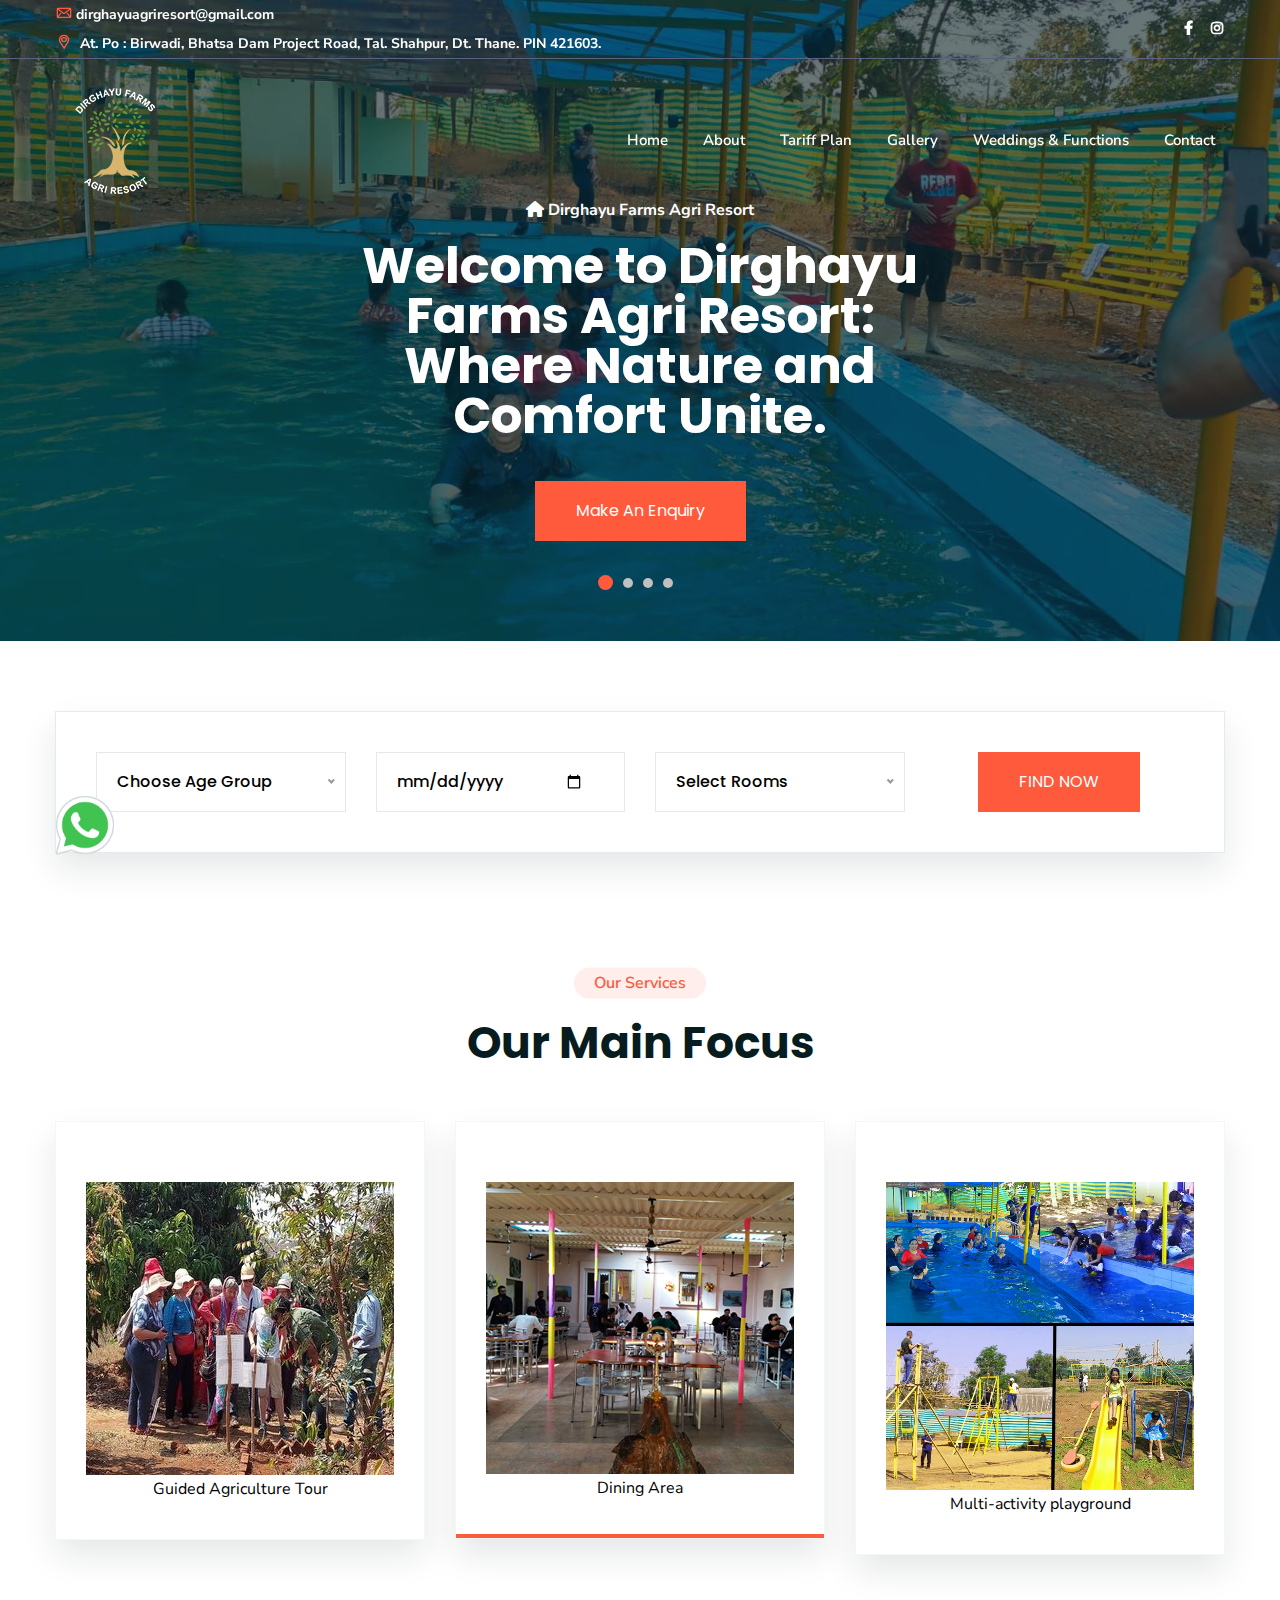
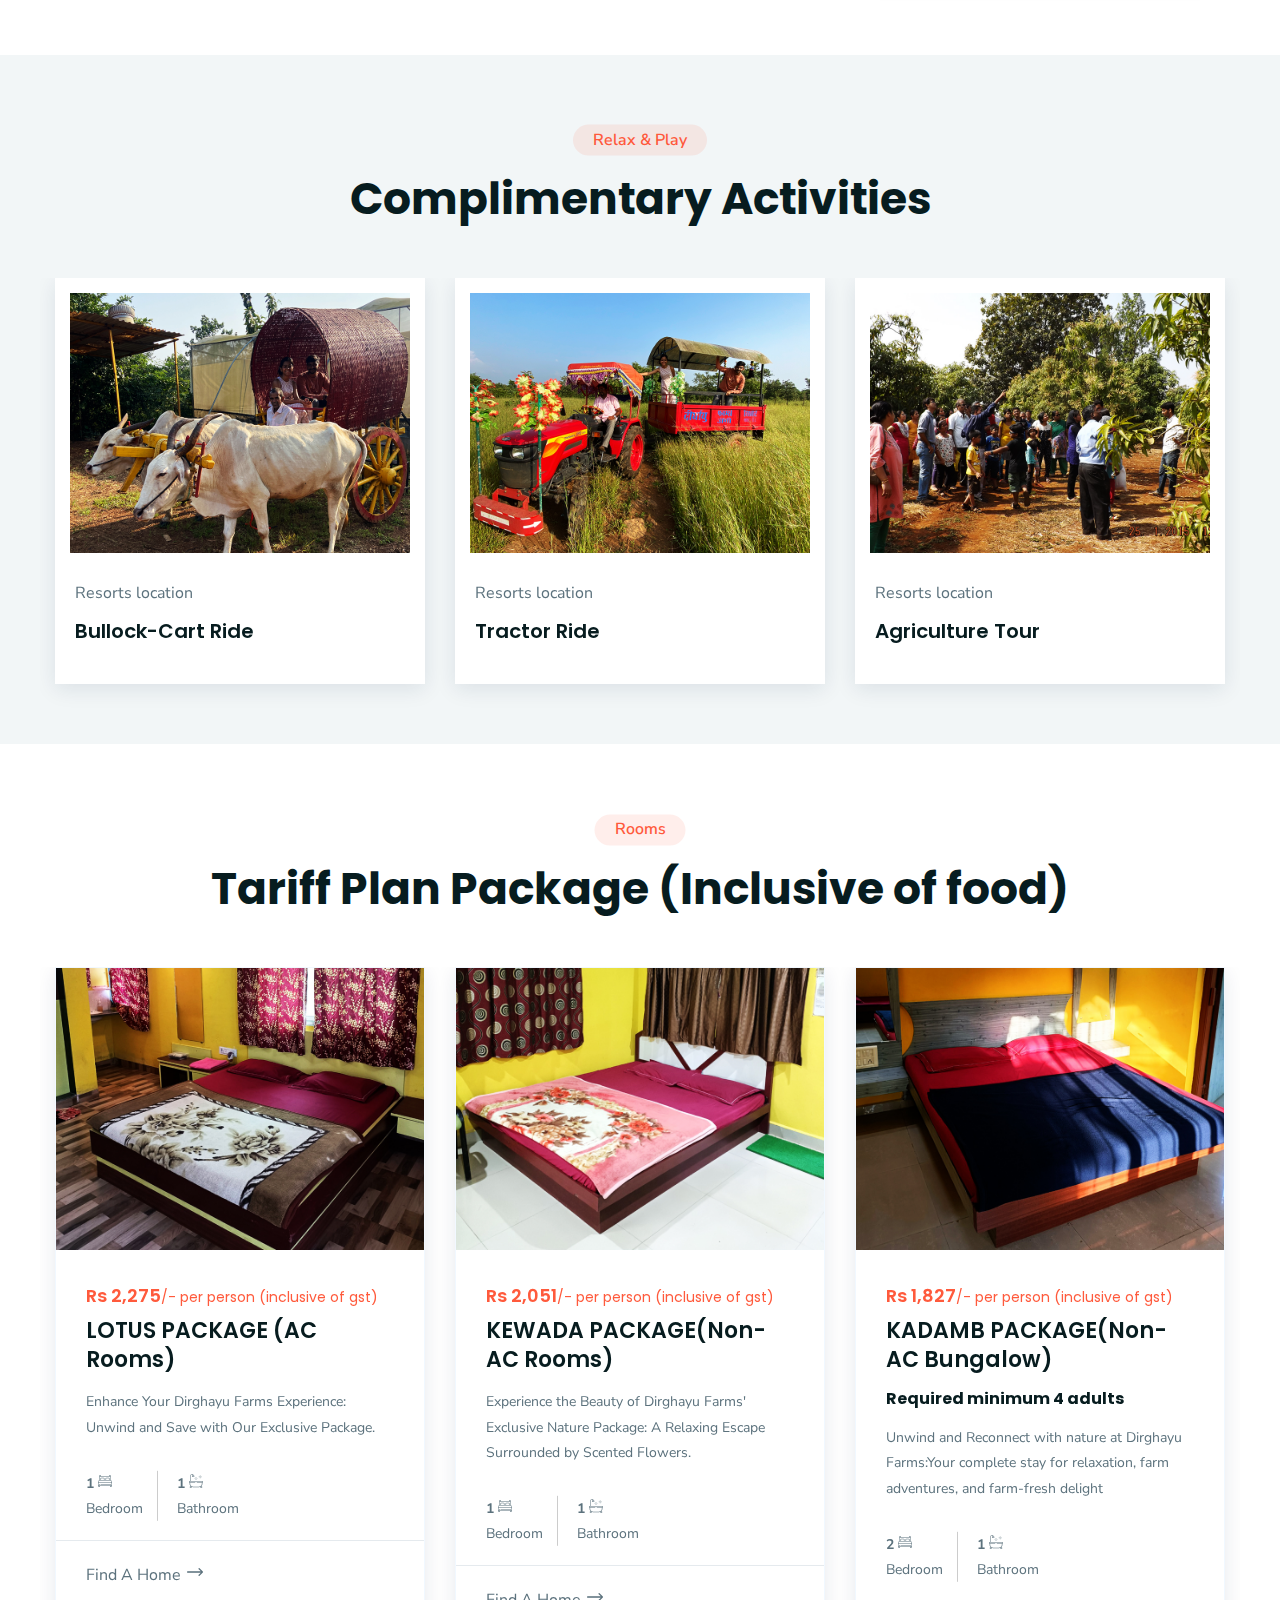
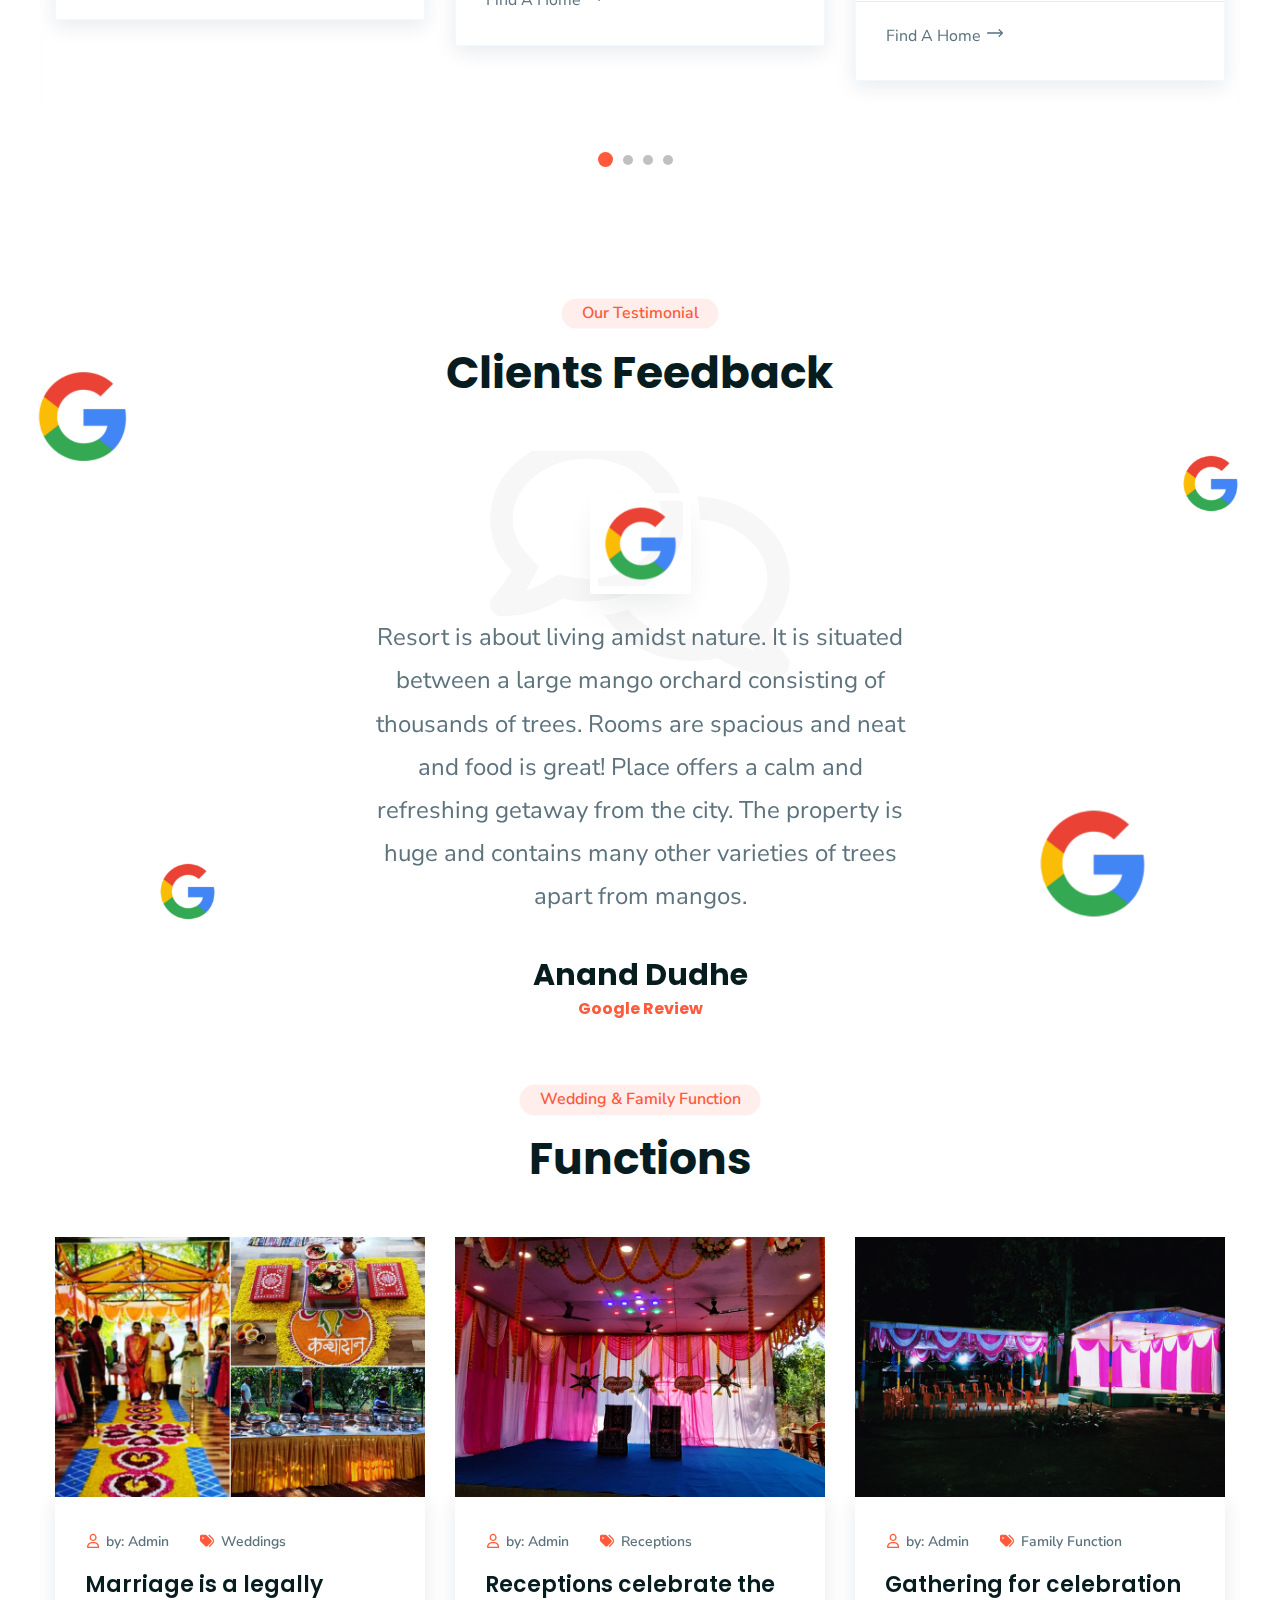
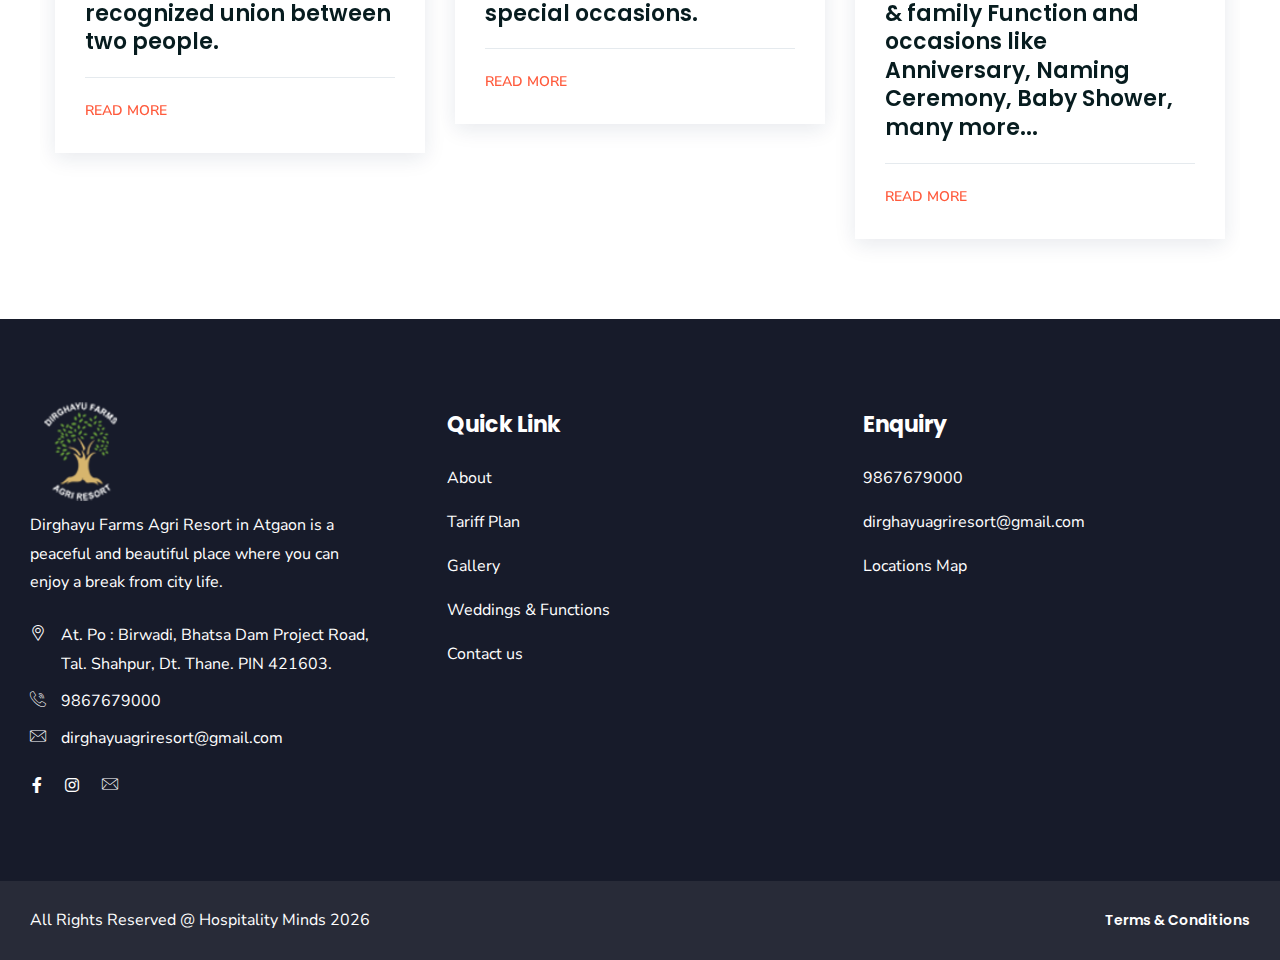
<file: index.html>
<!doctype html>
<html class="no-js" lang="zxx">

<head>
    <meta http-equiv="Content-Type" content="text/html; charset=UTF-8"/> 
    
    <meta http-equiv="x-ua-compatible" content="ie=edge">
    <title>Dirghayu Farms Agri Resort</title>
    <meta name="robots" content="noindex, follow" />
    <meta name="description" content="">
    <meta name="viewport" content="width=device-width, initial-scale=1, shrink-to-fit=no">

    <!-- Place favicon.png in the root directory -->
    <link rel="shortcut icon" href="img/favicon.png" type="image/x-icon" />
    <!-- Font Icons css -->
    <link rel="stylesheet" href="css/font-icons.css">
    <!-- plugins css -->
    <link rel="stylesheet" href="css/plugins.css">
    <!-- Main Stylesheet -->
    <link rel="stylesheet" href="css/style.css">
    <!-- Responsive css -->
    <link rel="stylesheet" href="css/responsive.css">
    
        <style>
             .over1 {
              position: relative;
              width: 100%;
            }
            
            .image {
              display: block;
              width: 100%;
              height: auto;
            }
            
             .overlay1 {
                background-color: white;
              position: absolute;
              top: 0;
              bottom: 0;
              left: 0;
              right: 0;
              height: 100%;
              width: 100%;
              opacity: 0;
              transition: .5s ease;
              
            }
            
            .scan:hover .overlay1 {
              opacity: 1;
            }
            
            .text1 {
                width:80%; 
              position: absolute;
              top: 50%;
              left: 50%;
              -webkit-transform: translate(-50%, -50%);
              -ms-transform: translate(-50%, -50%);
              transform: translate(-50%, -50%);
              
            }
            </style>
        <style>
        .whatsapp-icon {
            position: fixed;
            left: 50px;
            bottom: 40px;
            width: 70px;
            height: 70px;
            z-index: 999;}
            </style>
            <style>
               #date {
                margin: 0;
                height: 60px;
                line-height: 58px;
                padding-right: 40px;
                padding-left: 20px;
                border-radius: 0;
                min-width: 200px;
                font-size: 16px;
                font-weight: 500;
                font-family: var(--ltn__heading-font);
                width: 100%;
                }
                #date{
                    -webkit-tap-highlight-color: transparent;
    background-color: #fff;
    border: solid 1px #e8e8e8;
    box-sizing: border-box;
    clear: both;
    cursor: pointer;
    display: block;
    float: left;
    outline: 0;
    position: relative;
    text-align: left !important;
    transition: all .2s ease-in-out;
    user-select: none;
    white-space: nowrap;
}
            </style>
</head>

<body>
    <!--[if lte IE 9]>
        <p class="browserupgrade">You are using an <strong>outdated</strong> browser. Please <a href="https://browsehappy.com/">upgrade your browser</a> to improve your experience and security.</p>
    <![endif]-->
<!--Whatapp -->
<a href="https://wa.me/+919867679000" class="whatsapp-icon" onclick="openWhatsAppChat()" style="display: inline-flex; align-items: center; text-decoration: none;">
    <img src="img/whatsapp.png" alt="WhatsApp Icon" style="vertical-align: middle;">
    
</a>
    <!-- Add your site or application content here -->

    <!-- Body main wrapper start -->
    <div class="body-wrapper">

        <!-- HEADER AREA START (header-5) -->
        <header class="ltn__header-area ltn__header-5 ltn__header-logo-and-mobile-menu-in-mobile ltn__header-logo-and-mobile-menu ltn__header-transparent gradient-color-4---">
            <!-- ltn__header-top-area start -->
            <div class="ltn__header-top-area top-area-color-white">
                <div class="container">
                    <div class="row">
                        <div class="col-md-7">
                            <div class="ltn__top-bar-menu">
                                <ul>
                                    <li><a href="mailto:dirghayuagriresort@gmail.com"><i class="icon-mail"></i>dirghayuagriresort@gmail.com</a></li>
                                    <li><a href="https://maps.app.goo.gl/UyA1aAmWi23S4B428"><i class="icon-placeholder"></i> At. Po : Birwadi, Bhatsa Dam Project Road, Tal. Shahpur, Dt. Thane. PIN 421603.</a></li>
                                </ul>
                            </div>
                        </div>
                        <div class="col-md-5">
                            <div class="top-bar-right text-end">
                                <div class="ltn__top-bar-menu">
                                    <ul>
                                        <li>
                                            <!-- ltn__language-menu -->
                                            <!--<div class="ltn__drop-menu ltn__currency-menu ltn__language-menu">
                                            <ul>
                                                <li><a href="#" class="dropdown-toggle"><span class="active-currency">English</span></a>
                                                    <ul>
                                                        <li><a href="#">Arabic</a></li>
                                                        <li><a href="#">Bengali</a></li>
                                                        <li><a href="#">Chinese</a></li>
                                                        <li><a href="#">English</a></li>
                                                        <li><a href="#">French</a></li>
                                                        <li><a href="#">Hindi</a></li>
                                                    </ul>
                                                </li>
                                            </ul>
                                        </div>-->
                                        </li>
                                        <li>
                                            <!-- ltn__social-media -->
                                            <div class="ltn__social-media">
                                                <ul>
                                                    <li><a href="https://www.facebook.com/profile.php?id=61552082045412" title="Facebook"><i class="fab fa-facebook-f"></i></a></li>
                                                    <li><a href="https://www.instagram.com/dirghayufarmsagriresortpvtltd/" title="Instagram"><i class="fab fa-instagram"></i></a></li>

                                                </ul>
                                            </div>
                                        </li>
                                    </ul>
                                </div>
                            </div>
                        </div>
                    </div>
                </div>
            </div>
            <!-- ltn__header-top-area end -->

            <!-- ltn__header-middle-area start -->
            <div class="ltn__header-middle-area ltn__header-sticky ltn__sticky-bg-black">
                <div class="container">
                    <div class="row">
                        <div class="col">
                            <div class="site-logo-wrap">
                                <div class="site-logo">
                                    <a href="index.html"><img src="img/sd1.png" alt="Logo"></a>
                                </div>
                                <div class="get-support clearfix d-none">
                                    <div class="get-support-icon">
                                        <i class="icon-call"></i>
                                    </div>
                                    <div class="get-support-info">
                                        <h6>Get Support</h6>
                                        <h4><a href="tel:+919867679000">9867679000</a></h4>
                                    </div>
                                </div>
                            </div>
                        </div>
                        <div class="col header-menu-column menu-color-white">
                            <div class="header-menu d-none d-xl-block">
                                <nav>
                                    <div class="ltn__main-menu">
                                        <ul>
                                            <li><a href="index.html">Home</a>

                                            </li>
                                            <li><a href="about.html">About</a>
                                                <!--<ul>
                                                    <li><a href="about.html">About</a></li>
                                                    <li><a href="service.html">Services</a></li>
                                                    <li><a href="service-details.html">Service Details</a></li>
                                                    <li><a href="portfolio.html">Portfolio</a></li>
                                                    <li><a href="portfolio-2.html">Portfolio - 02</a></li>
                                                    <li><a href="portfolio-details.html">Portfolio Details</a></li>
                                                    <li><a href="team.html">Team</a></li>
                                                    <li><a href="team-details.html">Team Details</a></li>
                                                    <li><a href="faq.html">FAQ</a></li>
                                                    <li><a href="locations.html">Google Map Locations</a></li>
                                                </ul>-->
                                            </li>
                                            <!--<li><a href="Activites.html">Activities</a>-->
                                                <!--<ul>
                                                    <li><a href="shop.html">Property Grid</a></li>
                                                    <li><a href="shop-list.html">Property List</a></li>
                                                    <li><a href="shop-grid.html">Property No Sidebar</a></li>
                                                    <li><a href="shop-left-sidebar.html">Property Left sidebar</a></li>
                                                    <li><a href="shop-right-sidebar.html">Property right sidebar</a></li>
                                                    <li><a href="product-details.html">Property details </a></li>
                                                    <li><a href="#">Other Pages <span class="float-end">>></span></a>
                                                        <ul>
                                                            <li><a href="cart.html">Cart</a></li>
                                                            <li><a href="wishlist.html">Wishlist</a></li>
                                                            <li><a href="checkout.html">Checkout</a></li>
                                                            <li><a href="order-tracking.html">Order Tracking</a></li>
                                                            <li><a href="account.html">My Account</a></li>
                                                            <li><a href="login.html">Sign in</a></li>
                                                            <li><a href="register.html">Register</a></li>
                                                        </ul>
                                                    </li>
                                                </ul>-->
                                            
                                            
                                            <li><a href="Rooms.html">Tariff Plan</a>
                                                <ul >
                                                    <li><a href="LOTUS PACKAGE.html">LOTUS PACKAGE</a></li>
                                                    <li><a href="KEWADA PACKAGE.html">KEWADA PACKAGE</a></li>
                                                    <li><a href="KADAMB PACKAGE.html">KADAMB PACKAGE</a></li>
                                                    <li><a href="DURVA PACKAGE.html">DURVA PACKAGE</a></li>
                                                </ul>
                                                <!--<ul class="mega-menu">
                                                    <li><a href="#">Inner Pages</a>
                                                        <ul>
                                                            <li><a href="portfolio.html">Portfolio</a></li>
                                                            <li><a href="portfolio-2.html">Portfolio - 02</a></li>
                                                            <li><a href="portfolio-details.html">Portfolio Details</a></li>
                                                            <li><a href="team.html">Team</a></li>
                                                            <li><a href="team-details.html">Team Details</a></li>
                                                            <li><a href="faq.html">FAQ</a></li>
                                                        </ul>
                                                    </li>
                                                    <li><a href="#">Inner Pages</a>
                                                        <ul>
                                                            <li><a href="history.html">History</a></li>
                                                            <li><a href="add-listing.html">Add Listing</a></li>
                                                            <li><a href="locations.html">Google Map Locations</a></li>
                                                            <li><a href="404.html">404</a></li>
                                                            <li><a href="contact.html">Contact</a></li>
                                                            <li><a href="coming-soon.html">Coming Soon</a></li>
                                                        </ul>
                                                    </li>
                                                    <li><a href="#">Shop Pages</a>
                                                        <ul>
                                                            <li><a href="shop.html">Shop</a></li>
                                                            <li><a href="shop-left-sidebar.html">Shop Left sidebar</a></li>
                                                            <li><a href="shop-right-sidebar.html">Shop right sidebar</a></li>
                                                            <li><a href="shop-grid.html">Shop Grid</a></li>
                                                            <li><a href="product-details.html">Shop details </a></li>
                                                            <li><a href="cart.html">Cart</a></li>
                                                        </ul>
                                                    </li>
                                                    <li>
                                                        <a href="shop.html"><img src="img/banner/menu-banner-1.jpg" alt="#"></a>
                                                    </li>
                                                </ul>-->
                                            </li>
                                            <li>
                                                <a href="Gallery.html">Gallery</a>
                                            </li>
                                            <li><a href="Events.html">Weddings & Functions</a>
                                                <!--<ul>
                                                    <li><a href="blog.html">News</a></li>
                                                    <li><a href="blog-grid.html">News Grid</a></li>
                                                    <li><a href="blog-left-sidebar.html">News Left sidebar</a></li>
                                                    <li><a href="blog-right-sidebar.html">News Right sidebar</a></li>
                                                    <li><a href="blog-details.html">News details</a></li>
                                                </ul>-->
                                            </li>
                                            <li><a href="contact.html">Contact</a></li>

                                        </ul>
                                    </div>
                                </nav>
                            </div>
                        </div>
                        <div class="col--- ltn__header-options ltn__header-options-2 ">
                            <!-- Mobile Menu Button -->
                            <div class="mobile-menu-toggle d-xl-none">
                                <a href="#ltn__utilize-mobile-menu" class="ltn__utilize-toggle">
                                    <svg viewBox="0 0 800 600">
                                    <path d="M300,220 C300,220 520,220 540,220 C740,220 640,540 520,420 C440,340 300,200 300,200" id="top"></path>
                                    <path d="M300,320 L540,320" id="middle"></path>
                                    <path d="M300,210 C300,210 520,210 540,210 C740,210 640,530 520,410 C440,330 300,190 300,190" id="bottom" transform="translate(480, 320) scale(1, -1) translate(-480, -318) "></path>
                                </svg>
                                </a>
                            </div>
                        </div>
                    </div>
                </div>
            </div>
            <!-- ltn__header-middle-area end -->
        </header>
        <div id="ltn__utilize-mobile-menu" class="ltn__utilize ltn__utilize-mobile-menu">
            <div class="ltn__utilize-menu-inner ltn__scrollbar">
                <div class="ltn__utilize-menu-head">
                    <div class="site-logo">
                        <a href="index.html"><img src="img/logo12.png" alt="Logo"></a>
                    </div>
                    <button class="ltn__utilize-close">×</button>
                </div>
                <!--<div class="ltn__utilize-menu-search-form">
                    <form action="#">
                        <input type="text" placeholder="Search...">
                        <button><i class="fas fa-search"></i></button>
                    </form>
                </div>-->
                <div class="ltn__utilize-menu">
                    <ul>
                        <li><a href="index.html">Home</a>

                        </li>
                        <li><a href="about.html">About</a>
                            <!--<ul>
                                <li><a href="about.html">About</a></li>
                                <li><a href="service.html">Services</a></li>
                                <li><a href="service-details.html">Service Details</a></li>
                                <li><a href="portfolio.html">Portfolio</a></li>
                                <li><a href="portfolio-2.html">Portfolio - 02</a></li>
                                <li><a href="portfolio-details.html">Portfolio Details</a></li>
                                <li><a href="team.html">Team</a></li>
                                <li><a href="team-details.html">Team Details</a></li>
                                <li><a href="faq.html">FAQ</a></li>
                                <li><a href="locations.html">Google Map Locations</a></li>
                            </ul>-->
                        </li>
                        <!--<li><a href="Activites.html">Activities</a>-->
                            <!--<ul>
                                <li><a href="shop.html">Property Grid</a></li>
                                <li><a href="shop-list.html">Property List</a></li>
                                <li><a href="shop-grid.html">Property No Sidebar</a></li>
                                <li><a href="shop-left-sidebar.html">Property Left sidebar</a></li>
                                <li><a href="shop-right-sidebar.html">Property right sidebar</a></li>
                                <li><a href="product-details.html">Property details </a></li>
                                <li><a href="#">Other Pages <span class="float-end">>></span></a>
                                    <ul>
                                        <li><a href="cart.html">Cart</a></li>
                                        <li><a href="wishlist.html">Wishlist</a></li>
                                        <li><a href="checkout.html">Checkout</a></li>
                                        <li><a href="order-tracking.html">Order Tracking</a></li>
                                        <li><a href="account.html">My Account</a></li>
                                        <li><a href="login.html">Sign in</a></li>
                                        <li><a href="register.html">Register</a></li>
                                    </ul>
                                </li>
                            </ul>-->
                        
                        
                        <li><a href="Rooms.html">Tariff Plan<span class="float-end">>></span></a>
                            <ul >
                                <li><a href="LOTUS PACKAGE.html">LOTUS PACKAGE</a></li>
                                <li><a href="KEWADA PACKAGE.html">KEWADA PACKAGE</a></li>
                                <li><a href="KADAMB PACKAGE.html">KADAMB PACKAGE</a></li>
                                <li><a href="DURVA PACKAGE.html">DURVA PACKAGE</a></li>
                            </ul>
                            <!--<ul class="mega-menu">
                                <li><a href="#">Inner Pages</a>
                                    <ul>
                                        <li><a href="portfolio.html">Portfolio</a></li>
                                        <li><a href="portfolio-2.html">Portfolio - 02</a></li>
                                        <li><a href="portfolio-details.html">Portfolio Details</a></li>
                                        <li><a href="team.html">Team</a></li>
                                        <li><a href="team-details.html">Team Details</a></li>
                                        <li><a href="faq.html">FAQ</a></li>
                                    </ul>
                                </li>
                                <li><a href="#">Inner Pages</a>
                                    <ul>
                                        <li><a href="history.html">History</a></li>
                                        <li><a href="add-listing.html">Add Listing</a></li>
                                        <li><a href="locations.html">Google Map Locations</a></li>
                                        <li><a href="404.html">404</a></li>
                                        <li><a href="contact.html">Contact</a></li>
                                        <li><a href="coming-soon.html">Coming Soon</a></li>
                                    </ul>
                                </li>
                                <li><a href="#">Shop Pages</a>
                                    <ul>
                                        <li><a href="shop.html">Shop</a></li>
                                        <li><a href="shop-left-sidebar.html">Shop Left sidebar</a></li>
                                        <li><a href="shop-right-sidebar.html">Shop right sidebar</a></li>
                                        <li><a href="shop-grid.html">Shop Grid</a></li>
                                        <li><a href="product-details.html">Shop details </a></li>
                                        <li><a href="cart.html">Cart</a></li>
                                    </ul>
                                </li>
                                <li>
                                    <a href="shop.html"><img src="img/banner/menu-banner-1.jpg" alt="#"></a>
                                </li>
                            </ul>-->
                        </li>
                        <li>
                            <a href="Gallery.html">Gallery</a>
                        </li>
                        <li><a href="Events.html">Weddings & Functions</a>
                            <!--<ul>
                                <li><a href="blog.html">News</a></li>
                                <li><a href="blog-grid.html">News Grid</a></li>
                                <li><a href="blog-left-sidebar.html">News Left sidebar</a></li>
                                <li><a href="blog-right-sidebar.html">News Right sidebar</a></li>
                                <li><a href="blog-details.html">News details</a></li>
                            </ul>-->
                        </li>
                        <li><a href="contact.html">Contact</a></li>

                    </ul>
                </div>

                <div class="ltn__social-media-2">
                    <ul>
                        <li><a href="https://www.facebook.com/profile.php?id=61552082045412" title="Facebook"><i class="fab fa-facebook-f"></i></a></li>
                        <li><a href="https://www.instagram.com/dirghayufarmsagriresortpvtltd/" title="Instagram"><i class="fab fa-instagram"></i></a></li>
                    </ul>
                </div>
            </div>
        </div>
        <!-- Utilize Mobile Menu End -->

        <div class="ltn__utilize-overlay"></div>

        <!-- SLIDER AREA START (slider-3) -->
        <div class="ltn__slider-area ltn__slider-3  section-bg-2">
            <div class="ltn__slide-one-active slick-slide-arrow-1 slick-slide-dots-1">
                <!-- ltn__slide-item -->
                <div class="ltn__slide-item ltn__slide-item-2 ltn__slide-item-3-normal--- ltn__slide-item-3 bg-image bg-overlay-theme-black-60" data-bs-bg="img/img/4.jpeg">
                    <div class="ltn__slide-item-inner text-center">
                        <div class="container">
                            <div class="row">
                                <div class="col-lg-12 align-self-center">
                                    <div class="slide-item-info">
                                        <div class="slide-item-info-inner ltn__slide-animation">
                                            <div class="slide-video mb-50 d-none">
                                                <!--<a class="ltn__video-icon-2 ltn__video-icon-2-border" href="https://www.youtube.com/embed/tlThdr3O5Qo" data-rel="lightcase:myCollection">
                                                    <i class="fa fa-play"></i>
                                                </a>-->
                                            </div>
                                            <h6 class="slide-sub-title white-color--- animated"><span><i class="fas fa-home"></i></span> Dirghayu Farms Agri Resort </h6>
                                            <h1 class="slide-title animated ">Welcome to Dirghayu Farms Agri Resort:<br> Where Nature and Comfort Unite.</h1>
                                            
                                            <div class="btn-wrapper animated">
                                                <a href="mailto:dirghayuagriresort@gmail.com" class="theme-btn-1 btn btn-effect-1">Make An Enquiry</a>
                                            </div>
                                        </div>
                                    </div>
                                </div>
                            </div>
                        </div>
                    </div>
                </div>
                <!-- ltn__slide-item -->
                <div class="ltn__slide-item ltn__slide-item-2  ltn__slide-item-3-normal--- ltn__slide-item-3 bg-image bg-overlay-theme-black-60" data-bs-bg="img/img/2.jpeg">
                    <div class="ltn__slide-item-inner  text-left">
                        <div class="container">
                            <div class="row">
                                <div class="col-lg-12 align-self-center">
                                    <div class="slide-item-info">
                                        <div class="slide-item-info-inner ltn__slide-animation">
                                            <h6 class="slide-sub-title white-color--- animated"><span><i class="fas fa-home"></i></span> Dirghayu Farms Agri Resort </h6>
                                            <h1 class="slide-title animated ">Your Retreat in the Heart of Nature:<br> Dirghayu Farms Agri Resort.
                                            </h1>
                                            
                                            <div class="btn-wrapper animated">
                                                <a href="mailto:dirghayuagriresort@gmail.com" class="theme-btn-1 btn btn-effect-1">Make An Enquiry</a>
                                            </div>
                                        </div>
                                    </div>
                                </div>
                            </div>
                        </div>
                    </div>
                </div><!-- ltn__slide-item -->
                <div class="ltn__slide-item ltn__slide-item-2  ltn__slide-item-3-normal--- ltn__slide-item-3 bg-image bg-overlay-theme-black-60" data-bs-bg="img/img/3.jpg">
                    <div class="ltn__slide-item-inner  text-right">
                        <div class="container">
                            <div class="row">
                                <div class="col-lg-12 align-self-center">
                                    <div class="slide-item-info">
                                        <div class="slide-item-info-inner ltn__slide-animation">
                                            <h6 class="slide-sub-title white-color--- animated"><span><i class="fas fa-home"></i></span> Dirghayu Farms Agri Resort </h6>
                                            <h1 class="slide-title animated ">Your Retreat in the Heart of Nature:<br> Dirghayu Farms Agri Resort.
                                            </h1>
                                            
                                            <div class="btn-wrapper animated">
                                                <a href="mailto:dirghayuagriresort@gmail.com" class="theme-btn-1 btn btn-effect-1">Make An Enquiry</a>
                                            </div>
                                        </div>
                                    </div>
                                </div>
                            </div>
                        </div>
                    </div>
                </div>
                <!-- ltn__slide-item -->
                <div class="ltn__slide-item ltn__slide-item-2  ltn__slide-item-3-normal--- ltn__slide-item-3 bg-image bg-overlay-theme-black-60" data-bs-bg="img/img/6.jpeg">
                    <div class="ltn__slide-item-inner  text-right text-center">
                        <div class="container">
                            <div class="row">
                                <div class="col-lg-12 align-self-center">
                                    <div class="slide-item-info">
                                        <div class="slide-item-info-inner ltn__slide-animation">
                                            <h6 class="slide-sub-title white-color--- animated"><span><i class="fas fa-home"></i></span> Dirghayu Farms Agri Resort </h6>
                                            <h1 class="slide-title animated ">Discover Dirghayu Farms Agri Resort:<br> Your Escape to Farm Life.</h1>
                                            
                                            <div class="btn-wrapper animated">
                                                <a href="mailto:dirghayuagriresort@gmail.com" class="theme-btn-1 btn btn-effect-1">Make An Enquiry</a>
                                            </div>
                                        </div>
                                    </div>
                                </div>
                            </div>
                        </div>
                    </div>
                </div>
                
                <!--  -->
            </div>
        </div>
        <!-- SLIDER AREA END -->

        <!-- CAR DEALER FORM AREA START -->
        <div class="ltn__car-dealer-form-area mt--65 mt-70 pb-100---">
            <div class="container">
                <div class="row">
                    <div class="col-lg-12">
                        <div class="ltn__car-dealer-form-tab">
                            <!--<div class="ltn__tab-menu  text-uppercase d-none">
                                <div class="nav">
                                    <a class="active show" data-bs-toggle="tab" href="#ltn__form_tab_1_1"><i class="fas fa-car"></i>Find A Car</a>
                                    <a data-bs-toggle="tab" href="#ltn__form_tab_1_2" class=""><i class="far fa-user"></i>Get a Dealer</a>
                                </div>
                            </div>-->
                            <div class="tab-content bg-white box-shadow-1 ltn__border position-relative pb-10">
                                <div class="tab-pane fade active show" id="ltn__form_tab_1_1">
                                    <div class="car-dealer-form-inner">
                                        <form action="#" class="ltn__car-dealer-form-box row">
                                            <div class="ltn__car-dealer-form-item ltn__custom-icon---- ltn__icon-car---- col-lg-3 col-md-6">
                                                <select class="nice-select">
                                                <option>Choose Age Group</option>
                                                <option>Kids(5-12 years)</option>
                                                <option>Teenagers(12-18 years)</option>
                                                <option>Adults(18+ years)</option>
                                            </select>
                                            </div>
                                            <div class="ltn__car-dealer-form-item ltn__custom-icon---- ltn__icon-meter---- col-lg-3 col-md-6">
                                                
                                                <div class="btn-wrapper text-center mt-0">
                                                    
                                                    <!-- <button type="submit" class="btn theme-btn-1 btn-effect-1 text-uppercase">Search Inventory</button> -->
                                                    <input id="date" type="date" placeholder="Date of visit">
                                                </div>
                                            </div>
                                            <div class="ltn__car-dealer-form-item ltn__custom-icon---- ltn__icon-calendar---- col-lg-3 col-md-6">
                                                <select class="nice-select">
                                                <option>Select Rooms</option>
                                                <option>Lotus Packages</option>
                                                <option>Kewada Packages</option>
                                                <option>Kadamd Packages</option>
                                                <option>Durva Packages</option>
                                            </select>
                                            </div>
                                            <div class="ltn__car-dealer-form-item ltn__custom-icon ltn__icon-calendar col-lg-3 col-md-6">
                                                <div class="btn-wrapper text-center mt-0">
                                                    <!-- <button type="submit" class="btn theme-btn-1 btn-effect-1 text-uppercase">Search Inventory</button> -->
                                                    <a href="Rooms.html" class="btn theme-btn-1 btn-effect-1 text-uppercase">Find Now</a>
                                                </div>
                                            </div>
                                        </form>
                                    </div>
                                </div>
                                <!--<div class="tab-pane fade" id="ltn__form_tab_1_2">
                                    <div class="car-dealer-form-inner">
                                        <form action="#" class="ltn__car-dealer-form-box row">
                                            <div class="ltn__car-dealer-form-item ltn__custom-icon---- ltn__icon-car---- col-lg-3 col-md-6">
                                                <select class="nice-select">
                                                <option>Choose Area</option>
                                                <option>chicago</option>
                                                <option>London</option>
                                                <option>Los Angeles</option>
                                                <option>New York</option>
                                                <option>New Jersey</option>
                                            </select>
                                            </div>
                                            <div class="ltn__car-dealer-form-item ltn__custom-icon---- ltn__icon-meter---- col-lg-3 col-md-6">
                                                <select class="nice-select">
                                                <option>Property Status</option>
                                                <option>Open house</option>
                                                <option>Rent</option>
                                                <option>Sale</option>
                                                <option>Sold</option>
                                            </select>
                                            </div>
                                            <div class="ltn__car-dealer-form-item ltn__custom-icon---- ltn__icon-calendar---- col-lg-3 col-md-6">
                                                <select class="nice-select">
                                                <option>Property Type</option>
                                                <option>Apartment</option>
                                                <option>Co-op</option>
                                                <option>Condo</option>
                                                <option>Single Family Home</option>
                                            </select>
                                            </div>
                                            <div class="ltn__car-dealer-form-item ltn__custom-icon ltn__icon-calendar col-lg-3 col-md-6">
                                                <div class="btn-wrapper text-center mt-0">
                                                    <!-- <button type="submit" class="btn theme-btn-1 btn-effect-1 text-uppercase">Search Inventory</button>
                                                    <a href="shop-right-sidebar.html" class="btn theme-btn-1 btn-effect-1 text-uppercase">Search Properties</a>
                                                </div>
                                            </div>
                                        </form>
                                    </div>
                                </div>-->
                            </div>
                        </div>
                    </div>
                </div>
            </div>
        </div>
        <!-- CAR DEALER FORM AREA END -->

        <!-- FEATURE AREA START ( Feature - 6) -->
        <div class="ltn__feature-area section-bg-1--- pt-115 pb-70 mb-70---">
            <div class="container">
                <div class="row">
                    <div class="col-lg-12">
                        <div class="section-title-area ltn__section-title-2--- text-center">
                            <h6 class="section-subtitle section-subtitle-2 ltn__secondary-color">Our Services</h6>
                            <h1 class="section-title">Our Main Focus</h1>
                        </div>
                    </div>
                </div>
                <div class="row ltn__custom-gutter---  justify-content-center">
                    <div class="col-lg-4 col-sm-6 col-12 scan">
                        <div class="ltn__feature-item ltn__feature-item-6 text-center bg-white  box-shadow-1">
                            <div class="ltn__feature-icon">
                                <!-- <span><i class="flaticon-house"></i></span> -->
                                <!--<img src="img/icons/icon-img/21.png" alt="#">-->
                            </div>
                            <div class="ltn__feature-info ">
                                <div class="over1">
                                    <img src="img\home\A1.jpeg" alt="Avatar" class="image">
                                    <span>Guided Agriculture Tour</span>
                                    <div class="overlay1">
                                      <div class="text"><h3><a href="">Guided Agriculture Tour</a></h3>
                                        <p style="text-align: justify; text-justify: inter-word;">Visit Dirghayu Farms and Resort for a serene escape into nature. Experience farming in the peaceful countryside, unwind, and connect with the natural world. Explore agriculture and nature's beauty, forging unforgettable memories.</p>
                                            <a class="ltn__service-btn" href="#">Find A More <i class="flaticon-right-arrow"></i></a></div>
                                    </div>
                                  </div>
                                
                            </div>
                        </div>
                    </div>
                    <div class="col-lg-4 col-sm-6 col-12 scan">
                        <div class="ltn__feature-item ltn__feature-item-6 text-center bg-white  box-shadow-1 active">
                            <div class="ltn__feature-icon">
                                <!-- <span><i class="flaticon-house-3"></i></span> -->
                                <!--<img src="img/icons/icon-img/22.png" alt="#">-->
                            </div>
                            <div class="ltn__feature-info ">
                                <div class="over1">
                                    <img src="img\home\D1.png" alt="Avatar" class="image">
                                    <span>Dining Area</span>
                                    <div class="overlay1">
                                      <div class="text"><h3><a href="">Dining Area</a></h3>
                                        <p style="text-align: justify; text-justify: inter-word;">At Dirghayu Agri Farms, our dining area celebrates the goodness of fresh, healthy food from our in-house farms. We believe in the farm-to-table concept, ensuring every meal is a delicious and nutritious delight straight from our garden to your plate.</p>
                                        <a class="ltn__service-btn" href="#">Find A More <i class="flaticon-right-arrow"></i></a></div>
                                    </div>
                                </div>
                                
                            </div>
                        </div>
                    </div>
                    <div class="col-lg-4 col-sm-6 col-12 scan">
                        <div class="ltn__feature-item ltn__feature-item-6 text-center bg-white  box-shadow-1">
                            <div class="ltn__feature-icon">
                                <!-- <span><i class="flaticon-deal-1"></i></span> -->
                                <!--<img src="img/icons/icon-img/23.png" alt="#">-->
                            </div>
                            
                            <div class="ltn__feature-info">
                                <div class="over1">
                                    <img src="img\home\W1.png" alt="Avatar" class="image">
                                    <span>Multi-activity playground</span>
                                    <div class="overlay1">
                                      <div class="text"><h3><a href="">Multi-activity playground</a></h3>
                                        <p style="text-align: justify; text-justify: inter-word;">At Dirghayu Agri Farms, we offer nature walks, bonfires, and outdoor games for relaxation and fun. We also host weddings, corporate events, and family get-togethers with tailored packages in Atgaon's beautiful surroundings. Come, make memories with us!</p> 
                                        <a class="ltn__service-btn" href="#">Find A More <i class="flaticon-right-arrow"></i></a></div>
                                    </div>
                                </div>
                            </div>
                        </div>
                    </div>
                </div>
            </div>
        </div>
        <!-- FEATURE AREA END -->

        <!-- SEARCH BY PLACE AREA START (testimonial-7) -->
        <div class="ltn__search-by-place-area section-bg-1 before-bg-top--- bg-image-top--- pt-70 pb-10" data-bs-bg="img/bg/20.jpg">
            <div class="container">
                <div class="row">
                    <div class="col-lg-12">
                        <div class="section-title-area ltn__section-title-2--- text-center">
                            <h6 class="section-subtitle section-subtitle-2 ltn__secondary-color">Relax & Play</h6>
                            <h1 class="section-title">Complimentary Activities</h1>
                        </div>
                    </div>
                </div>
                <div class="row ltn__search-by-place-slider-1-active slick-arrow-1">
                    <div class="col-lg-4">
                        <div class="ltn__search-by-place-item">
                            <div class="search-by-place-img">
                                <img src="img\home\7.jpg" alt="#">
                                
                            </div>
                            <div class="search-by-place-info">
                                <h6><a href="locations.html">Resorts location</a></h6>
                                <h4><a href="#">Bullock-Cart Ride</a></h4>
                                
                            </div>
                        </div>
                    </div>
                    <div class="col-lg-4">
                        <div class="ltn__search-by-place-item">
                            <div class="search-by-place-img">
                                <img src="img\home\6.jpg" alt="#">
                                
                            </div>
                            <div class="search-by-place-info">
                                <h6><a href="locations.html">Resorts location</a></h6>
                                <h4><a href="#">Tractor Ride</a></h4>
                                
                            </div>
                        </div>
                    </div>
                    <div class="col-lg-4">
                        <div class="ltn__search-by-place-item">
                            <div class="search-by-place-img">
                                <img src="img\home\9.jpg" alt="#">
                                
                            </div>
                            <div class="search-by-place-info">
                                <h6><a href="locations.html">Resorts location</a></h6>
                                <h4><a href="#">Agriculture Tour</a></h4>
                                
                            </div>
                        </div>
                    </div>
                    <div class="col-lg-4">
                        <div class="ltn__search-by-place-item">
                            <div class="search-by-place-img">
                                <img src="img\home\5.jpg" alt="#">
                                
                            </div>
                            <div class="search-by-place-info">
                                <h6><a href="locations.html">Resorts location</a></h6>
                                <h4><a href="#">Swimming Pool</a></h4>
                                
                            </div>
                        </div>
                    </div>

                    <div class="col-lg-4">
                        <div class="ltn__search-by-place-item">
                            <div class="search-by-place-img">
                                <img src="img\home\1.jpg" alt="#">
                                
                            </div>
                            <div class="search-by-place-info">
                                <h6><a href="locations.html">Resorts location</a></h6>
                                <h4><a href="#">Burma Bridge</a></h4>
                                
                            </div>
                        </div>
                    </div>
                    <div class="col-lg-4">
                        <div class="ltn__search-by-place-item">
                            <div class="search-by-place-img">
                                <img src="img\home\10.jpg" alt="#">
                                
                            </div>
                            <div class="search-by-place-info">
                                <h6><a href="locations.html">Resorts location</a></h6>
                                <h4><a href="#">School Picnic</a></h4>
                                
                            </div>
                        </div>
                    </div>
                    <div class="col-lg-4">
                        <div class="ltn__search-by-place-item">
                            <div class="search-by-place-img">
                                <img src="img\home\8.jpg" alt="#">
                                
                            </div>
                            <div class="search-by-place-info">
                                <h6><a href="locations.html">Resorts location</a></h6>
                                <h4><a href="#">Bio-Gas Plant</a></h4>
                                
                            </div>
                        </div>
                    </div>

                    
                    <div class="col-lg-4">
                        <div class="ltn__search-by-place-item">
                            <div class="search-by-place-img">
                                <img src="img\home\18.jpg" alt="#">
                                
                            </div>
                            <div class="search-by-place-info">
                                <h6><a href="locations.html">Resorts location</a></h6>
                                <h4><a href="#">Kid's PlayZone</a></h4>
                                
                            </div>
                        </div>
                    </div>
                    <div class="col-lg-4">
                        <div class="ltn__search-by-place-item">
                            <div class="search-by-place-img">
                                <img src="img\home\17.jpg" alt="#">
                                
                            </div>
                            <div class="search-by-place-info">
                                <h6><a href="locations.html">Resorts location</a></h6>
                                <h4><a href="#">Open Garden Gym</a></h4>
                                
                            </div>
                        </div>
                    </div>
                    <div class="col-lg-4">
                        <div class="ltn__search-by-place-item">
                            <div class="search-by-place-img">
                                <img src="img\home\11.jpg" alt="#">
                                
                            </div>
                            <div class="search-by-place-info">
                                <h6><a href="locations.html">Resorts location</a></h6>
                                <h4><a href="#">Farming(Sapling Plantation)</a></h4>
                                
                            </div>
                        </div>
                    </div>
                    <!--  -->
                </div>
            </div>
        </div>
        <!-- SEARCH BY PLACE AREA END -->

        <!-- PRODUCT SLIDER AREA START -->
        <div class="ltn__product-slider-area ltn__product-gutter pt-70 pb-40">
            <div class="container">
                <div class="row">
                    <div class="col-lg-12">
                        <div class="section-title-area ltn__section-title-2--- text-center">
                            <h6 class="section-subtitle section-subtitle-2 ltn__secondary-color">Rooms</h6>
                            <h1 class="section-title">Tariff Plan Package (Inclusive of food)</h1>
                        </div>
                    </div>
                </div>
                <div class="row ltn__product-slider-item-three-active slick-arrow-1">
                    <!-- ltn__product-item -->
                    <div class="col-lg-12 scan1">
                        <div class="ltn__product-item ltn__product-item-4 text-center---">
                            <div class="product-img">
                                <div class="text"><img src="img\home\33.jpg" alt="#"></div>
                            </div>
                            <div class="product-info">
                                <div class="product-price">
                                    <span>Rs 2,275<label>/- per person (inclusive of gst)</label></span>
                                </div>
                                <h2 class="product-title"><a href="LOTUS PACKAGE.html">LOTUS PACKAGE (AC Rooms)</a></h2>
                                <div class="product-description">
                                    <p>Enhance Your Dirghayu Farms Experience:<br> Unwind and Save with Our Exclusive Package.
                                    </p>
                                </div>
                                <ul class="ltn__list-item-2 ltn__list-item-2-before">
                                    <li><span>1 <i class="flaticon-bed"></i></span> Bedroom
                                    </li>
                                    <li><span>1 <i class="flaticon-clean"></i></span> Bathroom
                                    </li>
                                    
                                </ul>
                            </div>
                            <div class="product-info-bottom">
                                <a class="ltn__service-btn" href="Rooms.html">Find A Home <i class="flaticon-right-arrow"></i></a>
                            </div>
                        </div>
                    </div>
                    <!-- ltn__product-item -->
                    <div class="col-lg-12 scan1">
                        <div class="ltn__product-item ltn__product-item-4 text-center---">
                            <div class="product-img">
                                <div class="text"><img src="img\home\35.jpg" alt="#"></div>
                            </div>
                            <div class="product-info">
                                <div class="product-price">
                                    <span>Rs 2,051<label>/- per person (inclusive of gst)</label></span>
                                </div>
                                <h2 class="product-title"><a href="KEWADA PACKAGE.html">KEWADA PACKAGE(Non-AC Rooms)</a></h2>
                                <div class="product-description">
                                    <p>Experience the Beauty of Dirghayu Farms' Exclusive Nature Package: A Relaxing Escape Surrounded by Scented Flowers.</p>
                                </div>
                                <ul class="ltn__list-item-2 ltn__list-item-2-before">
                                    <li><span>1 <i class="flaticon-bed"></i></span> Bedroom
                                    </li>
                                    <li><span>1 <i class="flaticon-clean"></i></span> Bathroom
                                    </li>
                                    
                                </ul>
                            </div>
                            <div class="product-info-bottom">
                                <a class="ltn__service-btn" href="Rooms.html">Find A Home <i class="flaticon-right-arrow"></i></a>
                            </div>
                        </div>
                    </div>
                    <!-- ltn__product-item -->
                    <div class="col-lg-12 scan1">
                        <div class="ltn__product-item ltn__product-item-4 text-center---">
                            <div class="product-img">
                                <div class="text"><img src="img\home\36.jpg" alt="#"></div>
                            </div>
                            <div class="product-info">
                                <div class="product-price">
                                    <span>Rs 1,827<label>/- per person (inclusive of gst)</label></span>
                                </div>
                                <h2 class="product-title"><a href="KADAMB PACKAGE.html">KADAMB PACKAGE(Non-AC Bungalow)</a></h2>
                                <h6>Required minimum 4 adults </h6>
                                <div class="product-description">
                                    <p>Unwind and Reconnect with nature at Dirghayu Farms:Your complete stay for relaxation, farm adventures, and farm-fresh delight</p>
                                </div>
                                <ul class="ltn__list-item-2 ltn__list-item-2-before">
                                    <li><span>2 <i class="flaticon-bed"></i></span> Bedroom
                                    </li>
                                    <li><span>1 <i class="flaticon-clean"></i></span> Bathroom
                                    </li>
                                    
                                </ul>
                            </div>
                            <div class="product-info-bottom">
                                <a class="ltn__service-btn" href="Rooms.html">Find A Home <i class="flaticon-right-arrow"></i></a>
                            </div>
                        </div>
                    </div>
                    <!-- ltn__product-item -->
                    <div class="col-lg-12 scan1">
                        <div class="ltn__product-item ltn__product-item-4 text-center---">
                            <div class="product-img">
                                <div class="text"><img src="img\home\38.jpg" alt="#"></div>
                                
                            </div>
                            <div class="product-info">
                                <div class="product-price">
                                    <span>Rs 1,547<label>/- per person (inclusive of gst)</label></span>
                                </div>
                                <h2 class="product-title"><a href="DURVA PACKAGE.html">DURVA PACKAGE(Non-Ac Rooms)</a></h2>
                                <h6>7 bedded- group Accommodation Room.</h6>
                                <div class="product-description">
                                    <p>At Dirghayu Farms Agri Resort, experience the ultimate farm retreat that combines relaxation and adventure,perfect for everyone in your family.</p>
                                </div>
                                <ul class="ltn__list-item-2 ltn__list-item-2-before">
                                    <li><span>7 <i class="flaticon-bed"></i></span> Bedded Rooms
                                    </li>
                                    <li><span>1 <i class="flaticon-clean"></i></span> Bathroom
                                    </li>
                                    
                                </ul>
                            </div>
                            <div class="product-info-bottom">
                                <a class="ltn__service-btn" href="Rooms.html">Find A Home <i class="flaticon-right-arrow"></i></a>
                            </div>
                        </div>
                    </div>
                    <!-- ltn__product-item -->
                    
                    <!--  -->
                </div>
            </div>
        </div>
        <!-- PRODUCT SLIDER AREA END -->

        <!-- VIDEO AREA START -->
        <!--<div class="ltn__video-popup-area ltn__video-popup-margin---">
            <div class="ltn__video-bg-img ltn__video-popup-height-600--- bg-overlay-black-30 bg-image bg-fixed ltn__animation-pulse1" data-bs-bg="img/bg/19.jpg">
                <a class="ltn__video-icon-2 ltn__video-icon-2-border---" href="https://www.youtube.com/embed/X7R-q9rsrtU?autoplay=1&showinfo=0" data-rel="lightcase:myCollection">
                    <i class="fa fa-play"></i>
                </a>
            </div>
        </div>-->
        <!-- VIDEO AREA END -->

        <!-- TESTIMONIAL AREA START -->
        <div class="ltn__testimonial-area ltn__testimonial-4 pt-60 pb-50 plr--9">
            <div class="container-fluid">
                <div class="row">
                    <div class="col-lg-12">
                        <div class="section-title-area ltn__section-title-2--- text-center">
                            <h6 class="section-subtitle section-subtitle-2 ltn__secondary-color">Our Testimonial</h6>
                            <h1 class="section-title">Clients Feedback</h1>
                        </div>
                    </div>
                </div>
                <div class="row">
                    <div class="col-lg-12">
                        <div class="ltn__testimonial-slider-4 ltn__testimonial-slider-4-active slick-arrow-1">
                            <div class="ltn__testimonial-item-5">
                                <div class="ltn__quote-icon">
                                    <i class="far fa-comments"></i>
                                </div>
                                <div class="ltn__testimonial-image">
                                    <img src="img\user.png" alt="quote">
                                </div>
                                <div class="ltn__testimonial-info">
                                    <p>Resort is about living amidst nature. It is situated between a large mango orchard consisting of thousands of trees. Rooms are spacious and neat and food is great! Place offers a calm and refreshing getaway from the city. The property is huge and contains many other varieties of trees apart from mangos. </p>
                                    <h4>Anand Dudhe</h4>
                                    <h6>Google Review </h6>
                                </div>
                            </div>
                            <div class="ltn__testimonial-item-5">
                                <div class="ltn__quote-icon">
                                    <i class="far fa-comments"></i>
                                </div>
                                <div class="ltn__testimonial-image"><img src="img\user.png" alt="quote"></div>
                                <div class="ltn__testimonial-info">
                                    <p>As the name suggests, it truly stands by the meaning. A scenic view. Presence of such fresh vibes. Beautifully designed. Allowed nature to take over, instead interrupting it with the concrete or artificial decorations. Hospitality done at its best. A trip with relaxation and plenty of knowledge (a combo worth experiencing) </p>
                                    <h4>Saniya Khairdi</h4>
                                    <h6>Google Review </h6>
                                </div>
                            </div>

                            <div class="ltn__testimonial-item-5">
                                <div class="ltn__quote-icon">
                                    <i class="far fa-comments"></i>
                                </div>
                                <div class="ltn__testimonial-image"><img src="img\user.png" alt="quote"></div>
                                <div class="ltn__testimonial-info">
                                    <p>Good place were a huge land with multiple fruits and other species
                                        Bullock cart ride tractor ride and other activities are good
                                        Should improve on food and room facilities no matter if they charge more worthy place with good natural air and other facilities
                                         </p>
                                    <h4>Darshan Battapadi</h4>
                                    <h6>Google Review </h6>
                                </div>
                            </div>

                            <div class="ltn__testimonial-item-5">
                                <div class="ltn__quote-icon">
                                    <i class="far fa-comments"></i>
                                </div>
                                <div class="ltn__testimonial-image"><img src="img\user.png" alt="quote"></div>
                                <div class="ltn__testimonial-info">
                                    <p>Very good destination for Family such an awesome Nature view. The food is very tasty. With a lot of activities, fun games, adventures, the best farm house ever we all enjoyed. </p>
                                    <h4>Nisha Patankar</h4>
                                    <h6>Google Review </h6>
                                </div>
                            </div>
                        </div>
                        <ul class="ltn__testimonial-quote-menu d-none d-lg-block">
                            <li><img src="img\user.png" alt="Quote image"></li>
                            <li><img src="img\user.png" alt="Quote image"></li>
                            <li><img src="img\user.png" alt="Quote image"></li>
                            <li><img src="img\user.png" alt="Quote image"></li>
                        </ul>
                    </div>
                </div>
            </div>
        </div>
        <!-- TESTIMONIAL AREA END -->

        <!-- BRAND LOGO AREA START -->
       <!-- <div class="ltn__brand-logo-area ltn__brand-logo-1 section-bg-1 pt-110 pb-110 plr--9 d-none---">
            <div class="container-fluid">
                <div class="row ltn__brand-logo-active">
                    <div class="col-lg-12">
                        <div class="ltn__brand-logo-item">
                           <h4>CHILD(5-12 YRS.)</h4>
                           <h6>WITH EXTRA BED</h6>
                           <p>Rs 1190/- with GST<p>
                        </div>
                    </div>
                    <div class="col-lg-12">
                        <div class="ltn__brand-logo-item">
                            <h4>CHILD(5-12 YRS.)</h4>
                           <h6>WITHOUT EXTRA BED</h6>
                           <p>Rs 966/- with GST<p>
                        </div>
                    </div>
                </div>
            </div>
        </div>-->
        <!-- BRAND LOGO AREA END -->

        <!--MARRIAGE AREA-->
        <div class="ltn__blog-area pt-7- pb-30">
            <div class="container">
                <div class="row">
                    <div class="col-lg-12">
                        <div class="section-title-area ltn__section-title-2--- text-center">
                            <h6 class="section-subtitle section-subtitle-2 ltn__secondary-color">Wedding & Family Function</h6>
                            <h1 class="section-title"> Functions </h1>
                        </div>
                    </div>
                </div>
                <div class="row  ltn__blog-slider-one-active slick-arrow-1 ltn__blog-item-3-normal">
                    <!-- Blog Item -->
                    <div class="col-lg-12">
                        <div class="ltn__blog-item ltn__blog-item-3">
                            <div class="ltn__blog-img">
                                <img src="img\home\events\50.jpg" alt="#">
                            </div>
                            <div class="ltn__blog-brief">
                                <div class="ltn__blog-meta">
                                    <ul>
                                        <li class="ltn__blog-author">
                                            <a href="#"><i class="far fa-user"></i>by: Admin</a>
                                        </li>
                                        <li class="ltn__blog-tags">
                                            <a href="#"><i class="fas fa-tags"></i>Weddings</a>
                                        </li>
                                    </ul>
                                </div>
                                <h3 class="ltn__blog-title"><a href="Events.html">
                                    Marriage is a legally recognized union between two people.</a></h3>
                                <div class="ltn__blog-meta-btn">
                                    
                                    <div class="ltn__blog-btn">
                                        <a href="Events.html">Read more</a>
                                    </div>
                                </div>
                            </div>
                        </div>
                    </div>
                    <!-- Blog Item -->
                    <div class="col-lg-12">
                        <div class="ltn__blog-item ltn__blog-item-3">
                            <div class="ltn__blog-img">
                                <img src="img\home\events\52.jpg" alt="#">
                            </div>
                            <div class="ltn__blog-brief">
                                <div class="ltn__blog-meta">
                                    <ul>
                                        <li class="ltn__blog-author">
                                            <a href="#"><i class="far fa-user"></i>by: Admin</a>
                                        </li>
                                        <li class="ltn__blog-tags">
                                            <a href="#"><i class="fas fa-tags"></i>Receptions</a>
                                        </li>
                                    </ul>
                                </div>
                                <h3 class="ltn__blog-title"><a href="Events.html">
                                    Receptions celebrate the special occasions.</a></h3>
                                <div class="ltn__blog-meta-btn">
                                    <div class="ltn__blog-btn">
                                        <a href="Events.html">Read more</a>
                                    </div>
                                </div>
                            </div>
                        </div>
                    </div>
                    <!-- Blog Item -->
                    
                    <!-- Blog Item -->
                    
                    <!-- Blog Item -->
                    <div class="col-lg-12">
                        <div class="ltn__blog-item ltn__blog-item-3">
                            <div class="ltn__blog-img">
                                <img src="img\home\events\47.jpg" alt="#">
                            </div>
                            <div class="ltn__blog-brief">
                                <div class="ltn__blog-meta">
                                    <ul>
                                        <li class="ltn__blog-author">
                                            <a href="#"><i class="far fa-user"></i>by: Admin</a>
                                        </li>
                                        <li class="ltn__blog-tags">
                                            <a href="#"><i class="fas fa-tags"></i>Family Function</a>
                                        </li>
                                    </ul>
                                </div>
                                <h3 class="ltn__blog-title"><a href="Events.html">
                                    Gathering for celebration & family Function and occasions like Anniversary, Naming Ceremony, Baby Shower, many more...</a></h3>
                                <div class="ltn__blog-meta-btn">
                                    <div class="ltn__blog-btn">
                                        <a href="Events.html">Read more</a>
                                    </div>
                                </div>
                            </div>
                        </div>
                    </div>
                    <!-- Blog Item -->
                    <div class="col-lg-12">
                        <div class="ltn__blog-item ltn__blog-item-3">
                            <div class="ltn__blog-img">
                                <img src="img\home\events\43.jpg" alt="#">
                            </div>
                            <div class="ltn__blog-brief">
                                <div class="ltn__blog-meta">
                                    <ul>
                                        <li class="ltn__blog-author">
                                            <a href="#"><i class="far fa-user"></i>by: Admin</a>
                                        </li>
                                        <li class="ltn__blog-tags">
                                            <a href="#"><i class="fas fa-tags"></i>Birthday Parties</a>
                                        </li>
                                    </ul>
                                </div>
                                <h3 class="ltn__blog-title"><a href="Events.html">
                                     Birthday parties celebrate individuals with cakes, gifts, and merriment.</a></h3>
                                <div class="ltn__blog-meta-btn"> 
                                    <div class="ltn__blog-btn">
                                        <a href="Events.html">Read more</a>
                                    </div>
                                </div>
                            </div>
                        </div>
                    </div>
                    <!--  -->
                </div>
            </div>
        </div>
        <!--END MARRIAGE AREA-->
        <!-- BLOG AREA START (blog-3) -->
        
        <!-- BLOG AREA END -->

        <!-- CALL TO ACTION START (call-to-action-6) -->
        <!--<div class="ltn__call-to-action-area call-to-action-6 before-bg-bottom" data-bs-bg="img/1.jpg--">
            <div class="container">
                <div class="row">
                    <div class="col-lg-12">
                        <div class="call-to-action-inner call-to-action-inner-6 ltn__secondary-bg position-relative text-center---">
                            <div class="coll-to-info text-color-white">
                                <h1>Looking for a dream home?</h1>
                                <p>We can help you realize your dream of a new home</p>
                            </div>
                            <div class="btn-wrapper">
                                <a class="btn btn-effect-3 btn-white" href="contact.html">Explore Properties <i class="icon-next"></i></a>
                            </div>
                        </div>
                    </div>
                </div>
            </div>
        </div>-->
        <!-- CALL TO ACTION END -->

        <!-- FOOTER AREA START -->
        <footer class="ltn__footer-area  ">
            <div class="footer-top-area  section-bg-2 plr--5">
                <div class="container-fluid">
                    <div class="row">
                        <div class="col-xl-4 col-md-6 col-sm-6 col-12">
                            <div class="footer-widget footer-about-widget">
                                <div class="footer-logo">
                                    <div class="site-logo">
                                        <img src="img/logo13.png" alt="Logo">
                                    </div>
                                </div>
                                <p>Dirghayu Farms Agri Resort in Atgaon is a peaceful and beautiful place where you can enjoy a break from city life. </p>
                                <div class="footer-address">
                                    <ul>
                                        <li>
                                            <div class="footer-address-icon">
                                                <i class="icon-placeholder"></i>
                                            </div>
                                            <div class="footer-address-info">
                                                <p>
                                                    <a href="https://maps.app.goo.gl/mz7RnLhfDMcDWUFW6">At. Po : Birwadi, Bhatsa Dam Project Road, Tal. Shahpur, Dt. Thane. PIN 421603.</a>
                                                </p>
                                            </div>
                                        </li>
                                        <li>
                                            <div class="footer-address-icon">
                                                <i class="icon-call"></i>
                                            </div>
                                            <div class="footer-address-info">
                                                <p><a href="tel:+919867679000">9867679000</a></p>
                                            </div>
                                        </li>
                                        <li>
                                            <div class="footer-address-icon">
                                                <i class="icon-mail"></i>
                                            </div>
                                            <div class="footer-address-info">
                                                <p><a href="mailto:dirghayuagriresort@gmail.com">dirghayuagriresort@gmail.com</a></p>
                                            </div>
                                        </li>
                                    </ul>
                                </div>
                                <div class="ltn__social-media mt-20">
                                    <ul>
                                        <li><a href="https://www.facebook.com/profile.php?id=61552082045412" title="Facebook"><i class="fab fa-facebook-f"></i></a></li>
                                        <li><a href="https://www.instagram.com/dirghayufarmsagriresortpvtltd/" title="Instagram"><i class="fab fa-instagram"></i></a></li>
                                        <li><a href="mailto:dirghayuagriresort@gmail.com" title="Mail"><i class=" icon-mail"></i></a></li>
                                    </ul>
                                </div>
                            </div>
                        </div>
                        <div class="col-xl-4 col-md-6 col-sm-6 col-12">
                            <div class="footer-widget footer-menu-widget clearfix">
                                <h4 class="footer-title">Quick Link</h4>
                                <div class="footer-menu">
                                    <ul>
                                        <li><a href="about.html">About</a></li>
                                        
                                        <li><a href="Rooms.html">Tariff Plan</a>
                                            <!--<ul class="">
                                                <li><a href="">LOTUS PACKAGE</a></li>
                                                <li><a href="">KEWADA PACKAGE</a></li>
                                                <li><a href="">KADAMB PACKAGE</a></li>
                                                <li><a href="">DURVA PACKAGE</a></li>
                                            </ul>-->
                                        </li>

                                        <li><a href="Gallery.html">Gallery</a></li>
                                        <li><a href="Events.html">Weddings & Functions</a></li>
                                        <li><a href="contact.html">Contact us</a></li>
                                    </ul>
                                </div>
                            </div>
                        </div>
                        
                        <div class="col-xl-4 col-md-6 col-sm-6 col-12">
                            <div class="footer-widget footer-menu-widget clearfix">
                                <h4 class="footer-title">Enquiry</h4>
                                <div class="footer-menu">
                                    <ul>
                                        <li><a href="tel:+919867679000">9867679000</a></li>
                                        <li><a href="mailto:dirghayuagriresort@gmail.com">dirghayuagriresort@gmail.com</a></li>
                                        <li><a href="locations.html">Locations Map</a></li>
                                    </ul>
                                </div>
                            </div>
                        </div>

                    </div>
                </div>
            </div>
            <div class="ltn__copyright-area ltn__copyright-2 section-bg-7  plr--5">
                <div class="container-fluid ltn__border-top-2">
                    <div class="row">
                        <div class="col-md-6 col-12">
                            <div class="ltn__copyright-design clearfix">
                                <p>All Rights Reserved @ <a href="https://hospitalityminds.com/">Hospitality Minds</a> <span class="current-year"></span></p>
                            </div>
                        </div>
                        <div class="col-md-6 col-12 align-self-center">
                            <div class="ltn__copyright-menu text-end">
                                <ul>
                                    <li><a href="#">Terms & Conditions</a></li>
                                </ul>
                            </div>
                        </div>
                    </div>
                </div>
            </div>
        </footer>
        <!-- FOOTER AREA END -->

        <!-- MODAL AREA START (Quick View Modal) -->
        
        <!-- MODAL AREA END -->

        <!-- MODAL AREA START (Add To Cart Modal) -->
        
        <!-- MODAL AREA END -->

        <!-- MODAL AREA START (Wishlist Modal) -->
        
        <!-- MODAL AREA END -->

    </div>
    <!-- Body main wrapper end -->

    <!-- preloader area start -->
    <div class="preloader d-none" id="preloader">
        <div class="preloader-inner">
            <div class="spinner">
                <div class="dot1"></div>
                <div class="dot2"></div>
            </div>
        </div>
    </div>
    <!-- preloader area end -->

    <!-- All JS Plugins -->
    <script src="js/plugins.js"></script>
    <!-- Main JS -->
    <script src="js/main.js"></script>

</body>

</html>
</file>
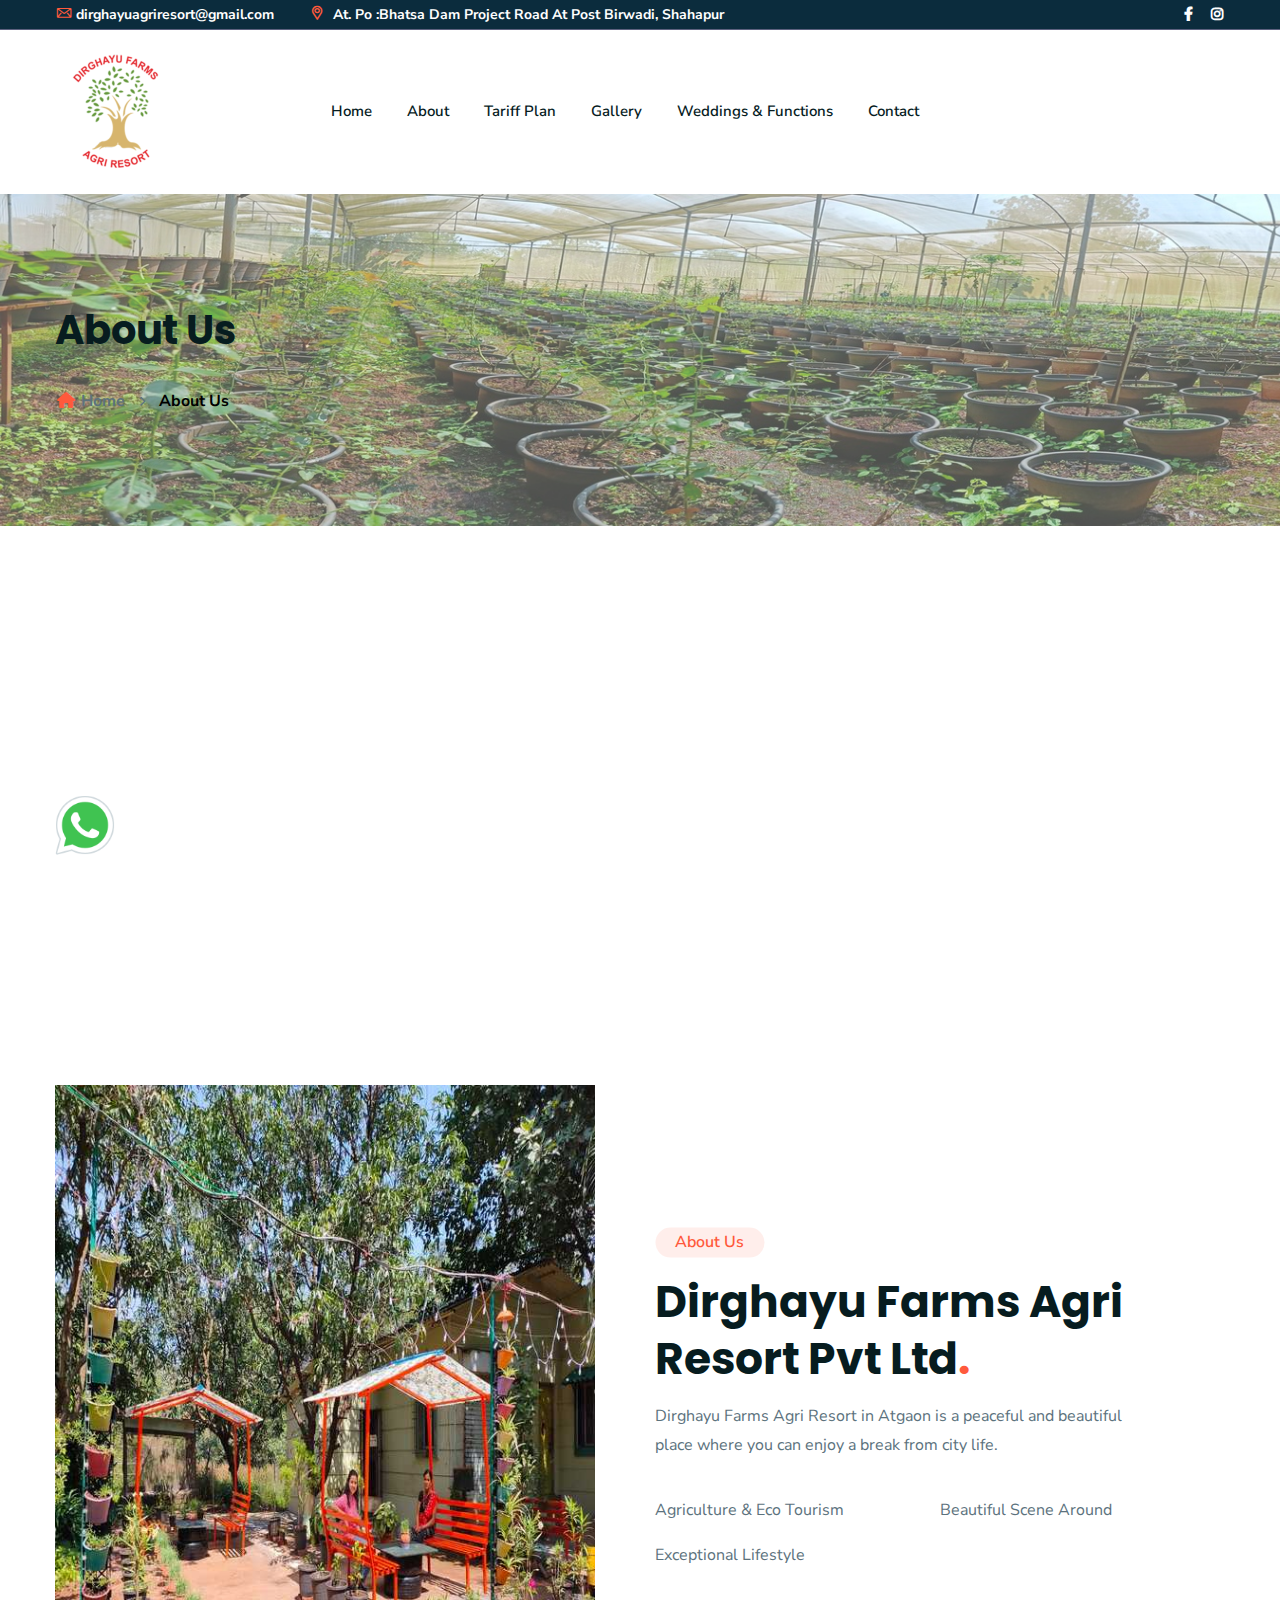
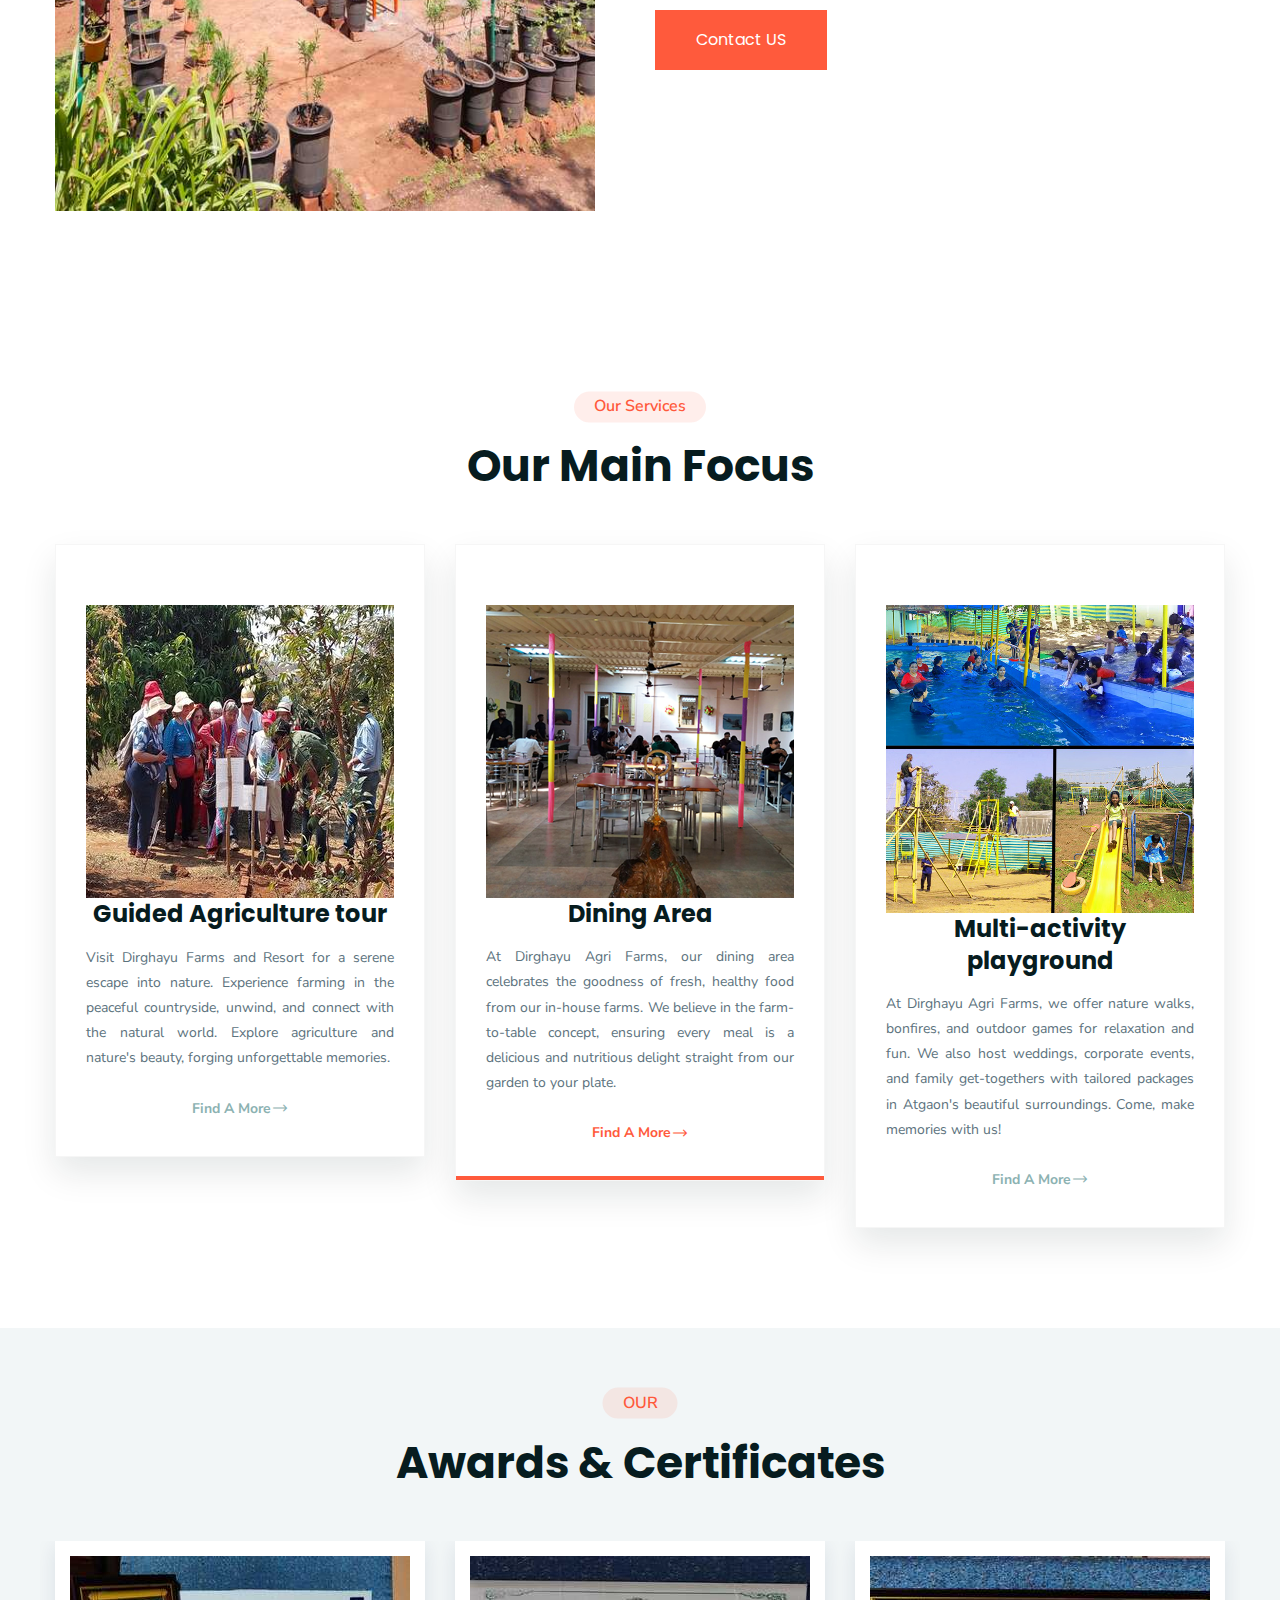
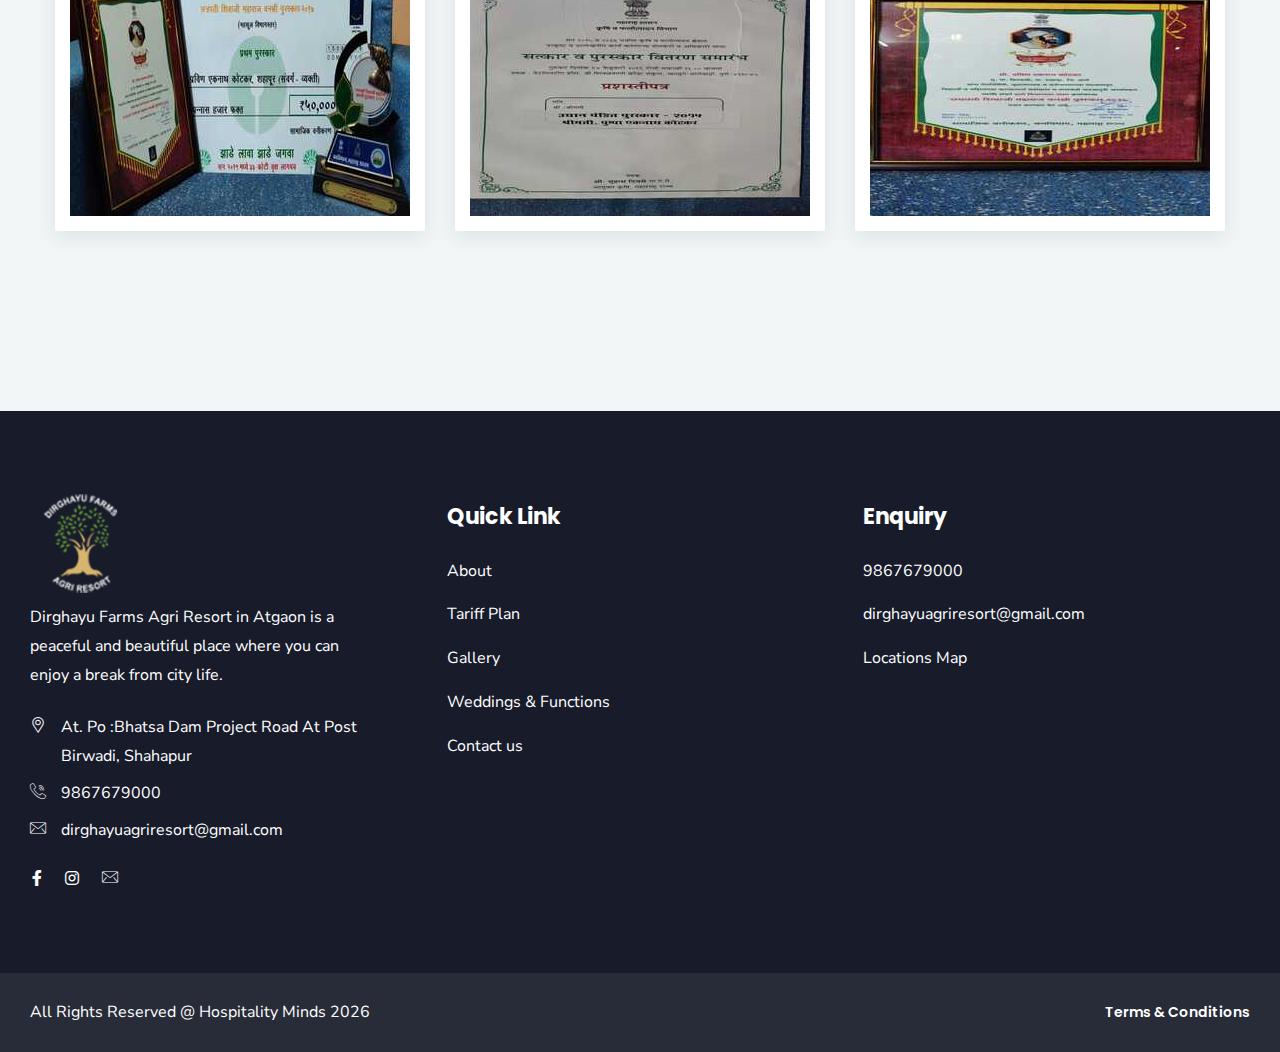
<file: about.html>
<!doctype html>
<html class="no-js" lang="zxx">

<head>
    <meta http-equiv="Content-Type" content="text/html; charset=UTF-8"/> 
    
    <meta http-equiv="x-ua-compatible" content="ie=edge">
    <title>About - Dirghayu Farms Agri Resort</title>
    <meta name="robots" content="noindex, follow" />
    <meta name="description" content="">
    <meta name="viewport" content="width=device-width, initial-scale=1, shrink-to-fit=no">

    <!-- Place favicon.png in the root directory -->
    <link rel="shortcut icon" href="img/favicon.png" type="image/x-icon" />
    <!-- Font Icons css -->
    <link rel="stylesheet" href="css/font-icons.css">
    <!-- plugins css -->
    <link rel="stylesheet" href="css/plugins.css">
    <!-- Main Stylesheet -->
    <link rel="stylesheet" href="css/style.css">
    <!-- Responsive css -->
    <link rel="stylesheet" href="css/responsive.css">
    <style>.whatsapp-icon {
        position: fixed;
        left: 50px;
        bottom: 40px;
        width: 70px;
        height: 70px;
        z-index: 999;}</style>
        <style>
            .page-title{
                font-size: 40px;
            }
        </style>
</head>

<body>
    <!--[if lte IE 9]>
        <p class="browserupgrade">You are using an <strong>outdated</strong> browser. Please <a href="https://browsehappy.com/">upgrade your browser</a> to improve your experience and security.</p>
    <![endif]-->
<!--Whatapp -->
<a href="https://wa.me/+919867679000" class="whatsapp-icon" onclick="openWhatsAppChat()" style="display: inline-flex; align-items: center; text-decoration: none;">
    <img src="img/whatsapp.png" alt="WhatsApp Icon" style="vertical-align: middle;">
    
</a>
    <!-- Add your site or application content here -->

    <!-- Body main wrapper start -->
    <div class="body-wrapper">

        <!-- HEADER AREA START (header-5) -->
        <!-- HEADER AREA START (header-5) -->
    <header class="ltn__header-area ltn__header-5 ltn__header-transparent--- gradient-color-4---">
        <!-- ltn__header-top-area start -->
        <div class="ltn__header-top-area section-bg-6 top-area-color-white---">
            <div class="container">
                <div class="row">
                    <div class="col-md-7">
                        <div class="ltn__top-bar-menu">
                            <ul>
                                <li><a href="mailto:dirghayuagriresort@gmail.com"><i class="icon-mail"></i>dirghayuagriresort@gmail.com</a></li>
                                <li><a href="https://maps.app.goo.gl/UyA1aAmWi23S4B428"><i class="icon-placeholder"></i> At. Po :Bhatsa Dam Project Road At Post Birwadi, Shahapur</a></li>
                            </ul>
                        </div>
                    </div>
                    <div class="col-md-5">
                        <div class="top-bar-right text-end">
                            <div class="ltn__top-bar-menu">
                                <ul>
                                    <!--<li class="d-none">
                                        <!-- ltn__language-menu 
                                        <div class="ltn__drop-menu ltn__currency-menu ltn__language-menu">
                                            <ul>
                                                <li><a href="#" class="dropdown-toggle"><span class="active-currency">English</span></a>
                                                    <ul>
                                                        <li><a href="#">Arabic</a></li>
                                                        <li><a href="#">Bengali</a></li>
                                                        <li><a href="#">Chinese</a></li>
                                                        <li><a href="#">English</a></li>
                                                        <li><a href="#">French</a></li>
                                                        <li><a href="#">Hindi</a></li>
                                                    </ul>
                                                </li>
                                            </ul>
                                        </div>
                                    </li>
                                    <li>-->
                                        <!-- ltn__social-media -->
                                        <div class="ltn__social-media">
                                            <ul>
                                                <li><a href="https://www.facebook.com/profile.php?id=61552082045412" title="Facebook"><i class="fab fa-facebook-f"></i></a></li>
                                                <li><a href="https://www.instagram.com/dirghayufarmsagriresortpvtltd/" title="Instagram"><i class="fab fa-instagram"></i></a></li>

                                            </ul>
                                        </div>
                                    </li>
                                    <!--<li>
                                        <!-- header-top-btn
                                        <div class="header-top-btn">
                                            <a href="add-listing.html">Add Listing</a>
                                        </div>
                                    </li>-->
                                </ul>
                            </div>
                        </div>
                    </div>
                </div>
            </div>
        </div>
        <!-- ltn__header-top-area end -->
        
        <!-- ltn__header-middle-area start -->
        <div class="ltn__header-middle-area ltn__header-sticky ltn__sticky-bg-white">
            <div class="container">
                <div class="row">
                    <div class="col">
                        <div class="site-logo-wrap">
                            <div class="site-logo">
                                <a href="index.html"><img src="img/logo14.png" alt="Logo"></a>
                            </div>
                            <div class="get-support clearfix d-none">
                                <div class="get-support-icon">
                                    <i class="icon-call"></i>
                                </div>
                                <div class="get-support-info">
                                    <h6>Get Support</h6>
                                        <h4><a href="tel:+919867679000">9867679000</a></h4>
                                </div>
                            </div>
                        </div>
                    </div>
                    <div class="col header-menu-column">
                        <div class="header-menu d-none d-xl-block">
                            <nav>
                                <div class="ltn__main-menu">
                                    <ul>
                                        <li><a href="index.html">Home</a>

                                        </li>
                                        <li><a href="about.html">About</a>
                                            <!--<ul>
                                                <li><a href="about.html">About</a></li>
                                                <li><a href="service.html">Services</a></li>
                                                <li><a href="service-details.html">Service Details</a></li>
                                                <li><a href="portfolio.html">Portfolio</a></li>
                                                <li><a href="portfolio-2.html">Portfolio - 02</a></li>
                                                <li><a href="portfolio-details.html">Portfolio Details</a></li>
                                                <li><a href="team.html">Team</a></li>
                                                <li><a href="team-details.html">Team Details</a></li>
                                                <li><a href="faq.html">FAQ</a></li>
                                                <li><a href="locations.html">Google Map Locations</a></li>
                                            </ul>-->
                                        </li>
                                        <!--<li><a href="Activites.html">Activities</a>-->
                                            <!--<ul>
                                                <li><a href="shop.html">Property Grid</a></li>
                                                <li><a href="shop-list.html">Property List</a></li>
                                                <li><a href="shop-grid.html">Property No Sidebar</a></li>
                                                <li><a href="shop-left-sidebar.html">Property Left sidebar</a></li>
                                                <li><a href="shop-right-sidebar.html">Property right sidebar</a></li>
                                                <li><a href="product-details.html">Property details </a></li>
                                                <li><a href="#">Other Pages <span class="float-end">>></span></a>
                                                    <ul>
                                                        <li><a href="cart.html">Cart</a></li>
                                                        <li><a href="wishlist.html">Wishlist</a></li>
                                                        <li><a href="checkout.html">Checkout</a></li>
                                                        <li><a href="order-tracking.html">Order Tracking</a></li>
                                                        <li><a href="account.html">My Account</a></li>
                                                        <li><a href="login.html">Sign in</a></li>
                                                        <li><a href="register.html">Register</a></li>
                                                    </ul>
                                                </li>
                                            </ul>-->
                                        
                                        
                                        <li><a href="Rooms.html">Tariff Plan</a>
                                            <ul >
                                                <li><a href="LOTUS PACKAGE.html">LOTUS PACKAGE</a></li>
                                                <li><a href="KEWADA PACKAGE.html">KEWADA PACKAGE</a></li>
                                                <li><a href="KADAMB PACKAGE.html">KADAMB PACKAGE</a></li>
                                                <li><a href="DURVA PACKAGE.html">DURVA PACKAGE</a></li>
                                            </ul>
                                            <!--<ul class="mega-menu">
                                                <li><a href="#">Inner Pages</a>
                                                    <ul>
                                                        <li><a href="portfolio.html">Portfolio</a></li>
                                                        <li><a href="portfolio-2.html">Portfolio - 02</a></li>
                                                        <li><a href="portfolio-details.html">Portfolio Details</a></li>
                                                        <li><a href="team.html">Team</a></li>
                                                        <li><a href="team-details.html">Team Details</a></li>
                                                        <li><a href="faq.html">FAQ</a></li>
                                                    </ul>
                                                </li>
                                                <li><a href="#">Inner Pages</a>
                                                    <ul>
                                                        <li><a href="history.html">History</a></li>
                                                        <li><a href="add-listing.html">Add Listing</a></li>
                                                        <li><a href="locations.html">Google Map Locations</a></li>
                                                        <li><a href="404.html">404</a></li>
                                                        <li><a href="contact.html">Contact</a></li>
                                                        <li><a href="coming-soon.html">Coming Soon</a></li>
                                                    </ul>
                                                </li>
                                                <li><a href="#">Shop Pages</a>
                                                    <ul>
                                                        <li><a href="shop.html">Shop</a></li>
                                                        <li><a href="shop-left-sidebar.html">Shop Left sidebar</a></li>
                                                        <li><a href="shop-right-sidebar.html">Shop right sidebar</a></li>
                                                        <li><a href="shop-grid.html">Shop Grid</a></li>
                                                        <li><a href="product-details.html">Shop details </a></li>
                                                        <li><a href="cart.html">Cart</a></li>
                                                    </ul>
                                                </li>
                                                <li>
                                                    <a href="shop.html"><img src="img/banner/menu-banner-1.jpg" alt="#"></a>
                                                </li>
                                            </ul>-->
                                        </li>
                                        <li>
                                            <a href="Gallery.html">Gallery</a>
                                        </li>
                                        <li><a href="Events.html">Weddings & Functions</a>
                                            <!--<ul>
                                                <li><a href="blog.html">News</a></li>
                                                <li><a href="blog-grid.html">News Grid</a></li>
                                                <li><a href="blog-left-sidebar.html">News Left sidebar</a></li>
                                                <li><a href="blog-right-sidebar.html">News Right sidebar</a></li>
                                                <li><a href="blog-details.html">News details</a></li>
                                            </ul>-->
                                        </li>
                                        <li><a href="contact.html">Contact</a></li>

                                    </ul>
                                </div>
                            </nav>
                        </div>
                    </div>
                    <div class="col ltn__header-options ltn__header-options-2 mb-sm-20">
                        <!-- header-search-1 -->
                
                        <!-- user-menu -->
                        
                        <!-- mini-cart -->
                        
                        <!-- mini-cart -->
                        <!-- Mobile Menu Button -->
                        <div class="mobile-menu-toggle d-xl-none">
                            <a href="#ltn__utilize-mobile-menu" class="ltn__utilize-toggle">
                                <svg viewBox="0 0 800 600">
                                    <path d="M300,220 C300,220 520,220 540,220 C740,220 640,540 520,420 C440,340 300,200 300,200" id="top"></path>
                                    <path d="M300,320 L540,320" id="middle"></path>
                                    <path d="M300,210 C300,210 520,210 540,210 C740,210 640,530 520,410 C440,330 300,190 300,190" id="bottom" transform="translate(480, 320) scale(1, -1) translate(-480, -318) "></path>
                                </svg>
                            </a>
                        </div>
                    </div>
                </div>
            </div>
        </div>
        <!-- ltn__header-middle-area end -->
    </header>
    <!-- HEADER AREA END -->

    <!-- Utilize Mobile Menu Start -->
    <div id="ltn__utilize-mobile-menu" class="ltn__utilize ltn__utilize-mobile-menu">
        <div class="ltn__utilize-menu-inner ltn__scrollbar">
            <div class="ltn__utilize-menu-head">
                <div class="site-logo">
                    <a href="index.html"><img src="img/logo.png" alt="Logo"></a>
                </div>
                <button class="ltn__utilize-close">×</button>
            </div>
            <div class="ltn__utilize-menu-search-form">
                <form action="#">
                    <input type="text" placeholder="Search...">
                    <button><i class="fas fa-search"></i></button>
                </form>
            </div>
            <div class="ltn__utilize-menu">
                <ul>
                    <li><a href="index.html">Home</a>

                    </li>
                    <li><a href="about.html">About</a>
                        <!--<ul>
                            <li><a href="about.html">About</a></li>
                            <li><a href="service.html">Services</a></li>
                            <li><a href="service-details.html">Service Details</a></li>
                            <li><a href="portfolio.html">Portfolio</a></li>
                            <li><a href="portfolio-2.html">Portfolio - 02</a></li>
                            <li><a href="portfolio-details.html">Portfolio Details</a></li>
                            <li><a href="team.html">Team</a></li>
                            <li><a href="team-details.html">Team Details</a></li>
                            <li><a href="faq.html">FAQ</a></li>
                            <li><a href="locations.html">Google Map Locations</a></li>
                        </ul>-->
                    </li>
                    <!--<li><a href="Activites.html">Activities</a>-->
                        <!--<ul>
                            <li><a href="shop.html">Property Grid</a></li>
                            <li><a href="shop-list.html">Property List</a></li>
                            <li><a href="shop-grid.html">Property No Sidebar</a></li>
                            <li><a href="shop-left-sidebar.html">Property Left sidebar</a></li>
                            <li><a href="shop-right-sidebar.html">Property right sidebar</a></li>
                            <li><a href="product-details.html">Property details </a></li>
                            <li><a href="#">Other Pages <span class="float-end">>></span></a>
                                <ul>
                                    <li><a href="cart.html">Cart</a></li>
                                    <li><a href="wishlist.html">Wishlist</a></li>
                                    <li><a href="checkout.html">Checkout</a></li>
                                    <li><a href="order-tracking.html">Order Tracking</a></li>
                                    <li><a href="account.html">My Account</a></li>
                                    <li><a href="login.html">Sign in</a></li>
                                    <li><a href="register.html">Register</a></li>
                                </ul>
                            </li>
                        </ul>-->
                    
                    
                    <li><a href="Rooms.html">Tariff Plan<span class="float-end">>></span></a>
                        <ul >
                            <li><a href="LOTUS PACKAGE.html">LOTUS PACKAGE</a></li>
                            <li><a href="KEWADA PACKAGE.html">KEWADA PACKAGE</a></li>
                            <li><a href="KADAMB PACKAGE.html">KADAMB PACKAGE</a></li>
                            <li><a href="DURVA PACKAGE.html">DURVA PACKAGE</a></li>
                        </ul>
                        <!--<ul class="mega-menu">
                            <li><a href="#">Inner Pages</a>
                                <ul>
                                    <li><a href="portfolio.html">Portfolio</a></li>
                                    <li><a href="portfolio-2.html">Portfolio - 02</a></li>
                                    <li><a href="portfolio-details.html">Portfolio Details</a></li>
                                    <li><a href="team.html">Team</a></li>
                                    <li><a href="team-details.html">Team Details</a></li>
                                    <li><a href="faq.html">FAQ</a></li>
                                </ul>
                            </li>
                            <li><a href="#">Inner Pages</a>
                                <ul>
                                    <li><a href="history.html">History</a></li>
                                    <li><a href="add-listing.html">Add Listing</a></li>
                                    <li><a href="locations.html">Google Map Locations</a></li>
                                    <li><a href="404.html">404</a></li>
                                    <li><a href="contact.html">Contact</a></li>
                                    <li><a href="coming-soon.html">Coming Soon</a></li>
                                </ul>
                            </li>
                            <li><a href="#">Shop Pages</a>
                                <ul>
                                    <li><a href="shop.html">Shop</a></li>
                                    <li><a href="shop-left-sidebar.html">Shop Left sidebar</a></li>
                                    <li><a href="shop-right-sidebar.html">Shop right sidebar</a></li>
                                    <li><a href="shop-grid.html">Shop Grid</a></li>
                                    <li><a href="product-details.html">Shop details </a></li>
                                    <li><a href="cart.html">Cart</a></li>
                                </ul>
                            </li>
                            <li>
                                <a href="shop.html"><img src="img/banner/menu-banner-1.jpg" alt="#"></a>
                            </li>
                        </ul>-->
                    </li>
                    <li>
                        <a href="Gallery.html">Gallery</a>
                    </li>
                    <li><a href="Events.html">Weddings & Functions</a>
                        <!--<ul>
                            <li><a href="blog.html">News</a></li>
                            <li><a href="blog-grid.html">News Grid</a></li>
                            <li><a href="blog-left-sidebar.html">News Left sidebar</a></li>
                            <li><a href="blog-right-sidebar.html">News Right sidebar</a></li>
                            <li><a href="blog-details.html">News details</a></li>
                        </ul>-->
                    </li>
                    <li><a href="contact.html">Contact</a></li>

                </ul>
            </div>
            
            <div class="ltn__social-media-2">
                <ul>
                    <li><a href="https://www.facebook.com/profile.php?id=61552082045412" title="Facebook"><i class="fab fa-facebook-f"></i></a></li>
                    <li><a href="https://www.instagram.com/dirghayufarmsagriresortpvtltd/" title="Instagram"><i class="fab fa-instagram"></i></a></li>
                </ul>
            </div>
        </div>
    </div>
        <!-- Utilize Mobile Menu End -->

        <div class="ltn__utilize-overlay"></div>


        <div class="ltn__breadcrumb-area text-left bg-overlay-white-30 bg-image "  data-bs-bg="img/img/bg.jpg" >
            <div class="container">
                <div class="row">
                    <div class="col-lg-12">
                        <div class="ltn__breadcrumb-inner">
                            <h1 class="page-title">About Us</h1>
                            <div class="ltn__breadcrumb-list">
                                <ul>
                                    <li><a href="index.html"><span class="ltn__secondary-color"><i class="fas fa-home"></i></span> Home</a></li>
                                    <li>About Us</li>
                                </ul>
                            </div>
                        </div>
                    </div>
                </div>
            </div>
        </div>
        <!-- BREADCRUMB AREA END -->
    
        <div class="ltn__about-us-area pt-120--- pb-90 mt--30" >
            <div class="container">
                <div class="row">
                    <div class="col-lg-12 align-self-center">
                        <div class="about-us-img-wrap about-img-left">
                            <iframe width="1600" height="400" src="https://www.youtube.com/embed/utRr8TyPP9E?si=YI-LQhQN0fRVqrcI" title="YouTube video player" 
                            frameborder="0" auto-play="true" allow="accelerometer; clipboard-write; encrypted-media; gyroscope; picture-in-picture; web-share" allowfullscreen></iframe>
                        </div>
                    </div>
                </div>
            </div>
        </div>
        <!-- ABOUT US AREA START -->
        <div class="ltn__about-us-area pt-120--- pb-90 mt--30">
            <div class="container">
                <div class="row">
                    <div class="col-lg-6 align-self-center">
                        <div class="about-us-img-wrap about-img-left">
                            <img src="img\img\31.jpeg" alt="Avatar" class="image">
                        </div>
                    </div>
                    <div class="col-lg-6 align-self-center">
                        <div class="about-us-info-wrap">
                            <div class="section-title-area ltn__section-title-2--- mb-20">
                                <h6 class="section-subtitle section-subtitle-2 ltn__secondary-color">About Us</h6>
                                <h1 class="section-title">Dirghayu Farms Agri Resort Pvt Ltd<span>.</span></h1>
                                <p>Dirghayu Farms Agri Resort in Atgaon is a peaceful and beautiful
                                     place where you can enjoy a break from city life.</p>
                            </div>
                            <ul class="ltn__list-item-half clearfix">
                                <li>
                                    
                                    Agriculture & Eco Tourism
                                </li>
                                <li>
                                    
                                    Beautiful Scene Around
                                </li>
                                <li>
                                    
                                    Exceptional Lifestyle
                                </li>
                                
                            </ul>
                            
                            <div class="btn-wrapper animated">
                                <a href="contact.html" class="theme-btn-1 btn btn-effect-1">Contact US</a>
                            </div>
                        </div>
                    </div>
                </div>
            </div>
        </div>
        <!-- ABOUT US AREA END -->
        
        <!-- FEATURE AREA START ( Feature - 6) -->
        <div class="ltn__feature-area section-bg-1--- pt-90 pb-70 mb-70---">
            <div class="container">
                <div class="row">
                    <div class="col-lg-12">
                        <div class="section-title-area ltn__section-title-2--- text-center">
                            <h6 class="section-subtitle section-subtitle-2 ltn__secondary-color">Our Services</h6>
                            <h1 class="section-title">Our Main Focus</h1>
                        </div>
                    </div>
                </div>
                <div class="row ltn__custom-gutter---  justify-content-center">
                    <div class="col-lg-4 col-sm-6 col-12">
                        <div class="ltn__feature-item ltn__feature-item-6 text-center bg-white  box-shadow-1">
                            <div class="ltn__feature-icon">
                                <!-- <span><i class="flaticon-house"></i></span> -->
                                <!--<img src="img/icons/icon-img/21.png" alt="#">-->
                            </div>
                            <div class="ltn__feature-info">
                                <div class="over1">
                                    <img src="img\home\A1.jpeg" alt="Avatar" class="image">
                                    <div class="overlay1">
                                      <div class="text"><h3><a href="">Guided Agriculture tour</a></h3>
                                        <p style="text-align: justify; text-justify: inter-word;">Visit Dirghayu Farms and Resort for a serene escape into nature. Experience farming in the peaceful countryside, unwind, and connect with the natural world. Explore agriculture and nature's beauty, forging unforgettable memories.</p>
                                            <a class="ltn__service-btn" href="#">Find A More <i class="flaticon-right-arrow"></i></a></div>
                                    </div>
                                  </div>
                                
                            </div>
                        </div>
                    </div>
                    <div class="col-lg-4 col-sm-6 col-12">
                        <div class="ltn__feature-item ltn__feature-item-6 text-center bg-white  box-shadow-1 active">
                            <div class="ltn__feature-icon">
                                <!-- <span><i class="flaticon-house-3"></i></span> -->
                                <!--<img src="img/icons/icon-img/22.png" alt="#">-->
                            </div>
                            <div class="ltn__feature-info">
                                <div class="over1">
                                    <img src="img\home\D1.png" alt="Avatar" class="image">
                                    <div class="overlay1">
                                      <div class="text"><h3><a href="">Dining Area</a></h3>
                                        <p style="text-align: justify; text-justify: inter-word;">At Dirghayu Agri Farms, our dining area celebrates the goodness of fresh, healthy food from our in-house farms. We believe in the farm-to-table concept, ensuring every meal is a delicious and nutritious delight straight from our garden to your plate.</p>
                                        <a class="ltn__service-btn" href="#">Find A More <i class="flaticon-right-arrow"></i></a></div>
                                    </div>
                                </div>
                                
                            </div>
                        </div>
                    </div>
                    <div class="col-lg-4 col-sm-6 col-12">
                        <div class="ltn__feature-item ltn__feature-item-6 text-center bg-white  box-shadow-1">
                            <div class="ltn__feature-icon">
                                <!-- <span><i class="flaticon-deal-1"></i></span> -->
                                <!--<img src="img/icons/icon-img/23.png" alt="#">-->
                            </div>
                            
                            <div class="ltn__feature-info">
                                <div class="over1">
                                    <img src="img\home\W1.png" alt="Avatar" class="image">
                                    <div class="overlay1">
                                      <div class="text"><h3><a href="">Multi-activity playground</a></h3>
                                        <p style="text-align: justify; text-justify: inter-word;">At Dirghayu Agri Farms, we offer nature walks, bonfires, and outdoor games for relaxation and fun. We also host weddings, corporate events, and family get-togethers with tailored packages in Atgaon's beautiful surroundings. Come, make memories with us!</p> 
                                        <a class="ltn__service-btn" href="#">Find A More <i class="flaticon-right-arrow"></i></a></div>
                                    </div>
                                </div>
                            </div>
                        </div>
                    </div>
                </div>
            </div>
        </div>
        <!-- FEATURE AREA END -->

        <div class="ltn__search-by-place-area section-bg-1 before-bg-top--- bg-image-top--- pt-60 pb-50" data-bs-bg="img/bg/20.jpg">
            <div class="container">
                <div class="row">
                    <div class="col-lg-12">
                        <div class="section-title-area ltn__section-title-2--- text-center">
                            <h6 class="section-subtitle section-subtitle-2 ltn__secondary-color">OUR</h6>
                            <h1 class="section-title">Awards & Certificates</h1>
                        </div>
                    </div>
                </div>
                <div class="row ltn__search-by-place-slider-1-active slick-arrow-1">
                    <div class="col-lg-4">
                        <div class="ltn__search-by-place-item">
                            <div class="search-by-place-img">
                                <img src="img\award\a1.jpeg" alt="#">
                                
                            </div>
                        </div>
                    </div>
                    <div class="col-lg-4">
                        <div class="ltn__search-by-place-item">
                            <div class="search-by-place-img">
                                <img src="img\award\a2.jpeg" alt="#">
                                
                            </div>
                            
                        </div>
                    </div>
                    <div class="col-lg-4">
                        <div class="ltn__search-by-place-item">
                            <div class="search-by-place-img">
                                <img src="img\award\a3.jpeg" alt="#">
                                
                            </div>
                            
                        </div>
                    </div>
                    <div class="col-lg-4">
                        <div class="ltn__search-by-place-item">
                            <div class="search-by-place-img">
                                <img src="img\award\a4.jpeg" alt="#">
                                
                            </div>
                            
                        </div>
                    </div>

                    
                    <div class="col-lg-4">
                        <div class="ltn__search-by-place-item">
                            <div class="search-by-place-img">
                                <img src="img\award\a6.jpeg" alt="#">
                                
                            </div>
                            
                        </div>
                    </div>
                    <div class="col-lg-4">
                        <div class="ltn__search-by-place-item">
                            <div class="search-by-place-img">
                                <img src="img\award\a7.jpeg" alt="#">
                                
                            </div>
                            
                        </div>
                    </div>

                    <div class="col-lg-4">
                        <div class="ltn__search-by-place-item">
                            <div class="search-by-place-img">
                                <img src="img\award\a8.jpeg" alt="#">
                                
                            </div>
                            
                        </div>
                    </div>
                    <div class="col-lg-4">
                        <div class="ltn__search-by-place-item">
                            <div class="search-by-place-img">
                                <img src="img\award\a9.jpeg" alt="#">
                                
                            </div>
                            
                        </div>
                    </div>
                    <div class="col-lg-4">
                        <div class="ltn__search-by-place-item">
                            <div class="search-by-place-img">
                                <img src="img\award\a10.jpeg" alt="#">
                                
                            </div>
                            
                        </div>
                    </div>
                    
                    <!--  -->
                </div>
            </div>
        </div>




        
        <!-- TEAM AREA START (Team - 3) -->
        
        <!-- TEAM AREA END -->
    
        <!-- TESTIMONIAL AREA START (testimonial-7) -->
        
        <!-- TESTIMONIAL AREA END -->
    
        <!-- BLOG AREA START (blog-3) -->
        
        <!-- BLOG AREA END -->
    
        <!-- CALL TO ACTION START (call-to-action-6) -->
        
        <!-- CALL TO ACTION END -->

        <!-- FOOTER AREA START -->
        <footer class="ltn__footer-area  ">
            <div class="footer-top-area  section-bg-2 plr--5">
                <div class="container-fluid">
                    <div class="row">
                        <div class="col-xl-4 col-md-6 col-sm-6 col-12">
                            <div class="footer-widget footer-about-widget">
                                <div class="footer-logo">
                                    <div class="site-logo">
                                        <img src="img/logo13.png" alt="Logo">
                                    </div>
                                </div>
                                <p>Dirghayu Farms Agri Resort in Atgaon is a peaceful and beautiful place where you can enjoy a break from city life. </p>
                                <div class="footer-address">
                                    <ul>
                                        <li>
                                            <div class="footer-address-icon">
                                                <i class="icon-placeholder"></i>
                                            </div>
                                            <div class="footer-address-info">
                                                <p>
                                                    <a href="https://maps.app.goo.gl/mz7RnLhfDMcDWUFW6"> At. Po :Bhatsa Dam Project Road At Post Birwadi, Shahapur</a>
                                                </p>
                                            </div>
                                        </li>
                                        <li>
                                            <div class="footer-address-icon">
                                                <i class="icon-call"></i>
                                            </div>
                                            <div class="footer-address-info">
                                                <p><a href="tel:+919867679000">9867679000</a></p>
                                            </div>
                                        </li>
                                        <li>
                                            <div class="footer-address-icon">
                                                <i class="icon-mail"></i>
                                            </div>
                                            <div class="footer-address-info">
                                                <p><a href="mailto:dirghayuagriresort@gmail.com">dirghayuagriresort@gmail.com</a></p>
                                            </div>
                                        </li>
                                    </ul>
                                </div>
                                <div class="ltn__social-media mt-20">
                                    <ul>
                                        <li><a href="https://www.facebook.com/profile.php?id=61552082045412" title="Facebook"><i class="fab fa-facebook-f"></i></a></li>
                                        <li><a href="https://www.instagram.com/dirghayufarmsagriresortpvtltd/" title="Instagram"><i class="fab fa-instagram"></i></a></li>
                                        <li><a href="mailto:dirghayuagriresort@gmail.com" title="Mail"><i class=" icon-mail"></i></a></li>
                                    </ul>
                                </div>
                            </div>
                        </div>
                        <div class="col-xl-4 col-md-6 col-sm-6 col-12">
                            <div class="footer-widget footer-menu-widget clearfix">
                                <h4 class="footer-title">Quick Link</h4>
                                <div class="footer-menu">
                                    <ul>
                                        <li><a href="about.html">About</a></li>
                                        
                                        <li><a href="Rooms.html">Tariff Plan</a>
                                            <!--<ul class="">
                                                <li><a href="">LOTUS PACKAGE</a></li>
                                                <li><a href="">KEWADA PACKAGE</a></li>
                                                <li><a href="">KADAMB PACKAGE</a></li>
                                                <li><a href="">DURVA PACKAGE</a></li>
                                            </ul>-->
                                        </li>

                                        <li><a href="Gallery.html">Gallery</a></li>
                                        <li><a href="Events.html">Weddings & Functions</a></li>
                                        <li><a href="contact.html">Contact us</a></li>
                                    </ul>
                                </div>
                            </div>
                        </div>
                        
                        <div class="col-xl-4 col-md-6 col-sm-6 col-12">
                            <div class="footer-widget footer-menu-widget clearfix">
                                <h4 class="footer-title">Enquiry</h4>
                                <div class="footer-menu">
                                    <ul>
                                        <li><a href="tel:+919867679000">9867679000</a></li>
                                        <li><a href="mailto:dirghayuagriresort@gmail.com">dirghayuagriresort@gmail.com</a></li>
                                        <li><a href="locations.html">Locations Map</a></li>

                                    </ul>
                                </div>
                            </div>
                        </div>

                    </div>
                </div>
            </div>
            <div class="ltn__copyright-area ltn__copyright-2 section-bg-7  plr--5">
                <div class="container-fluid ltn__border-top-2">
                    <div class="row">
                        <div class="col-md-6 col-12">
                            <div class="ltn__copyright-design clearfix">
                                <p>All Rights Reserved @ <a href="https://hospitalityminds.com/">Hospitality Minds</a> <span class="current-year"></span></p>
                            </div>
                        </div>
                        <div class="col-md-6 col-12 align-self-center">
                            <div class="ltn__copyright-menu text-end">
                                <ul>
                                    <li><a href="#">Terms & Conditions</a></li>

                                </ul>
                            </div>
                        </div>
                    </div>
                </div>
            </div>
        </footer>
        <!-- FOOTER AREA END -->

        <!-- MODAL AREA START (Quick View Modal) -->
        
        <!-- MODAL AREA END -->

        <!-- MODAL AREA START (Add To Cart Modal) -->
        
        <!-- MODAL AREA END -->

        <!-- MODAL AREA START (Wishlist Modal) -->
        
        <!-- MODAL AREA END -->

    </div>
    <!-- Body main wrapper end -->

    <!-- preloader area start -->
    <div class="preloader d-none" id="preloader">
        <div class="preloader-inner">
            <div class="spinner">
                <div class="dot1"></div>
                <div class="dot2"></div>
            </div>
        </div>
    </div>
    <!-- preloader area end -->

    <!-- All JS Plugins -->
    <script src="js/plugins.js"></script>
    <!-- Main JS -->
    <script src="js/main.js"></script>

</body>

</html>
</file>
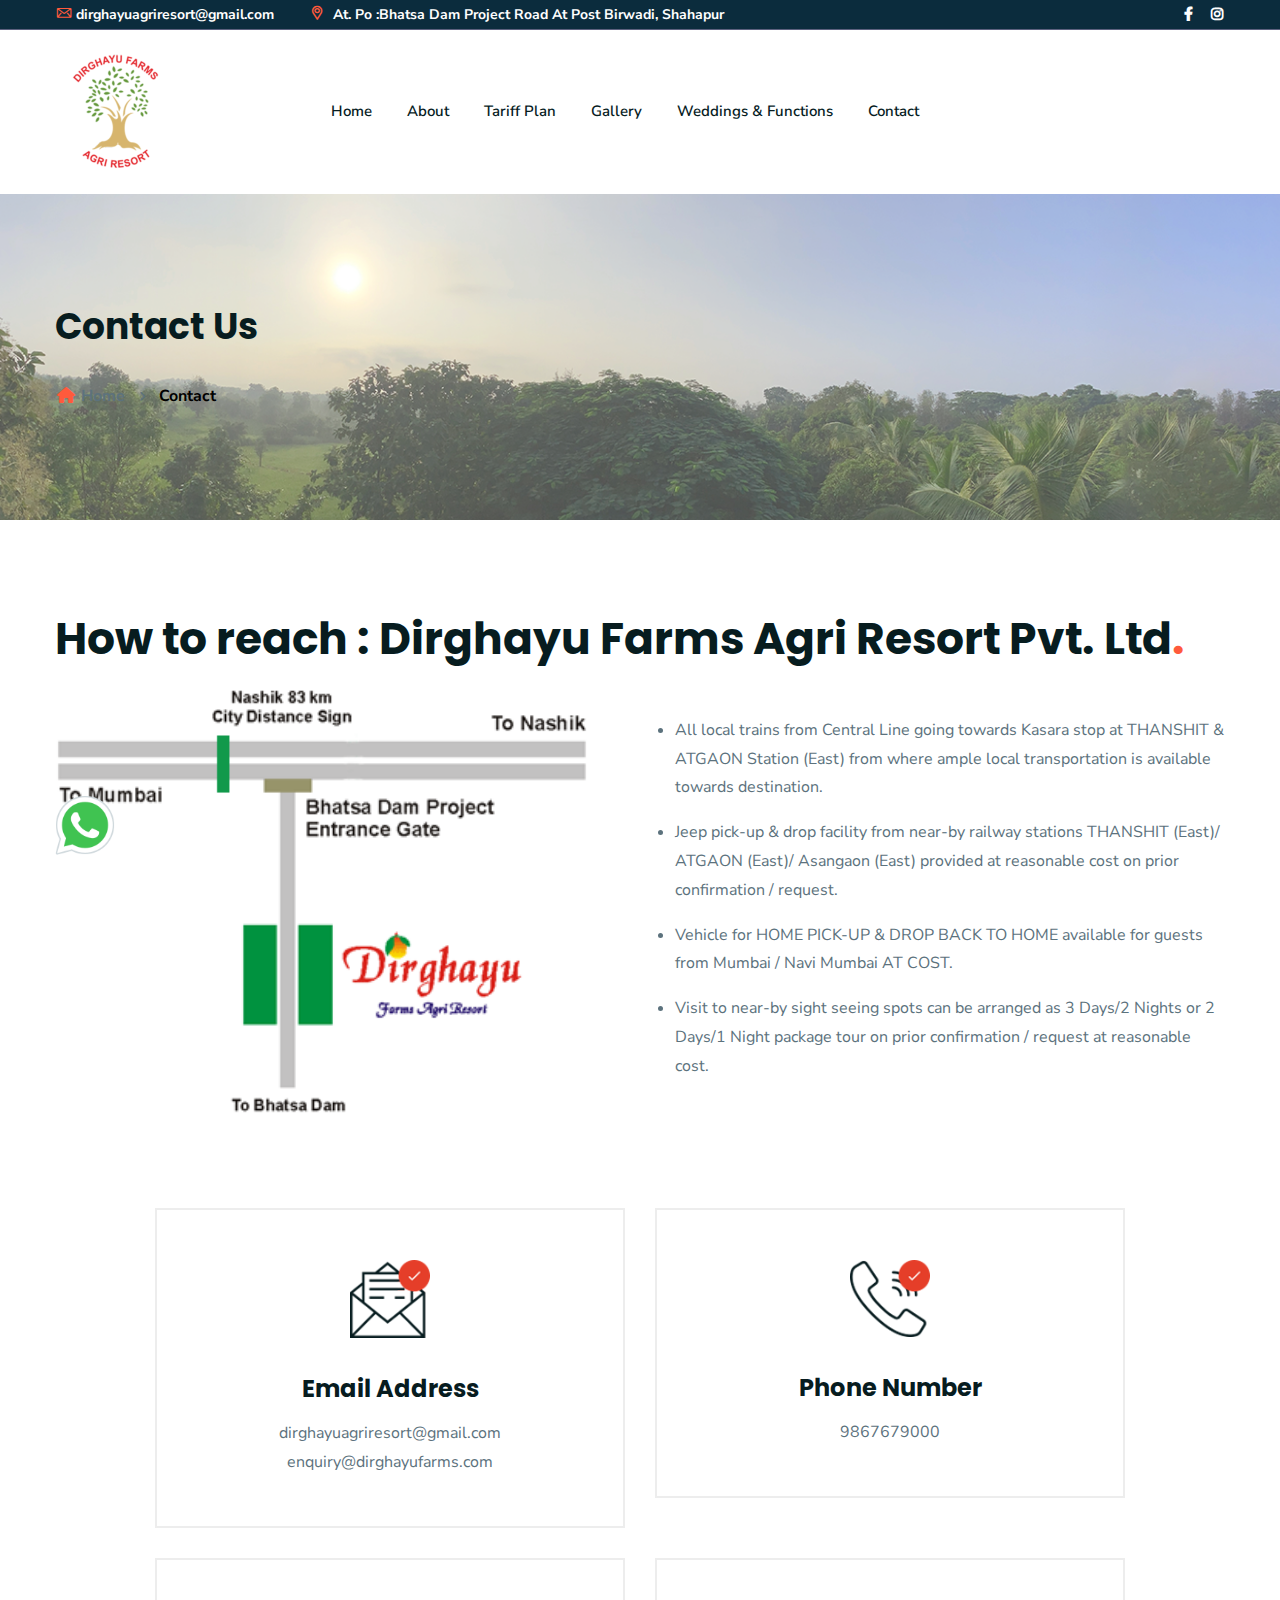
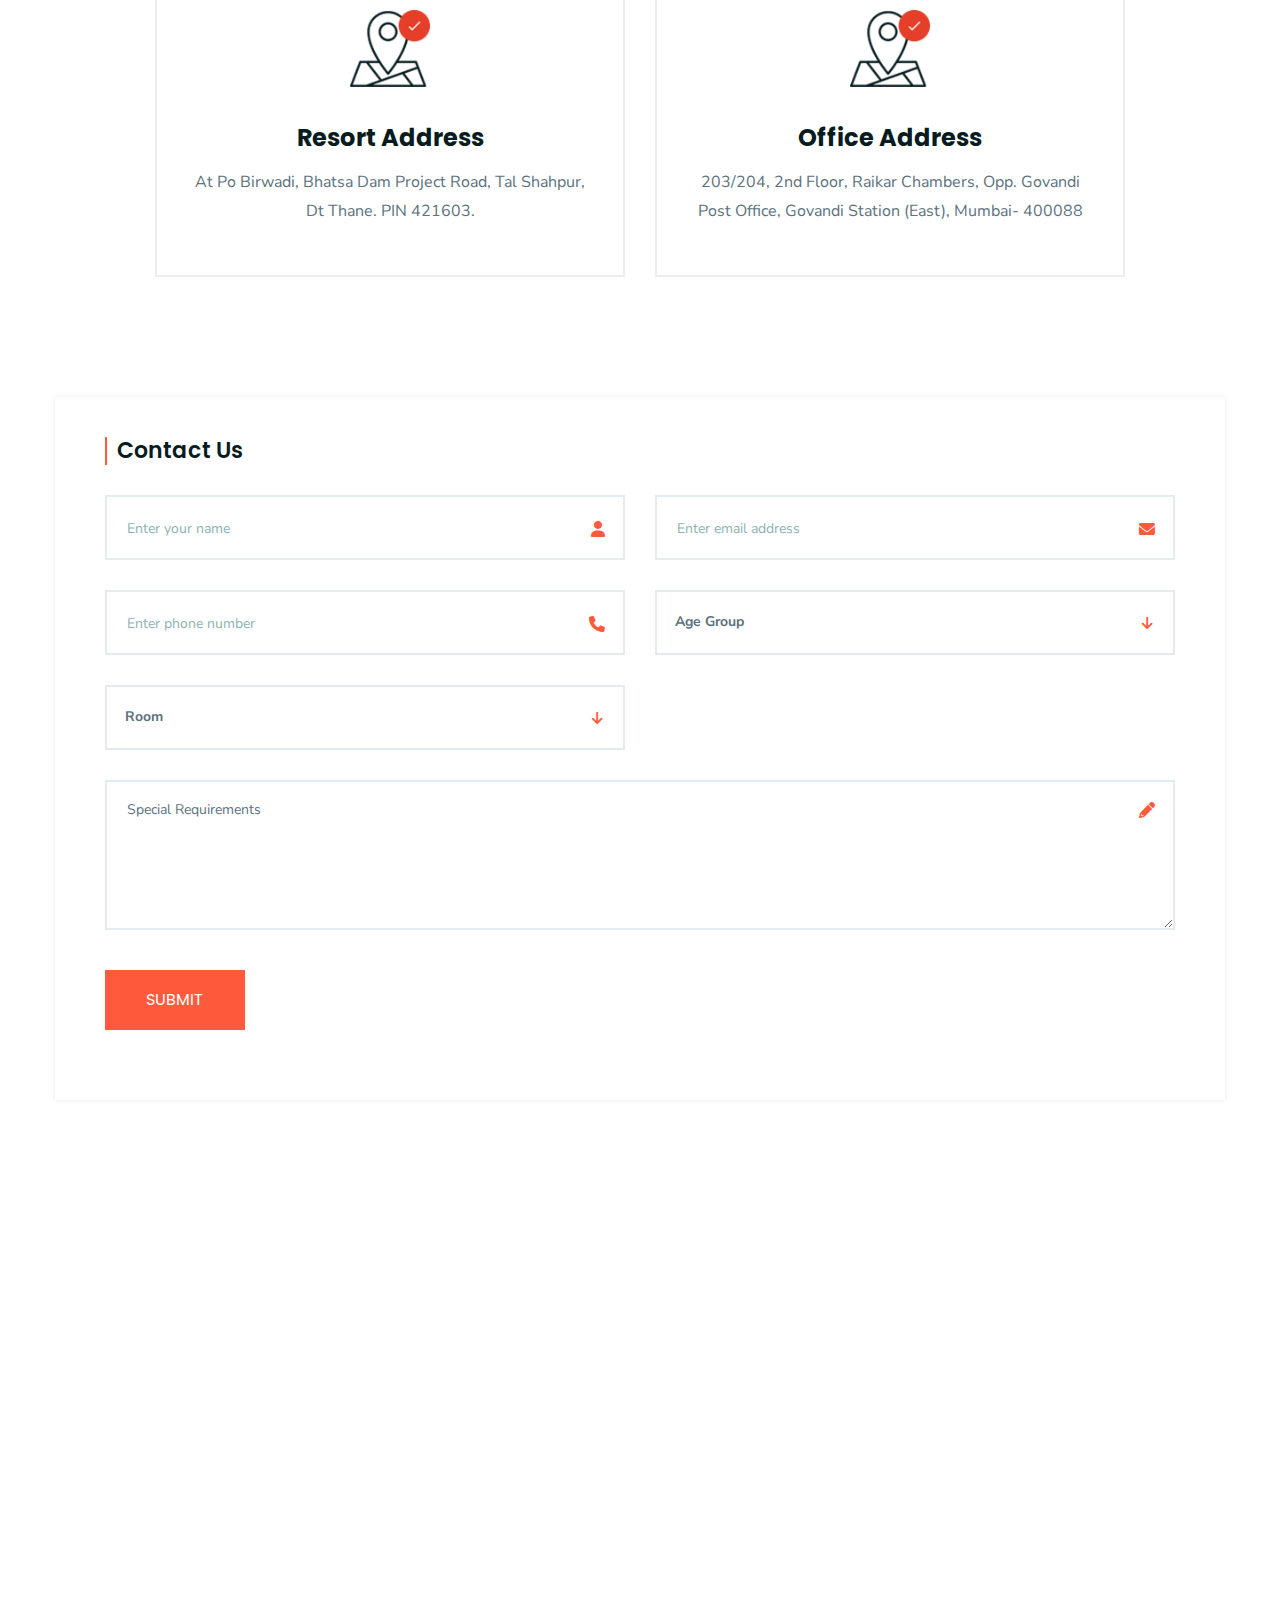
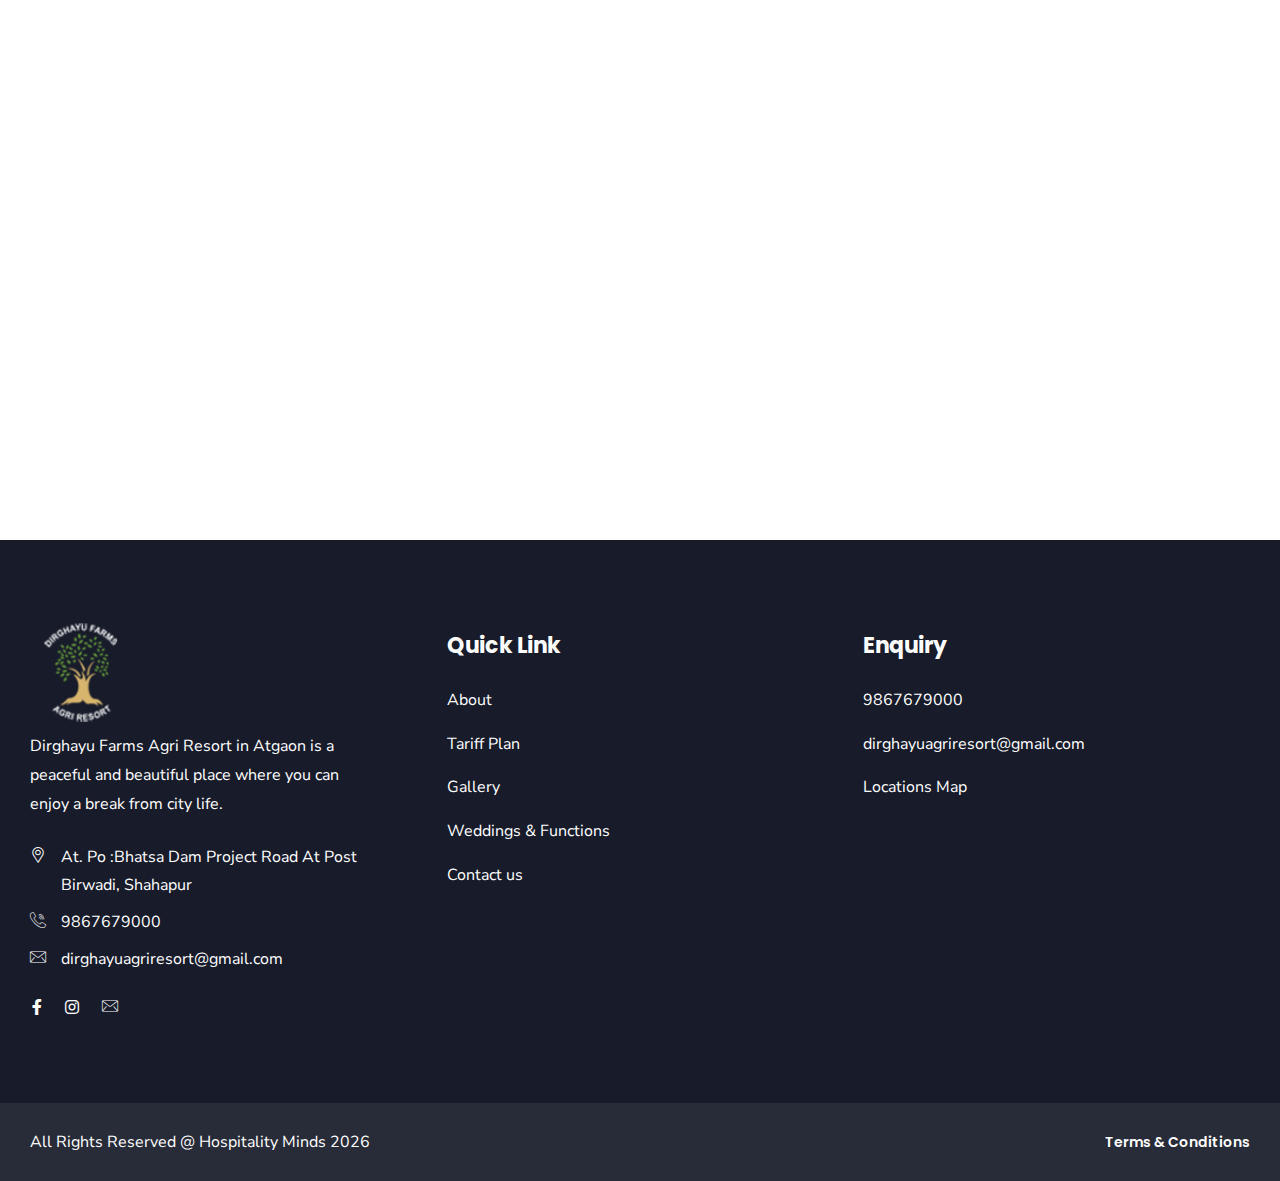
<file: contact.html>
<!doctype html>
<html class="no-js" lang="zxx">

<head>
    <meta charset="utf-8">
    <meta http-equiv="x-ua-compatible" content="ie=edge">
    <title>Contact - Dirghayu Farms Agri Resort</title>
    <meta name="robots" content="noindex, follow" />
    <meta name="description" content="">
    <meta name="viewport" content="width=device-width, initial-scale=1, shrink-to-fit=no">

    <!-- Place favicon.png in the root directory -->
    <link rel="shortcut icon" href="img/favicon.png" type="image/x-icon" />
    <!-- Font Icons css -->
    <link rel="stylesheet" href="css/font-icons.css">
    <!-- plugins css -->
    <link rel="stylesheet" href="css/plugins.css">
    <!-- Main Stylesheet -->
    <link rel="stylesheet" href="css/style.css">
    <!-- Responsive css -->
    <link rel="stylesheet" href="css/responsive.css">
    <style>.whatsapp-icon {
        position: fixed;
        left: 50px;
        bottom: 40px;
        width: 70px;
        height: 70px;
        z-index: 999;}</style>
</head>

<body>
    <!--[if lte IE 9]>
        <p class="browserupgrade">You are using an <strong>outdated</strong> browser. Please <a href="https://browsehappy.com/">upgrade your browser</a> to improve your experience and security.</p>
    <![endif]-->
<!--Whatapp -->
<a href="https://wa.me/+919867679000" class="whatsapp-icon" onclick="openWhatsAppChat()" style="display: inline-flex; align-items: center; text-decoration: none;">
    <img src="img/whatsapp.png" alt="WhatsApp Icon" style="vertical-align: middle;">
    
</a>
    <!-- Add your site or application content here -->

<!-- Body main wrapper start -->
<div class="body-wrapper">

    <!-- HEADER AREA START (header-5) -->
    <!-- HEADER AREA START (header-5) -->
    <header class="ltn__header-area ltn__header-5 ltn__header-transparent--- gradient-color-4---">
        <!-- ltn__header-top-area start -->
        <div class="ltn__header-top-area section-bg-6 top-area-color-white---">
            <div class="container">
                <div class="row">
                    <div class="col-md-7">
                        <div class="ltn__top-bar-menu">
                            <ul>
                                <li><a href="mailto:dirghayuagriresort@gmail.com"><i class="icon-mail"></i>dirghayuagriresort@gmail.com</a></li>
                                <li><a href="https://maps.app.goo.gl/UyA1aAmWi23S4B428"><i class="icon-placeholder"></i> At. Po :Bhatsa Dam Project Road At Post Birwadi, Shahapur</a></li>
                            </ul>
                        </div>
                    </div>
                    <div class="col-md-5">
                        <div class="top-bar-right text-end">
                            <div class="ltn__top-bar-menu">
                                <ul>
                                    <!--<li class="d-none">
                                        <!-- ltn__language-menu 
                                        <div class="ltn__drop-menu ltn__currency-menu ltn__language-menu">
                                            <ul>
                                                <li><a href="#" class="dropdown-toggle"><span class="active-currency">English</span></a>
                                                    <ul>
                                                        <li><a href="#">Arabic</a></li>
                                                        <li><a href="#">Bengali</a></li>
                                                        <li><a href="#">Chinese</a></li>
                                                        <li><a href="#">English</a></li>
                                                        <li><a href="#">French</a></li>
                                                        <li><a href="#">Hindi</a></li>
                                                    </ul>
                                                </li>
                                            </ul>
                                        </div>
                                    </li>
                                    <li>-->
                                        <!-- ltn__social-media -->
                                        <div class="ltn__social-media">
                                            <ul>
                                                <li><a href="https://www.facebook.com/profile.php?id=61552082045412" title="Facebook"><i class="fab fa-facebook-f"></i></a></li>
                                                <li><a href="https://www.instagram.com/dirghayufarmsagriresortpvtltd/" title="Instagram"><i class="fab fa-instagram"></i></a></li>

                                            </ul>
                                        </div>
                                    </li>
                                    <!--<li>
                                        <!-- header-top-btn
                                        <div class="header-top-btn">
                                            <a href="add-listing.html">Add Listing</a>
                                        </div>
                                    </li>-->
                                </ul>
                            </div>
                        </div>
                    </div>
                </div>
            </div>
        </div>
        <!-- ltn__header-top-area end -->
        
        <!-- ltn__header-middle-area start -->
        <div class="ltn__header-middle-area ltn__header-sticky ltn__sticky-bg-white">
            <div class="container">
                <div class="row">
                    <div class="col">
                        <div class="site-logo-wrap">
                            <div class="site-logo">
                                <a href="index.html"><img src="img/logo14.png" alt="Logo"></a>
                            </div>
                            <div class="get-support clearfix d-none">
                                <div class="get-support-icon">
                                    <i class="icon-call"></i>
                                </div>
                                <div class="get-support-info">
                                    <h6>Get Support</h6>
                                        <h4><a href="tel:+919867679000">9867679000</a></h4>
                                </div>
                            </div>
                        </div>
                    </div>
                    <div class="col header-menu-column">
                        <div class="header-menu d-none d-xl-block">
                            <nav>
                                <div class="ltn__main-menu">
                                    <ul>
                                        <li><a href="index.html">Home</a>

                                        </li>
                                        <li><a href="about.html">About</a>
                                            <!--<ul>
                                                <li><a href="about.html">About</a></li>
                                                <li><a href="service.html">Services</a></li>
                                                <li><a href="service-details.html">Service Details</a></li>
                                                <li><a href="portfolio.html">Portfolio</a></li>
                                                <li><a href="portfolio-2.html">Portfolio - 02</a></li>
                                                <li><a href="portfolio-details.html">Portfolio Details</a></li>
                                                <li><a href="team.html">Team</a></li>
                                                <li><a href="team-details.html">Team Details</a></li>
                                                <li><a href="faq.html">FAQ</a></li>
                                                <li><a href="locations.html">Google Map Locations</a></li>
                                            </ul>-->
                                        </li>
                                        <!--<li><a href="Activites.html">Activities</a>-->
                                            <!--<ul>
                                                <li><a href="shop.html">Property Grid</a></li>
                                                <li><a href="shop-list.html">Property List</a></li>
                                                <li><a href="shop-grid.html">Property No Sidebar</a></li>
                                                <li><a href="shop-left-sidebar.html">Property Left sidebar</a></li>
                                                <li><a href="shop-right-sidebar.html">Property right sidebar</a></li>
                                                <li><a href="product-details.html">Property details </a></li>
                                                <li><a href="#">Other Pages <span class="float-end">>></span></a>
                                                    <ul>
                                                        <li><a href="cart.html">Cart</a></li>
                                                        <li><a href="wishlist.html">Wishlist</a></li>
                                                        <li><a href="checkout.html">Checkout</a></li>
                                                        <li><a href="order-tracking.html">Order Tracking</a></li>
                                                        <li><a href="account.html">My Account</a></li>
                                                        <li><a href="login.html">Sign in</a></li>
                                                        <li><a href="register.html">Register</a></li>
                                                    </ul>
                                                </li>
                                            </ul>-->
                                        <li><a href="Rooms.html">Tariff Plan</a>
                                            <ul >
                                                <li><a href="LOTUS PACKAGE.html">LOTUS PACKAGE</a></li>
                                                <li><a href="KEWADA PACKAGE.html">KEWADA PACKAGE</a></li>
                                                <li><a href="KADAMB PACKAGE.html">KADAMB PACKAGE</a></li>
                                                <li><a href="DURVA PACKAGE.html">DURVA PACKAGE</a></li>
                                            </ul>
                                            <!--<ul class="mega-menu">
                                                <li><a href="#">Inner Pages</a>
                                                    <ul>
                                                        <li><a href="portfolio.html">Portfolio</a></li>
                                                        <li><a href="portfolio-2.html">Portfolio - 02</a></li>
                                                        <li><a href="portfolio-details.html">Portfolio Details</a></li>
                                                        <li><a href="team.html">Team</a></li>
                                                        <li><a href="team-details.html">Team Details</a></li>
                                                        <li><a href="faq.html">FAQ</a></li>
                                                    </ul>
                                                </li>
                                                <li><a href="#">Inner Pages</a>
                                                    <ul>
                                                        <li><a href="history.html">History</a></li>
                                                        <li><a href="add-listing.html">Add Listing</a></li>
                                                        <li><a href="locations.html">Google Map Locations</a></li>
                                                        <li><a href="404.html">404</a></li>
                                                        <li><a href="contact.html">Contact</a></li>
                                                        <li><a href="coming-soon.html">Coming Soon</a></li>
                                                    </ul>
                                                </li>
                                                <li><a href="#">Shop Pages</a>
                                                    <ul>
                                                        <li><a href="shop.html">Shop</a></li>
                                                        <li><a href="shop-left-sidebar.html">Shop Left sidebar</a></li>
                                                        <li><a href="shop-right-sidebar.html">Shop right sidebar</a></li>
                                                        <li><a href="shop-grid.html">Shop Grid</a></li>
                                                        <li><a href="product-details.html">Shop details </a></li>
                                                        <li><a href="cart.html">Cart</a></li>
                                                    </ul>
                                                </li>
                                                <li>
                                                    <a href="shop.html"><img src="img/banner/menu-banner-1.jpg" alt="#"></a>
                                                </li>
                                            </ul>-->
                                        </li>
                                        <li>
                                            <a href="Gallery.html">Gallery</a>
                                        </li>
                                        <li><a href="Events.html">Weddings & Functions</a>
                                            <!--<ul>
                                                <li><a href="blog.html">News</a></li>
                                                <li><a href="blog-grid.html">News Grid</a></li>
                                                <li><a href="blog-left-sidebar.html">News Left sidebar</a></li>
                                                <li><a href="blog-right-sidebar.html">News Right sidebar</a></li>
                                                <li><a href="blog-details.html">News details</a></li>
                                            </ul>-->
                                        </li>
                                        <li><a href="contact.html">Contact</a></li>

                                    </ul>
                                </div>
                            </nav>
                        </div>
                    </div>
                    <div class="col ltn__header-options ltn__header-options-2 mb-sm-20">
                        <!-- header-search-1 -->
                
                        <!-- user-menu -->
                        
                        <!-- mini-cart -->
                        
                        <!-- mini-cart -->
                        <!-- Mobile Menu Button -->
                        <div class="mobile-menu-toggle d-xl-none">
                            <a href="#ltn__utilize-mobile-menu" class="ltn__utilize-toggle">
                                <svg viewBox="0 0 800 600">
                                    <path d="M300,220 C300,220 520,220 540,220 C740,220 640,540 520,420 C440,340 300,200 300,200" id="top"></path>
                                    <path d="M300,320 L540,320" id="middle"></path>
                                    <path d="M300,210 C300,210 520,210 540,210 C740,210 640,530 520,410 C440,330 300,190 300,190" id="bottom" transform="translate(480, 320) scale(1, -1) translate(-480, -318) "></path>
                                </svg>
                            </a>
                        </div>
                    </div>
                </div>
            </div>
        </div>
        <!-- ltn__header-middle-area end -->
    </header>
    <!-- HEADER AREA END -->  

    <!-- Utilize Mobile Menu Start -->
    <div id="ltn__utilize-mobile-menu" class="ltn__utilize ltn__utilize-mobile-menu">
        <div class="ltn__utilize-menu-inner ltn__scrollbar">
            <div class="ltn__utilize-menu-head">
                <div class="site-logo">
                    <a href="index.html"><img src="img/logo.png" alt="Logo"></a>
                </div>
                <button class="ltn__utilize-close">×</button>
            </div>
            <div class="ltn__utilize-menu-search-form">
                <form action="#">
                    <input type="text" placeholder="Search...">
                    <button><i class="fas fa-search"></i></button>
                </form>
            </div>
            <div class="ltn__utilize-menu">
                <ul>
                    <li><a href="index.html">Home</a>

                    </li>
                    <li><a href="about.html">About</a>
                        <!--<ul>
                            <li><a href="about.html">About</a></li>
                            <li><a href="service.html">Services</a></li>
                            <li><a href="service-details.html">Service Details</a></li>
                            <li><a href="portfolio.html">Portfolio</a></li>
                            <li><a href="portfolio-2.html">Portfolio - 02</a></li>
                            <li><a href="portfolio-details.html">Portfolio Details</a></li>
                            <li><a href="team.html">Team</a></li>
                            <li><a href="team-details.html">Team Details</a></li>
                            <li><a href="faq.html">FAQ</a></li>
                            <li><a href="locations.html">Google Map Locations</a></li>
                        </ul>-->
                    </li>
                    <!--<li><a href="Activites.html">Activities</a>-->
                        <!--<ul>
                            <li><a href="shop.html">Property Grid</a></li>
                            <li><a href="shop-list.html">Property List</a></li>
                            <li><a href="shop-grid.html">Property No Sidebar</a></li>
                            <li><a href="shop-left-sidebar.html">Property Left sidebar</a></li>
                            <li><a href="shop-right-sidebar.html">Property right sidebar</a></li>
                            <li><a href="product-details.html">Property details </a></li>
                            <li><a href="#">Other Pages <span class="float-end">>></span></a>
                                <ul>
                                    <li><a href="cart.html">Cart</a></li>
                                    <li><a href="wishlist.html">Wishlist</a></li>
                                    <li><a href="checkout.html">Checkout</a></li>
                                    <li><a href="order-tracking.html">Order Tracking</a></li>
                                    <li><a href="account.html">My Account</a></li>
                                    <li><a href="login.html">Sign in</a></li>
                                    <li><a href="register.html">Register</a></li>
                                </ul>
                            </li>
                        </ul>-->
                    <li><a href="Rooms.html">Tariff Plan<span class="float-end">>></span></a>
                        <ul >
                            <li><a href="LOTUS PACKAGE.html">LOTUS PACKAGE</a></li>
                            <li><a href="KEWADA PACKAGE.html">KEWADA PACKAGE</a></li>
                            <li><a href="KADAMB PACKAGE.html">KADAMB PACKAGE</a></li>
                            <li><a href="DURVA PACKAGE.html">DURVA PACKAGE</a></li>
                        </ul>
                        <!--<ul class="mega-menu">
                            <li><a href="#">Inner Pages</a>
                                <ul>
                                    <li><a href="portfolio.html">Portfolio</a></li>
                                    <li><a href="portfolio-2.html">Portfolio - 02</a></li>
                                    <li><a href="portfolio-details.html">Portfolio Details</a></li>
                                    <li><a href="team.html">Team</a></li>
                                    <li><a href="team-details.html">Team Details</a></li>
                                    <li><a href="faq.html">FAQ</a></li>
                                </ul>
                            </li>
                            <li><a href="#">Inner Pages</a>
                                <ul>
                                    <li><a href="history.html">History</a></li>
                                    <li><a href="add-listing.html">Add Listing</a></li>
                                    <li><a href="locations.html">Google Map Locations</a></li>
                                    <li><a href="404.html">404</a></li>
                                    <li><a href="contact.html">Contact</a></li>
                                    <li><a href="coming-soon.html">Coming Soon</a></li>
                                </ul>
                            </li>
                            <li><a href="#">Shop Pages</a>
                                <ul>
                                    <li><a href="shop.html">Shop</a></li>
                                    <li><a href="shop-left-sidebar.html">Shop Left sidebar</a></li>
                                    <li><a href="shop-right-sidebar.html">Shop right sidebar</a></li>
                                    <li><a href="shop-grid.html">Shop Grid</a></li>
                                    <li><a href="product-details.html">Shop details </a></li>
                                    <li><a href="cart.html">Cart</a></li>
                                </ul>
                            </li>
                            <li>
                                <a href="shop.html"><img src="img/banner/menu-banner-1.jpg" alt="#"></a>
                            </li>
                        </ul>-->
                    </li>
                    <li>
                        <a href="Gallery.html">Gallery</a>
                    </li>
                    <li><a href="Events.html">Weddings & Functions</a>
                        <!--<ul>
                            <li><a href="blog.html">News</a></li>
                            <li><a href="blog-grid.html">News Grid</a></li>
                            <li><a href="blog-left-sidebar.html">News Left sidebar</a></li>
                            <li><a href="blog-right-sidebar.html">News Right sidebar</a></li>
                            <li><a href="blog-details.html">News details</a></li>
                        </ul>-->
                    </li>
                    <li><a href="contact.html">Contact</a></li>

                </ul>
            </div>
            
            <div class="ltn__social-media-2">
                <ul>
                    <li><a href="https://www.facebook.com/profile.php?id=61552082045412" title="Facebook"><i class="fab fa-facebook-f"></i></a></li>
                    <li><a href="https://www.instagram.com/dirghayufarmsagriresortpvtltd/" title="Instagram"><i class="fab fa-instagram"></i></a></li>
                </ul>
            </div>
        </div>
    </div>
    <!-- Utilize Mobile Menu End -->

    <div class="ltn__utilize-overlay"></div>

    <!-- BREADCRUMB AREA START -->
    <div class="ltn__breadcrumb-area text-left bg-overlay-white-30 bg-image  " data-bs-bg="img/8.png">
        <div class="container">
            <div class="row">
                <div class="col-lg-12">
                    <div class="ltn__breadcrumb-inner">
                        <h1 class="page-title">Contact Us</h1>
                        <div class="ltn__breadcrumb-list">
                            <ul>
                                <li><a href="index.html"><span class="ltn__secondary-color"><i class="fas fa-home"></i></span> Home</a></li>
                                <li>Contact</li>
                            </ul>
                        </div>
                    </div>
                </div>
            </div>
        </div>
    </div>
    <!-- BREADCRUMB AREA END -->
    <div class="ltn__about-us-area pt-120--- pb-90 mt--30">
        <div class="container">
            <h1 class="section-title">How to reach : Dirghayu Farms Agri Resort Pvt. Ltd<span>.</span></h1>
            <div class="row">
                <div class="col-lg-6 align-self-center">
                    <div class="about-us-img-wrap about-img-left">
                        <img src="img/map.gif" alt="#" style="width: 100%;">
                        
                    </div>
                </div>
                <div class="col-lg-6 align-self-center">
                    <div class="about-us-info-wrap">
                        <div class="section-title-area ltn__section-title-2--- mb-20">
                            
                            
                            <ul>
                                <li>All local trains from Central Line going towards Kasara stop at THANSHIT & ATGAON Station (East) from where ample local transportation is available towards destination.</li>
                                <li>Jeep pick-up & drop facility from near-by railway stations THANSHIT (East)/ ATGAON (East)/ Asangaon (East) provided at reasonable cost on prior confirmation / request.</li>
                                <li>Vehicle for HOME PICK-UP & DROP BACK TO HOME available for guests from Mumbai / Navi Mumbai AT COST.</li>
                                <li>Visit to near-by sight seeing spots can be arranged as 3 Days/2 Nights or 2 Days/1 Night package tour on prior confirmation / request at reasonable cost.</li>
                            </ul>
                        </div>
                    </div>
                </div>
            </div>
        </div>
    </div>
    <!-- CONTACT ADDRESS AREA START -->
    <div class="ltn__contact-address-area mb-90">
        <div class="container">
            <div class="row justify-content-center">
                <div class="col-lg-5">
                    <div class="ltn__contact-address-item ltn__contact-address-item-3 box-shadow">
                        <div class="ltn__contact-address-icon">
                            <img src="img/icons/10.png" alt="Icon Image">
                        </div>
                        <h3>Email Address</h3>
                        <p><a href="mailto:dirghayuagriresort@gmail.com">dirghayuagriresort@gmail.com</a> <br>
                            <a href="mailto:enquiry@dirghayufarms.com">enquiry@dirghayufarms.com</a></p>
                    </div>
                </div>
                <div class="col-lg-5">
                    <div class="ltn__contact-address-item ltn__contact-address-item-3 box-shadow">
                        <div class="ltn__contact-address-icon">
                            <img src="img/icons/11.png" alt="Icon Image">
                        </div>
                        <h3>Phone Number</h3>
                        <p><a href="tel:+919867679000">9867679000</a> </p>
                    </div>
                </div>
                <div class="col-lg-5">
                    <div class="ltn__contact-address-item ltn__contact-address-item-3 box-shadow">
                        <div class="ltn__contact-address-icon">
                            <img src="img/icons/12.png" alt="Icon Image">
                        </div>
                        <h3>Resort Address</h3>
                        <p><a href="https://maps.app.goo.gl/erM57bLmLqvii8D46">At Po Birwadi, Bhatsa Dam Project Road, Tal Shahpur, Dt Thane. PIN 421603.</a></p>
                    </div>
                </div>
                <div class="col-lg-5">
                    <div class="ltn__contact-address-item ltn__contact-address-item-3 box-shadow">
                        <div class="ltn__contact-address-icon">
                            <img src="img/icons/12.png" alt="Icon Image">
                        </div>
                        <h3>Office Address</h3>
                        <p><a href="https://maps.app.goo.gl/ozFZh2A7aqHx2WrV8">203/204, 2nd Floor, Raikar Chambers, Opp. Govandi Post Office, Govandi Station (East), Mumbai- 400088</a></p>
                    </div>
                </div>
            </div>
        </div>
    </div>
    <!-- CONTACT ADDRESS AREA END -->
    
    <!-- CONTACT MESSAGE AREA START -->
    <div class="ltn__contact-message-area mb-120 ">
        <div class="container">
            <div class="row">
                <div class="col-lg-12">
                    <div class="ltn__form-box contact-form-box box-shadow white-bg">
                        <h4 class="title-2">Contact Us</h4>
                        <form id="contact-form" ><!--action="mail.php" method="post"-->
                            <div class="row">
                                <div class="col-md-6">
                                    <div class="input-item input-item-name ltn__custom-icon">
                                        <input type="text" id="name" name="name" placeholder="Enter your name">
                                    </div>
                                </div>
                                <div class="col-md-6">
                                    <div class="input-item input-item-email ltn__custom-icon">
                                        <input type="email" id="email" name="email" placeholder="Enter email address">
                                    </div>
                                </div>
                                
                                <div class="col-md-6">
                                    <div class="input-item input-item-phone ltn__custom-icon">
                                        <input type="text" id="phone" name="phone" placeholder="Enter phone number">
                                    </div>
                                </div>
                                <div class="col-md-6">
                                    <div class="input-item">
                                        <select class="nice-select" id="service">
                                            <option>Age Group</option>
                                            <option>Child (5-12 Yrs)</option>
                                            <option>Teenager(12-18yrs) </option>
                                            <option>Adults(18+yrs)</option>
                                            
                                        </select>
                                    </div>
                                </div>
                                <div class="col-md-6">
                                    <div class="input-item">
                                        <select class="nice-select1" id="service1">
                                            <option>Room</option>
                                            <option>Lotus Package</option>
                                            <option>Kewada Package</option>
                                            <option>Kadamb Package</option>
                                            <option>Durva Package</option>
                                        </select>
                                    </div>
                                </div>
                            </div>
                            <div class="input-item input-item-textarea ltn__custom-icon">
                                <textarea name="message" id="message" placeholder="Special Requirements"></textarea>
                            </div>
                            <!--<p><label class="input-info-save mb-0"><input type="checkbox" name="agree"> Save my name, email, and website in this browser for the next time I comment.</label></p>-->
                            <div class="btn-wrapper mt-0">
                                <button class="btn theme-btn-1 btn-effect-1 text-uppercase" onclick="gotowhatsapp()" type="submit">SUBMIT</button>
                            </div>
                            <p class="form-messege mb-0 mt-20"></p>
                        </form>
                    </div>
                </div>
            </div>
        </div>
    </div>
    <!-- CONTACT MESSAGE AREA END -->

    <!-- GOOGLE MAP AREA START -->
    <div class="google-map mb-120">
       

        <iframe src="https://www.google.com/maps/embed?pb=!1m18!1m12!1m3!1d3760.43238606187!2d73.38722387426365!3d19.523041737788272!2m3!1f0!2f0!3f0!3m2!1i1024!2i768!4f13.1!3m3!1m2!1s0x3be78185a7ca1e25%3A0xf22747c2e5bd2cd0!2sDirghayu%20Farms%20Agri%20Resort%20Pvt%20Ltd!5e0!3m2!1sen!2sin!4v1698044126424!5m2!1sen!2sin" width="100%" height="100%" frameborder="0" style="border:0;" allowfullscreen="" aria-hidden="false" loading="lazy" referrerpolicy="no-referrer-when-downgrade" tabindex="0"></iframe>
    </div>
    <!-- GOOGLE MAP AREA END -->

    <!-- CALL TO ACTION START (call-to-action-6) -->
    
    <!-- CALL TO ACTION END -->

    <!-- FOOTER AREA START -->
    <footer class="ltn__footer-area  ">
        <div class="footer-top-area  section-bg-2 plr--5">
            <div class="container-fluid">
                <div class="row">
                    <div class="col-xl-4 col-md-6 col-sm-6 col-12">
                        <div class="footer-widget footer-about-widget">
                            <div class="footer-logo">
                                <div class="site-logo">
                                    <img src="img/logo13.png" alt="Logo">
                                </div>
                            </div>
                            <p>Dirghayu Farms Agri Resort in Atgaon is a peaceful and beautiful place where you can enjoy a break from city life. </p>
                            <div class="footer-address">
                                <ul>
                                    <li>
                                        <div class="footer-address-icon">
                                            <i class="icon-placeholder"></i>
                                        </div>
                                        <div class="footer-address-info">
                                            <p>
                                                <a href="https://maps.app.goo.gl/mz7RnLhfDMcDWUFW6"> At. Po :Bhatsa Dam Project Road At Post Birwadi, Shahapur</a>
                                            </p>
                                        </div>
                                    </li>
                                    <li>
                                        <div class="footer-address-icon">
                                            <i class="icon-call"></i>
                                        </div>
                                        <div class="footer-address-info">
                                            <p><a href="tel:+919867679000">9867679000</a></p>
                                        </div>
                                    </li>
                                    <li>
                                        <div class="footer-address-icon">
                                            <i class="icon-mail"></i>
                                        </div>
                                        <div class="footer-address-info">
                                            <p><a href="mailto:dirghayuagriresort@gmail.com">dirghayuagriresort@gmail.com</a></p>
                                        </div>
                                    </li>
                                </ul>
                            </div>
                            <div class="ltn__social-media mt-20">
                                <ul>
                                    <li><a href="https://www.facebook.com/profile.php?id=61552082045412" title="Facebook"><i class="fab fa-facebook-f"></i></a></li>
                                    <li><a href="https://www.instagram.com/dirghayufarmsagriresortpvtltd/" title="Instagram"><i class="fab fa-instagram"></i></a></li>
                                    <li><a href="mailto:dirghayuagriresort@gmail.com" title="Mail"><i class=" icon-mail"></i></a></li>
                                </ul>
                            </div>
                        </div>
                    </div>
                    <div class="col-xl-4 col-md-6 col-sm-6 col-12">
                        <div class="footer-widget footer-menu-widget clearfix">
                            <h4 class="footer-title">Quick Link</h4>
                            <div class="footer-menu">
                                <ul>
                                    <li><a href="about.html">About</a></li>
                                    
                                    <li><a href="Rooms.html">Tariff Plan</a>
                                        <!--<ul class="">
                                            <li><a href="">LOTUS PACKAGE</a></li>
                                            <li><a href="">KEWADA PACKAGE</a></li>
                                            <li><a href="">KADAMB PACKAGE</a></li>
                                            <li><a href="">DURVA PACKAGE</a></li>
                                        </ul>-->
                                    </li>

                                    <li><a href="Gallery.html">Gallery</a></li>
                                    <li><a href="Events.html">Weddings & Functions</a></li>
                                    <li><a href="contact.html">Contact us</a></li>
                                </ul>
                            </div>
                        </div>
                    </div>
                    
                    <div class="col-xl-4 col-md-6 col-sm-6 col-12">
                        <div class="footer-widget footer-menu-widget clearfix">
                            <h4 class="footer-title">Enquiry</h4>
                            <div class="footer-menu">
                                <ul>
                                    <li><a href="tel:+919867679000">9867679000</a></li>
                                    <li><a href="mailto:dirghayuagriresort@gmail.com">dirghayuagriresort@gmail.com</a></li>
                                    <li><a href="locations.html">Locations Map</a></li>

                                </ul>
                            </div>
                        </div>
                    </div>

                </div>
            </div>
        </div>
        <div class="ltn__copyright-area ltn__copyright-2 section-bg-7  plr--5">
            <div class="container-fluid ltn__border-top-2">
                <div class="row">
                    <div class="col-md-6 col-12">
                        <div class="ltn__copyright-design clearfix">
                            <p>All Rights Reserved @ <a href="https://hospitalityminds.com/">Hospitality Minds</a> <span class="current-year"></span></p>
                        </div>
                    </div>
                    <div class="col-md-6 col-12 align-self-center">
                        <div class="ltn__copyright-menu text-end">
                            <ul>
                                <li><a href="#">Terms & Conditions</a></li>

                            </ul>
                        </div>
                    </div>
                </div>
            </div>
        </div>
    </footer>
    <!-- FOOTER AREA END -->
</div>
<!-- Body main wrapper end -->

    <!-- All JS Plugins -->
    <script src="js/plugins.js"></script>
    <!-- Contact Form -->
    <script src="js/contact.js"></script>
    <!-- Main JS -->
    <script src="js/main.js"></script>
    <script>
        function gotowhatsapp() {

            var name = document.getElementById("name").value;
            var email = document.getElementById("email").value;
            var phone = document.getElementById("phone").value;
            var service = document.getElementById("service").value;
            var service1 = document.getElementById("service1").value;

            var url = "https://wa.me/919867679000?text="
                + "Name: " + name + "%0a"
                + "Email: " + email + "%0a"
                + "Phone: " + phone + "%0a"
                + "Age: " + service + "%0a"
                + "Room: " + service1;

            window.open(url, '_blank').focus();
        }
    </script>
</body>
</html>
</file>
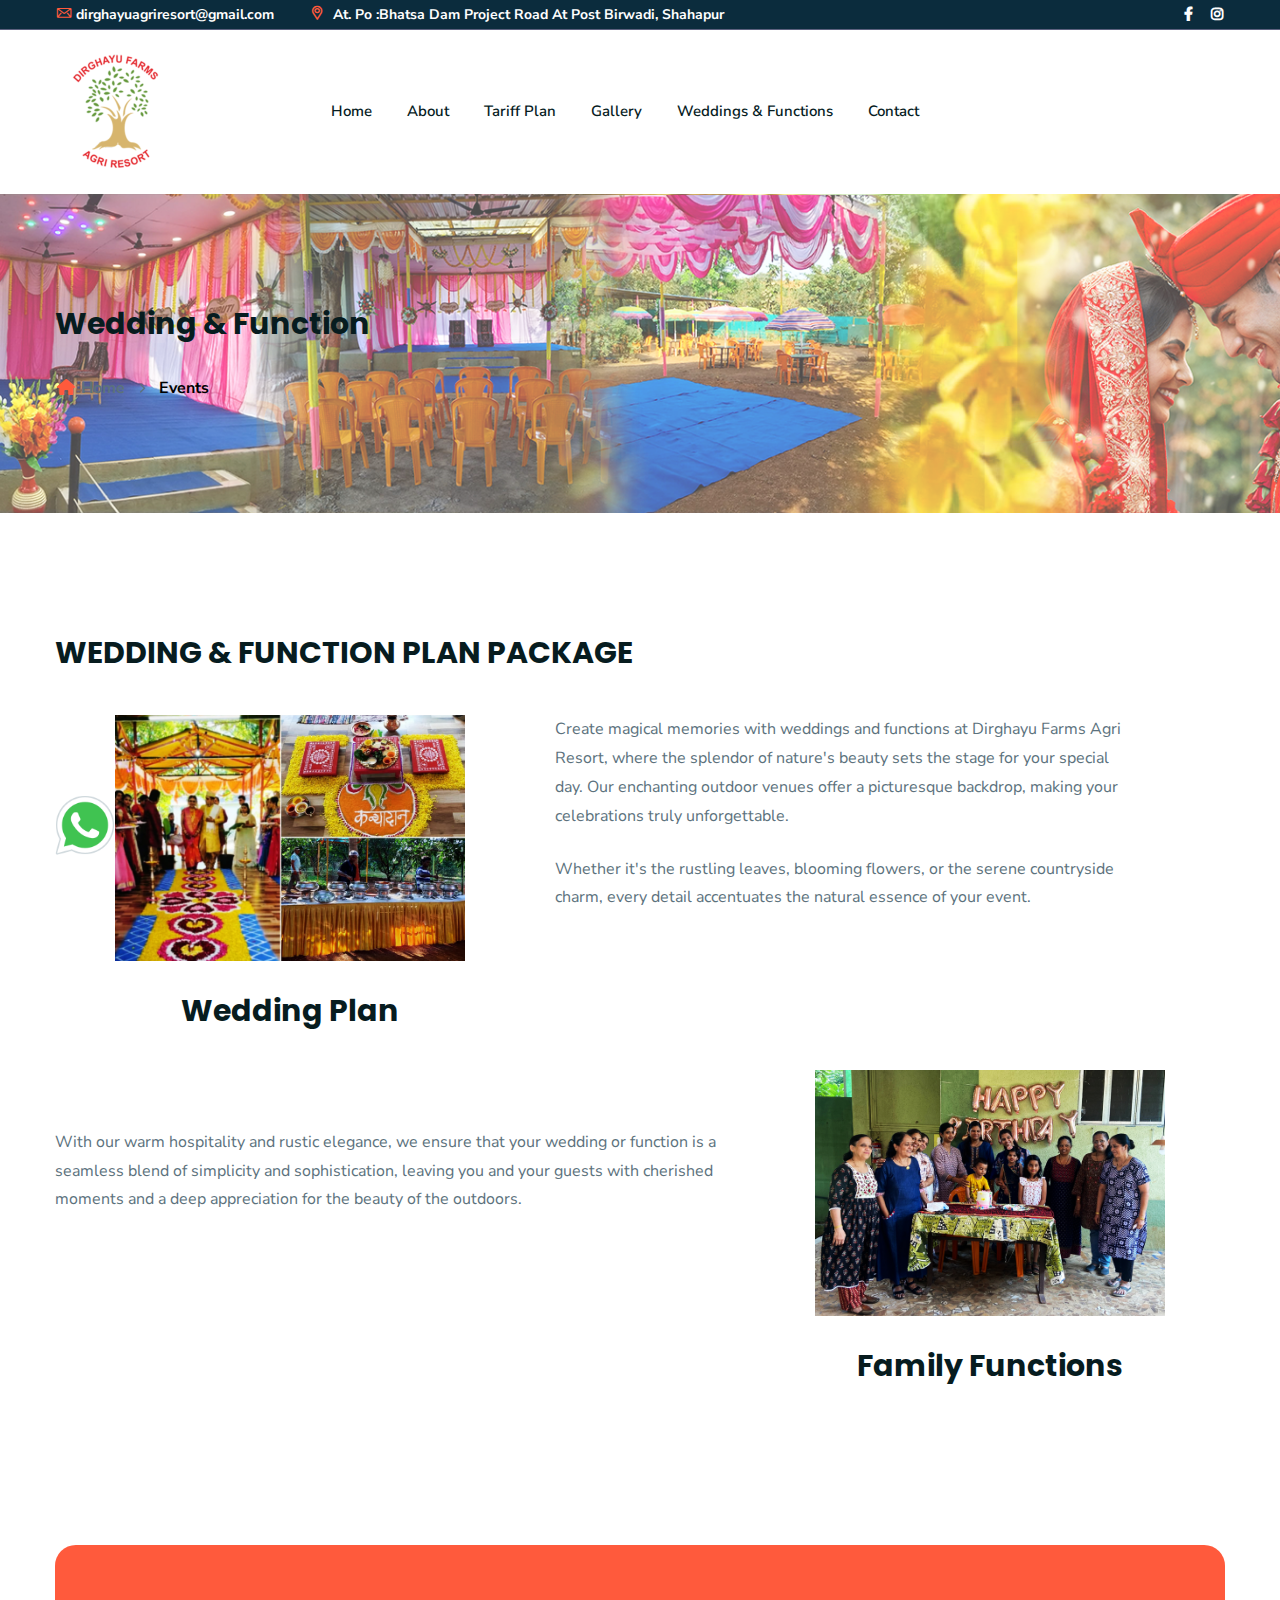
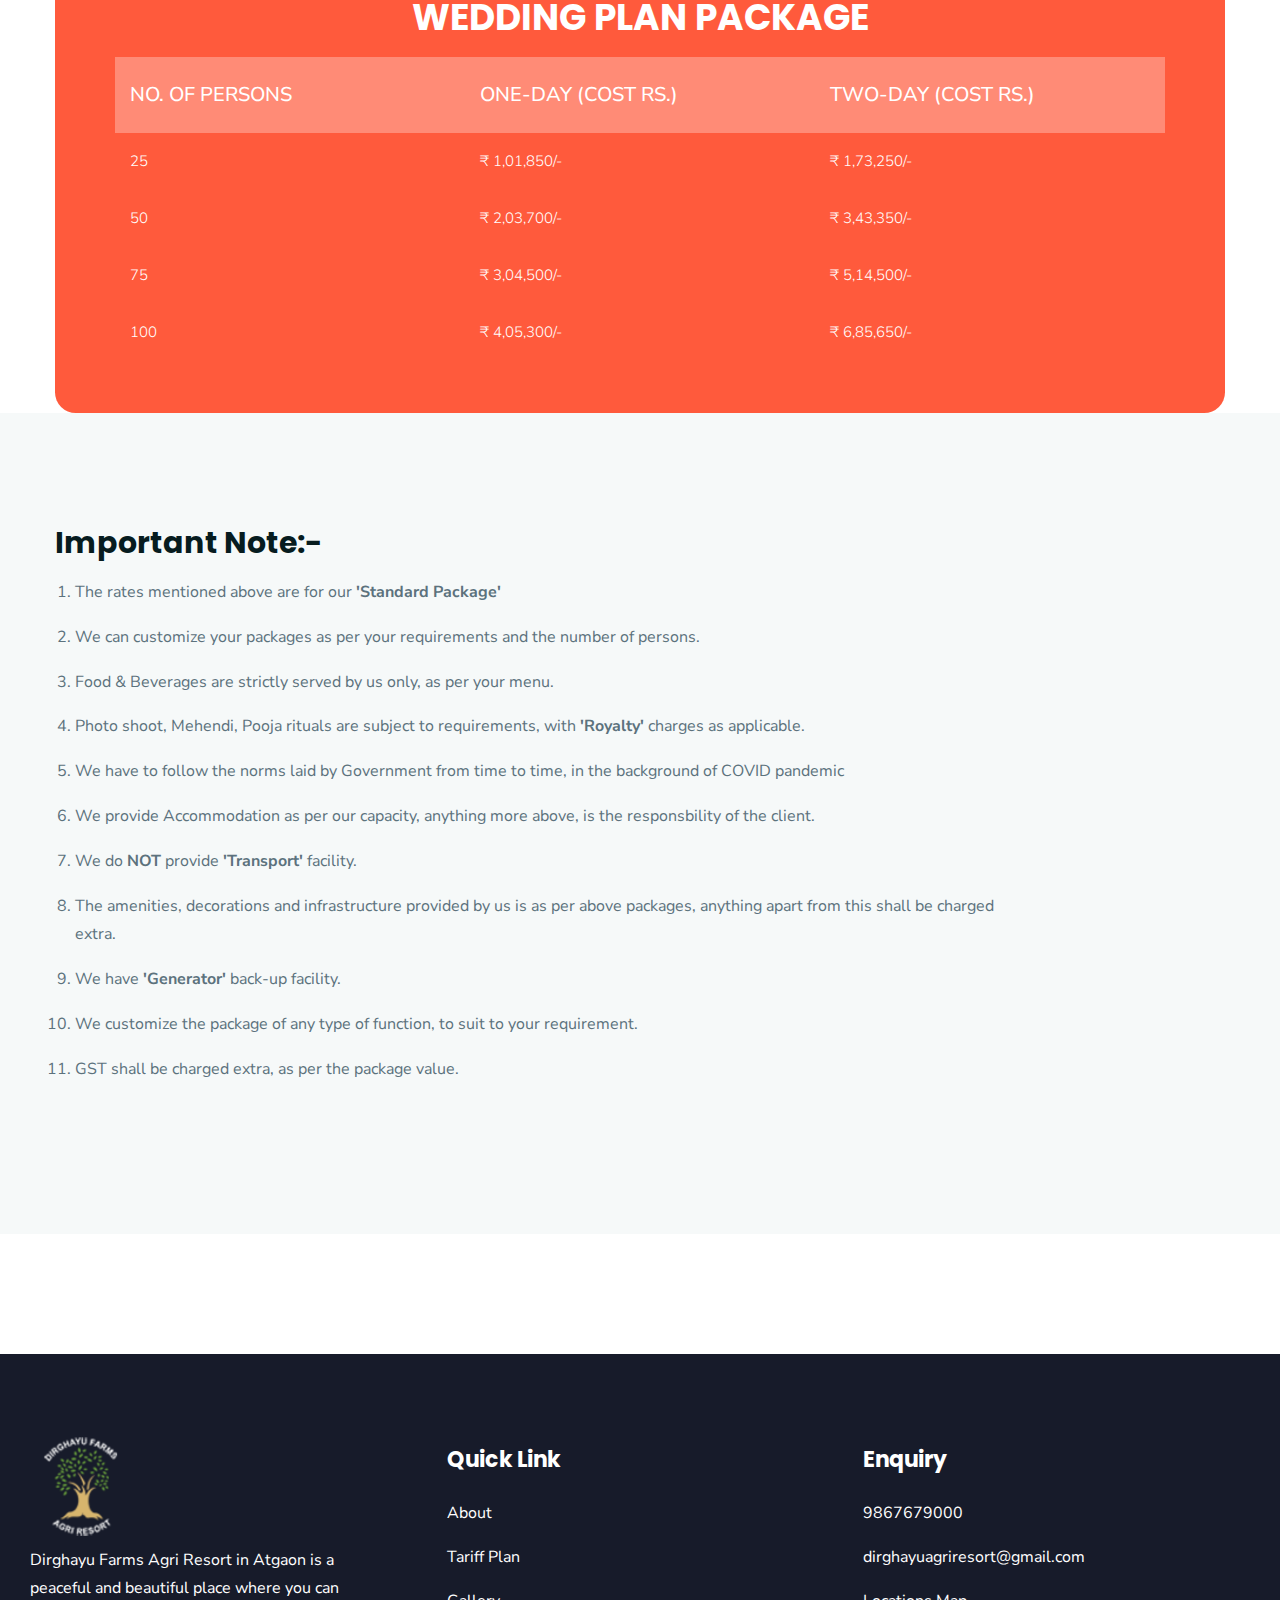
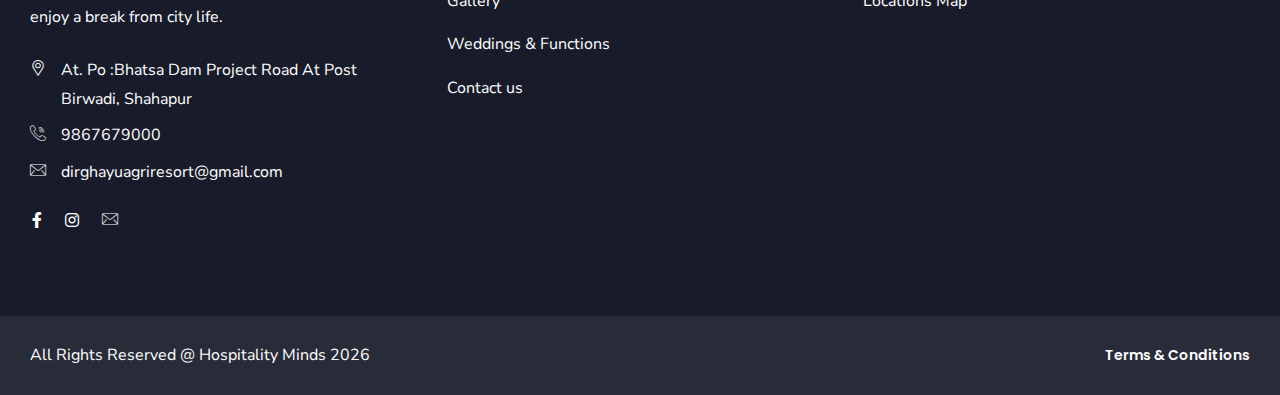
<file: Events.html>
<!doctype html>
<html class="no-js" lang="zxx">

<head>
    <meta charset="utf-8">
    <meta http-equiv="x-ua-compatible" content="ie=edge">
    <title>Events - Dirghayu Farms Agri Resort</title>
    <meta name="robots" content="noindex, follow" />
    <meta name="description" content="">
    <meta name="viewport" content="width=device-width, initial-scale=1, shrink-to-fit=no">

    <!-- Place favicon.png in the root directory -->
    <link rel="shortcut icon" href="img/favicon.png" type="image/x-icon" />
    <!-- Font Icons css -->
    <link rel="stylesheet" href="css/font-icons.css">
    <!-- plugins css -->
    <link rel="stylesheet" href="css/plugins.css">
    <!-- Main Stylesheet -->
    <link rel="stylesheet" href="css/style.css">
    <!-- Responsive css -->
    <link rel="stylesheet" href="css/responsive.css">
    <style>
       
     table{
       width:100%;
       table-layout: fixed;
     }
     .tbl-header{
       background-color: rgba(255,255,255,0.3);
      }
     .tbl-content{
       height:230px;
       overflow-x:auto;
       margin-top: 0px;
       
     }
     th{
       padding: 20px 15px;
       text-align: left;
       font-weight: 500;
       font-size: 20px;
       color: #fff;
       text-transform: uppercase;
     }
     td{
       padding: 15px;
       text-align: left;
       vertical-align:middle;
       font-weight: 300;
       font-size: 15px;
       color: #fff;
      
     }
     
     
     /* for custom scrollbar for webkit browser*/
     
     ::-webkit-scrollbar {
         width: 6px;
     } 
     ::-webkit-scrollbar-track {
         -webkit-box-shadow: inset 0 0 6px rgba(0,0,0,0.3); 
     } 
     ::-webkit-scrollbar-thumb {
         -webkit-box-shadow: inset 0 0 6px rgba(0,0,0,0.3); 
     }
     </style>
     <style>.whatsapp-icon {
        position: fixed;
        left: 50px;
        bottom: 40px;
        width: 70px;
        height: 70px;
        z-index: 999;}</style>
</head>

<body>
    <!--[if lte IE 9]>
        <p class="browserupgrade">You are using an <strong>outdated</strong> browser. Please <a href="https://browsehappy.com/">upgrade your browser</a> to improve your experience and security.</p>
    <![endif]-->
<!--Whatapp -->
<a href="https://wa.me/+919867679000" class="whatsapp-icon" onclick="openWhatsAppChat()" style="display: inline-flex; align-items: center; text-decoration: none;">
    <img src="img/whatsapp.png" alt="WhatsApp Icon" style="vertical-align: middle;">
    
</a>
    <!-- Add your site or application content here -->

<!-- Body main wrapper start -->
<div class="body-wrapper">

    <!-- HEADER AREA START (header-5) -->
    <header class="ltn__header-area ltn__header-5 ltn__header-transparent--- gradient-color-4---">
        <!-- ltn__header-top-area start -->
        <div class="ltn__header-top-area section-bg-6 top-area-color-white---">
            <div class="container">
                <div class="row">
                    <div class="col-md-7">
                        <div class="ltn__top-bar-menu">
                            <ul>
                                <li><a href="mailto:dirghayuagriresort@gmail.com"><i class="icon-mail"></i>dirghayuagriresort@gmail.com</a></li>
                                <li><a href="https://maps.app.goo.gl/UyA1aAmWi23S4B428"><i class="icon-placeholder"></i> At. Po :Bhatsa Dam Project Road At Post Birwadi, Shahapur</a></li>
                            </ul>
                        </div>
                    </div>
                    <div class="col-md-5">
                        <div class="top-bar-right text-end">
                            <div class="ltn__top-bar-menu">
                                <ul>
                                    <!--<li class="d-none">
                                        <!-- ltn__language-menu 
                                        <div class="ltn__drop-menu ltn__currency-menu ltn__language-menu">
                                            <ul>
                                                <li><a href="#" class="dropdown-toggle"><span class="active-currency">English</span></a>
                                                    <ul>
                                                        <li><a href="#">Arabic</a></li>
                                                        <li><a href="#">Bengali</a></li>
                                                        <li><a href="#">Chinese</a></li>
                                                        <li><a href="#">English</a></li>
                                                        <li><a href="#">French</a></li>
                                                        <li><a href="#">Hindi</a></li>
                                                    </ul>
                                                </li>
                                            </ul>
                                        </div>
                                    </li>
                                    <li>-->
                                        <!-- ltn__social-media -->
                                        <div class="ltn__social-media">
                                            <ul>
                                                <li><a href="https://www.facebook.com/profile.php?id=61552082045412" title="Facebook"><i class="fab fa-facebook-f"></i></a></li>
                                                <li><a href="https://www.instagram.com/dirghayufarmsagriresortpvtltd/" title="Instagram"><i class="fab fa-instagram"></i></a></li>

                                            </ul>
                                        </div>
                                    </li>
                                    <!--<li>
                                        <!-- header-top-btn
                                        <div class="header-top-btn">
                                            <a href="add-listing.html">Add Listing</a>
                                        </div>
                                    </li>-->
                                </ul>
                            </div>
                        </div>
                    </div>
                </div>
            </div>
        </div>
        <!-- ltn__header-top-area end -->
        
        <!-- ltn__header-middle-area start -->
        <div class="ltn__header-middle-area ltn__header-sticky ltn__sticky-bg-white">
            <div class="container">
                <div class="row">
                    <div class="col">
                        <div class="site-logo-wrap">
                            <div class="site-logo">
                                <a href="index.html"><img src="img/logo14.png" alt="Logo"></a>
                            </div>
                            <div class="get-support clearfix d-none">
                                <div class="get-support-icon">
                                    <i class="icon-call"></i>
                                </div>
                                <div class="get-support-info">
                                    <h6>Get Support</h6>
                                        <h4><a href="tel:+919867679000">9867679000</a></h4>
                                </div>
                            </div>
                        </div>
                    </div>
                    <div class="col header-menu-column">
                        <div class="header-menu d-none d-xl-block">
                            <nav>
                                <div class="ltn__main-menu">
                                    <ul>
                                        <li><a href="index.html">Home</a>

                                        </li>
                                        <li><a href="about.html">About</a>
                                            <!--<ul>
                                                <li><a href="about.html">About</a></li>
                                                <li><a href="service.html">Services</a></li>
                                                <li><a href="service-details.html">Service Details</a></li>
                                                <li><a href="portfolio.html">Portfolio</a></li>
                                                <li><a href="portfolio-2.html">Portfolio - 02</a></li>
                                                <li><a href="portfolio-details.html">Portfolio Details</a></li>
                                                <li><a href="team.html">Team</a></li>
                                                <li><a href="team-details.html">Team Details</a></li>
                                                <li><a href="faq.html">FAQ</a></li>
                                                <li><a href="locations.html">Google Map Locations</a></li>
                                            </ul>-->
                                        </li>
                                        <!--<li><a href="Activites.html">Activities</a>-->
                                            <!--<ul>
                                                <li><a href="shop.html">Property Grid</a></li>
                                                <li><a href="shop-list.html">Property List</a></li>
                                                <li><a href="shop-grid.html">Property No Sidebar</a></li>
                                                <li><a href="shop-left-sidebar.html">Property Left sidebar</a></li>
                                                <li><a href="shop-right-sidebar.html">Property right sidebar</a></li>
                                                <li><a href="product-details.html">Property details </a></li>
                                                <li><a href="#">Other Pages <span class="float-end">>></span></a>
                                                    <ul>
                                                        <li><a href="cart.html">Cart</a></li>
                                                        <li><a href="wishlist.html">Wishlist</a></li>
                                                        <li><a href="checkout.html">Checkout</a></li>
                                                        <li><a href="order-tracking.html">Order Tracking</a></li>
                                                        <li><a href="account.html">My Account</a></li>
                                                        <li><a href="login.html">Sign in</a></li>
                                                        <li><a href="register.html">Register</a></li>
                                                    </ul>
                                                </li>
                                            </ul>-->
                                        <li><a href="Rooms.html">Tariff Plan</a>
                                            <ul >
                                                <li><a href="LOTUS PACKAGE.html">LOTUS PACKAGE</a></li>
                                                <li><a href="KEWADA PACKAGE.html">KEWADA PACKAGE</a></li>
                                                <li><a href="KADAMB PACKAGE.html">KADAMB PACKAGE</a></li>
                                                <li><a href="DURVA PACKAGE.html">DURVA PACKAGE</a></li>
                                            </ul>
                                            <!--<ul class="mega-menu">
                                                <li><a href="#">Inner Pages</a>
                                                    <ul>
                                                        <li><a href="portfolio.html">Portfolio</a></li>
                                                        <li><a href="portfolio-2.html">Portfolio - 02</a></li>
                                                        <li><a href="portfolio-details.html">Portfolio Details</a></li>
                                                        <li><a href="team.html">Team</a></li>
                                                        <li><a href="team-details.html">Team Details</a></li>
                                                        <li><a href="faq.html">FAQ</a></li>
                                                    </ul>
                                                </li>
                                                <li><a href="#">Inner Pages</a>
                                                    <ul>
                                                        <li><a href="history.html">History</a></li>
                                                        <li><a href="add-listing.html">Add Listing</a></li>
                                                        <li><a href="locations.html">Google Map Locations</a></li>
                                                        <li><a href="404.html">404</a></li>
                                                        <li><a href="contact.html">Contact</a></li>
                                                        <li><a href="coming-soon.html">Coming Soon</a></li>
                                                    </ul>
                                                </li>
                                                <li><a href="#">Shop Pages</a>
                                                    <ul>
                                                        <li><a href="shop.html">Shop</a></li>
                                                        <li><a href="shop-left-sidebar.html">Shop Left sidebar</a></li>
                                                        <li><a href="shop-right-sidebar.html">Shop right sidebar</a></li>
                                                        <li><a href="shop-grid.html">Shop Grid</a></li>
                                                        <li><a href="product-details.html">Shop details </a></li>
                                                        <li><a href="cart.html">Cart</a></li>
                                                    </ul>
                                                </li>
                                                <li>
                                                    <a href="shop.html"><img src="img/banner/menu-banner-1.jpg" alt="#"></a>
                                                </li>
                                            </ul>-->
                                        </li>
                                        <li>
                                            <a href="Gallery.html">Gallery</a>
                                        </li>
                                        <li><a href="Events.html">Weddings & Functions</a>
                                            <!--<ul>
                                                <li><a href="blog.html">News</a></li>
                                                <li><a href="blog-grid.html">News Grid</a></li>
                                                <li><a href="blog-left-sidebar.html">News Left sidebar</a></li>
                                                <li><a href="blog-right-sidebar.html">News Right sidebar</a></li>
                                                <li><a href="blog-details.html">News details</a></li>
                                            </ul>-->
                                        </li>
                                        <li><a href="contact.html">Contact</a></li>

                                    </ul>
                                </div>
                            </nav>
                        </div>
                    </div>
                    <div class="col ltn__header-options ltn__header-options-2 mb-sm-20">
                        <!-- header-search-1 -->
                
                        <!-- user-menu -->
                        
                        <!-- mini-cart -->
                        
                        <!-- mini-cart -->
                        <!-- Mobile Menu Button -->
                        <div class="mobile-menu-toggle d-xl-none">
                            <a href="#ltn__utilize-mobile-menu" class="ltn__utilize-toggle">
                                <svg viewBox="0 0 800 600">
                                    <path d="M300,220 C300,220 520,220 540,220 C740,220 640,540 520,420 C440,340 300,200 300,200" id="top"></path>
                                    <path d="M300,320 L540,320" id="middle"></path>
                                    <path d="M300,210 C300,210 520,210 540,210 C740,210 640,530 520,410 C440,330 300,190 300,190" id="bottom" transform="translate(480, 320) scale(1, -1) translate(-480, -318) "></path>
                                </svg>
                            </a>
                        </div>
                    </div>
                </div>
            </div>
        </div>
        <!-- ltn__header-middle-area end -->
    </header>
    <!-- HEADER AREA END -->

    <!-- Utilize Mobile Menu Start -->
    <div id="ltn__utilize-mobile-menu" class="ltn__utilize ltn__utilize-mobile-menu">
        <div class="ltn__utilize-menu-inner ltn__scrollbar">
            <div class="ltn__utilize-menu-head">
                <div class="site-logo">
                    <a href="index.html"><img src="img/logo.png" alt="Logo"></a>
                </div>
                <button class="ltn__utilize-close">×</button>
            </div>
            <div class="ltn__utilize-menu-search-form">
                <form action="#">
                    <input type="text" placeholder="Search...">
                    <button><i class="fas fa-search"></i></button>
                </form>
            </div>
            <div class="ltn__utilize-menu">
                <ul>
                    <li><a href="index.html">Home</a>

                    </li>
                    <li><a href="about.html">About</a>
                        <!--<ul>
                            <li><a href="about.html">About</a></li>
                            <li><a href="service.html">Services</a></li>
                            <li><a href="service-details.html">Service Details</a></li>
                            <li><a href="portfolio.html">Portfolio</a></li>
                            <li><a href="portfolio-2.html">Portfolio - 02</a></li>
                            <li><a href="portfolio-details.html">Portfolio Details</a></li>
                            <li><a href="team.html">Team</a></li>
                            <li><a href="team-details.html">Team Details</a></li>
                            <li><a href="faq.html">FAQ</a></li>
                            <li><a href="locations.html">Google Map Locations</a></li>
                        </ul>-->
                    </li>
                    <!--<li><a href="Activites.html">Activities</a>-->
                        <!--<ul>
                            <li><a href="shop.html">Property Grid</a></li>
                            <li><a href="shop-list.html">Property List</a></li>
                            <li><a href="shop-grid.html">Property No Sidebar</a></li>
                            <li><a href="shop-left-sidebar.html">Property Left sidebar</a></li>
                            <li><a href="shop-right-sidebar.html">Property right sidebar</a></li>
                            <li><a href="product-details.html">Property details </a></li>
                            <li><a href="#">Other Pages <span class="float-end">>></span></a>
                                <ul>
                                    <li><a href="cart.html">Cart</a></li>
                                    <li><a href="wishlist.html">Wishlist</a></li>
                                    <li><a href="checkout.html">Checkout</a></li>
                                    <li><a href="order-tracking.html">Order Tracking</a></li>
                                    <li><a href="account.html">My Account</a></li>
                                    <li><a href="login.html">Sign in</a></li>
                                    <li><a href="register.html">Register</a></li>
                                </ul>
                            </li>
                        </ul>-->
                    <li><a href="Rooms.html">Tariff Plan<span class="float-end">>></span></a>
                        <ul >
                            <li><a href="LOTUS PACKAGE.html">LOTUS PACKAGE</a></li>
                            <li><a href="KEWADA PACKAGE.html">KEWADA PACKAGE</a></li>
                            <li><a href="KADAMB PACKAGE.html">KADAMB PACKAGE</a></li>
                            <li><a href="DURVA PACKAGE.html">DURVA PACKAGE</a></li>
                        </ul>
                        <!--<ul class="mega-menu">
                            <li><a href="#">Inner Pages</a>
                                <ul>
                                    <li><a href="portfolio.html">Portfolio</a></li>
                                    <li><a href="portfolio-2.html">Portfolio - 02</a></li>
                                    <li><a href="portfolio-details.html">Portfolio Details</a></li>
                                    <li><a href="team.html">Team</a></li>
                                    <li><a href="team-details.html">Team Details</a></li>
                                    <li><a href="faq.html">FAQ</a></li>
                                </ul>
                            </li>
                            <li><a href="#">Inner Pages</a>
                                <ul>
                                    <li><a href="history.html">History</a></li>
                                    <li><a href="add-listing.html">Add Listing</a></li>
                                    <li><a href="locations.html">Google Map Locations</a></li>
                                    <li><a href="404.html">404</a></li>
                                    <li><a href="contact.html">Contact</a></li>
                                    <li><a href="coming-soon.html">Coming Soon</a></li>
                                </ul>
                            </li>
                            <li><a href="#">Shop Pages</a>
                                <ul>
                                    <li><a href="shop.html">Shop</a></li>
                                    <li><a href="shop-left-sidebar.html">Shop Left sidebar</a></li>
                                    <li><a href="shop-right-sidebar.html">Shop right sidebar</a></li>
                                    <li><a href="shop-grid.html">Shop Grid</a></li>
                                    <li><a href="product-details.html">Shop details </a></li>
                                    <li><a href="cart.html">Cart</a></li>
                                </ul>
                            </li>
                            <li>
                                <a href="shop.html"><img src="img/banner/menu-banner-1.jpg" alt="#"></a>
                            </li>
                        </ul>-->
                    </li>
                    <li>
                        <a href="Gallery.html">Gallery</a>
                    </li>
                    <li><a href="Events.html">Weddings & Functions</a>
                        <!--<ul>
                            <li><a href="blog.html">News</a></li>
                            <li><a href="blog-grid.html">News Grid</a></li>
                            <li><a href="blog-left-sidebar.html">News Left sidebar</a></li>
                            <li><a href="blog-right-sidebar.html">News Right sidebar</a></li>
                            <li><a href="blog-details.html">News details</a></li>
                        </ul>-->
                    </li>
                    <li><a href="contact.html">Contact</a></li>

                </ul>
            </div>
            
            <div class="ltn__social-media-2">
                <ul>
                    <li><a href="https://www.facebook.com/profile.php?id=61552082045412" title="Facebook"><i class="fab fa-facebook-f"></i></a></li>
                    <li><a href="https://www.instagram.com/dirghayufarmsagriresortpvtltd/" title="Instagram"><i class="fab fa-instagram"></i></a></li>
                </ul>
            </div>
        </div>
    </div>
    <!-- Utilize Mobile Menu End -->

    <div class="ltn__utilize-overlay"></div>

    <!-- BREADCRUMB AREA START -->
    <div class="ltn__breadcrumb-area text-left bg-overlay-white-30 bg-image "  data-bs-bg="img/10.png">
        <div class="container">
            <div class="row">
                <div class="col-lg-12">
                    <div class="ltn__breadcrumb-inner">
                        <h2 class="page-title">Wedding & Function</h2>
                        <div class="ltn__breadcrumb-list">
                            <ul>
                                <li><a href="index.html"><span class="ltn__secondary-color"><i class="fas fa-home"></i></span> Home</a></li>
                                <li>Events</li>
                            </ul>
                        </div>
                    </div>
                </div>
            </div>
        </div>
    </div>
    <!-- BREADCRUMB AREA END -->

    <!-- TEAM DETAILS AREA START -->
    <div class="ltn__team-details-area mb-120">
        <div class="container ">
            <h2>WEDDING & FUNCTION PLAN PACKAGE</h2><br>
            <div class="row">
                <div class="col-lg-5">
                    <div class="ltn__team-details-member-info text-center mb-40">
                        <div class="team-details-img">
                            <img src="img\home\events\50.jpg" alt="Team Member Image">
                        </div>
                        <h2>Wedding Plan</h2>
                        
                        
                    </div>
                </div>
                <div class="col-lg-6">
                    <div class="ltn__team-details-member-info-details">
                        <p>Create magical memories with weddings and functions at Dirghayu Farms Agri Resort, where the splendor of nature's beauty sets the stage for your special day. Our enchanting outdoor venues offer a picturesque backdrop, making your celebrations truly unforgettable. </p>
                        
                        <p> Whether it's the rustling leaves, blooming flowers, or the serene countryside charm, every detail accentuates the natural essence of your event.</p>
                        <!--<div class="row">
                            <div class="col-lg-6">
                                <div class="ltn__team-details-member-about">
                                    <ul>
                                        <li><strong>Positions:</strong> Senior Property Seller</li>
                                        <li><strong>Experience:</strong> 10+ Years</li>
                                        <li><strong>Location:</strong> 13/A, NYC</li>
                                        <li><strong>Practice Area:</strong> Property Seller</li>
                                    </ul>
                                </div>
                            </div>
                            <div class="col-lg-6">
                                <div class="ltn__team-details-member-about">
                                    <ul>
                                        <li><strong>Email:</strong> example@example.com</li>
                                        <li><strong>Fax:</strong> +0123-456 789</li>
                                        <li><strong>Phone:</strong> +0123-456 789</li>
                                    </ul>
                                </div>
                            </div>
                        </div>-->
                        

                        <!--<div class="row ltn__custom-gutter mt-50 mb-20">
                            <div class="col-xl-4 col-sm-6 col-12">
                                <div class="ltn__feature-item ltn__feature-item-6 text-center">
                                    <div class="ltn__feature-icon">
                                        <span><i class="icon-tire"></i></span>
                                    </div>
                                    <div class="ltn__feature-info">
                                        <h4><a href="service.html">Home Buying</a></h4>
                                        <p>Lorem ipsum dolor sit ame it, consectetur adipisicing elit, sed do eiusmod te mp or</p>
                                        <!-- <a class="ltn__service-btn" href="service.html">Read More</a> 
                                        <a class="ltn__service-btn" href="service-details.html">Read More <i class="flaticon-right-arrow"></i></a>
                                    </div>
                                </div>
                            </div>
                            <div class="col-xl-4 col-sm-6 col-12">
                                <div class="ltn__feature-item ltn__feature-item-6 text-center active">
                                    <div class="ltn__feature-icon">
                                        <span><i class="icon-mechanic"></i></span>
                                    </div>
                                    <div class="ltn__feature-info">
                                        <h4><a href="team.html">Home Selling</a></h4>
                                        <p>Lorem ipsum dolor sit ame it, consectetur adipisicing elit, sed do eiusmod te mp or</p>
                                        <!-- <a class="ltn__service-btn" href="service.html">Read More</a> 
                                        <a class="ltn__service-btn" href="service-details.html">Read More <i class="flaticon-right-arrow"></i></a>
                                    </div>
                                </div>
                            </div>
                            <div class="col-xl-4 col-sm-6 col-12">
                                <div class="ltn__feature-item ltn__feature-item-6 text-center">
                                    <div class="ltn__feature-icon">
                                        <span><i class="icon-wheel-1"></i></span>
                                    </div>
                                    <div class="ltn__feature-info">
                                        <h4><a href="service-details.html">Escrow Services</a></h4>
                                        <p>Lorem ipsum dolor sit ame it, consectetur adipisicing elit, sed do eiusmod te mp or</p>
                                        <!-- <a class="ltn__service-btn" href="service.html">Read More</a> 
                                        <a class="ltn__service-btn" href="service-details.html">Read More <i class="flaticon-right-arrow"></i></a>
                                    </div>
                                </div>
                            </div>
                        </div>-->
                    </div>
                </div>
            </div>
            <div class="row">
                
                <div class="col-lg-7">
                    <br><br>
                    <div class="ltn__team-details-member-info-details">
                        <p>With our warm hospitality and rustic elegance, we ensure that your wedding or function is a seamless blend of simplicity and sophistication, leaving you and your guests with cherished moments and a deep appreciation for the beauty of the outdoors.</p>   
                    </div>
                </div>
                <div class="col-lg-5">
                    <div class="ltn__team-details-member-info text-center mb-40">
                        <div class="team-details-img">
                            <img src="img\home\events\43.jpg" alt="Team Member Image">
                        </div>
                        <h2>Family Functions</h2>
                    </div>
                </div>
            </div>
        </div>
    </div>
    <!-- TEAM DETAILS AREA END -->

    <!-- CALL TO ACTION START (call-to-action-6) -->
    <div class="ltn__call-to-action-area call-to-action-6 ">
        <div class="container">
            <div class="row">
                <div class="col-lg-12">
                    <div class="call-to-action-inner call-to-action-inner-6 ltn__secondary-bg position-relative text-center---"style="border-radius: 1.3rem;">
                        <div class="coll-to-info text-color-white text-center">
                            <h1>WEDDING PLAN PACKAGE</h1>
                            <div class="tbl-header">
                                <table cellpadding="0" cellspacing="0">
                                  <thead>
                                    <tr>
                                      <th>NO. OF PERSONS</th>
                                      <th>ONE-DAY (COST Rs.)</th>
                                      <th>TWO-DAY (COST Rs.)</th>
                                    </tr>
                                  </thead>
                                </table>
                              </div>
                              <div class="tbl-content">
                                <table cellpadding="0" cellspacing="0">
                                  <tbody>
                                    <tr>
                                      <td>25</td>
                                      <td>&#x20b9; 1,01,850/- </td>
                                      <td>&#x20b9; 1,73,250/-</td>
                                    </tr>
                                    <tr>
                                      <td>50</td>
                                      <td>&#x20b9; 2,03,700/-</td>
                                      <td>&#x20b9; 3,43,350/-</td>
                                    </tr>
                                    <tr>
                                        <td>75</td>
                                        <td>&#x20b9; 3,04,500/-</td>
                                        <td>&#x20b9; 5,14,500/-</td>
                                      </tr>
                                      <tr>
                                        <td>100</td>
                                        <td>&#x20b9; 4,05,300/-</td>
                                        <td>&#x20b9; 6,85,650/-</td>
                                      </tr>
                                      
                                  </tbody>
                                </table>
                              </div>
                        </div>
                    </div>
                </div>
            </div>
        </div>
    </div>
    <!-- CALL TO ACTION END -->
    <div class="ltn__breadcrumb-area text-left bg-overlay-white-30">
        <div class="container">
            <div class="row">
                <div class="col-lg-10">
                    <div class="ltn__team-details-member-info mb-40">
                        <h2>Important Note:-</h2>
                        <ol type="1">
                            <li>The rates mentioned above are for our <b>'Standard Package'</b></li>
                            <li>We can customize your packages as per your requirements and the number of persons.</li>
                            <li> Food & Beverages are strictly served by us only, as per your menu.</li>
                            <li>Photo shoot, Mehendi, Pooja rituals are subject to requirements, with <b>'Royalty'</b> charges as applicable.</li>
                            <li>We have to follow the norms laid by Government from time to time, in the background of COVID pandemic</li>
                            <li>We provide Accommodation as per our capacity, anything more above, is the responsbility of the client.</li>
                            <li>We do <b>NOT</b> provide <b>'Transport'</b> facility.</li>
                            <li>The amenities, decorations and infrastructure provided by us is as per above packages, anything apart from this shall be charged extra.</li>
                            <li>We have <b>'Generator'</b> back-up facility.</li>
                            <li>We customize the package of any type of function, to suit to your requirement.</li>
                            <li>GST shall be charged extra, as per the package value.</li>
                          </ol>
                    </div>
                </div>
            </div>
        </div>
    </div>
    <!-- FOOTER AREA START -->
    <footer class="ltn__footer-area  ">
        <div class="footer-top-area  section-bg-2 plr--5">
            <div class="container-fluid">
                <div class="row">
                    <div class="col-xl-4 col-md-6 col-sm-6 col-12">
                        <div class="footer-widget footer-about-widget">
                            <div class="footer-logo">
                                <div class="site-logo">
                                    <img src="img/logo13.png" alt="Logo">
                                </div>
                            </div>
                            <p>Dirghayu Farms Agri Resort in Atgaon is a peaceful and beautiful place where you can enjoy a break from city life. </p>
                            <div class="footer-address">
                                <ul>
                                    <li>
                                        <div class="footer-address-icon">
                                            <i class="icon-placeholder"></i>
                                        </div>
                                        <div class="footer-address-info">
                                            <p>
                                                <a href="https://maps.app.goo.gl/mz7RnLhfDMcDWUFW6"> At. Po :Bhatsa Dam Project Road At Post Birwadi, Shahapur</a>
                                            </p>
                                        </div>
                                    </li>
                                    <li>
                                        <div class="footer-address-icon">
                                            <i class="icon-call"></i>
                                        </div>
                                        <div class="footer-address-info">
                                            <p><a href="tel:+919867679000">9867679000</a></p>
                                        </div>
                                    </li>
                                    <li>
                                        <div class="footer-address-icon">
                                            <i class="icon-mail"></i>
                                        </div>
                                        <div class="footer-address-info">
                                            <p><a href="mailto:dirghayuagriresort@gmail.com">dirghayuagriresort@gmail.com</a></p>
                                        </div>
                                    </li>
                                </ul>
                            </div>
                            <div class="ltn__social-media mt-20">
                                <ul>
                                    <li><a href="https://www.facebook.com/profile.php?id=61552082045412" title="Facebook"><i class="fab fa-facebook-f"></i></a></li>
                                    <li><a href="https://www.instagram.com/dirghayufarmsagriresortpvtltd/" title="Instagram"><i class="fab fa-instagram"></i></a></li>
                                    <li><a href="mailto:dirghayuagriresort@gmail.com" title="Mail"><i class=" icon-mail"></i></a></li>
                                </ul>
                            </div>
                        </div>
                    </div>
                    <div class="col-xl-4 col-md-6 col-sm-6 col-12">
                        <div class="footer-widget footer-menu-widget clearfix">
                            <h4 class="footer-title">Quick Link</h4>
                            <div class="footer-menu">
                                <ul>
                                    <li><a href="about.html">About</a></li>
                                    
                                    <li><a href="Rooms.html">Tariff Plan</a>
                                        <!--<ul class="">
                                            <li><a href="">LOTUS PACKAGE</a></li>
                                            <li><a href="">KEWADA PACKAGE</a></li>
                                            <li><a href="">KADAMB PACKAGE</a></li>
                                            <li><a href="">DURVA PACKAGE</a></li>
                                        </ul>-->
                                    </li>

                                    <li><a href="Gallery.html">Gallery</a></li>
                                    <li><a href="Events.html">Weddings & Functions</a></li>
                                    <li><a href="contact.html">Contact us</a></li>
                                </ul>
                            </div>
                        </div>
                    </div>
                    
                    <div class="col-xl-4 col-md-6 col-sm-6 col-12">
                        <div class="footer-widget footer-menu-widget clearfix">
                            <h4 class="footer-title">Enquiry</h4>
                            <div class="footer-menu">
                                <ul>
                                    <li><a href="tel:+919867679000">9867679000</a></li>
                                    <li><a href="mailto:dirghayuagriresort@gmail.com">dirghayuagriresort@gmail.com</a></li>
                                    <li><a href="locations.html">Locations Map</a></li>

                                </ul>
                            </div>
                        </div>
                    </div>

                </div>
            </div>
        </div>
        <div class="ltn__copyright-area ltn__copyright-2 section-bg-7  plr--5">
            <div class="container-fluid ltn__border-top-2">
                <div class="row">
                    <div class="col-md-6 col-12">
                        <div class="ltn__copyright-design clearfix">
                            <p>All Rights Reserved @ <a href="https://hospitalityminds.com/">Hospitality Minds</a> <span class="current-year"></span></p>
                        </div>
                    </div>
                    <div class="col-md-6 col-12 align-self-center">
                        <div class="ltn__copyright-menu text-end">
                            <ul>
                                <li><a href="#">Terms & Conditions</a></li>

                            </ul>
                        </div>
                    </div>
                </div>
            </div>
        </div>
    </footer>
    <!-- FOOTER AREA END -->

</div>
<!-- Body main wrapper end -->

    <!-- All JS Plugins -->
    <script src="js/plugins.js"></script>
    <!-- Main JS -->
    <script src="js/main.js"></script>
  
</body>
</html>
</file>
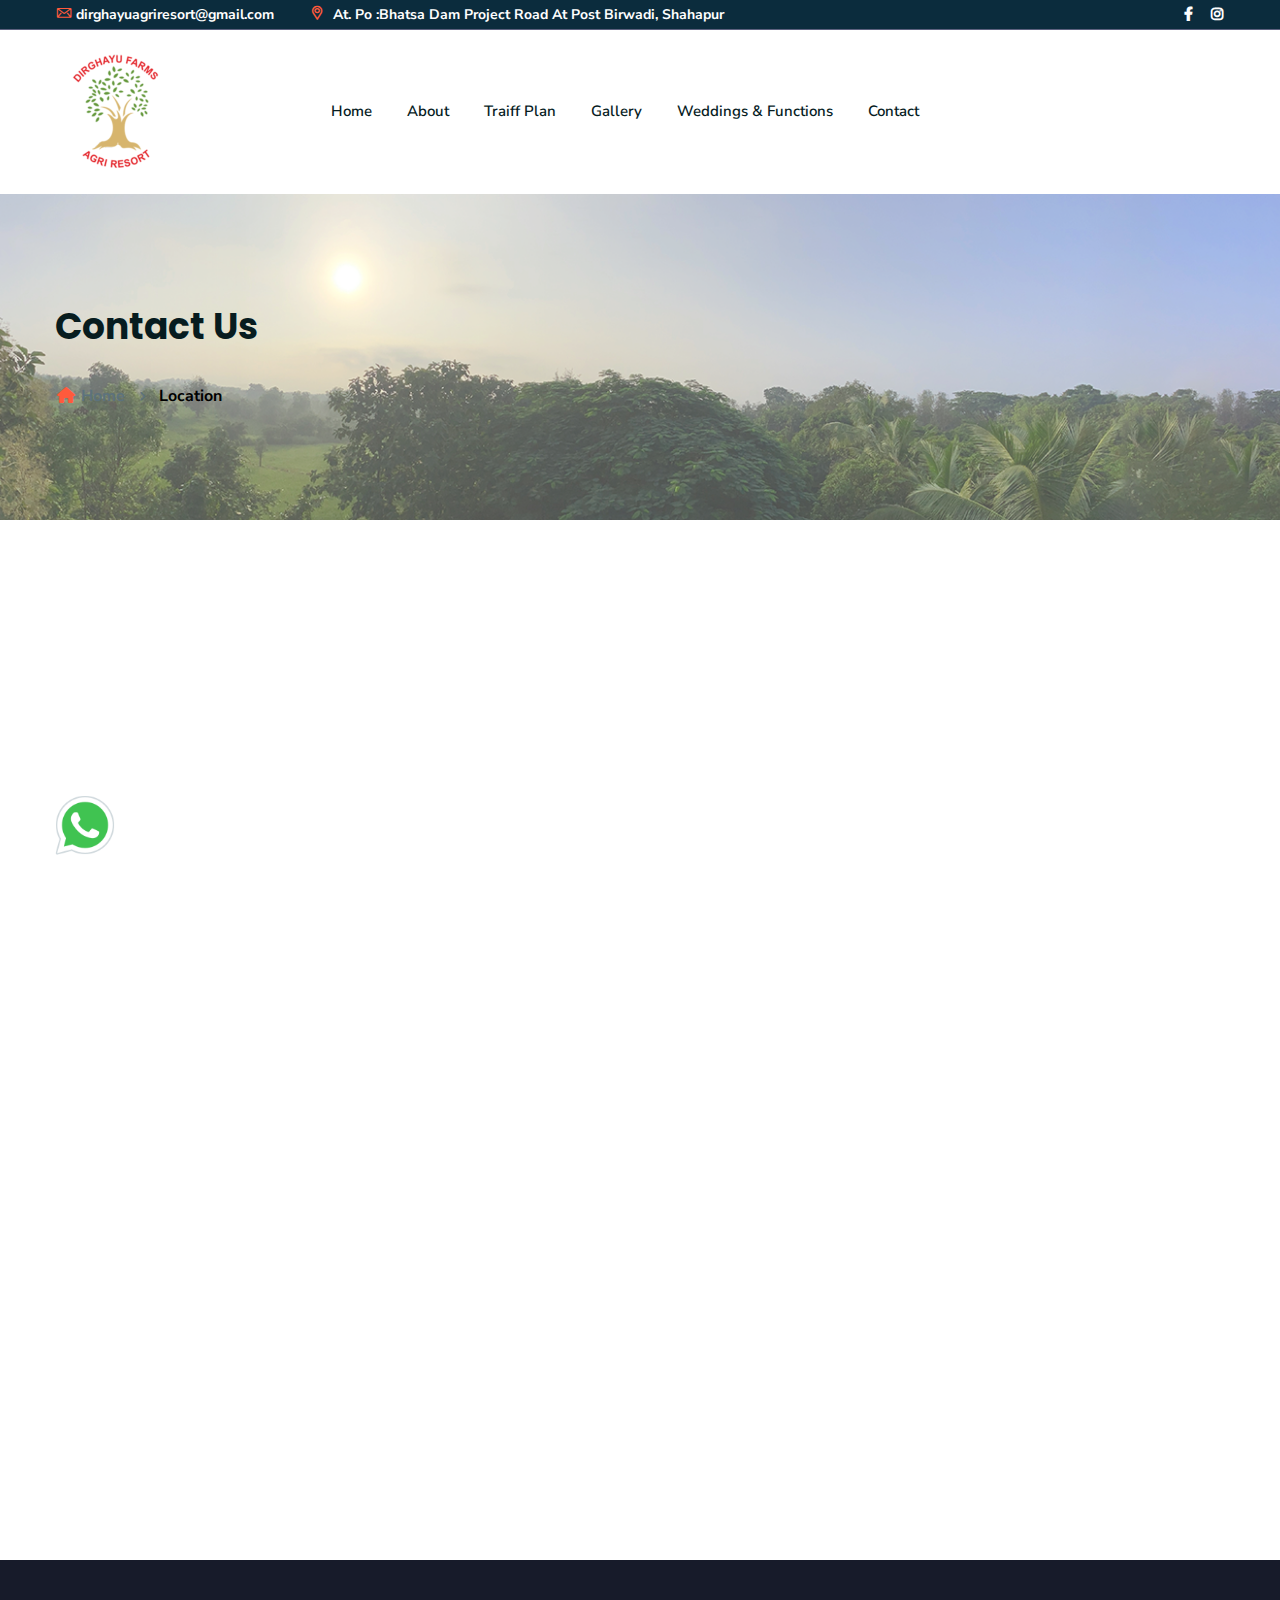
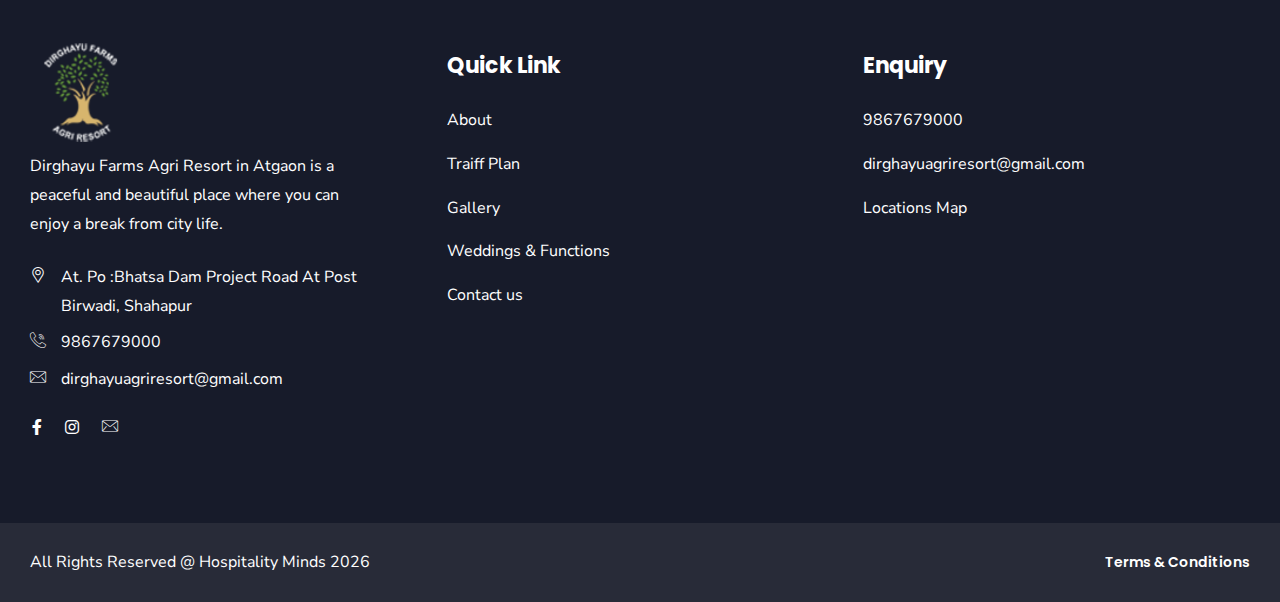
<file: locations.html>
<!doctype html>
<html class="no-js" lang="zxx">

<head>
    <meta charset="utf-8">
    <meta http-equiv="x-ua-compatible" content="ie=edge">
    <title>Locations - Dirghayu Farms Agri Resort</title>
    <meta name="robots" content="noindex, follow" />
    <meta name="description" content="">
    <meta name="viewport" content="width=device-width, initial-scale=1, shrink-to-fit=no">

    <!-- Place favicon.png in the root directory -->
    <link rel="shortcut icon" href="img/favicon.png" type="image/x-icon" />
    <!-- Font Icons css -->
    <link rel="stylesheet" href="css/font-icons.css">
    <!-- plugins css -->
    <link rel="stylesheet" href="css/plugins.css">
    <!-- Main Stylesheet -->
    <link rel="stylesheet" href="css/style.css">
    <!-- Responsive css -->
    <link rel="stylesheet" href="css/responsive.css">
    <style>.whatsapp-icon {
        position: fixed;
        left: 50px;
        bottom: 40px;
        width: 70px;
        height: 70px;
        z-index: 999;}</style>
</head>

<body>
    <!--[if lte IE 9]>
        <p class="browserupgrade">You are using an <strong>outdated</strong> browser. Please <a href="https://browsehappy.com/">upgrade your browser</a> to improve your experience and security.</p>
    <![endif]-->
<!--Whatapp -->
<a href="https://wa.me/+919867679000" class="whatsapp-icon" onclick="openWhatsAppChat()" style="display: inline-flex; align-items: center; text-decoration: none;">
    <img src="img/whatsapp.png" alt="WhatsApp Icon" style="vertical-align: middle;">
</a>
    <!-- Add your site or application content here -->

<!-- Body main wrapper start -->
<div class="body-wrapper">

    <!-- HEADER AREA START (header-5) -->
    <!-- HEADER AREA START (header-5) -->
    <header class="ltn__header-area ltn__header-5 ltn__header-transparent--- gradient-color-4---">
        <!-- ltn__header-top-area start -->
        <div class="ltn__header-top-area section-bg-6 top-area-color-white---">
            <div class="container">
                <div class="row">
                    <div class="col-md-7">
                        <div class="ltn__top-bar-menu">
                            <ul>
                                <li><a href="mailto:dirghayuagriresort@gmail.com"><i class="icon-mail"></i>dirghayuagriresort@gmail.com</a></li>
                                <li><a href="https://maps.app.goo.gl/UyA1aAmWi23S4B428"><i class="icon-placeholder"></i> At. Po :Bhatsa Dam Project Road At Post Birwadi, Shahapur</a></li>
                            </ul>
                        </div>
                    </div>
                    <div class="col-md-5">
                        <div class="top-bar-right text-end">
                            <div class="ltn__top-bar-menu">
                                <ul>
                                    <!--<li class="d-none">
                                        <!-- ltn__language-menu 
                                        <div class="ltn__drop-menu ltn__currency-menu ltn__language-menu">
                                            <ul>
                                                <li><a href="#" class="dropdown-toggle"><span class="active-currency">English</span></a>
                                                    <ul>
                                                        <li><a href="#">Arabic</a></li>
                                                        <li><a href="#">Bengali</a></li>
                                                        <li><a href="#">Chinese</a></li>
                                                        <li><a href="#">English</a></li>
                                                        <li><a href="#">French</a></li>
                                                        <li><a href="#">Hindi</a></li>
                                                    </ul>
                                                </li>
                                            </ul>
                                        </div>
                                    </li>-->
                                    <li>
                                        <!-- ltn__social-media -->
                                        <div class="ltn__social-media">
                                            <ul>
                                                <li><a href="https://www.facebook.com/profile.php?id=61552082045412" title="Facebook"><i class="fab fa-facebook-f"></i></a></li>
                                                <li><a href="https://www.instagram.com/dirghayufarmsagriresortpvtltd/" title="Instagram"><i class="fab fa-instagram"></i></a></li>

                                            </ul>
                                        </div>
                                    </li>
                                    <!--<li>
                                        <!-- header-top-btn
                                        <div class="header-top-btn">
                                            <a href="add-listing.html">Add Listing</a>
                                        </div>
                                    </li>-->
                                </ul>
                            </div>
                        </div>
                    </div>
                </div>
            </div>
        </div>
        <!-- ltn__header-top-area end -->
        
        <!-- ltn__header-middle-area start -->
        <div class="ltn__header-middle-area ltn__header-sticky ltn__sticky-bg-white">
            <div class="container">
                <div class="row">
                    <div class="col">
                        <div class="site-logo-wrap">
                            <div class="site-logo">
                                <a href="index.html"><img src="img/logo14.png" alt="Logo"></a>
                            </div>
                            <div class="get-support clearfix d-none">
                                <div class="get-support-icon">
                                    <i class="icon-call"></i>
                                </div>
                                <div class="get-support-info">
                                    <h6>Get Support</h6>
                                        <h4><a href="tel:+919867679000">9867679000</a></h4>
                                </div>
                            </div>
                        </div>
                    </div>
                    <div class="col header-menu-column">
                        <div class="header-menu d-none d-xl-block">
                            <nav>
                                <div class="ltn__main-menu">
                                    <ul>
                                        <li><a href="index.html">Home</a>

                                        </li>
                                        <li><a href="about.html">About</a>
                                            <!--<ul>
                                                <li><a href="about.html">About</a></li>
                                                <li><a href="service.html">Services</a></li>
                                                <li><a href="service-details.html">Service Details</a></li>
                                                <li><a href="portfolio.html">Portfolio</a></li>
                                                <li><a href="portfolio-2.html">Portfolio - 02</a></li>
                                                <li><a href="portfolio-details.html">Portfolio Details</a></li>
                                                <li><a href="team.html">Team</a></li>
                                                <li><a href="team-details.html">Team Details</a></li>
                                                <li><a href="faq.html">FAQ</a></li>
                                                <li><a href="locations.html">Google Map Locations</a></li>
                                            </ul>-->
                                        </li>
                                        <!--<li><a href="Activites.html">Activities</a>-->
                                            <!--<ul>
                                                <li><a href="shop.html">Property Grid</a></li>
                                                <li><a href="shop-list.html">Property List</a></li>
                                                <li><a href="shop-grid.html">Property No Sidebar</a></li>
                                                <li><a href="shop-left-sidebar.html">Property Left sidebar</a></li>
                                                <li><a href="shop-right-sidebar.html">Property right sidebar</a></li>
                                                <li><a href="product-details.html">Property details </a></li>
                                                <li><a href="#">Other Pages <span class="float-end">>></span></a>
                                                    <ul>
                                                        <li><a href="cart.html">Cart</a></li>
                                                        <li><a href="wishlist.html">Wishlist</a></li>
                                                        <li><a href="checkout.html">Checkout</a></li>
                                                        <li><a href="order-tracking.html">Order Tracking</a></li>
                                                        <li><a href="account.html">My Account</a></li>
                                                        <li><a href="login.html">Sign in</a></li>
                                                        <li><a href="register.html">Register</a></li>
                                                    </ul>
                                                </li>
                                            </ul>-->
                                        
                                        
                                        <li><a href="Rooms.html">Traiff Plan</a>
                                            <ul>
                                                <li><a href="LOTUS PACKAGE.html">LOTUS PACKAGE</a></li>
                                                <li><a href="KEWADA PACKAGE.html">KEWADA PACKAGE</a></li>
                                                <li><a href="KADAMB PACKAGE.html">KADAMB PACKAGE</a></li>
                                                <li><a href="DURVA PACKAGE.html">DURVA PACKAGE</a></li>
                                            </ul>
                                            <!--<ul class="mega-menu">
                                                <li><a href="#">Inner Pages</a>
                                                    <ul>
                                                        <li><a href="portfolio.html">Portfolio</a></li>
                                                        <li><a href="portfolio-2.html">Portfolio - 02</a></li>
                                                        <li><a href="portfolio-details.html">Portfolio Details</a></li>
                                                        <li><a href="team.html">Team</a></li>
                                                        <li><a href="team-details.html">Team Details</a></li>
                                                        <li><a href="faq.html">FAQ</a></li>
                                                    </ul>
                                                </li>
                                                <li><a href="#">Inner Pages</a>
                                                    <ul>
                                                        <li><a href="history.html">History</a></li>
                                                        <li><a href="add-listing.html">Add Listing</a></li>
                                                        <li><a href="locations.html">Google Map Locations</a></li>
                                                        <li><a href="404.html">404</a></li>
                                                        <li><a href="contact.html">Contact</a></li>
                                                        <li><a href="coming-soon.html">Coming Soon</a></li>
                                                    </ul>
                                                </li>
                                                <li><a href="#">Shop Pages</a>
                                                    <ul>
                                                        <li><a href="shop.html">Shop</a></li>
                                                        <li><a href="shop-left-sidebar.html">Shop Left sidebar</a></li>
                                                        <li><a href="shop-right-sidebar.html">Shop right sidebar</a></li>
                                                        <li><a href="shop-grid.html">Shop Grid</a></li>
                                                        <li><a href="product-details.html">Shop details </a></li>
                                                        <li><a href="cart.html">Cart</a></li>
                                                    </ul>
                                                </li>
                                                <li>
                                                    <a href="shop.html"><img src="img/banner/menu-banner-1.jpg" alt="#"></a>
                                                </li>
                                            </ul>-->
                                        </li>
                                        <li>
                                            <a href="Gallery.html">Gallery</a>
                                        </li>
                                        <li><a href="Events.html">Weddings & Functions</a>
                                            <!--<ul>
                                                <li><a href="blog.html">News</a></li>
                                                <li><a href="blog-grid.html">News Grid</a></li>
                                                <li><a href="blog-left-sidebar.html">News Left sidebar</a></li>
                                                <li><a href="blog-right-sidebar.html">News Right sidebar</a></li>
                                                <li><a href="blog-details.html">News details</a></li>
                                            </ul>-->
                                        </li>
                                        <li><a href="contact.html">Contact</a></li>

                                    </ul>
                                </div>
                            </nav>
                        </div>
                    </div>
                    <div class="col ltn__header-options ltn__header-options-2 mb-sm-20">
                        <!-- header-search-1 -->
                
                        <!-- user-menu -->
                        
                        <!-- mini-cart -->
                        
                        <!-- mini-cart -->
                        <!-- Mobile Menu Button -->
                        <div class="mobile-menu-toggle d-xl-none">
                            <a href="#ltn__utilize-mobile-menu" class="ltn__utilize-toggle">
                                <svg viewBox="0 0 800 600">
                                    <path d="M300,220 C300,220 520,220 540,220 C740,220 640,540 520,420 C440,340 300,200 300,200" id="top"></path>
                                    <path d="M300,320 L540,320" id="middle"></path>
                                    <path d="M300,210 C300,210 520,210 540,210 C740,210 640,530 520,410 C440,330 300,190 300,190" id="bottom" transform="translate(480, 320) scale(1, -1) translate(-480, -318) "></path>
                                </svg>
                            </a>
                        </div>
                    </div>
                </div>
            </div>
        </div>
        <!-- ltn__header-middle-area end -->
    </header>
    <!-- HEADER AREA END -->

   

    <!-- Utilize Mobile Menu Start -->
    <div id="ltn__utilize-mobile-menu" class="ltn__utilize ltn__utilize-mobile-menu">
        <div class="ltn__utilize-menu-inner ltn__scrollbar">
            <div class="ltn__utilize-menu-head">
                <div class="site-logo">
                    <a href="index.html"><img src="img/logo.png" alt="Logo"></a>
                </div>
                <button class="ltn__utilize-close">×</button>
            </div>
            <div class="ltn__utilize-menu-search-form">
                <form action="#">
                    <input type="text" placeholder="Search...">
                    <button><i class="fas fa-search"></i></button>
                </form>
            </div>
            <div class="ltn__utilize-menu">
                <ul>
                    <li><a href="index.html">Home</a>

                    </li>
                    <li><a href="about.html">About</a>
                        <!--<ul>
                            <li><a href="about.html">About</a></li>
                            <li><a href="service.html">Services</a></li>
                            <li><a href="service-details.html">Service Details</a></li>
                            <li><a href="portfolio.html">Portfolio</a></li>
                            <li><a href="portfolio-2.html">Portfolio - 02</a></li>
                            <li><a href="portfolio-details.html">Portfolio Details</a></li>
                            <li><a href="team.html">Team</a></li>
                            <li><a href="team-details.html">Team Details</a></li>
                            <li><a href="faq.html">FAQ</a></li>
                            <li><a href="locations.html">Google Map Locations</a></li>
                        </ul>-->
                    </li>
                    <!--<li><a href="Activites.html">Activities</a>-->
                        <!--<ul>
                            <li><a href="shop.html">Property Grid</a></li>
                            <li><a href="shop-list.html">Property List</a></li>
                            <li><a href="shop-grid.html">Property No Sidebar</a></li>
                            <li><a href="shop-left-sidebar.html">Property Left sidebar</a></li>
                            <li><a href="shop-right-sidebar.html">Property right sidebar</a></li>
                            <li><a href="product-details.html">Property details </a></li>
                            <li><a href="#">Other Pages <span class="float-end">>></span></a>
                                <ul>
                                    <li><a href="cart.html">Cart</a></li>
                                    <li><a href="wishlist.html">Wishlist</a></li>
                                    <li><a href="checkout.html">Checkout</a></li>
                                    <li><a href="order-tracking.html">Order Tracking</a></li>
                                    <li><a href="account.html">My Account</a></li>
                                    <li><a href="login.html">Sign in</a></li>
                                    <li><a href="register.html">Register</a></li>
                                </ul>
                            </li>
                        </ul>-->
                    
                    
                    <li><a href="Rooms.html">Traiff Plan</a>
                        <ul >
                            <li><a href="LOTUS PACKAGE.html">LOTUS PACKAGE</a></li>
                            <li><a href="KEWADA PACKAGE.html">KEWADA PACKAGE</a></li>
                            <li><a href="KADAMB PACKAGE.html">KADAMB PACKAGE</a></li>
                            <li><a href="DURVA PACKAGE.html">DURVA PACKAGE</a></li>
                        </ul>
                        <!--<ul class="mega-menu">
                            <li><a href="#">Inner Pages</a>
                                <ul>
                                    <li><a href="portfolio.html">Portfolio</a></li>
                                    <li><a href="portfolio-2.html">Portfolio - 02</a></li>
                                    <li><a href="portfolio-details.html">Portfolio Details</a></li>
                                    <li><a href="team.html">Team</a></li>
                                    <li><a href="team-details.html">Team Details</a></li>
                                    <li><a href="faq.html">FAQ</a></li>
                                </ul>
                            </li>
                            <li><a href="#">Inner Pages</a>
                                <ul>
                                    <li><a href="history.html">History</a></li>
                                    <li><a href="add-listing.html">Add Listing</a></li>
                                    <li><a href="locations.html">Google Map Locations</a></li>
                                    <li><a href="404.html">404</a></li>
                                    <li><a href="contact.html">Contact</a></li>
                                    <li><a href="coming-soon.html">Coming Soon</a></li>
                                </ul>
                            </li>
                            <li><a href="#">Shop Pages</a>
                                <ul>
                                    <li><a href="shop.html">Shop</a></li>
                                    <li><a href="shop-left-sidebar.html">Shop Left sidebar</a></li>
                                    <li><a href="shop-right-sidebar.html">Shop right sidebar</a></li>
                                    <li><a href="shop-grid.html">Shop Grid</a></li>
                                    <li><a href="product-details.html">Shop details </a></li>
                                    <li><a href="cart.html">Cart</a></li>
                                </ul>
                            </li>
                            <li>
                                <a href="shop.html"><img src="img/banner/menu-banner-1.jpg" alt="#"></a>
                            </li>
                        </ul>-->
                    </li>
                    <li>
                        <a href="Gallery.html">Gallery</a>
                    </li>
                    <li><a href="Events.html">Weddings & Functions</a>
                        <!--<ul>
                            <li><a href="blog.html">News</a></li>
                            <li><a href="blog-grid.html">News Grid</a></li>
                            <li><a href="blog-left-sidebar.html">News Left sidebar</a></li>
                            <li><a href="blog-right-sidebar.html">News Right sidebar</a></li>
                            <li><a href="blog-details.html">News details</a></li>
                        </ul>-->
                    </li>
                    <li><a href="contact.html">Contact</a></li>

                </ul>
            </div>
            
            <div class="ltn__social-media-2">
                <ul>
                    <li><a href="https://www.facebook.com/profile.php?id=61552082045412" title="Facebook"><i class="fab fa-facebook-f"></i></a></li>
                    <li><a href="https://www.instagram.com/dirghayufarmsagriresortpvtltd/" title="Instagram"><i class="fab fa-instagram"></i></a></li>
                </ul>
            </div>
        </div>
    </div>
    <!-- Utilize Mobile Menu End -->

    <div class="ltn__utilize-overlay"></div>

    <!-- BREADCRUMB AREA START -->
    <div class="ltn__breadcrumb-area text-left bg-overlay-white-30 bg-image  " data-bs-bg="img/8.png">
        <div class="container">
            <div class="row">
                <div class="col-lg-12">
                    <div class="ltn__breadcrumb-inner">
                        <h1 class="page-title">Contact Us</h1>
                        <div class="ltn__breadcrumb-list">
                            <ul>
                                <li><a href="index.html"><span class="ltn__secondary-color"><i class="fas fa-home"></i></span> Home</a></li>
                                <li>Location</li>
                            </ul>
                        </div>
                    </div>
                </div>
            </div>
        </div>
    </div>
    <!-- BREADCRUMB AREA END -->

    <!-- CONTACT ADDRESS AREA START -->
    
    <!-- CONTACT ADDRESS AREA END -->
    
    <!-- CONTACT MESSAGE AREA START -->
    
    <!-- CONTACT MESSAGE AREA END -->

    <!-- GOOGLE MAP AREA START -->
    <div class="google-map mb-120">
       

        <iframe src="https://www.google.com/maps/embed?pb=!1m18!1m12!1m3!1d3760.43238606187!2d73.38722387426365!3d19.523041737788272!2m3!1f0!2f0!3f0!3m2!1i1024!2i768!4f13.1!3m3!1m2!1s0x3be78185a7ca1e25%3A0xf22747c2e5bd2cd0!2sDirghayu%20Farms%20Agri%20Resort%20Pvt%20Ltd!5e0!3m2!1sen!2sin!4v1698044126424!5m2!1sen!2sin" width="100%" height="100%" frameborder="0" style="border:0;" allowfullscreen="" aria-hidden="false" loading="lazy" referrerpolicy="no-referrer-when-downgrade" tabindex="0"></iframe>
    </div>
    <!-- GOOGLE MAP AREA END -->

    <!-- CALL TO ACTION START (call-to-action-6) -->
    
    <!-- CALL TO ACTION END -->

    <!-- FOOTER AREA START -->
    <footer class="ltn__footer-area  ">
        <div class="footer-top-area  section-bg-2 plr--5">
            <div class="container-fluid">
                <div class="row">
                    <div class="col-xl-4 col-md-6 col-sm-6 col-12">
                        <div class="footer-widget footer-about-widget">
                            <div class="footer-logo">
                                <div class="site-logo">
                                    <img src="img/logo13.png" alt="Logo">
                                </div>
                            </div>
                            <p>Dirghayu Farms Agri Resort in Atgaon is a peaceful and beautiful place where you can enjoy a break from city life. </p>
                            <div class="footer-address">
                                <ul>
                                    <li>
                                        <div class="footer-address-icon">
                                            <i class="icon-placeholder"></i>
                                        </div>
                                        <div class="footer-address-info">
                                            <p>
                                                <a href="https://maps.app.goo.gl/mz7RnLhfDMcDWUFW6"> At. Po :Bhatsa Dam Project Road At Post Birwadi, Shahapur</a>
                                            </p>
                                        </div>
                                    </li>
                                    <li>
                                        <div class="footer-address-icon">
                                            <i class="icon-call"></i>
                                        </div>
                                        <div class="footer-address-info">
                                            <p><a href="tel:+919867679000">9867679000</a></p>
                                        </div>
                                    </li>
                                    <li>
                                        <div class="footer-address-icon">
                                            <i class="icon-mail"></i>
                                        </div>
                                        <div class="footer-address-info">
                                            <p><a href="mailto:dirghayuagriresort@gmail.com">dirghayuagriresort@gmail.com</a></p>
                                        </div>
                                    </li>
                                </ul>
                            </div>
                            <div class="ltn__social-media mt-20">
                                <ul>
                                    <li><a href="https://www.facebook.com/profile.php?id=61552082045412" title="Facebook"><i class="fab fa-facebook-f"></i></a></li>
                                    <li><a href="https://www.instagram.com/dirghayufarmsagriresortpvtltd/" title="Instagram"><i class="fab fa-instagram"></i></a></li>
                                    <li><a href="mailto:dirghayuagriresort@gmail.com" title="Mail"><i class=" icon-mail"></i></a></li>
                                </ul>
                            </div>
                        </div>
                    </div>
                    <div class="col-xl-4 col-md-6 col-sm-6 col-12">
                        <div class="footer-widget footer-menu-widget clearfix">
                            <h4 class="footer-title">Quick Link</h4>
                            <div class="footer-menu">
                                <ul>
                                    <li><a href="about.html">About</a></li>
                                    
                                    <li><a href="Rooms.html">Traiff Plan</a>
                                        <!--<ul class="">
                                            <li><a href="">LOTUS PACKAGE</a></li>
                                            <li><a href="">KEWADA PACKAGE</a></li>
                                            <li><a href="">KADAMB PACKAGE</a></li>
                                            <li><a href="">DURVA PACKAGE</a></li>
                                        </ul>-->
                                    </li>

                                    <li><a href="Gallery.html">Gallery</a></li>
                                    <li><a href="Events.html">Weddings & Functions</a></li>
                                    <li><a href="contact.html">Contact us</a></li>
                                </ul>
                            </div>
                        </div>
                    </div>
                    
                    <div class="col-xl-4 col-md-6 col-sm-6 col-12">
                        <div class="footer-widget footer-menu-widget clearfix">
                            <h4 class="footer-title">Enquiry</h4>
                            <div class="footer-menu">
                                <ul>
                                    <li><a href="tel:+919867679000">9867679000</a></li>
                                    <li><a href="mailto:dirghayuagriresort@gmail.com">dirghayuagriresort@gmail.com</a></li>
                                    <li><a href="locations.html">Locations Map</a></li>

                                </ul>
                            </div>
                        </div>
                    </div>

                </div>
            </div>
        </div>
        <div class="ltn__copyright-area ltn__copyright-2 section-bg-7  plr--5">
            <div class="container-fluid ltn__border-top-2">
                <div class="row">
                    <div class="col-md-6 col-12">
                        <div class="ltn__copyright-design clearfix">
                            <p>All Rights Reserved @ <a href="https://hospitalityminds.com/">Hospitality Minds</a> <span class="current-year"></span></p>
                        </div>
                    </div>
                    <div class="col-md-6 col-12 align-self-center">
                        <div class="ltn__copyright-menu text-end">
                            <ul>
                                <li><a href="#">Terms & Conditions</a></li>

                            </ul>
                        </div>
                    </div>
                </div>
            </div>
        </div>
    </footer>
    <!-- FOOTER AREA END -->
</div>
<!-- Body main wrapper end -->

    <!-- All JS Plugins -->
    <script src="js/plugins.js"></script>
    <!-- Contact Form -->
    <script src="js/contact.js"></script>
    <!-- Main JS -->
    <script src="js/main.js"></script>
  
</body>
</html>
</file>
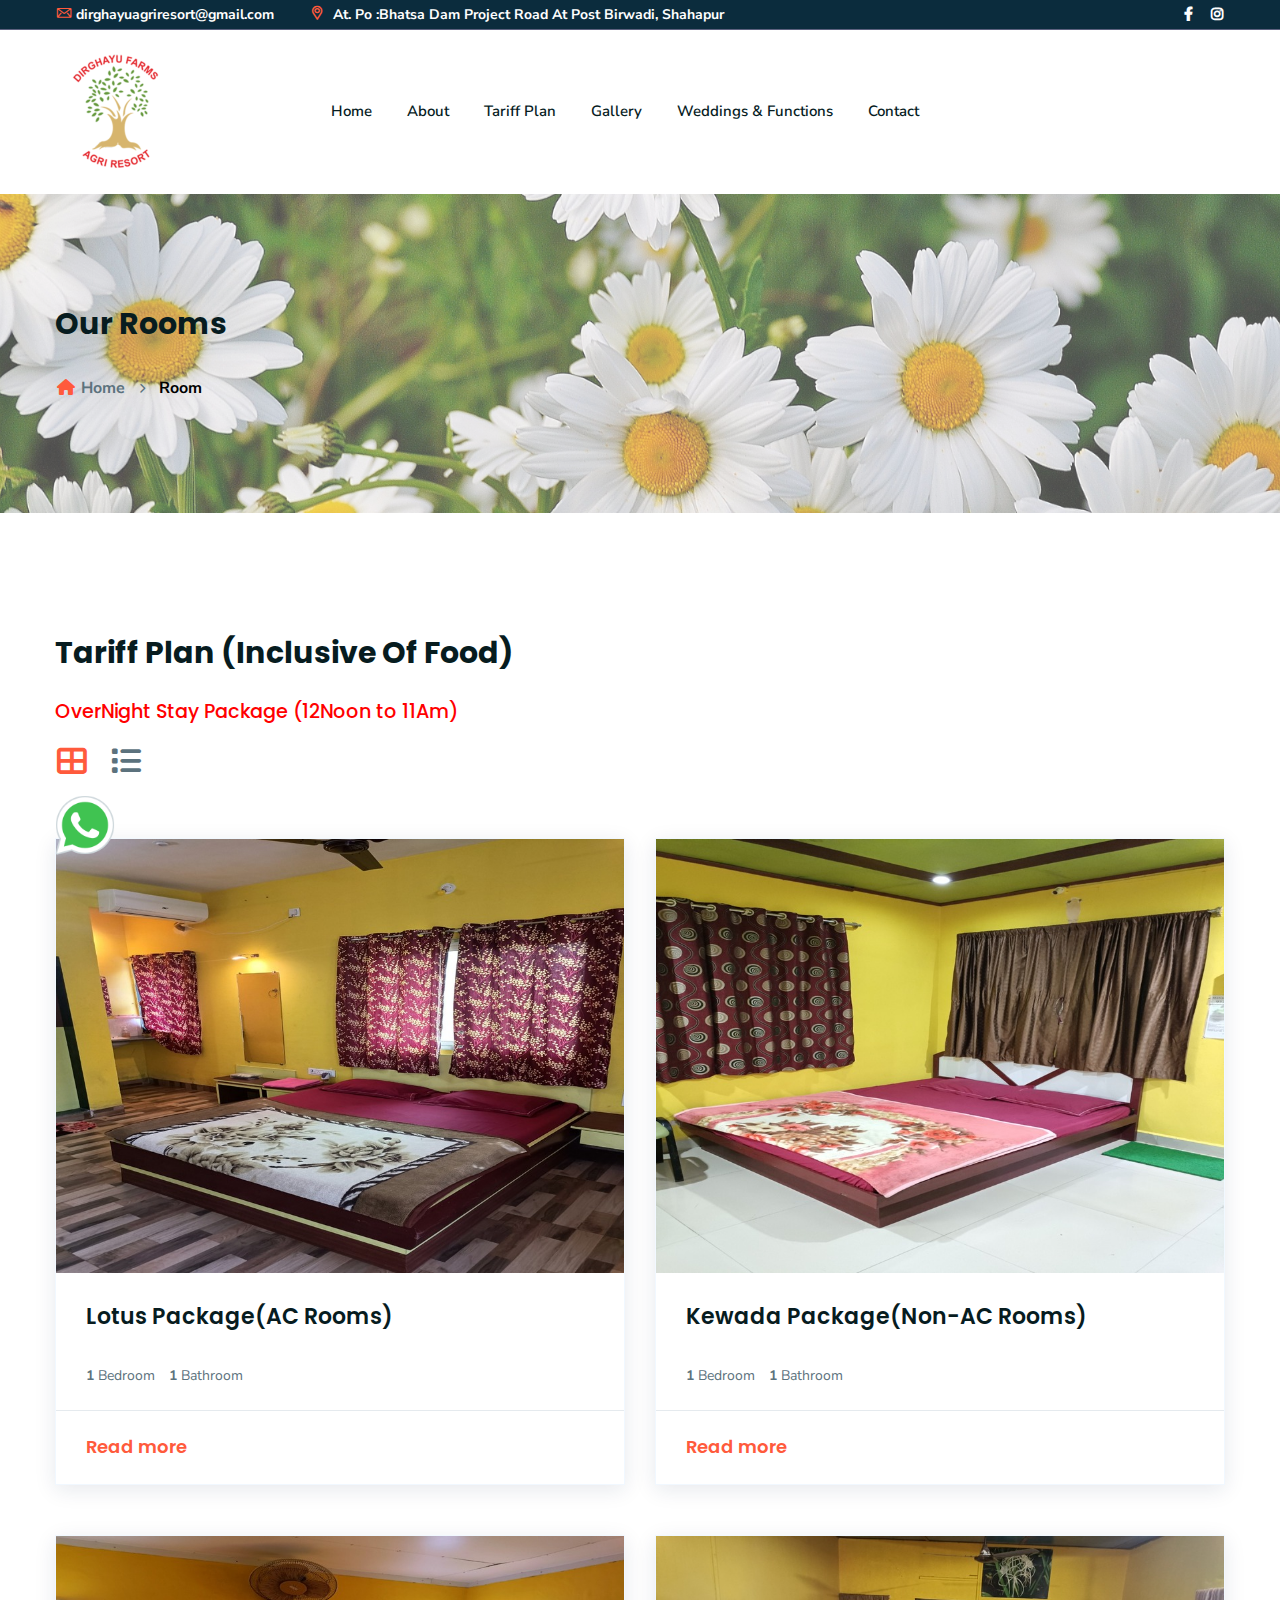
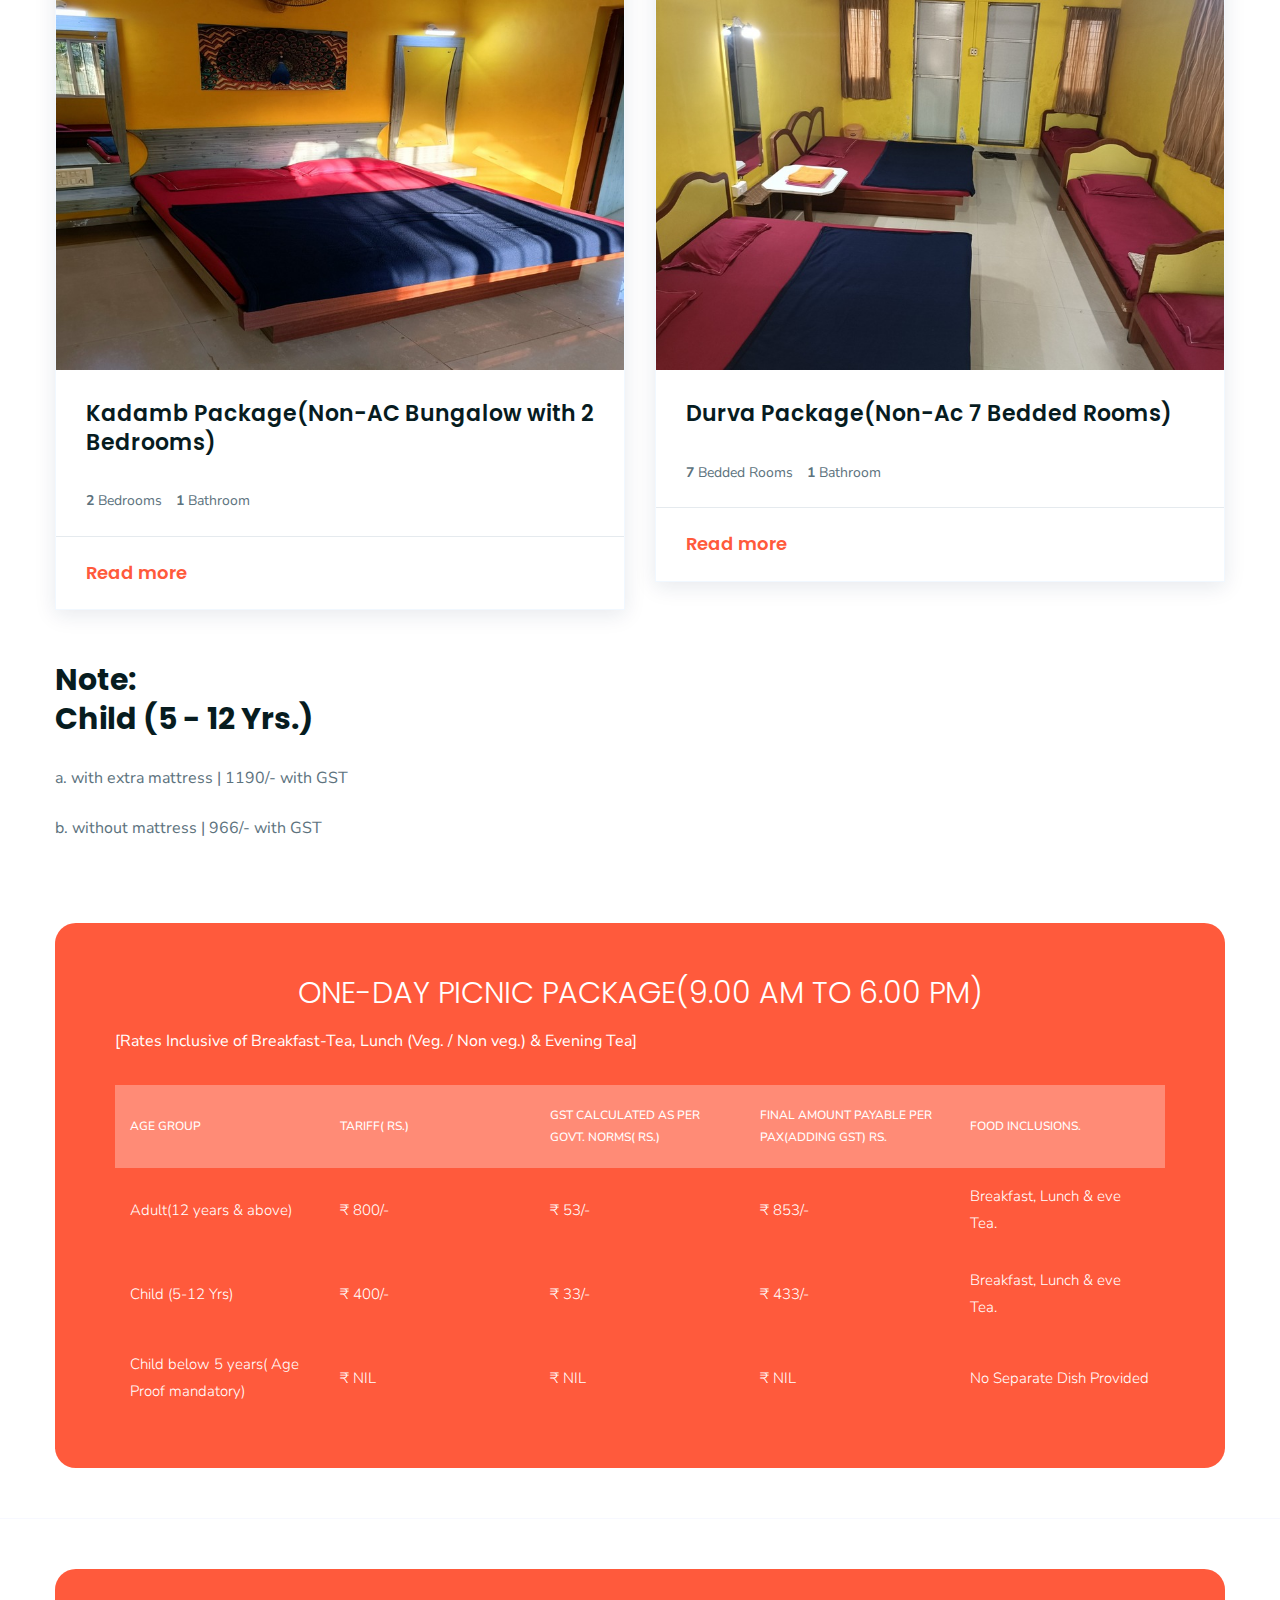
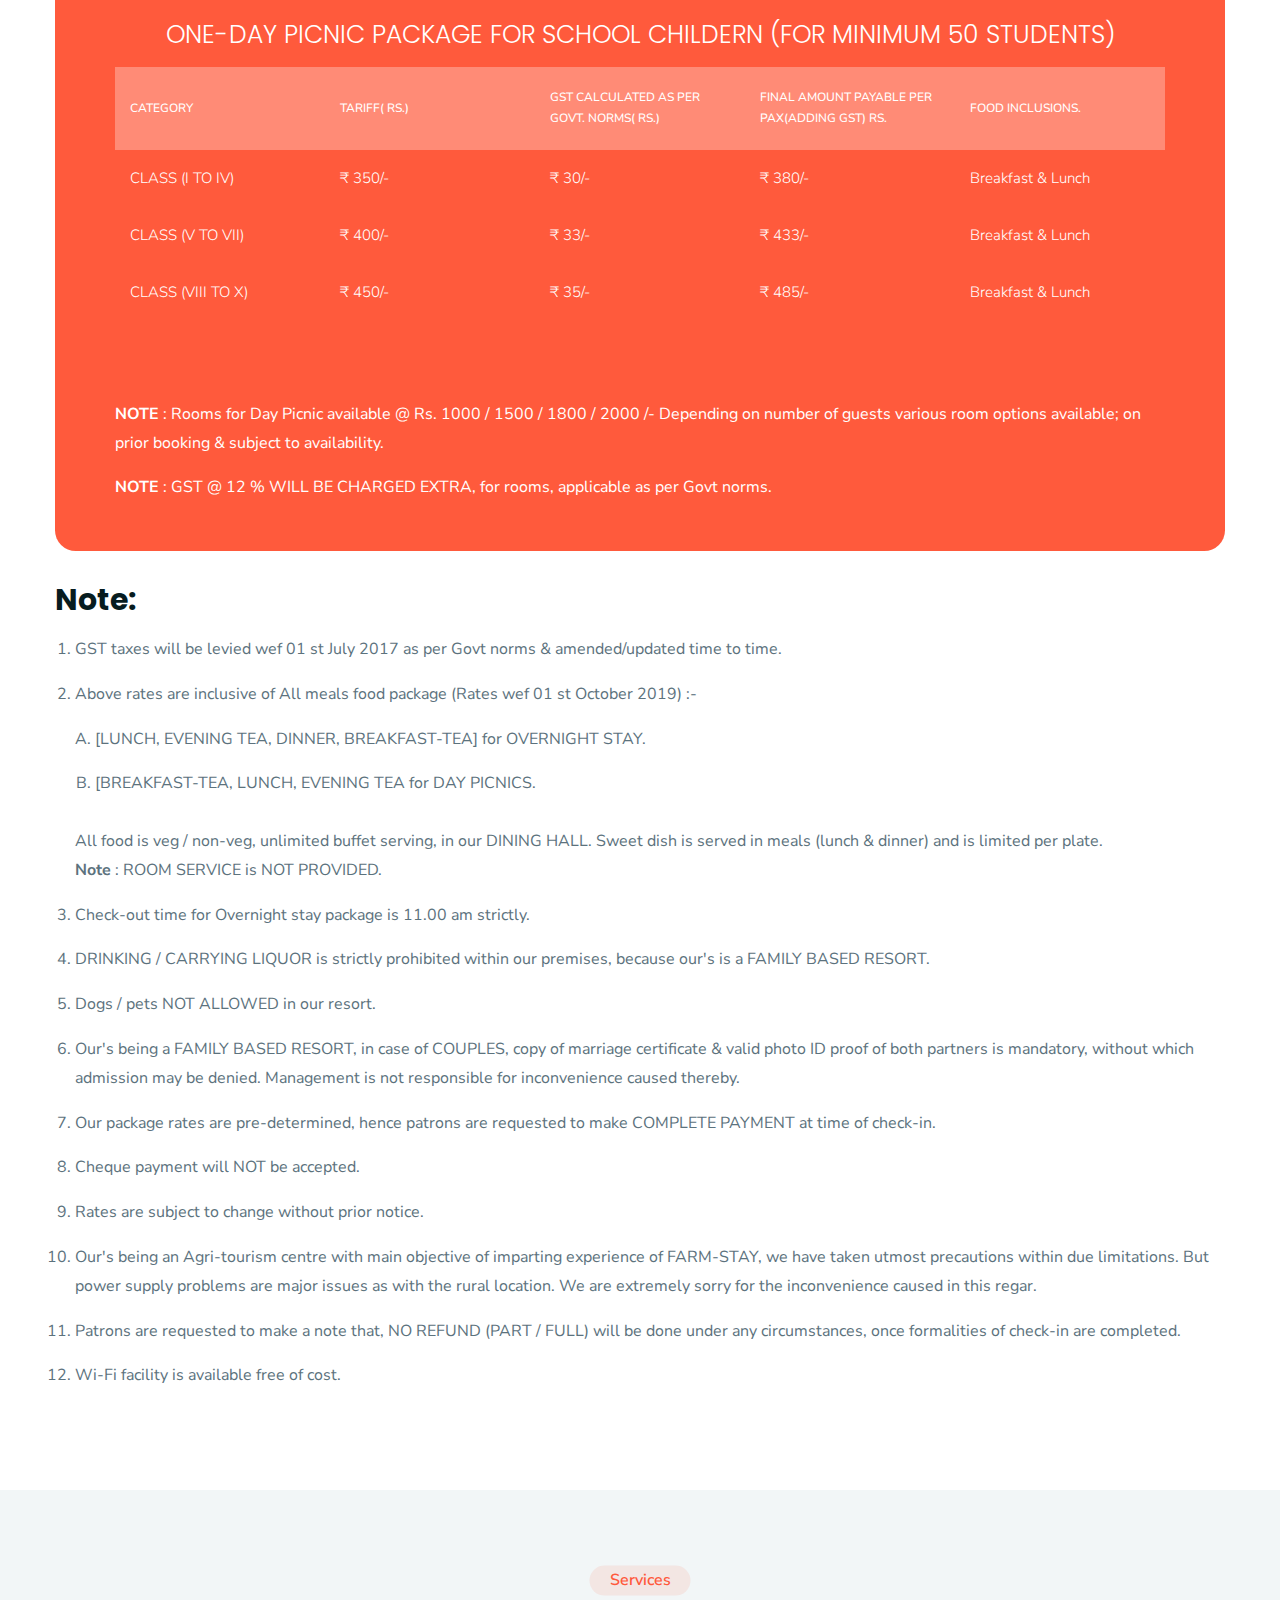
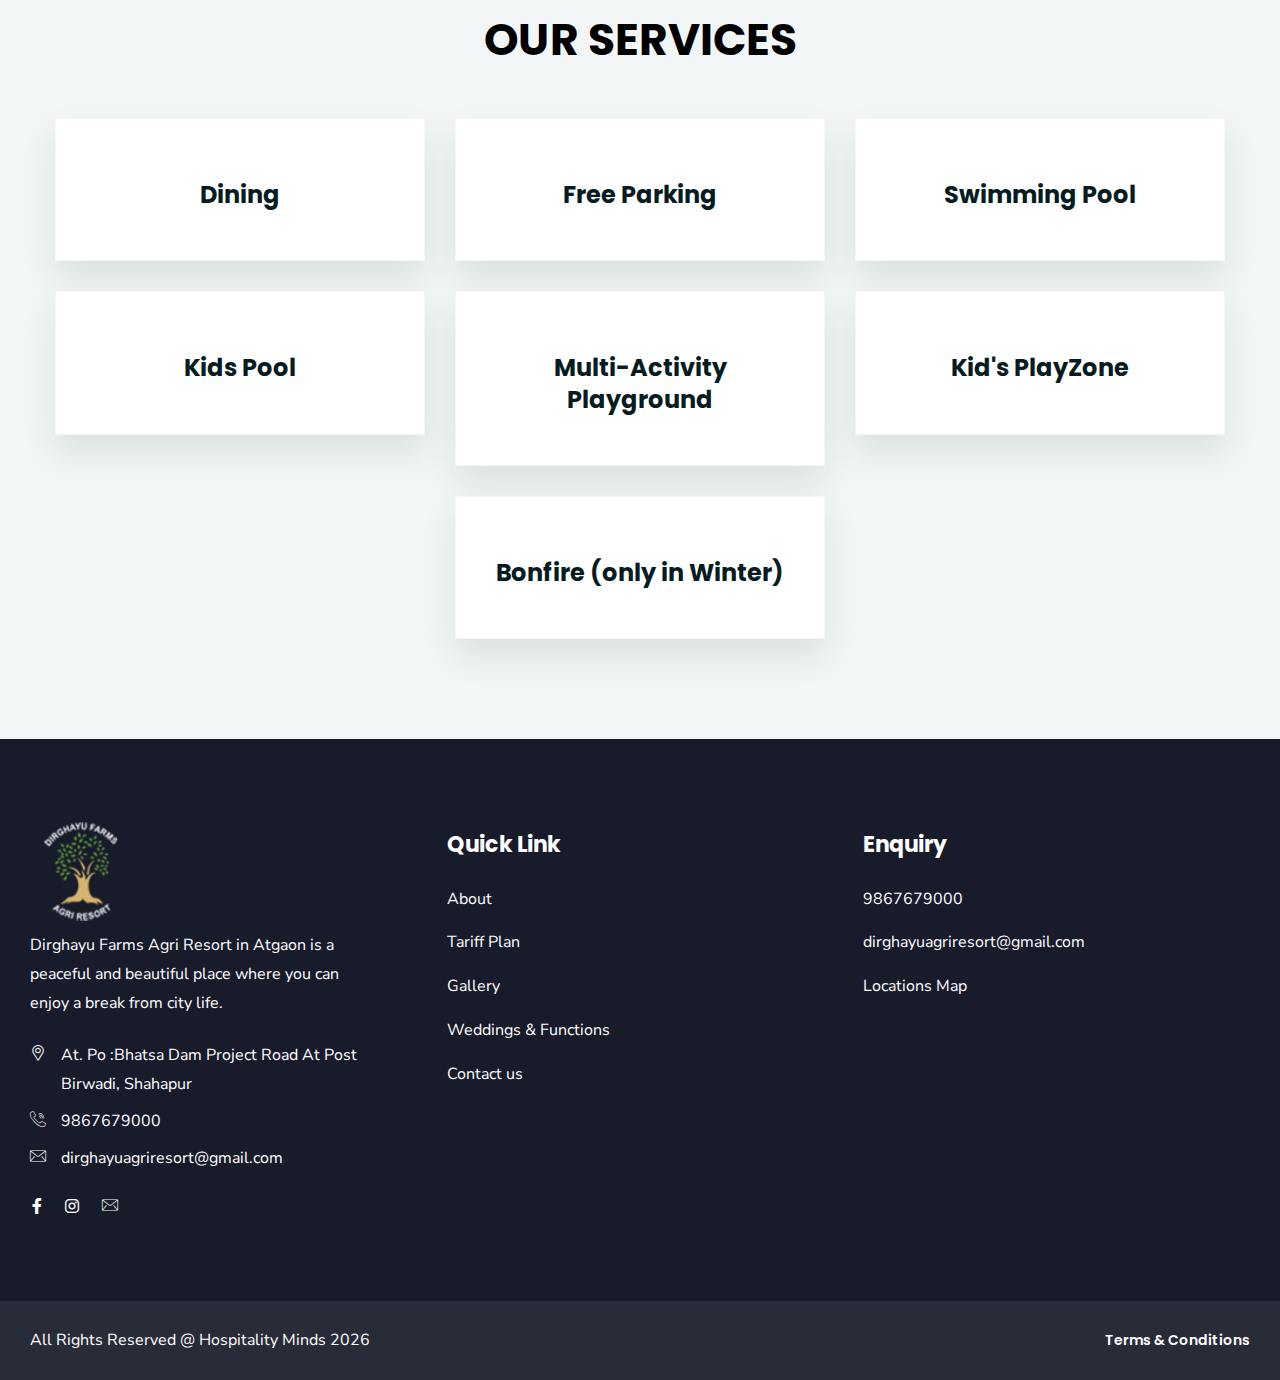
<file: Rooms.html>
<!doctype html>
<html class="no-js" lang="zxx">

<head>
    <meta charset="utf-8">
    <meta http-equiv="x-ua-compatible" content="ie=edge">
    <title>Rooms - Dirghayu Farms Agri Resort</title>
    <meta name="robots" content="noindex, follow" />
    <meta name="description" content="">
    <meta name="viewport" content="width=device-width, initial-scale=1, shrink-to-fit=no">

    <!-- Place favicon.png in the root directory -->
    <link rel="shortcut icon" href="img/favicon.png" type="image/x-icon" />
    <!-- Font Icons css -->
    <link rel="stylesheet" href="css/font-icons.css">
    <!-- plugins css -->
    <link rel="stylesheet" href="css/plugins.css">
    <!-- Main Stylesheet -->
    <link rel="stylesheet" href="css/style.css">
    <!-- Responsive css -->
    <link rel="stylesheet" href="css/responsive.css">
</head>
<style>
   h1{
  font-size: 30px;
  color: #fff;
  text-transform: uppercase;
  font-weight: 300;
  text-align: center;
  margin-bottom: 15px;
}
table{
  width:100%;
  table-layout: fixed;
}
.tbl-header{
  background-color: rgba(255,255,255,0.3);
 }
.tbl-content{
  height:250px;
  overflow-x:auto;
  margin-top: 0px;
  
}
th{
  padding: 20px 15px;
  text-align: left;
  font-weight: 500;
  font-size: 12px;
  color: #fff;
  text-transform: uppercase;
}
td{
  padding: 15px;
  text-align: left;
  vertical-align:middle;
  font-weight: 300;
  font-size: 15px;
  color: #fff;
 
}


/* for custom scrollbar for webkit browser*/

::-webkit-scrollbar {
    width: 6px;
} 
::-webkit-scrollbar-track {
    -webkit-box-shadow: inset 0 0 6px rgba(0,0,0,0.3); 
} 
::-webkit-scrollbar-thumb {
    -webkit-box-shadow: inset 0 0 6px rgba(0,0,0,0.3); 
}
</style>
<style>.whatsapp-icon {
    position: fixed;
    left: 50px;
    bottom: 40px;
    width: 70px;
    height: 70px;
    z-index: 999;}</style>
<body>
    <!--[if lte IE 9]>
        <p class="browserupgrade">You are using an <strong>outdated</strong> browser. Please <a href="https://browsehappy.com/">upgrade your browser</a> to improve your experience and security.</p>
    <![endif]-->
<!--Whatapp -->
<a href="https://wa.me/+919867679000" class="whatsapp-icon" onclick="openWhatsAppChat()" style="display: inline-flex; align-items: center; text-decoration: none;">
    <img src="img/whatsapp.png" alt="WhatsApp Icon" style="vertical-align: middle;">
    
</a>
    <!-- Add your site or application content here -->

<!-- Body main wrapper start -->
<div class="wrapper">

    <!-- HEADER AREA START (header-5) -->
    <header class="ltn__header-area ltn__header-5 ltn__header-transparent--- gradient-color-4---">
        <!-- ltn__header-top-area start -->
        <div class="ltn__header-top-area section-bg-6 top-area-color-white---">
            <div class="container">
                <div class="row">
                    <div class="col-md-7">
                        <div class="ltn__top-bar-menu">
                            <ul>
                                <li><a href="mailto:dirghayuagriresort@gmail.com"><i class="icon-mail"></i>dirghayuagriresort@gmail.com</a></li>
                                <li><a href="https://maps.app.goo.gl/UyA1aAmWi23S4B428"><i class="icon-placeholder"></i> At. Po :Bhatsa Dam Project Road At Post Birwadi, Shahapur</a></li>
                            </ul>
                        </div>
                    </div>
                    <div class="col-md-5">
                        <div class="top-bar-right text-end">
                            <div class="ltn__top-bar-menu">
                                <ul>
                                    <!--<li class="d-none">
                                        <!-- ltn__language-menu 
                                        <div class="ltn__drop-menu ltn__currency-menu ltn__language-menu">
                                            <ul>
                                                <li><a href="#" class="dropdown-toggle"><span class="active-currency">English</span></a>
                                                    <ul>
                                                        <li><a href="#">Arabic</a></li>
                                                        <li><a href="#">Bengali</a></li>
                                                        <li><a href="#">Chinese</a></li>
                                                        <li><a href="#">English</a></li>
                                                        <li><a href="#">French</a></li>
                                                        <li><a href="#">Hindi</a></li>
                                                    </ul>
                                                </li>
                                            </ul>
                                        </div>
                                    </li>
                                    <li>-->
                                        <!-- ltn__social-media -->
                                        <div class="ltn__social-media">
                                            <ul>
                                                <li><a href="https://www.facebook.com/profile.php?id=61552082045412" title="Facebook"><i class="fab fa-facebook-f"></i></a></li>
                                                <li><a href="https://www.instagram.com/dirghayufarmsagriresortpvtltd/" title="Instagram"><i class="fab fa-instagram"></i></a></li>

                                            </ul>
                                        </div>
                                    </li>
                                    <!--<li>
                                        <!-- header-top-btn
                                        <div class="header-top-btn">
                                            <a href="add-listing.html">Add Listing</a>
                                        </div>
                                    </li>-->
                                </ul>
                            </div>
                        </div>
                    </div>
                </div>
            </div>
        </div>
        <!-- ltn__header-top-area end -->
        
        <!-- ltn__header-middle-area start -->
        <div class="ltn__header-middle-area ltn__header-sticky ltn__sticky-bg-white">
            <div class="container">
                <div class="row">
                    <div class="col">
                        <div class="site-logo-wrap">
                            <div class="site-logo">
                                <a href="index.html"><img src="img/logo14.png" alt="Logo"></a>
                            </div>
                            <div class="get-support clearfix d-none">
                                <div class="get-support-icon">
                                    <i class="icon-call"></i>
                                </div>
                                <div class="get-support-info">
                                    <h6>Get Support</h6>
                                        <h4><a href="tel:+919867679000">9867679000</a></h4>
                                </div>
                            </div>
                        </div>
                    </div>
                    <div class="col header-menu-column">
                        <div class="header-menu d-none d-xl-block">
                            <nav>
                                <div class="ltn__main-menu">
                                    <ul>
                                        <li><a href="index.html">Home</a>

                                        </li>
                                        <li><a href="about.html">About</a>
                                            <!--<ul>
                                                <li><a href="about.html">About</a></li>
                                                <li><a href="service.html">Services</a></li>
                                                <li><a href="service-details.html">Service Details</a></li>
                                                <li><a href="portfolio.html">Portfolio</a></li>
                                                <li><a href="portfolio-2.html">Portfolio - 02</a></li>
                                                <li><a href="portfolio-details.html">Portfolio Details</a></li>
                                                <li><a href="team.html">Team</a></li>
                                                <li><a href="team-details.html">Team Details</a></li>
                                                <li><a href="faq.html">FAQ</a></li>
                                                <li><a href="locations.html">Google Map Locations</a></li>
                                            </ul>-->
                                        </li>
                                        <!--<li><a href="Activites.html">Activities</a>-->
                                            <!--<ul>
                                                <li><a href="shop.html">Property Grid</a></li>
                                                <li><a href="shop-list.html">Property List</a></li>
                                                <li><a href="shop-grid.html">Property No Sidebar</a></li>
                                                <li><a href="shop-left-sidebar.html">Property Left sidebar</a></li>
                                                <li><a href="shop-right-sidebar.html">Property right sidebar</a></li>
                                                <li><a href="product-details.html">Property details </a></li>
                                                <li><a href="#">Other Pages <span class="float-end">>></span></a>
                                                    <ul>
                                                        <li><a href="cart.html">Cart</a></li>
                                                        <li><a href="wishlist.html">Wishlist</a></li>
                                                        <li><a href="checkout.html">Checkout</a></li>
                                                        <li><a href="order-tracking.html">Order Tracking</a></li>
                                                        <li><a href="account.html">My Account</a></li>
                                                        <li><a href="login.html">Sign in</a></li>
                                                        <li><a href="register.html">Register</a></li>
                                                    </ul>
                                                </li>
                                            </ul>-->
                                        
                                        
                                        <li><a href="Rooms.html">Tariff Plan</a>
                                            <ul >
                                                <li><a href="LOTUS PACKAGE.html">LOTUS PACKAGE</a></li>
                                                <li><a href="KEWADA PACKAGE.html">KEWADA PACKAGE</a></li>
                                                <li><a href="KADAMB PACKAGE.html">KADAMB PACKAGE</a></li>
                                                <li><a href="DURVA PACKAGE.html">DURVA PACKAGE</a></li>
                                            </ul>
                                            <!--<ul class="mega-menu">
                                                <li><a href="#">Inner Pages</a>
                                                    <ul>
                                                        <li><a href="portfolio.html">Portfolio</a></li>
                                                        <li><a href="portfolio-2.html">Portfolio - 02</a></li>
                                                        <li><a href="portfolio-details.html">Portfolio Details</a></li>
                                                        <li><a href="team.html">Team</a></li>
                                                        <li><a href="team-details.html">Team Details</a></li>
                                                        <li><a href="faq.html">FAQ</a></li>
                                                    </ul>
                                                </li>
                                                <li><a href="#">Inner Pages</a>
                                                    <ul>
                                                        <li><a href="history.html">History</a></li>
                                                        <li><a href="add-listing.html">Add Listing</a></li>
                                                        <li><a href="locations.html">Google Map Locations</a></li>
                                                        <li><a href="404.html">404</a></li>
                                                        <li><a href="contact.html">Contact</a></li>
                                                        <li><a href="coming-soon.html">Coming Soon</a></li>
                                                    </ul>
                                                </li>
                                                <li><a href="#">Shop Pages</a>
                                                    <ul>
                                                        <li><a href="shop.html">Shop</a></li>
                                                        <li><a href="shop-left-sidebar.html">Shop Left sidebar</a></li>
                                                        <li><a href="shop-right-sidebar.html">Shop right sidebar</a></li>
                                                        <li><a href="shop-grid.html">Shop Grid</a></li>
                                                        <li><a href="product-details.html">Shop details </a></li>
                                                        <li><a href="cart.html">Cart</a></li>
                                                    </ul>
                                                </li>
                                                <li>
                                                    <a href="shop.html"><img src="img/banner/menu-banner-1.jpg" alt="#"></a>
                                                </li>
                                            </ul>-->
                                        </li>
                                        <li>
                                            <a href="Gallery.html">Gallery</a>
                                        </li>
                                        <li><a href="Events.html">Weddings & Functions</a>
                                            <!--<ul>
                                                <li><a href="blog.html">News</a></li>
                                                <li><a href="blog-grid.html">News Grid</a></li>
                                                <li><a href="blog-left-sidebar.html">News Left sidebar</a></li>
                                                <li><a href="blog-right-sidebar.html">News Right sidebar</a></li>
                                                <li><a href="blog-details.html">News details</a></li>
                                            </ul>-->
                                        </li>
                                        <li><a href="contact.html">Contact</a></li>

                                    </ul>
                                </div>
                            </nav>
                        </div>
                    </div>
                    <div class="col ltn__header-options ltn__header-options-2 mb-sm-20">
                        <!-- header-search-1 -->
                
                        <!-- user-menu -->
                        
                        <!-- mini-cart -->
                        
                        <!-- mini-cart -->
                        <!-- Mobile Menu Button -->
                        <div class="mobile-menu-toggle d-xl-none">
                            <a href="#ltn__utilize-mobile-menu" class="ltn__utilize-toggle">
                                <svg viewBox="0 0 800 600">
                                    <path d="M300,220 C300,220 520,220 540,220 C740,220 640,540 520,420 C440,340 300,200 300,200" id="top"></path>
                                    <path d="M300,320 L540,320" id="middle"></path>
                                    <path d="M300,210 C300,210 520,210 540,210 C740,210 640,530 520,410 C440,330 300,190 300,190" id="bottom" transform="translate(480, 320) scale(1, -1) translate(-480, -318) "></path>
                                </svg>
                            </a>
                        </div>
                    </div>
                </div>
            </div>
        </div>
        <!-- ltn__header-middle-area end -->
    </header>
    <!-- HEADER AREA END -->
    <!-- Utilize Mobile Menu Start -->
    <div id="ltn__utilize-mobile-menu" class="ltn__utilize ltn__utilize-mobile-menu">
        <div class="ltn__utilize-menu-inner ltn__scrollbar">
            <div class="ltn__utilize-menu-head">
                <div class="site-logo">
                    <a href="index.html"><img src="img/logo.png" alt="Logo"></a>
                </div>
                <button class="ltn__utilize-close">×</button>
            </div>
            <div class="ltn__utilize-menu-search-form">
                <form action="#">
                    <input type="text" placeholder="Search...">
                    <button><i class="fas fa-search"></i></button>
                </form>
            </div>
            <div class="ltn__utilize-menu">
                <ul>
                    <li><a href="index.html">Home</a>

                    </li>
                    <li><a href="about.html">About</a>
                        <!--<ul>
                            <li><a href="about.html">About</a></li>
                            <li><a href="service.html">Services</a></li>
                            <li><a href="service-details.html">Service Details</a></li>
                            <li><a href="portfolio.html">Portfolio</a></li>
                            <li><a href="portfolio-2.html">Portfolio - 02</a></li>
                            <li><a href="portfolio-details.html">Portfolio Details</a></li>
                            <li><a href="team.html">Team</a></li>
                            <li><a href="team-details.html">Team Details</a></li>
                            <li><a href="faq.html">FAQ</a></li>
                            <li><a href="locations.html">Google Map Locations</a></li>
                        </ul>-->
                    </li>
                    <!--<li><a href="Activites.html">Activities</a>-->
                        <!--<ul>
                            <li><a href="shop.html">Property Grid</a></li>
                            <li><a href="shop-list.html">Property List</a></li>
                            <li><a href="shop-grid.html">Property No Sidebar</a></li>
                            <li><a href="shop-left-sidebar.html">Property Left sidebar</a></li>
                            <li><a href="shop-right-sidebar.html">Property right sidebar</a></li>
                            <li><a href="product-details.html">Property details </a></li>
                            <li><a href="#">Other Pages <span class="float-end">>></span></a>
                                <ul>
                                    <li><a href="cart.html">Cart</a></li>
                                    <li><a href="wishlist.html">Wishlist</a></li>
                                    <li><a href="checkout.html">Checkout</a></li>
                                    <li><a href="order-tracking.html">Order Tracking</a></li>
                                    <li><a href="account.html">My Account</a></li>
                                    <li><a href="login.html">Sign in</a></li>
                                    <li><a href="register.html">Register</a></li>
                                </ul>
                            </li>
                        </ul>-->
                    
                    
                    <li><a href="Rooms.html">Tariff Plan<span class="float-end">>></span></a>
                        <ul >
                            <li><a href="LOTUS PACKAGE.html">LOTUS PACKAGE</a></li>
                            <li><a href="KEWADA PACKAGE.html">KEWADA PACKAGE</a></li>
                            <li><a href="KADAMB PACKAGE.html">KADAMB PACKAGE</a></li>
                            <li><a href="DURVA PACKAGE.html">DURVA PACKAGE</a></li>
                        </ul>
                        <!--<ul class="mega-menu">
                            <li><a href="#">Inner Pages</a>
                                <ul>
                                    <li><a href="portfolio.html">Portfolio</a></li>
                                    <li><a href="portfolio-2.html">Portfolio - 02</a></li>
                                    <li><a href="portfolio-details.html">Portfolio Details</a></li>
                                    <li><a href="team.html">Team</a></li>
                                    <li><a href="team-details.html">Team Details</a></li>
                                    <li><a href="faq.html">FAQ</a></li>
                                </ul>
                            </li>
                            <li><a href="#">Inner Pages</a>
                                <ul>
                                    <li><a href="history.html">History</a></li>
                                    <li><a href="add-listing.html">Add Listing</a></li>
                                    <li><a href="locations.html">Google Map Locations</a></li>
                                    <li><a href="404.html">404</a></li>
                                    <li><a href="contact.html">Contact</a></li>
                                    <li><a href="coming-soon.html">Coming Soon</a></li>
                                </ul>
                            </li>
                            <li><a href="#">Shop Pages</a>
                                <ul>
                                    <li><a href="shop.html">Shop</a></li>
                                    <li><a href="shop-left-sidebar.html">Shop Left sidebar</a></li>
                                    <li><a href="shop-right-sidebar.html">Shop right sidebar</a></li>
                                    <li><a href="shop-grid.html">Shop Grid</a></li>
                                    <li><a href="product-details.html">Shop details </a></li>
                                    <li><a href="cart.html">Cart</a></li>
                                </ul>
                            </li>
                            <li>
                                <a href="shop.html"><img src="img/banner/menu-banner-1.jpg" alt="#"></a>
                            </li>
                        </ul>-->
                    </li>
                    <li>
                        <a href="Gallery.html">Gallery</a>
                    </li>
                    <li><a href="Events.html">Weddings & Functions</a>
                        <!--<ul>
                            <li><a href="blog.html">News</a></li>
                            <li><a href="blog-grid.html">News Grid</a></li>
                            <li><a href="blog-left-sidebar.html">News Left sidebar</a></li>
                            <li><a href="blog-right-sidebar.html">News Right sidebar</a></li>
                            <li><a href="blog-details.html">News details</a></li>
                        </ul>-->
                    </li>
                    <li><a href="contact.html">Contact</a></li>

                </ul>
            </div>
            
            <div class="ltn__social-media-2">
                <ul>
                    <li><a href="https://www.facebook.com/profile.php?id=61552082045412" title="Facebook"><i class="fab fa-facebook-f"></i></a></li>
                    <li><a href="https://www.instagram.com/dirghayufarmsagriresortpvtltd/" title="Instagram"><i class="fab fa-instagram"></i></a></li>
                </ul>
            </div>
        </div>
    </div>
    <!-- Utilize Mobile Menu End -->

    <div class="ltn__utilize-overlay"></div>

    <!-- BREADCRUMB AREA START -->
    <div class="ltn__breadcrumb-area text-left bg-overlay-white-30 bg-image  " data-bs-bg="img/3.png">
        <div class="container">
            <div class="row">
                <div class="col-lg-12">
                    <div class="ltn__breadcrumb-inner">
                        <h2 class="page-title">Our Rooms</h2>
                        <div class="ltn__breadcrumb-list">
                            <ul>
                                <li><a href="index.html"><span class="ltn__secondary-color"><i class="fas fa-home"></i></span> Home</a></li>
                                <li>Room</li>
                            </ul>
                        </div>
                    </div>
                </div>
            </div>
        </div>
    </div>
    <!-- BREADCRUMB AREA END -->
    
    <!-- PRODUCT DETAILS AREA START -->
    <div class="ltn__product-area ltn__product-gutter mb-20">
        <div class="container">
            <div class="row">
                <div class="col-lg-12">
                    <div class="ltn__shop-options">
                        <ul>
                            <li>
                                <h2 >Tariff Plan (Inclusive Of Food)</h2>
                            </li>
                        </ul>
                        <ul>
                        
                            <li >
                                <div class="showing-product-number ">
                                    <span style="color: red; font-weight: 600px; font-size: larger;">OverNight Stay Package (12Noon to 11Am)</span>
                                 </div>
                             </li>
                        
                        </ul>
                        <ul>
                            <li>
                                <div class="ltn__grid-list-tab-menu ">
                                    <div class="nav" >
                                        
                                        <a class="active show" data-bs-toggle="tab" href="#liton_product_grid"><i class="fas fa-th-large"></i></a>
                                        <a data-bs-toggle="tab" href="#liton_product_list"><i class="fas fa-list"></i></a>
                                        
                                        <!--<a class="active show" data-bs-toggle="tab" href="#liton_product_grid"><i class="fas fa-th-large"></i></a>
                                        <a data-bs-toggle="tab" href="#liton_product_list"><i class="fas fa-list"></i></a>-->
                                    </div>
                                </div>
                            </li>
                            <li>
                                
                               <!--<div class="short-by text-center">
                                    <select class="nice-select">
                                        <option>Default sorting</option>
                                        <option>Sort by popularity</option>
                                        <option>Sort by new arrivals</option>
                                        <option>Sort by price: low to high</option>
                                        <option>Sort by price: high to low</option>
                                    </select>
                                </div> -->
                                <!---->
                            </li>
                           <!-- <li>
                               <div class="showing-product-number">
                                    <span>12Noon to 11Am</span>
                                </div>
                            </li>-->
                        </ul>
                        

                    </div>
                    <div class="tab-content">
                        <div class="tab-pane fade active show" id="liton_product_grid">
                            <div class="ltn__product-tab-content-inner ltn__product-grid-view">
                                <div class="row">
                                    <div class="col-lg-12">
                                        <!-- Search Widget -->
                                        <!--<div class="ltn__search-widget mb-30">
                                            <form action="#">
                                                <input type="text" name="search" placeholder="Search your keyword...">
                                                <button type="submit"><i class="fas fa-search"></i></button>
                                            </form>
                                        </div>-->
                                    </div>
                                    <!-- ltn__product-item -->
                                    <div class="col-lg-6 col-sm-6 col-12">
                                        <div class="ltn__product-item ltn__product-item-4 ltn__product-item-5 text-center---">
                                            <div class="product-img">
                                                <a href="LOTUS PACKAGE.html"><img src="img/rooms/3.jpeg" alt="#"></a>
                                                
                                            </div>
                                            <div class="product-info">
                                                
                                                <h2 class="product-title"><a href="LOTUS PACKAGE.html">Lotus Package(AC Rooms)</a></h2>
                                                
                                                <ul class="ltn__list-item-2--- ltn__list-item-2-before--- ltn__plot-brief">
                                                    <li><span>1 </span>
                                                        Bedroom
                                                    </li>
                                                    <li><span>1 </span>
                                                        Bathroom
                                                    </li> 
                                                </ul>   
                                            </div>
                                            <div class="product-info-bottom">
                                                <div class="product-price">
                                                    <a href="KADAMB PACKAGE.html"><a href="LOTUS PACKAGE.html">Read more</a></a>
                                                </div>
                                            </div>
                                        </div>
                                    </div>
                                    <!-- ltn__product-item -->
                                    <div class="col-lg-6 col-sm-6 col-12">
                                        <div class="ltn__product-item ltn__product-item-4 ltn__product-item-5 text-center---">
                                            <div class="product-img">
                                                <a href="KEWADA PACKAGE.html"><img src="img/rooms/4.jpeg" alt="#"></a>
                                                
                                            </div>
                                            <div class="product-info">
                                                
                                                <h2 class="product-title"><a href="KEWADA PACKAGE.html">Kewada Package(Non-AC Rooms)</a></h2>
                                                
                                                <ul class="ltn__list-item-2--- ltn__list-item-2-before--- ltn__plot-brief">
                                                    <li><span>1 </span>
                                                        Bedroom
                                                    </li>
                                                    <li><span>1 </span>
                                                        Bathroom
                                                    </li> 
                                                </ul>   
                                            </div>
                                            <div class="product-info-bottom">
                                                <div class="product-price">
                                                    <a href="KADAMB PACKAGE.html"><a href="KEWADA PACKAGE.html">Read more</a></a>
                                                </div>
                                            </div>
                                        </div>
                                    </div>
                                    <!-- ltn__product-item -->
                                    <div class="col-lg-6 col-sm-6 col-12">
                                        <div class="ltn__product-item ltn__product-item-4 ltn__product-item-5 text-center---">
                                            <div class="product-img">
                                                <a href="KADAMB PACKAGE.html"><img src="img/rooms/1.jpeg" alt="#"></a>
                                                
                                            </div>
                                            <div class="product-info">
                                                
                                                <h2 class="product-title"><a href="KADAMB PACKAGE.html">Kadamb Package(Non-AC Bungalow with 2 Bedrooms)</a></h2>
                                                
                                                <ul class="ltn__list-item-2--- ltn__list-item-2-before--- ltn__plot-brief">
                                                    <li><span>2 </span>
                                                        Bedrooms
                                                    </li>
                                                    <li><span>1 </span>
                                                        Bathroom
                                                    </li> 
                                                </ul>   
                                            </div>
                                            <div class="product-info-bottom">
                                                <div class="product-price">
                                                    <a href="KADAMB PACKAGE.html"><a href="KADAMB PACKAGE.html">Read more</a></a>
                                                </div>
                                            </div>
                                        </div>
                                    </div>
                                    <!-- ltn__product-item -->
                                    <div class="col-lg-6 col-sm-6 col-12">
                                        <div class="ltn__product-item ltn__product-item-4 ltn__product-item-5 text-center---">
                                            <div class="product-img">
                                                <a href="DURVA PACKAGE.html"><img src="img/rooms/2.jpeg" alt="#"></a>
                                                
                                            </div>
                                            <div class="product-info">
                                                
                                                <h2 class="product-title"><a href="DURVA PACKAGE.html">Durva Package(Non-Ac 7 Bedded Rooms)</a></h2>
                                                
                                                <ul class="ltn__list-item-2--- ltn__list-item-2-before--- ltn__plot-brief">
                                                    <li><span>7 </span>
                                                        Bedded Rooms
                                                    </li>
                                                    <li><span>1 </span>
                                                        Bathroom
                                                    </li> 
                                                </ul>   
                                            </div>
                                            <div class="product-info-bottom">
                                                <div class="product-price">
                                                    <a href="DURVA PACKAGE.html"><span>Read more</span></a>
                                                </div>
                                            </div>
                                        </div>
                                    </div>
                                    <!-- ltn__product-item -->
                                   
                                    <!--  -->
                                </div>
                            </div>
                        </div>
                        <div class="tab-pane fade" id="liton_product_list">
                            <div class="ltn__product-tab-content-inner ltn__product-list-view">
                                <div class="row">
                                    <div class="col-lg-12">
                                        <!-- Search Widget -->
                                        <!--<div class="ltn__search-widget mb-30">
                                            <form action="#">
                                                <input type="text" name="search" placeholder="Search your keyword...">
                                                <button type="submit"><i class="fas fa-search"></i></button>
                                            </form>
                                        </div>-->
                                    </div>
                                    <!-- ltn__product-item -->
                                    <div class="col-lg-12">
                                        <div class="ltn__product-item ltn__product-item-4 ltn__product-item-5">
                                            <div class="product-img">
                                                <a href="LOTUS PACKAGE.html"><img src="img/rooms/3.jpeg" alt="#"></a>
                                            </div>
                                            <div class="product-info">
                                                
                                                <h2 class="product-title"><a href="LOTUS PACKAGE.html">Lotus Package(AC Room)</a></h2>
                                                
                                                <ul class="ltn__list-item-2--- ltn__list-item-2-before--- ltn__plot-brief">
                                                    <li><span>1 </span>
                                                        Bedroom
                                                    </li>
                                                    <li><span>1 </span>
                                                        Bathroom
                                                    </li>
                                                    <li><span>2 </span>
                                                        Person Occupancy
                                                    </li>
                                                </ul>
                                            </div>
                                            <div class="product-info-bottom">
                                                <div class="real-estate-agent">
                                                    
                                                    <div class="agent-brief">
                                                        <!--<h6><a href="team-details.html">William Seklo</a></h6>-->
                                                        <h6>Enhance Your Dirghayu Farms Experience: Unwind and Save with Our Exclusive Package.</h6>
                                                    </div>
                                                </div>
                                                
                                            </div>
                                        </div>
                                    </div>
                                    <!-- ltn__product-item -->
                                    <div class="col-lg-12">
                                        <div class="ltn__product-item ltn__product-item-4 ltn__product-item-5">
                                            <div class="product-img">
                                                <div class="product-badge">
                                                    <!--<ul>
                                                        <li class="sale-badg">For Rent</li>
                                                    </ul>-->
                                                </div>
                                                <a href="KEWADA PACKAGE.html"><img src="img/rooms/4.jpeg" alt="#"></a>
                                            </div>
                                            <div class="product-info">
                                                
                                                <h2 class="product-title"><a href="KEWADA PACKAGE.html">Kewada Package (Non-Ac Room)</a></h2>
                                                
                                                <ul class="ltn__list-item-2--- ltn__list-item-2-before--- ltn__plot-brief">
                                                    <li><span>1 </span>
                                                        Bedroom
                                                    </li>
                                                    <li><span>1 </span>
                                                        Bathroom
                                                    </li>
                                                    <li><span>2 </span>
                                                        Person Occupancy
                                                    </li>
                                                    
                                                </ul>
                                            </div>
                                            <div class="product-info-bottom">
                                                <div class="real-estate-agent">
                                                    
                                                    <div class="agent-brief">
                                                        <!--<h6><a href="team-details.html">William Seklo</a></h6>
                                                        <small>Estate Agents</small>-->
                                                        <h6>Experience the Beauty of Dirghayu Farms' Exclusive Nature Package: A Relaxing Escape Surrounded by Scented Flowers.</h6>
                                                    </div>
                                                </div>
                                                
                                            </div>
                                        </div>
                                    </div>
                                    <!-- ltn__product-item -->
                                    <div class="col-lg-12">
                                        <div class="ltn__product-item ltn__product-item-4 ltn__product-item-5">
                                            <div class="product-badge">
                                                <!--<ul>
                                                    <li class="sale-badg">For Rent</li>
                                                </ul>-->
                                            </div>
                                            <div class="product-img">
                                                <a href="KADAMB PACKAGE.html"><img src="img/rooms/1.jpeg" alt="#"></a>
                                            </div>
                                            <div class="product-info">
                                                
                                                <h2 class="product-title"><a href="KADAMB PACKAGE.html">Kadamb Package (Non-Ac Bungalow with 2 bedrooms)</a></h2>
                                                
                                                <ul class="ltn__list-item-2--- ltn__list-item-2-before--- ltn__plot-brief">
                                                    <li><span>2 </span>
                                                        Bedrooms
                                                    </li>
                                                    <li><span>1 </span>
                                                        Bathroom
                                                    </li>
                                                    <li><span>4 </span>
                                                        Person Occupancy
                                                    </li>
                                                    
                                                    
                                                </ul>
                                            </div>
                                            <div class="product-info-bottom">
                                                <div class="real-estate-agent">
                                                    
                                                    <div class="agent-brief">
                                                        <!--<h6><a href="team-details.html">William Seklo</a></h6>
                                                        <small>Estate Agents</small>-->
                                                        <h6>Unwind and Reconnect with nature at Dirghayu Farms: Your complete stay for relaxation, farm adventures, and farm-fresh delights.</h6>
                                                    </div>
                                                </div>
                                                
                                            </div>
                                        </div>
                                    </div>
                                    <!-- ltn__product-item -->
                                    <div class="col-lg-12">
                                        <div class="ltn__product-item ltn__product-item-4 ltn__product-item-5">
                                            <div class="product-img">
                                                <a href="DURVA PACKAGE.html"><img src="img/rooms/2.jpeg" alt="#"></a>
                                            </div>
                                            <div class="product-info">
                                                
                                                <h2 class="product-title"><a href="DURVA PACKAGE.html">Durva Package (Non-Ac 7 Bedded Rooms)</a></h2>
                                                
                                                <ul class="ltn__list-item-2--- ltn__list-item-2-before--- ltn__plot-brief">
                                                    <li><span>7 </span>
                                                        Bedded Rooms
                                                    </li>
                                                    <li><span>1 </span>
                                                        Bathroom
                                                    </li>
                                                    <li><span>7 </span>
                                                        Person Occupancy
                                                    </li>
                                                </ul>
                                            </div>
                                            <div class="product-info-bottom">
                                                <div class="real-estate-agent">
                                                    
                                                    <div class="agent-brief">
                                                        <!--<h6><a href="team-details.html">William Seklo</a></h6>
                                                        <small>Estate Agents</small>-->
                                                        <h6>At Dirghayu Farms Agri Resort, experience the ultimate farm retreat that combines relaxation and adventure, perfect for everyone in your family.</h6>
                                                    </div>
                                                </div>
                                                
                                            </div>
                                        </div>
                                    </div>
                                    <!-- ltn__product-item -->
                                    
                                    <!--  -->
                                </div>
                            </div>
                        </div>
                    </div>
                    <div class="ltn__shop-options">
                        <h2>Note:<br>Child (5 - 12 Yrs.)</h2>
                        <ul>
                            <li> a. with extra mattress  |  1190/- with GST</li>
                            
                        </ul>
                        <ul>
                            <li> b. without mattress |  966/- with GST</li>
                            
                        </ul>
                    </div>

                </div>
            </div>
        </div>
    </div>
    
    
  
    <div class="ltn__call-to-action-area call-to-action-6 ">
        <div class="container">
            <div class="row">
                <div class="col-lg-12">
                    <div class="call-to-action-inner call-to-action-inner-6 ltn__secondary-bg position-relative text-center---"style="border-radius: 1.3rem;">
                        <div class="coll-to-info text-color-white">
                            <h1>One-Day Picnic Package(9.00 AM TO 6.00 PM)</h1>
                            
                            <p>[Rates Inclusive of Breakfast-Tea, Lunch (Veg. / Non veg.) & Evening Tea]</p><br>
                            <div class="tbl-header">
                                <table cellpadding="0" cellspacing="0">
                                  <thead>
                                    <tr>
                                        <th>Age Group</th>
                                        <th>Tariff( Rs.)</th>
                                        <th>GST Calculated as per Govt. norms( Rs.)</th>
                                        <th>Final Amount Payable Per Pax(Adding GST) Rs.</th>
                                        <th>Food Inclusions.</th>
                                    </tr>
                                  </thead>
                                </table>
                              </div>
                              <div class="tbl-content">
                                <table cellpadding="0" cellspacing="0">
                                  <tbody>
                                    <tr>
                                      <td>Adult(12 years & above)</td>
                                      <td>&#x20b9; 800/- </td>
                                      <td>&#x20b9; 53/-</td>
                                      <td>&#x20b9; 853/-</td> 
                                      <td>Breakfast, Lunch & eve Tea.</td>
                                    </tr>
                                    <tr>
                                      <td>Child (5-12 Yrs)</td>
                                      <td>&#x20b9; 400/-</td>
                                      <td>&#x20b9; 33/-</td>
                                      <td>&#x20b9; 433/-</td>
                                      <td>Breakfast, Lunch & eve Tea.</td>
                                    </tr>
                                    <tr>
                                        <td>Child below 5 years( Age Proof mandatory)</td>
                                        <td>&#x20b9; NIL</td>
                                        <td>&#x20b9; NIL</td>
                                        <td>&#x20b9; NIL</td>
                                        <td>No Separate Dish Provided</td>
                                      </tr>
                                  </tbody>
                                </table>
                              </div>
                        </div>
                    </div>
                </div>
            </div>
        </div>
    </div>
    <hr>
    <div class="ltn__call-to-action-area call-to-action-6 " >
        <div class="container">
            <div class="row">
                <div class="col-lg-12">
                    <div class="call-to-action-inner call-to-action-inner-6 ltn__secondary-bg position-relative text-center---"style="border-radius: 1.3rem;">
                        <div class="coll-to-info text-color-white">
                            <h1 style="font-size: 25px !important;">One-Day Picnic Package For School Childern (For Minimum 50 Students)</h1>
                            <div class="tbl-header">
                                <table cellpadding="0" cellspacing="0" >
                                  <thead>
                                    <tr>
                                      <th>Category</th>
                                      <th>Tariff( Rs.)</th>
                                      <th>GST Calculated as per Govt. norms( Rs.)</th>
                                      <th>Final Amount Payable Per Pax(Adding GST) Rs.</th>
                                      <th>Food Inclusions.</th>
                                      
                                    </tr>
                                  </thead>
                                </table>
                              </div>
                              <div class="tbl-content">
                                <table cellpadding="0" cellspacing="0" >
                                  <tbody>
                                    <tr>
                                      <td>CLASS (I TO IV)</td>
                                      <td>&#x20b9; 350/- </td>
                                      <td>&#x20b9; 30/-</td>
                                      <td>&#x20b9; 380/-</td> 
                                      <td>Breakfast & Lunch</td>
                                    </tr>
                                    <tr>
                                      <td>CLASS (V TO VII)</td>
                                      <td>&#x20b9; 400/-</td>
                                      <td>&#x20b9; 33/-</td>
                                      <td>&#x20b9; 433/-</td>
                                      <td>Breakfast & Lunch</td>
                                    </tr>
                                    <tr>
                                        <td>CLASS (VIII TO X)</td>
                                        <td>&#x20b9; 450/-</td>
                                        <td>&#x20b9; 35/-</td>
                                        <td>&#x20b9; 485/-</td>
                                        <td>Breakfast & Lunch</td>
                                      </tr>
                                  </tbody>
                                </table>
                            </div>
                            <p><b>NOTE</b> : Rooms for Day Picnic available @ Rs. 1000 / 1500 / 1800 / 2000 /-
                                Depending on number of guests various room options available;
                                on prior booking & subject to availability. </p>
                            <p><b>NOTE</b> : GST @ 12 % WILL BE CHARGED EXTRA, for rooms, applicable as per Govt norms.</p>
                        </div>
                    </div>
                </div>
            </div>
        </div>
    </div><br>
    <div class="ltn__product-area ltn__product-gutter mb-50">
        <div class="container">
            <div class="row">
                <div class="col-lg-12">
                    <div class="ltn__shop-options">
                        <h2>Note:</h2>
                        <div class="text">
                            <ol>
                                <li> GST taxes will be levied wef 01 st July 2017 as per Govt norms & amended/updated time to time.</li>
                                <li>Above rates are inclusive of All meals food package (Rates wef 01 st October 2019) :-
                                    <ol type="A"><li> [LUNCH, EVENING TEA, DINNER, BREAKFAST-TEA] for OVERNIGHT STAY. </li> 
                                        <li>[BREAKFAST-TEA, LUNCH, EVENING TEA for DAY PICNICS. </li></ol><br>
                                        All food is veg / non-veg, unlimited buffet serving, in our DINING HALL.
                                        Sweet dish is served in meals (lunch & dinner) and is limited per plate.
                                        <br><b>Note </b>: ROOM SERVICE is NOT PROVIDED.      
                                </li>
                                
                                <li>Check-out time for Overnight stay package is 11.00 am strictly.</li>
                                <li>DRINKING / CARRYING LIQUOR is strictly prohibited within our premises, because our's is a FAMILY BASED RESORT.</li>
                                <li>Dogs / pets NOT ALLOWED in our resort.</li>
                                <li>Our's being a FAMILY BASED RESORT, in case of COUPLES, copy of marriage certificate & valid photo ID proof of both
                                    partners is mandatory, without which admission may be denied. Management is not responsible for inconvenience
                                    caused thereby.</li>
                                <li>Our package rates are pre-determined, hence patrons are requested to make COMPLETE PAYMENT at time of check-in.</li>
                                <li>Cheque payment will NOT be accepted.</li>
                                <li>Rates are subject to change without prior notice.</li>
                                <li>Our's being an Agri-tourism centre with main objective of imparting experience of FARM-STAY, we have taken utmost precautions within due limitations. But power supply problems are major issues as with the rural location. We are extremely sorry for the inconvenience caused in this regar.</li>
                                <li>Patrons are requested to make a note that, NO REFUND (PART / FULL) will be done under any circumstances, once formalities of check-in are completed. </li>
                                <li> Wi-Fi facility is available free of cost.</li>
                            </ol>
                            
                            
                        </div>
                    </div>
                </div>
            </div>
        </div>
    </div>
    <!-- PRODUCT DETAILS AREA END -->
    <div class="ltn__service-area section-bg-1 pt-75 pb-70">
        <div class="container">
            <div class="row">
                <div class="col-lg-12">
                    <div class="section-title-area ltn__section-title-2--- text-center">
                        <h6 class="section-subtitle section-subtitle-2 ltn__secondary-color">Services</h6>
                        <h1 class="section-title" style="color: black;">Our Services</h1>
                    </div>
                </div>
            </div>
            <div class="row  justify-content-center">
                
                <div class="col-lg-4 col-sm-6 col-12">
                    <div class="ltn__feature-item ltn__feature-item-6 text-center bg-white  box-shadow-1">
                        <div class="ltn__feature-icon">
                            <!--<span><i class="flaticon-house"></i></span>-->
                            <!-- <img src="img/icons/icon-img/21.png" alt="#"> -->
                        </div>
                        <div class="ltn__feature-info">
                            <h3><a href="#">Dining</a></h3>
                            <!-- <a class="ltn__service-btn" href="service-details.html">Find A Home <i class="flaticon-right-arrow"></i></a> -->
                        </div>
                    </div>
                </div>
                <div class="col-lg-4 col-sm-6 col-12">
                    <div class="ltn__feature-item ltn__feature-item-6 text-center bg-white  box-shadow-1">
                        <div class="ltn__feature-icon">
                            <!--<span><i class="flaticon-house"></i></span>-->
                            <!-- <img src="img/icons/icon-img/21.png" alt="#"> -->
                        </div>
                        <div class="ltn__feature-info">
                            <h3><a href="#">Free Parking</a></h3>
                            <!-- <a class="ltn__service-btn" href="service-details.html">Find A Home <i class="flaticon-right-arrow"></i></a> -->
                        </div>
                    </div>
                </div>
                <div class="col-lg-4 col-sm-6 col-12">
                    <div class="ltn__feature-item ltn__feature-item-6 text-center bg-white  box-shadow-1">
                        <div class="ltn__feature-icon">
                            <!--<span><i class="flaticon-house"></i></span>-->
                            <!-- <img src="img/icons/icon-img/21.png" alt="#"> -->
                        </div>
                        <div class="ltn__feature-info">
                            <h3><a href="#">Swimming Pool</a></h3>
                            <!-- <a class="ltn__service-btn" href="service-details.html">Find A Home <i class="flaticon-right-arrow"></i></a> -->
                        </div>
                    </div>
                </div>
                <div class="col-lg-4 col-sm-6 col-12">
                    <div class="ltn__feature-item ltn__feature-item-6 text-center bg-white  box-shadow-1">
                        <div class="ltn__feature-icon">
                            <!--<span><i class="flaticon-house"></i></span>-->
                            <!-- <img src="img/icons/icon-img/21.png" alt="#"> -->
                        </div>
                        <div class="ltn__feature-info">
                            <h3><a href="#">Kids Pool</a></h3>
                            <!-- <a class="ltn__service-btn" href="service-details.html">Find A Home <i class="flaticon-right-arrow"></i></a> -->
                        </div>
                    </div>
                </div>
                <div class="col-lg-4 col-sm-6 col-12">
                    <div class="ltn__feature-item ltn__feature-item-6 text-center bg-white  box-shadow-1">
                        <div class="ltn__feature-icon">
                            <!--<span><i class="flaticon-house"></i></span>-->
                            <!-- <img src="img/icons/icon-img/21.png" alt="#"> -->
                        </div>
                        <div class="ltn__feature-info">
                            <h3><a href="#">Multi-Activity Playground</a></h3>
                           <!-- <a class="ltn__service-btn" href="service-details.html">Find A Home <i class="flaticon-right-arrow"></i></a> -->
                        </div>
                    </div>
                </div>
                <div class="col-lg-4 col-sm-6 col-12">
                    <div class="ltn__feature-item ltn__feature-item-6 text-center bg-white  box-shadow-1">
                        <div class="ltn__feature-icon">
                            <!--<span><i class="flaticon-house"></i></span>-->
                            <!-- <img src="img/icons/icon-img/21.png" alt="#"> -->
                        </div>
                        <div class="ltn__feature-info">
                            <h3><a href="#">Kid's PlayZone</a></h3>
                             <!-- <a class="ltn__service-btn" href="service-details.html">Find A Home <i class="flaticon-right-arrow"></i></a> -->
                        </div>
                    </div>
                </div>
                <div class="col-lg-4 col-sm-6 col-12">
                    <div class="ltn__feature-item ltn__feature-item-6 text-center bg-white  box-shadow-1">
                        <div class="ltn__feature-icon">
                            <!--<span><i class="flaticon-house"></i></span>-->
                            <!-- <img src="img/icons/icon-img/21.png" alt="#"> -->
                        </div>
                        <div class="ltn__feature-info">
                            <h3><a href="#">Bonfire (only in Winter)</a></h3>
                            <!-- <a class="ltn__service-btn" href="service-details.html">Find A Home <i class="flaticon-right-arrow"></i></a> -->
                        </div>
                    </div>
                </div>
            </div>
        </div>
    </div>
    <!-- CALL TO ACTION START (call-to-action-6) -->
    
    
    <!-- CALL TO ACTION END -->

    <!-- FOOTER AREA START -->
    <footer class="ltn__footer-area  ">
        <div class="footer-top-area  section-bg-2 plr--5">
            <div class="container-fluid">
                <div class="row">
                    <div class="col-xl-4 col-md-6 col-sm-6 col-12">
                        <div class="footer-widget footer-about-widget">
                            <div class="footer-logo">
                                <div class="site-logo">
                                    <img src="img/logo13.png" alt="Logo">
                                </div>
                            </div>
                            <p>Dirghayu Farms Agri Resort in Atgaon is a peaceful and beautiful place where you can enjoy a break from city life. </p>
                            <div class="footer-address">
                                <ul>
                                    <li>
                                        <div class="footer-address-icon">
                                            <i class="icon-placeholder"></i>
                                        </div>
                                        <div class="footer-address-info">
                                            <p>
                                                <a href="https://maps.app.goo.gl/mz7RnLhfDMcDWUFW6"> At. Po :Bhatsa Dam Project Road At Post Birwadi, Shahapur</a>
                                            </p>
                                        </div>
                                    </li>
                                    <li>
                                        <div class="footer-address-icon">
                                            <i class="icon-call"></i>
                                        </div>
                                        <div class="footer-address-info">
                                            <p><a href="tel:+919867679000">9867679000</a></p>
                                        </div>
                                    </li>
                                    <li>
                                        <div class="footer-address-icon">
                                            <i class="icon-mail"></i>
                                        </div>
                                        <div class="footer-address-info">
                                            <p><a href="mailto:dirghayuagriresort@gmail.com">dirghayuagriresort@gmail.com</a></p>
                                        </div>
                                    </li>
                                </ul>
                            </div>
                            <div class="ltn__social-media mt-20">
                                <ul>
                                    <li><a href="https://www.facebook.com/profile.php?id=61552082045412" title="Facebook"><i class="fab fa-facebook-f"></i></a></li>
                                    <li><a href="https://www.instagram.com/dirghayufarmsagriresortpvtltd/" title="Instagram"><i class="fab fa-instagram"></i></a></li>
                                    <li><a href="mailto:dirghayuagriresort@gmail.com" title="Mail"><i class=" icon-mail"></i></a></li>
                                </ul>
                            </div>
                        </div>
                    </div>
                    <div class="col-xl-4 col-md-6 col-sm-6 col-12">
                        <div class="footer-widget footer-menu-widget clearfix">
                            <h4 class="footer-title">Quick Link</h4>
                            <div class="footer-menu">
                                <ul>
                                    <li><a href="about.html">About</a></li>
                                    
                                    <li><a href="Rooms.html">Tariff Plan</a>
                                        <!--<ul class="">
                                            <li><a href="">LOTUS PACKAGE</a></li>
                                            <li><a href="">KEWADA PACKAGE</a></li>
                                            <li><a href="">KADAMB PACKAGE</a></li>
                                            <li><a href="">DURVA PACKAGE</a></li>
                                        </ul>-->
                                    </li>

                                    <li><a href="Gallery.html">Gallery</a></li>
                                    <li><a href="Events.html">Weddings & Functions</a></li>
                                    <li><a href="contact.html">Contact us</a></li>
                                </ul>
                            </div>
                        </div>
                    </div>
                    
                    <div class="col-xl-4 col-md-6 col-sm-6 col-12">
                        <div class="footer-widget footer-menu-widget clearfix">
                            <h4 class="footer-title">Enquiry</h4>
                            <div class="footer-menu">
                                <ul>
                                    <li><a href="tel:+919867679000">9867679000</a></li>
                                    <li><a href="mailto:dirghayuagriresort@gmail.com">dirghayuagriresort@gmail.com</a></li>
                                    <li><a href="locations.html">Locations Map</a></li>

                                </ul>
                            </div>
                        </div>
                    </div>

                </div>
            </div>
        </div>
        <div class="ltn__copyright-area ltn__copyright-2 section-bg-7  plr--5">
            <div class="container-fluid ltn__border-top-2">
                <div class="row">
                    <div class="col-md-6 col-12">
                        <div class="ltn__copyright-design clearfix">
                            <p>All Rights Reserved @ <a href="https://hospitalityminds.com/">Hospitality Minds</a> <span class="current-year"></span></p>
                        </div>
                    </div>
                    <div class="col-md-6 col-12 align-self-center">
                        <div class="ltn__copyright-menu text-end">
                            <ul>
                                <li><a href="#">Terms & Conditions</a></li>

                            </ul>
                        </div>
                    </div>
                </div>
            </div>
        </div>
    </footer>
    <!-- FOOTER AREA END -->

    <!-- MODAL AREA START (Quick View Modal) -->
   
    <!-- MODAL AREA END -->

    <!-- MODAL AREA START (Add To Cart Modal) -->
    
    <!-- MODAL AREA END -->

    <!-- MODAL AREA START (Wishlist Modal) -->
   
    <!-- MODAL AREA END -->

</div>
<!-- Body main wrapper end -->

    <!-- All JS Plugins -->
    <script src="js/plugins.js"></script>
    <!-- Main JS -->
    <script src="js/main.js"></script>
  
</body>
</html>
</file>
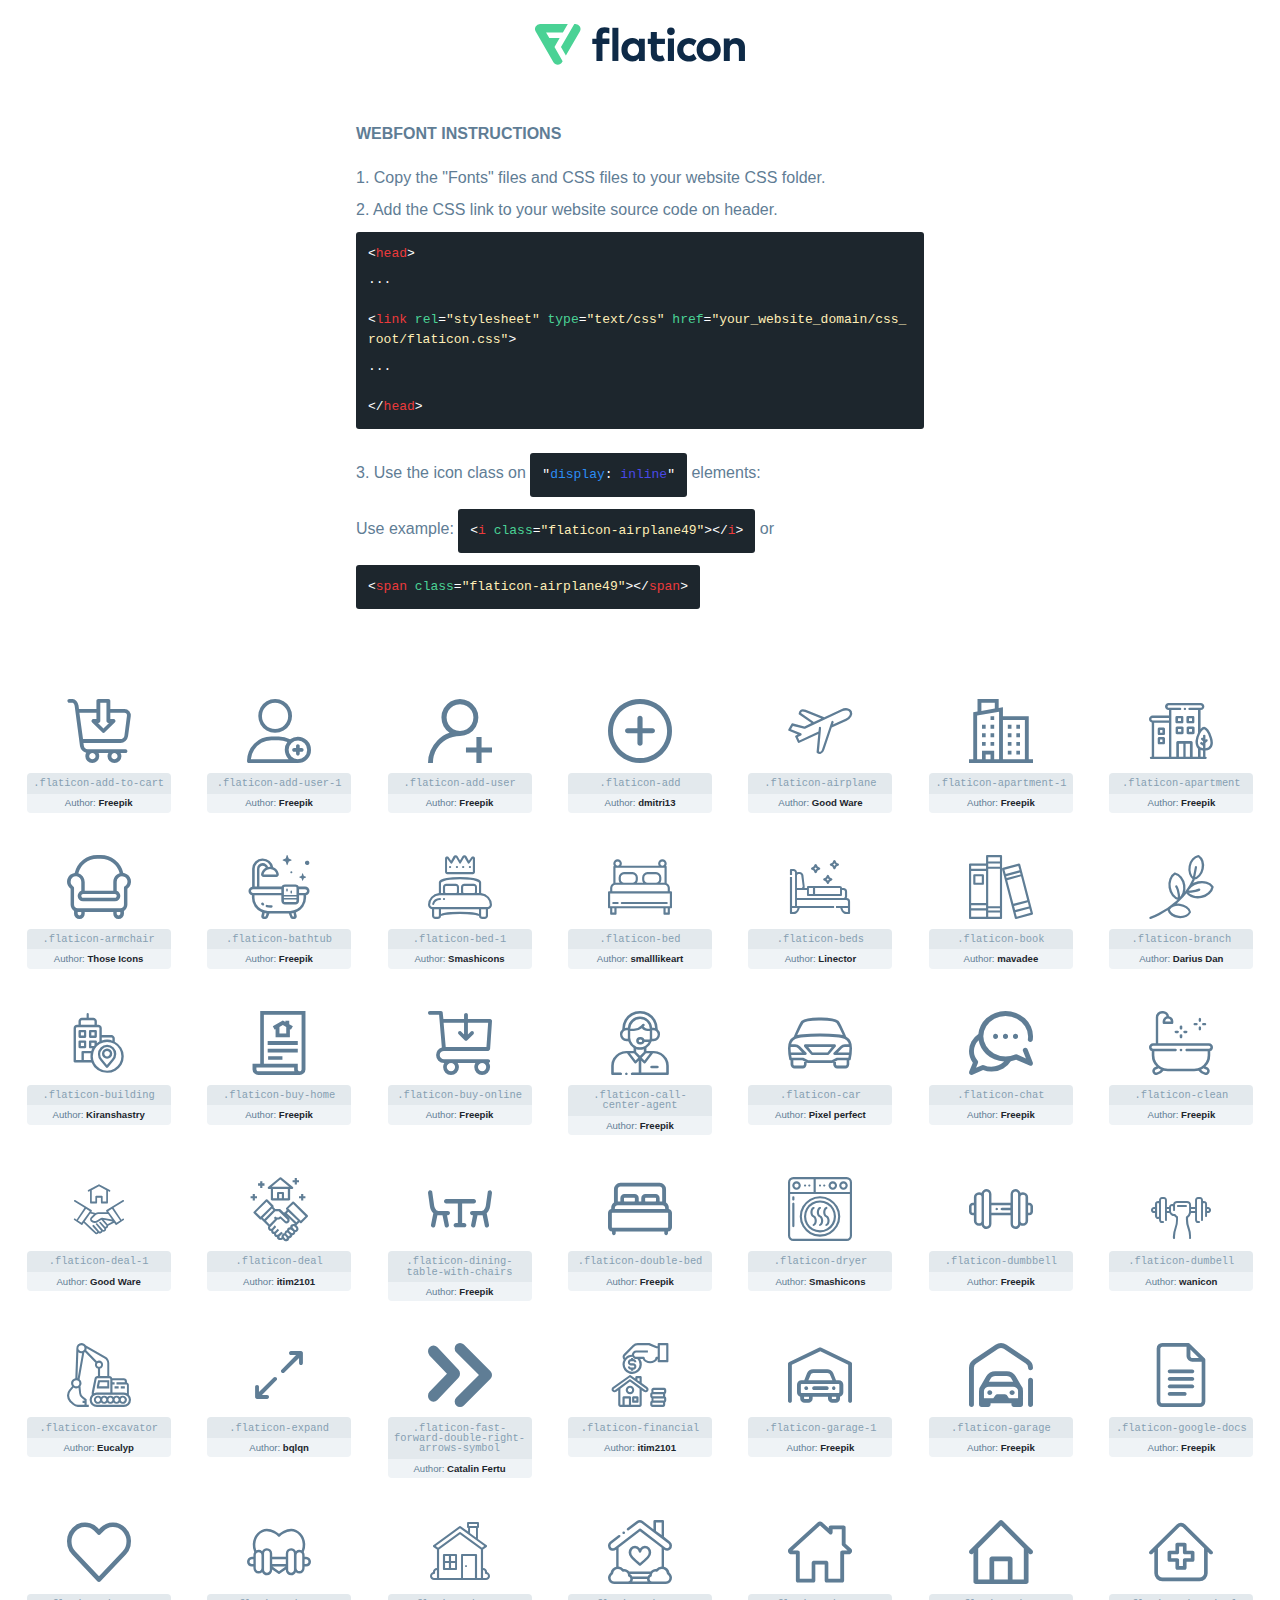
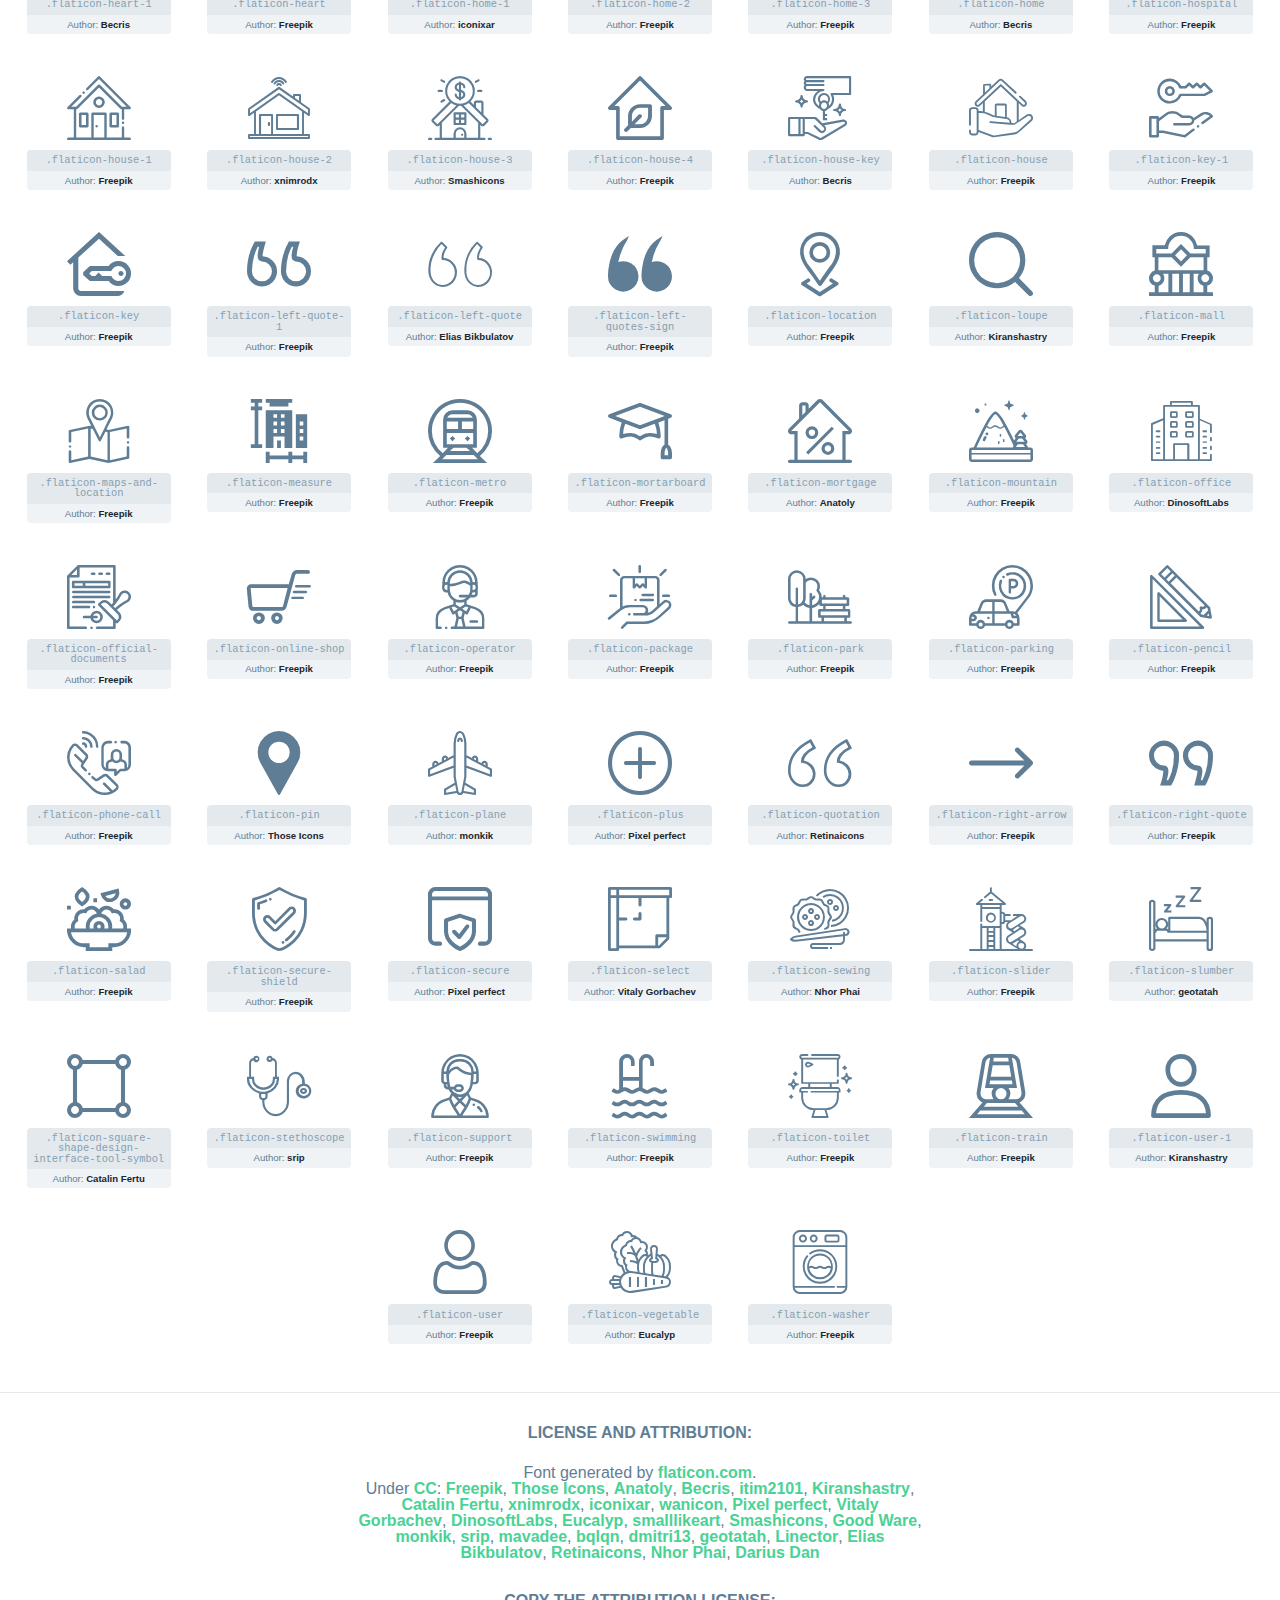
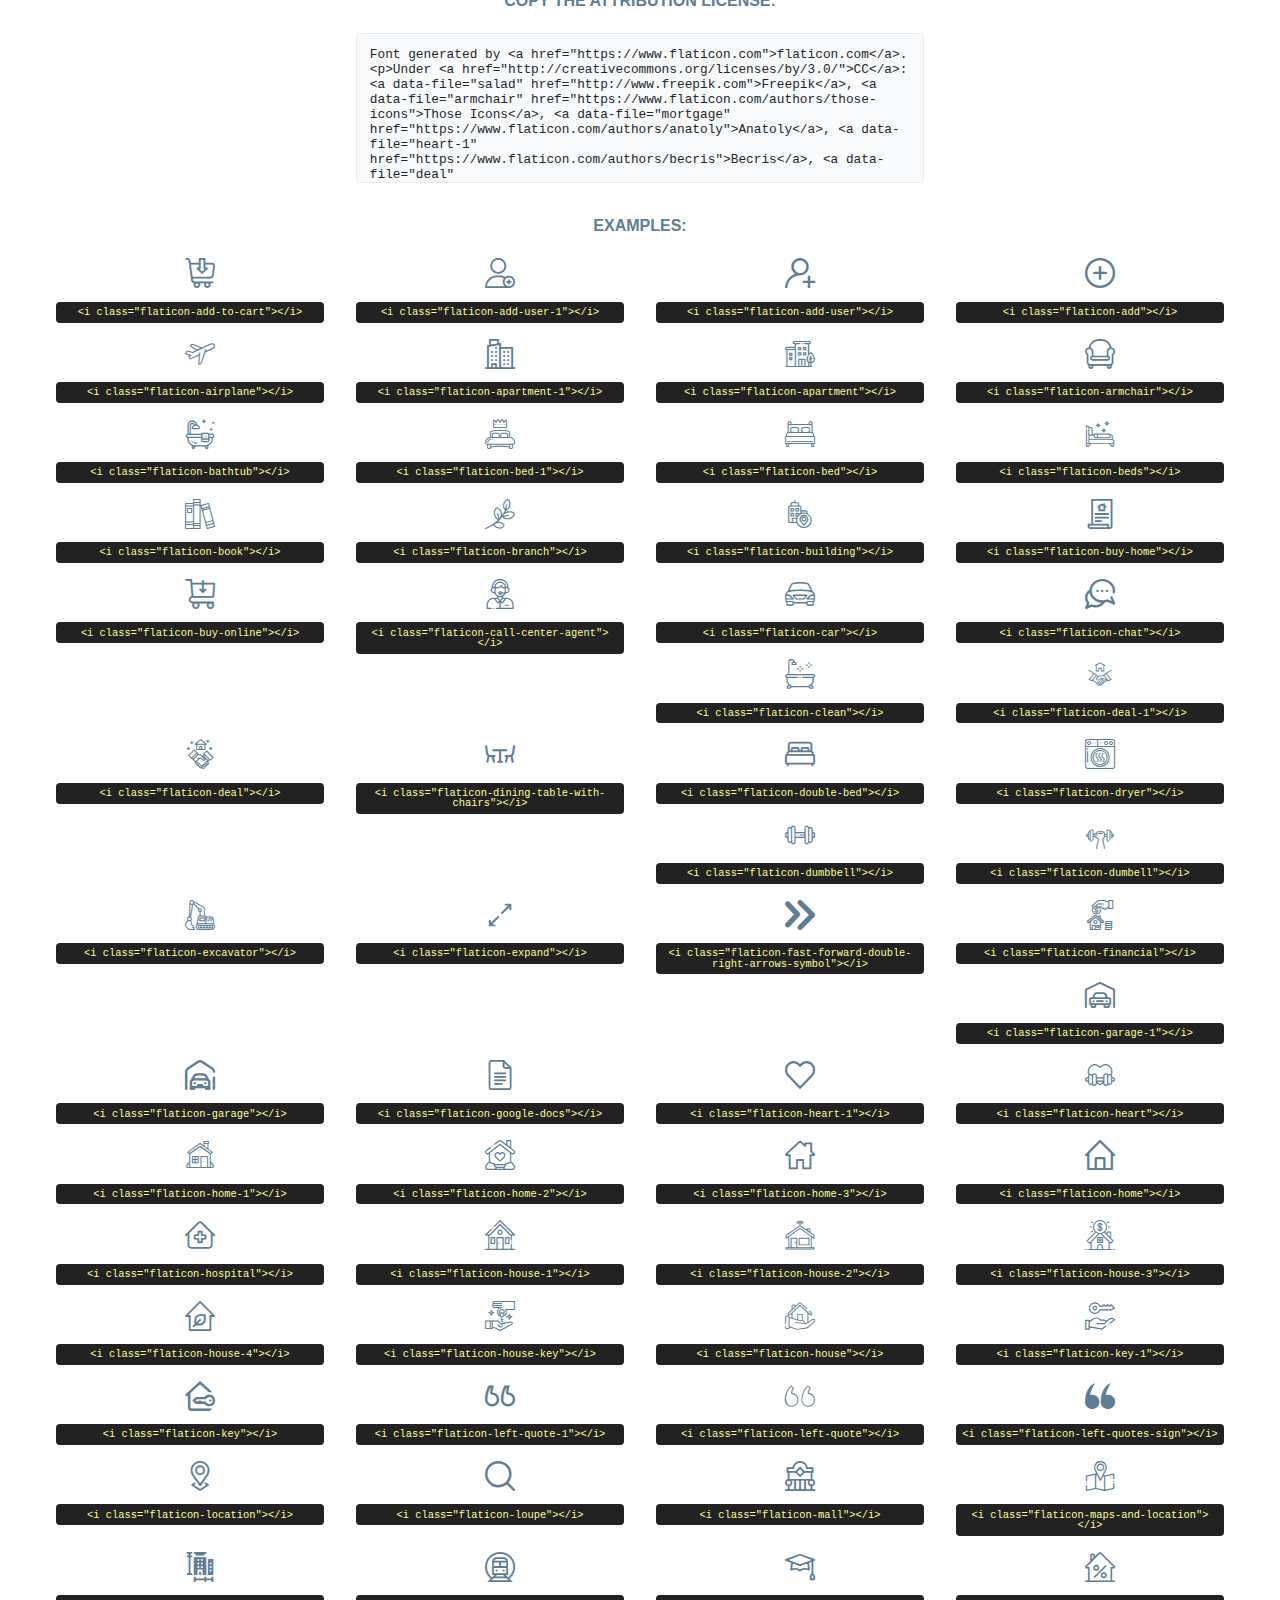
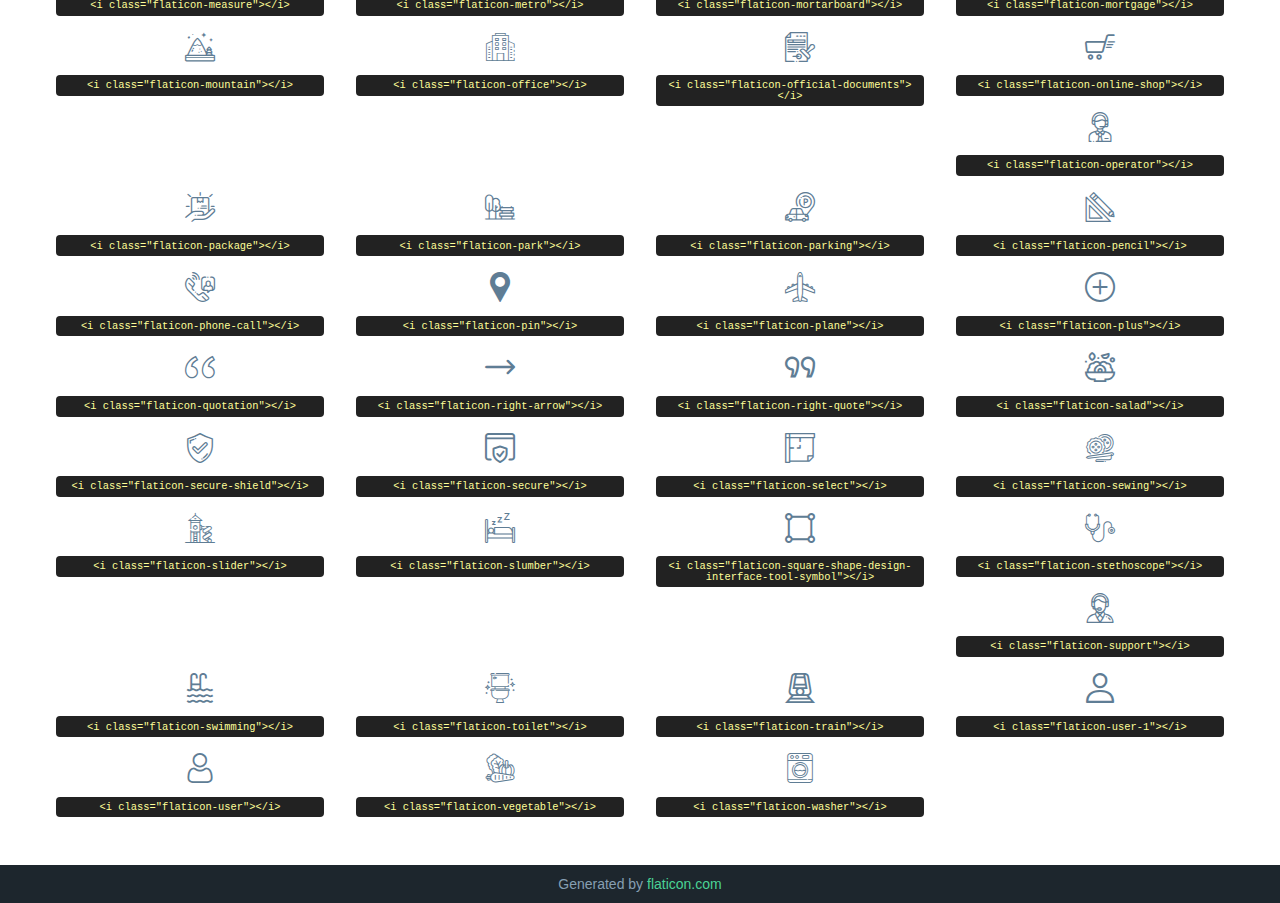
<file: fonts/new-folder/custom-Fonts-For-Use-2/flaticon.html>
<!DOCTYPE html>
<html lang="en">
<head>
    <title>Flaticon Webfont</title>
    <link rel="stylesheet" type="text/css" href="flaticon.css"/>
    <meta charset="UTF-8">
    <style>
        html, body, div, span, applet, object, iframe,
        h1, h2, h3, h4, h5, h6, p, blockquote, pre,
        a, abbr, acronym, address, big, cite, code,
        del, dfn, em, img, ins, kbd, q, s, samp,
        small, strike, strong, sub, sup, tt, var,
        b, u, i, center,
        dl, dt, dd, ol, ul, li,
        fieldset, form, label, legend,
        table, caption, tbody, tfoot, thead, tr, th, td,
        article, aside, canvas, details, embed,
        figure, figcaption, footer, header, hgroup,
        menu, nav, output, ruby, section, summary,
        time, mark, audio, video {
            margin: 0;
            padding: 0;
            border: 0;
            font-size: 100%;
            font: inherit;
            vertical-align: baseline;
        }

        /* HTML5 display-role reset for older browsers */
        article, aside, details, figcaption, figure,
        footer, header, hgroup, menu, nav, section {
            display: block;
        }

        body {
            line-height: 1;
        }

        ol, ul {
            list-style: none;
        }

        blockquote, q {
            quotes: none;
        }

        blockquote:before, blockquote:after,
        q:before, q:after {
            content: '';
            content: none;
        }

        table {
            border-collapse: collapse;
            border-spacing: 0;
        }

        body {
            font-family: Helvetica, Arial, sans-serif;
            font-size: 16px;
            color: #5f7d95;
        }

        a {
            color: #4AD295;
            font-weight: bold;
            text-decoration: none;
        }

        * {
            -moz-box-sizing: border-box;
            -webkit-box-sizing: border-box;
            box-sizing: border-box;
            margin: 0;
            padding: 0;
        }

        [class^="flaticon-"]:before, [class*=" flaticon-"]:before, [class^="flaticon-"]:after, [class*=" flaticon-"]:after {
            font-family: Flaticon;
            font-size: 30px;
            font-style: normal;
            margin-left: 20px;
            color: #333;
        }

        .wrapper {
            max-width: 600px;
            margin: auto;
            padding: 0 1em;
        }

        .title {
            margin-bottom: 24px;
            text-transform: uppercase;
            font-weight: bold;
        }

        header {
            text-align: center;
            padding: 24px;
        }

        header .logo {
            width: 210px;
            height: auto;
            border: none;
            display: inline-block;
        }

        header strong {
            font-size: 28px;
            font-weight: 500;
            vertical-align: middle;
        }

        .demo {
            margin: 2em auto;
            line-height: 1.25em;
        }

        .demo ul li {
            margin-bottom: 12px;
        }

        .demo ul li code {
            background-color: #1D262D;
            border-radius: 3px;
            padding: 12px;
            display: inline-block;
            color: #fff;
            font-family: Consolas, Monaco, Lucida Console, Liberation Mono, DejaVu Sans Mono, Bitstream Vera Sans Mono, Courier New, monospace;
            font-weight: lighter;
            margin-top: 12px;
            font-size: 13px;
            word-break: break-all;
        }

        .demo ul li code .red {
            color: #EC3A3B;
        }

        .demo ul li code .green {
            color: #4AD295;
        }

        .demo ul li code .yellow {
            color: #FFEEB6;
        }

        .demo ul li code .blue {
            color: #2C8CF4;
        }

        .demo ul li code .purple {
            color: #4949E7;
        }

        .demo ul li code .dots {
            margin-top: 0.5em;
            display: block;
        }

        #glyphs {
            border-bottom: 1px solid #E3E9ED;
            padding: 2em 0;
            text-align: center;
        }

        .glyph {
            display: inline-block;
            width: 9em;
            margin: 1em;
            text-align: center;
            vertical-align: top;
            background: #FFF;
        }

        .glyph .flaticon {
            padding: 10px;
            display: block;
            font-family: "Flaticon";
            font-size: 64px;
            line-height: 1;
        }

        .glyph .flaticon:before {
            font-size: 64px;
            color: #5f7d95;
            margin-left: 0;
        }

        .class-name {
            font-size: 0.65em;
            background-color: #E3E9ED;
            color: #869FB2;
            border-radius: 4px 4px 0 0;
            padding: 0.5em;
            font-family: Consolas, Monaco, Lucida Console, Liberation Mono, DejaVu Sans Mono, Bitstream Vera Sans Mono, Courier New, monospace;
        }

        .author-name {
            font-size: 0.6em;
            background-color: #EFF3F6;
            border-top: 0;
            border-radius: 0 0 4px 4px;
            padding: 0.5em;
        }

        .author-name a {
            color: #1D262D;
        }

        .class-name:last-child {
            font-size: 10px;
            color: #888;
        }

        .class-name:last-child a {
            font-size: 10px;
            color: #555;
        }

        .glyph > input {
            display: block;
            width: 100px;
            margin: 5px auto;
            text-align: center;
            font-size: 12px;
            cursor: text;
        }

        .glyph > input.icon-input {
            font-family: "Flaticon";
            font-size: 16px;
            margin-bottom: 10px;
        }

        .attribution .title {
            margin-top: 2em;
        }

        .attribution textarea {
            background-color: #F8FAFB;
            color: #1D262D;
            padding: 1em;
            border: none;
            box-shadow: none;
            border: 1px solid #E3E9ED;
            border-radius: 4px;
            resize: none;
            width: 100%;
            height: 150px;
            font-size: 0.8em;
            font-family: Consolas, Monaco, Lucida Console, Liberation Mono, DejaVu Sans Mono, Bitstream Vera Sans Mono, Courier New, monospace;
            -webkit-appearance: none;
        }

        .attribution textarea:hover {
            border-color: #CFD9E0;
        }

        .attribution textarea:focus {
            border-color: #4AD295;
        }

        .iconsuse {
            margin: 2em auto;
            text-align: center;
            max-width: 1200px;
        }

        .iconsuse:after {
            content: '';
            display: table;
            clear: both;
        }

        .iconsuse .image {
            float: left;
            width: 25%;
            padding: 0 1em;
        }

        .iconsuse .image p {
            margin-bottom: 1em;
        }

        .iconsuse .image span {
            display: block;
            font-size: 0.65em;
            background-color: #222;
            color: #fff;
            border-radius: 4px;
            padding: 0.5em;
            color: #FFFF99;
            margin-top: 1em;
            font-family: Consolas, Monaco, Lucida Console, Liberation Mono, DejaVu Sans Mono, Bitstream Vera Sans Mono, Courier New, monospace;
        }

        .flaticon:before {
            color: #5f7d95;
        }

        #footer {
            text-align: center;
            background-color: #1D262D;
            color: #869FB2;
            padding: 12px;
            font-size: 14px;
        }

        #footer a {
            font-weight: normal;
        }

        @media (max-width: 960px) {
            .iconsuse .image {
                width: 50%;
            }
        }

        .preview {
            width: 100px;
            display: inline-block;
            margin: 10px;
        }

        .preview .inner {
            display: inline-block;
            width: 100%;
            text-align: center;
            background: #f5f5f5;
            -webkit-border-radius: 3px 3px 0 0;
            -moz-border-radius: 3px 3px 0 0;
            border-radius: 3px 3px 0 0;
        }

        .preview .inner  {
            line-height: 85px;
            font-size: 40px;
            color: #333;
        }

        .label {
            display: inline-block;
            width: 100%;
            box-sizing: border-box;
            padding: 5px;
            font-size: 10px;
            font-family: Monaco, monospace;
            color: #666;
            white-space: nowrap;
            overflow: hidden;
            text-overflow: ellipsis;
            background: #ddd;
            -webkit-border-radius: 0 0 3px 3px;
            -moz-border-radius: 0 0 3px 3px;
            border-radius: 0 0 3px 3px;
            color: #666;
        }
    </style>
</head>
<body>
    <header>
        <a href="https://www.flaticon.com/" target="_blank" class="logo">
            <svg xmlns="http://www.w3.org/2000/svg" viewBox="0 0 394.3 76.5">
                <path d="M156.6,69.4H145.3V7.1h11.3Z" style="fill:#0e2a47"/>
                <path d="M206.2,69.4h-11V64.8a15.4,15.4,0,0,1-12.6,5.7c-11.6,0-20.3-9.5-20.3-22.1s8.8-22.1,20.3-22.1a15.4,15.4,0,0,1,12.6,5.8V27.5h11Zm-32.4-21c0,6.4,4.2,11.6,10.8,11.6s10.8-4.9,10.8-11.6-4.4-11.6-10.8-11.6S173.9,42,173.9,48.4Z"
                      style="fill:#0e2a47"/>
                <path d="M262.5,13.7a7.2,7.2,0,0,1-14.4,0,7.2,7.2,0,1,1,14.4,0ZM261,69.4H249.6v-42H261Z"
                      style="fill:#0e2a47"/>
                <path id="_Trazado_" data-name="&lt;Trazado&gt;"
                      d="M139.6,17.8a16.6,16.6,0,0,0-8-1.4c-3.2.4-4.9,2-4.9,5.9v5.1h13V37.5h-13v32H115.4v-32h-7.8v-10h7.8V22.2c0-9.9,5.2-16.3,15-16.3a23.4,23.4,0,0,1,9.3,1.8Z"
                      style="fill:#0e2a47"/>
                <path d="M235.1,60c-3.5,0-6.3-1.9-6.3-7.1V37.5H244v-10H228.8V15H217.5V27.5h-5.7v10h5.7V53.7c0,10.9,5.3,16.8,15.7,16.8A22.9,22.9,0,0,0,244,68l-4.3-9.1A12.3,12.3,0,0,1,235.1,60Z"
                      style="fill:#0e2a47"/>
                <path d="M348.9,48.4c0,12.6-9.7,22.1-22.7,22.1s-22.7-9.4-22.7-22.1,9.6-22.1,22.7-22.1S348.9,35.8,348.9,48.4Zm-33.9,0c0,6.8,4.8,11.6,11.1,11.6s11.2-4.8,11.2-11.6-4.8-11.6-11.2-11.6S315.1,41.6,315.1,48.4Z"
                      style="fill:#0e2a47"/>
                <path d="M394.3,42.7V69.4H382.9V46.3c0-6.1-3-9.4-8.2-9.4s-8.9,3.2-8.9,9.5v23H354.6v-42h11v4.9c3-4.5,7.6-6.1,12.3-6.1C387.5,26.3,394.3,33,394.3,42.7Z"
                      style="fill:#0e2a47"/>
                <path d="M298,55.7h0a12.4,12.4,0,0,1-8.2,4.2h-.9l-1.8-.2a10,10,0,0,1-7.4-5.6,13.2,13.2,0,0,1-1.2-5.8,13,13,0,0,1,1.3-5.9,10.1,10.1,0,0,1,7.5-5.5h2.4a11.7,11.7,0,0,1,8.3,4.2l5.5-9.6a19.9,19.9,0,0,0-8.1-4.3,23.4,23.4,0,0,0-6.1-.8,25.2,25.2,0,0,0-7.5,1.1,20.9,20.9,0,0,0-8,4.6,21.9,21.9,0,0,0-6.8,16.4,21.9,21.9,0,0,0,6.7,16.3,20.9,20.9,0,0,0,8,4.6,25.2,25.2,0,0,0,7.7,1.2,23.6,23.6,0,0,0,6.2-.8,20,20,0,0,0,8.1-4.4Z"
                      style="fill:#0e2a47"/>
                <path d="M46.3,26.5H26.9L20.8,16H52.4L61.6,0H9.4A9.3,9.3,0,0,0,1.3,4.7a9.3,9.3,0,0,0,0,9.4L34.6,71.8a9.4,9.4,0,0,0,16.2,0l1.1-1.9L36.6,43.3Z"
                      style="fill:#4ad295"/>
                <path d="M84.2,4.7A9.3,9.3,0,0,0,76.1,0H73.8l-25,43.3,9.2,16L84.2,14A9.3,9.3,0,0,0,84.2,4.7Z"
                      style="fill:#4ad295"/>
            </svg>
        </a>
    </header>
    <section class="demo wrapper">

        <p class="title">Webfont Instructions</p>

        <ul>
            <li>
                <span class="num">1. </span>Copy the "Fonts" files and CSS files to your website CSS folder.
            </li>
            <li>
                <span class="num">2. </span>Add the CSS link to your website source code on header.
                <code class="big">
                    &lt;<span class="red">head</span>&gt;
                    <br/><span class="dots">...</span>
                    <br/>&lt;<span class="red">link</span> <span class="green">rel</span>=<span
                        class="yellow">"stylesheet"</span> <span class="green">type</span>=<span
                        class="yellow">"text/css"</span> <span class="green">href</span>=<span class="yellow">"your_website_domain/css_root/flaticon.css"</span>&gt;
                    <br/><span class="dots">...</span>
                    <br/>&lt;/<span class="red">head</span>&gt;
                </code>
            </li>

            <li>
                <p>
                    <span class="num">3. </span>Use the icon class on <code>"<span class="blue">display</span>:<span
                        class="purple"> inline</span>"</code> elements:
                    <br/>
                    Use example: <code>&lt;<span class="red">i</span> <span class="green">class</span>=<span class="yellow">&quot;flaticon-airplane49&quot;</span>&gt;&lt;/<span
                        class="red">i</span>&gt;</code> or <code>&lt;<span class="red">span</span> <span
                        class="green">class</span>=<span class="yellow">&quot;flaticon-airplane49&quot;</span>&gt;&lt;/<span
                        class="red">span</span>&gt;</code>
            </li>
        </ul>

    </section>
    <section id="glyphs">
            <div class="glyph">
                <i class="flaticon flaticon-add-to-cart"></i>
                <div class="class-name">.flaticon-add-to-cart</div>
                <div class="author-name">Author: <a data-file="add-to-cart" href="http://www.freepik.com">Freepik</a> </div>
            </div>

            <div class="glyph">
                <i class="flaticon flaticon-add-user-1"></i>
                <div class="class-name">.flaticon-add-user-1</div>
                <div class="author-name">Author: <a data-file="add-user-1" href="http://www.freepik.com">Freepik</a> </div>
            </div>

            <div class="glyph">
                <i class="flaticon flaticon-add-user"></i>
                <div class="class-name">.flaticon-add-user</div>
                <div class="author-name">Author: <a data-file="add-user" href="http://www.freepik.com">Freepik</a> </div>
            </div>

            <div class="glyph">
                <i class="flaticon flaticon-add"></i>
                <div class="class-name">.flaticon-add</div>
                <div class="author-name">Author: <a data-file="add" href="https://www.flaticon.com/authors/dmitri13">dmitri13</a> </div>
            </div>

            <div class="glyph">
                <i class="flaticon flaticon-airplane"></i>
                <div class="class-name">.flaticon-airplane</div>
                <div class="author-name">Author: <a data-file="airplane" href="https://www.flaticon.com/authors/good-ware">Good Ware</a> </div>
            </div>

            <div class="glyph">
                <i class="flaticon flaticon-apartment-1"></i>
                <div class="class-name">.flaticon-apartment-1</div>
                <div class="author-name">Author: <a data-file="apartment-1" href="http://www.freepik.com">Freepik</a> </div>
            </div>

            <div class="glyph">
                <i class="flaticon flaticon-apartment"></i>
                <div class="class-name">.flaticon-apartment</div>
                <div class="author-name">Author: <a data-file="apartment" href="http://www.freepik.com">Freepik</a> </div>
            </div>

            <div class="glyph">
                <i class="flaticon flaticon-armchair"></i>
                <div class="class-name">.flaticon-armchair</div>
                <div class="author-name">Author: <a data-file="armchair" href="https://www.flaticon.com/authors/those-icons">Those Icons</a> </div>
            </div>

            <div class="glyph">
                <i class="flaticon flaticon-bathtub"></i>
                <div class="class-name">.flaticon-bathtub</div>
                <div class="author-name">Author: <a data-file="bathtub" href="http://www.freepik.com">Freepik</a> </div>
            </div>

            <div class="glyph">
                <i class="flaticon flaticon-bed-1"></i>
                <div class="class-name">.flaticon-bed-1</div>
                <div class="author-name">Author: <a data-file="bed-1" href="https://www.flaticon.com/authors/smashicons">Smashicons</a> </div>
            </div>

            <div class="glyph">
                <i class="flaticon flaticon-bed"></i>
                <div class="class-name">.flaticon-bed</div>
                <div class="author-name">Author: <a data-file="bed" href="https://www.flaticon.com/authors/smalllikeart">smalllikeart</a> </div>
            </div>

            <div class="glyph">
                <i class="flaticon flaticon-beds"></i>
                <div class="class-name">.flaticon-beds</div>
                <div class="author-name">Author: <a data-file="beds" href="https://www.flaticon.com/authors/linector">Linector</a> </div>
            </div>

            <div class="glyph">
                <i class="flaticon flaticon-book"></i>
                <div class="class-name">.flaticon-book</div>
                <div class="author-name">Author: <a data-file="book" href="https://www.flaticon.com/authors/mavadee">mavadee</a> </div>
            </div>

            <div class="glyph">
                <i class="flaticon flaticon-branch"></i>
                <div class="class-name">.flaticon-branch</div>
                <div class="author-name">Author: <a data-file="branch" href="https://www.flaticon.com/authors/darius-dan">Darius Dan</a> </div>
            </div>

            <div class="glyph">
                <i class="flaticon flaticon-building"></i>
                <div class="class-name">.flaticon-building</div>
                <div class="author-name">Author: <a data-file="building" href="https://www.flaticon.com/authors/kiranshastry">Kiranshastry</a> </div>
            </div>

            <div class="glyph">
                <i class="flaticon flaticon-buy-home"></i>
                <div class="class-name">.flaticon-buy-home</div>
                <div class="author-name">Author: <a data-file="buy-home" href="http://www.freepik.com">Freepik</a> </div>
            </div>

            <div class="glyph">
                <i class="flaticon flaticon-buy-online"></i>
                <div class="class-name">.flaticon-buy-online</div>
                <div class="author-name">Author: <a data-file="buy-online" href="http://www.freepik.com">Freepik</a> </div>
            </div>

            <div class="glyph">
                <i class="flaticon flaticon-call-center-agent"></i>
                <div class="class-name">.flaticon-call-center-agent</div>
                <div class="author-name">Author: <a data-file="call-center-agent" href="http://www.freepik.com">Freepik</a> </div>
            </div>

            <div class="glyph">
                <i class="flaticon flaticon-car"></i>
                <div class="class-name">.flaticon-car</div>
                <div class="author-name">Author: <a data-file="car" href="https://www.flaticon.com/authors/pixel-perfect">Pixel perfect</a> </div>
            </div>

            <div class="glyph">
                <i class="flaticon flaticon-chat"></i>
                <div class="class-name">.flaticon-chat</div>
                <div class="author-name">Author: <a data-file="chat" href="http://www.freepik.com">Freepik</a> </div>
            </div>

            <div class="glyph">
                <i class="flaticon flaticon-clean"></i>
                <div class="class-name">.flaticon-clean</div>
                <div class="author-name">Author: <a data-file="clean" href="http://www.freepik.com">Freepik</a> </div>
            </div>

            <div class="glyph">
                <i class="flaticon flaticon-deal-1"></i>
                <div class="class-name">.flaticon-deal-1</div>
                <div class="author-name">Author: <a data-file="deal-1" href="https://www.flaticon.com/authors/good-ware">Good Ware</a> </div>
            </div>

            <div class="glyph">
                <i class="flaticon flaticon-deal"></i>
                <div class="class-name">.flaticon-deal</div>
                <div class="author-name">Author: <a data-file="deal" href="https://www.flaticon.com/authors/itim2101">itim2101</a> </div>
            </div>

            <div class="glyph">
                <i class="flaticon flaticon-dining-table-with-chairs"></i>
                <div class="class-name">.flaticon-dining-table-with-chairs</div>
                <div class="author-name">Author: <a data-file="dining-table-with-chairs" href="http://www.freepik.com">Freepik</a> </div>
            </div>

            <div class="glyph">
                <i class="flaticon flaticon-double-bed"></i>
                <div class="class-name">.flaticon-double-bed</div>
                <div class="author-name">Author: <a data-file="double-bed" href="http://www.freepik.com">Freepik</a> </div>
            </div>

            <div class="glyph">
                <i class="flaticon flaticon-dryer"></i>
                <div class="class-name">.flaticon-dryer</div>
                <div class="author-name">Author: <a data-file="dryer" href="https://www.flaticon.com/authors/smashicons">Smashicons</a> </div>
            </div>

            <div class="glyph">
                <i class="flaticon flaticon-dumbbell"></i>
                <div class="class-name">.flaticon-dumbbell</div>
                <div class="author-name">Author: <a data-file="dumbbell" href="http://www.freepik.com">Freepik</a> </div>
            </div>

            <div class="glyph">
                <i class="flaticon flaticon-dumbell"></i>
                <div class="class-name">.flaticon-dumbell</div>
                <div class="author-name">Author: <a data-file="dumbell" href="https://www.flaticon.com/authors/wanicon">wanicon</a> </div>
            </div>

            <div class="glyph">
                <i class="flaticon flaticon-excavator"></i>
                <div class="class-name">.flaticon-excavator</div>
                <div class="author-name">Author: <a data-file="excavator" href="https://www.flaticon.com/authors/eucalyp">Eucalyp</a> </div>
            </div>

            <div class="glyph">
                <i class="flaticon flaticon-expand"></i>
                <div class="class-name">.flaticon-expand</div>
                <div class="author-name">Author: <a data-file="expand" href="https://www.flaticon.com/authors/bqlqn">bqlqn</a> </div>
            </div>

            <div class="glyph">
                <i class="flaticon flaticon-fast-forward-double-right-arrows-symbol"></i>
                <div class="class-name">.flaticon-fast-forward-double-right-arrows-symbol</div>
                <div class="author-name">Author: <a data-file="fast-forward-double-right-arrows-symbol" href="https://www.flaticon.com/authors/catalin-fertu">Catalin Fertu</a> </div>
            </div>

            <div class="glyph">
                <i class="flaticon flaticon-financial"></i>
                <div class="class-name">.flaticon-financial</div>
                <div class="author-name">Author: <a data-file="financial" href="https://www.flaticon.com/authors/itim2101">itim2101</a> </div>
            </div>

            <div class="glyph">
                <i class="flaticon flaticon-garage-1"></i>
                <div class="class-name">.flaticon-garage-1</div>
                <div class="author-name">Author: <a data-file="garage-1" href="http://www.freepik.com">Freepik</a> </div>
            </div>

            <div class="glyph">
                <i class="flaticon flaticon-garage"></i>
                <div class="class-name">.flaticon-garage</div>
                <div class="author-name">Author: <a data-file="garage" href="http://www.freepik.com">Freepik</a> </div>
            </div>

            <div class="glyph">
                <i class="flaticon flaticon-google-docs"></i>
                <div class="class-name">.flaticon-google-docs</div>
                <div class="author-name">Author: <a data-file="google-docs" href="http://www.freepik.com">Freepik</a> </div>
            </div>

            <div class="glyph">
                <i class="flaticon flaticon-heart-1"></i>
                <div class="class-name">.flaticon-heart-1</div>
                <div class="author-name">Author: <a data-file="heart-1" href="https://www.flaticon.com/authors/becris">Becris</a> </div>
            </div>

            <div class="glyph">
                <i class="flaticon flaticon-heart"></i>
                <div class="class-name">.flaticon-heart</div>
                <div class="author-name">Author: <a data-file="heart" href="http://www.freepik.com">Freepik</a> </div>
            </div>

            <div class="glyph">
                <i class="flaticon flaticon-home-1"></i>
                <div class="class-name">.flaticon-home-1</div>
                <div class="author-name">Author: <a data-file="home-1" href="https://www.flaticon.com/authors/iconixar">iconixar</a> </div>
            </div>

            <div class="glyph">
                <i class="flaticon flaticon-home-2"></i>
                <div class="class-name">.flaticon-home-2</div>
                <div class="author-name">Author: <a data-file="home-2" href="http://www.freepik.com">Freepik</a> </div>
            </div>

            <div class="glyph">
                <i class="flaticon flaticon-home-3"></i>
                <div class="class-name">.flaticon-home-3</div>
                <div class="author-name">Author: <a data-file="home-3" href="http://www.freepik.com">Freepik</a> </div>
            </div>

            <div class="glyph">
                <i class="flaticon flaticon-home"></i>
                <div class="class-name">.flaticon-home</div>
                <div class="author-name">Author: <a data-file="home" href="https://www.flaticon.com/authors/becris">Becris</a> </div>
            </div>

            <div class="glyph">
                <i class="flaticon flaticon-hospital"></i>
                <div class="class-name">.flaticon-hospital</div>
                <div class="author-name">Author: <a data-file="hospital" href="http://www.freepik.com">Freepik</a> </div>
            </div>

            <div class="glyph">
                <i class="flaticon flaticon-house-1"></i>
                <div class="class-name">.flaticon-house-1</div>
                <div class="author-name">Author: <a data-file="house-1" href="http://www.freepik.com">Freepik</a> </div>
            </div>

            <div class="glyph">
                <i class="flaticon flaticon-house-2"></i>
                <div class="class-name">.flaticon-house-2</div>
                <div class="author-name">Author: <a data-file="house-2" href="https://www.flaticon.com/authors/xnimrodx">xnimrodx</a> </div>
            </div>

            <div class="glyph">
                <i class="flaticon flaticon-house-3"></i>
                <div class="class-name">.flaticon-house-3</div>
                <div class="author-name">Author: <a data-file="house-3" href="https://www.flaticon.com/authors/smashicons">Smashicons</a> </div>
            </div>

            <div class="glyph">
                <i class="flaticon flaticon-house-4"></i>
                <div class="class-name">.flaticon-house-4</div>
                <div class="author-name">Author: <a data-file="house-4" href="http://www.freepik.com">Freepik</a> </div>
            </div>

            <div class="glyph">
                <i class="flaticon flaticon-house-key"></i>
                <div class="class-name">.flaticon-house-key</div>
                <div class="author-name">Author: <a data-file="house-key" href="https://www.flaticon.com/authors/becris">Becris</a> </div>
            </div>

            <div class="glyph">
                <i class="flaticon flaticon-house"></i>
                <div class="class-name">.flaticon-house</div>
                <div class="author-name">Author: <a data-file="house" href="http://www.freepik.com">Freepik</a> </div>
            </div>

            <div class="glyph">
                <i class="flaticon flaticon-key-1"></i>
                <div class="class-name">.flaticon-key-1</div>
                <div class="author-name">Author: <a data-file="key-1" href="http://www.freepik.com">Freepik</a> </div>
            </div>

            <div class="glyph">
                <i class="flaticon flaticon-key"></i>
                <div class="class-name">.flaticon-key</div>
                <div class="author-name">Author: <a data-file="key" href="http://www.freepik.com">Freepik</a> </div>
            </div>

            <div class="glyph">
                <i class="flaticon flaticon-left-quote-1"></i>
                <div class="class-name">.flaticon-left-quote-1</div>
                <div class="author-name">Author: <a data-file="left-quote-1" href="http://www.freepik.com">Freepik</a> </div>
            </div>

            <div class="glyph">
                <i class="flaticon flaticon-left-quote"></i>
                <div class="class-name">.flaticon-left-quote</div>
                <div class="author-name">Author: <a data-file="left-quote" href="https://www.flaticon.com/authors/elias-bikbulatov">Elias Bikbulatov</a> </div>
            </div>

            <div class="glyph">
                <i class="flaticon flaticon-left-quotes-sign"></i>
                <div class="class-name">.flaticon-left-quotes-sign</div>
                <div class="author-name">Author: <a data-file="left-quotes-sign" href="http://www.freepik.com">Freepik</a> </div>
            </div>

            <div class="glyph">
                <i class="flaticon flaticon-location"></i>
                <div class="class-name">.flaticon-location</div>
                <div class="author-name">Author: <a data-file="location" href="http://www.freepik.com">Freepik</a> </div>
            </div>

            <div class="glyph">
                <i class="flaticon flaticon-loupe"></i>
                <div class="class-name">.flaticon-loupe</div>
                <div class="author-name">Author: <a data-file="loupe" href="https://www.flaticon.com/authors/kiranshastry">Kiranshastry</a> </div>
            </div>

            <div class="glyph">
                <i class="flaticon flaticon-mall"></i>
                <div class="class-name">.flaticon-mall</div>
                <div class="author-name">Author: <a data-file="mall" href="http://www.freepik.com">Freepik</a> </div>
            </div>

            <div class="glyph">
                <i class="flaticon flaticon-maps-and-location"></i>
                <div class="class-name">.flaticon-maps-and-location</div>
                <div class="author-name">Author: <a data-file="maps-and-location" href="http://www.freepik.com">Freepik</a> </div>
            </div>

            <div class="glyph">
                <i class="flaticon flaticon-measure"></i>
                <div class="class-name">.flaticon-measure</div>
                <div class="author-name">Author: <a data-file="measure" href="http://www.freepik.com">Freepik</a> </div>
            </div>

            <div class="glyph">
                <i class="flaticon flaticon-metro"></i>
                <div class="class-name">.flaticon-metro</div>
                <div class="author-name">Author: <a data-file="metro" href="http://www.freepik.com">Freepik</a> </div>
            </div>

            <div class="glyph">
                <i class="flaticon flaticon-mortarboard"></i>
                <div class="class-name">.flaticon-mortarboard</div>
                <div class="author-name">Author: <a data-file="mortarboard" href="http://www.freepik.com">Freepik</a> </div>
            </div>

            <div class="glyph">
                <i class="flaticon flaticon-mortgage"></i>
                <div class="class-name">.flaticon-mortgage</div>
                <div class="author-name">Author: <a data-file="mortgage" href="https://www.flaticon.com/authors/anatoly">Anatoly</a> </div>
            </div>

            <div class="glyph">
                <i class="flaticon flaticon-mountain"></i>
                <div class="class-name">.flaticon-mountain</div>
                <div class="author-name">Author: <a data-file="mountain" href="http://www.freepik.com">Freepik</a> </div>
            </div>

            <div class="glyph">
                <i class="flaticon flaticon-office"></i>
                <div class="class-name">.flaticon-office</div>
                <div class="author-name">Author: <a data-file="office" href="https://www.flaticon.com/authors/dinosoftlabs">DinosoftLabs</a> </div>
            </div>

            <div class="glyph">
                <i class="flaticon flaticon-official-documents"></i>
                <div class="class-name">.flaticon-official-documents</div>
                <div class="author-name">Author: <a data-file="official-documents" href="http://www.freepik.com">Freepik</a> </div>
            </div>

            <div class="glyph">
                <i class="flaticon flaticon-online-shop"></i>
                <div class="class-name">.flaticon-online-shop</div>
                <div class="author-name">Author: <a data-file="online-shop" href="http://www.freepik.com">Freepik</a> </div>
            </div>

            <div class="glyph">
                <i class="flaticon flaticon-operator"></i>
                <div class="class-name">.flaticon-operator</div>
                <div class="author-name">Author: <a data-file="operator" href="http://www.freepik.com">Freepik</a> </div>
            </div>

            <div class="glyph">
                <i class="flaticon flaticon-package"></i>
                <div class="class-name">.flaticon-package</div>
                <div class="author-name">Author: <a data-file="package" href="http://www.freepik.com">Freepik</a> </div>
            </div>

            <div class="glyph">
                <i class="flaticon flaticon-park"></i>
                <div class="class-name">.flaticon-park</div>
                <div class="author-name">Author: <a data-file="park" href="http://www.freepik.com">Freepik</a> </div>
            </div>

            <div class="glyph">
                <i class="flaticon flaticon-parking"></i>
                <div class="class-name">.flaticon-parking</div>
                <div class="author-name">Author: <a data-file="parking" href="http://www.freepik.com">Freepik</a> </div>
            </div>

            <div class="glyph">
                <i class="flaticon flaticon-pencil"></i>
                <div class="class-name">.flaticon-pencil</div>
                <div class="author-name">Author: <a data-file="pencil" href="http://www.freepik.com">Freepik</a> </div>
            </div>

            <div class="glyph">
                <i class="flaticon flaticon-phone-call"></i>
                <div class="class-name">.flaticon-phone-call</div>
                <div class="author-name">Author: <a data-file="phone-call" href="http://www.freepik.com">Freepik</a> </div>
            </div>

            <div class="glyph">
                <i class="flaticon flaticon-pin"></i>
                <div class="class-name">.flaticon-pin</div>
                <div class="author-name">Author: <a data-file="pin" href="https://www.flaticon.com/authors/those-icons">Those Icons</a> </div>
            </div>

            <div class="glyph">
                <i class="flaticon flaticon-plane"></i>
                <div class="class-name">.flaticon-plane</div>
                <div class="author-name">Author: <a data-file="plane" href="https://www.flaticon.com/authors/monkik">monkik</a> </div>
            </div>

            <div class="glyph">
                <i class="flaticon flaticon-plus"></i>
                <div class="class-name">.flaticon-plus</div>
                <div class="author-name">Author: <a data-file="plus" href="https://www.flaticon.com/authors/pixel-perfect">Pixel perfect</a> </div>
            </div>

            <div class="glyph">
                <i class="flaticon flaticon-quotation"></i>
                <div class="class-name">.flaticon-quotation</div>
                <div class="author-name">Author: <a data-file="quotation" href="https://www.flaticon.com/authors/retinaicons">Retinaicons</a> </div>
            </div>

            <div class="glyph">
                <i class="flaticon flaticon-right-arrow"></i>
                <div class="class-name">.flaticon-right-arrow</div>
                <div class="author-name">Author: <a data-file="right-arrow" href="http://www.freepik.com">Freepik</a> </div>
            </div>

            <div class="glyph">
                <i class="flaticon flaticon-right-quote"></i>
                <div class="class-name">.flaticon-right-quote</div>
                <div class="author-name">Author: <a data-file="right-quote" href="http://www.freepik.com">Freepik</a> </div>
            </div>

            <div class="glyph">
                <i class="flaticon flaticon-salad"></i>
                <div class="class-name">.flaticon-salad</div>
                <div class="author-name">Author: <a data-file="salad" href="http://www.freepik.com">Freepik</a> </div>
            </div>

            <div class="glyph">
                <i class="flaticon flaticon-secure-shield"></i>
                <div class="class-name">.flaticon-secure-shield</div>
                <div class="author-name">Author: <a data-file="secure-shield" href="http://www.freepik.com">Freepik</a> </div>
            </div>

            <div class="glyph">
                <i class="flaticon flaticon-secure"></i>
                <div class="class-name">.flaticon-secure</div>
                <div class="author-name">Author: <a data-file="secure" href="https://www.flaticon.com/authors/pixel-perfect">Pixel perfect</a> </div>
            </div>

            <div class="glyph">
                <i class="flaticon flaticon-select"></i>
                <div class="class-name">.flaticon-select</div>
                <div class="author-name">Author: <a data-file="select" href="https://www.flaticon.com/authors/vitaly-gorbachev">Vitaly Gorbachev</a> </div>
            </div>

            <div class="glyph">
                <i class="flaticon flaticon-sewing"></i>
                <div class="class-name">.flaticon-sewing</div>
                <div class="author-name">Author: <a data-file="sewing" href="https://www.flaticon.com/authors/nhor-phai">Nhor Phai</a> </div>
            </div>

            <div class="glyph">
                <i class="flaticon flaticon-slider"></i>
                <div class="class-name">.flaticon-slider</div>
                <div class="author-name">Author: <a data-file="slider" href="http://www.freepik.com">Freepik</a> </div>
            </div>

            <div class="glyph">
                <i class="flaticon flaticon-slumber"></i>
                <div class="class-name">.flaticon-slumber</div>
                <div class="author-name">Author: <a data-file="slumber" href="https://www.flaticon.com/authors/geotatah">geotatah</a> </div>
            </div>

            <div class="glyph">
                <i class="flaticon flaticon-square-shape-design-interface-tool-symbol"></i>
                <div class="class-name">.flaticon-square-shape-design-interface-tool-symbol</div>
                <div class="author-name">Author: <a data-file="square-shape-design-interface-tool-symbol" href="https://www.flaticon.com/authors/catalin-fertu">Catalin Fertu</a> </div>
            </div>

            <div class="glyph">
                <i class="flaticon flaticon-stethoscope"></i>
                <div class="class-name">.flaticon-stethoscope</div>
                <div class="author-name">Author: <a data-file="stethoscope" href="https://www.flaticon.com/authors/srip">srip</a> </div>
            </div>

            <div class="glyph">
                <i class="flaticon flaticon-support"></i>
                <div class="class-name">.flaticon-support</div>
                <div class="author-name">Author: <a data-file="support" href="http://www.freepik.com">Freepik</a> </div>
            </div>

            <div class="glyph">
                <i class="flaticon flaticon-swimming"></i>
                <div class="class-name">.flaticon-swimming</div>
                <div class="author-name">Author: <a data-file="swimming" href="http://www.freepik.com">Freepik</a> </div>
            </div>

            <div class="glyph">
                <i class="flaticon flaticon-toilet"></i>
                <div class="class-name">.flaticon-toilet</div>
                <div class="author-name">Author: <a data-file="toilet" href="http://www.freepik.com">Freepik</a> </div>
            </div>

            <div class="glyph">
                <i class="flaticon flaticon-train"></i>
                <div class="class-name">.flaticon-train</div>
                <div class="author-name">Author: <a data-file="train" href="http://www.freepik.com">Freepik</a> </div>
            </div>

            <div class="glyph">
                <i class="flaticon flaticon-user-1"></i>
                <div class="class-name">.flaticon-user-1</div>
                <div class="author-name">Author: <a data-file="user-1" href="https://www.flaticon.com/authors/kiranshastry">Kiranshastry</a> </div>
            </div>

            <div class="glyph">
                <i class="flaticon flaticon-user"></i>
                <div class="class-name">.flaticon-user</div>
                <div class="author-name">Author: <a data-file="user" href="http://www.freepik.com">Freepik</a> </div>
            </div>

            <div class="glyph">
                <i class="flaticon flaticon-vegetable"></i>
                <div class="class-name">.flaticon-vegetable</div>
                <div class="author-name">Author: <a data-file="vegetable" href="https://www.flaticon.com/authors/eucalyp">Eucalyp</a> </div>
            </div>

            <div class="glyph">
                <i class="flaticon flaticon-washer"></i>
                <div class="class-name">.flaticon-washer</div>
                <div class="author-name">Author: <a data-file="washer" href="http://www.freepik.com">Freepik</a> </div>
            </div>

    </section>

    <section class="attribution wrapper"   style="text-align:center;">

        <div class="title">License and attribution:</div><div class="attrDiv">Font generated by <a href="https://www.flaticon.com">flaticon.com</a>. <div><p>Under <a href="http://creativecommons.org/licenses/by/3.0/">CC</a>: <a data-file="salad" href="http://www.freepik.com">Freepik</a>, <a data-file="armchair" href="https://www.flaticon.com/authors/those-icons">Those Icons</a>, <a data-file="mortgage" href="https://www.flaticon.com/authors/anatoly">Anatoly</a>, <a data-file="heart-1" href="https://www.flaticon.com/authors/becris">Becris</a>, <a data-file="deal" href="https://www.flaticon.com/authors/itim2101">itim2101</a>, <a data-file="user-1" href="https://www.flaticon.com/authors/kiranshastry">Kiranshastry</a>, <a data-file="square-shape-design-interface-tool-symbol" href="https://www.flaticon.com/authors/catalin-fertu">Catalin Fertu</a>, <a data-file="house-2" href="https://www.flaticon.com/authors/xnimrodx">xnimrodx</a>, <a data-file="home-1" href="https://www.flaticon.com/authors/iconixar">iconixar</a>, <a data-file="dumbell" href="https://www.flaticon.com/authors/wanicon">wanicon</a>, <a data-file="plus" href="https://www.flaticon.com/authors/pixel-perfect">Pixel perfect</a>, <a data-file="select" href="https://www.flaticon.com/authors/vitaly-gorbachev">Vitaly Gorbachev</a>, <a data-file="office" href="https://www.flaticon.com/authors/dinosoftlabs">DinosoftLabs</a>, <a data-file="vegetable" href="https://www.flaticon.com/authors/eucalyp">Eucalyp</a>, <a data-file="bed" href="https://www.flaticon.com/authors/smalllikeart">smalllikeart</a>, <a data-file="bed-1" href="https://www.flaticon.com/authors/smashicons">Smashicons</a>, <a data-file="deal-1" href="https://www.flaticon.com/authors/good-ware">Good Ware</a>, <a data-file="plane" href="https://www.flaticon.com/authors/monkik">monkik</a>, <a data-file="stethoscope" href="https://www.flaticon.com/authors/srip">srip</a>, <a data-file="book" href="https://www.flaticon.com/authors/mavadee">mavadee</a>, <a data-file="expand" href="https://www.flaticon.com/authors/bqlqn">bqlqn</a>, <a data-file="add" href="https://www.flaticon.com/authors/dmitri13">dmitri13</a>, <a data-file="slumber" href="https://www.flaticon.com/authors/geotatah">geotatah</a>, <a data-file="beds" href="https://www.flaticon.com/authors/linector">Linector</a>, <a data-file="left-quote" href="https://www.flaticon.com/authors/elias-bikbulatov">Elias Bikbulatov</a>, <a data-file="quotation" href="https://www.flaticon.com/authors/retinaicons">Retinaicons</a>, <a data-file="sewing" href="https://www.flaticon.com/authors/nhor-phai">Nhor Phai</a>, <a data-file="branch" href="https://www.flaticon.com/authors/darius-dan">Darius Dan</a></p>  </div>
        </div>
        <div class="title">Copy the Attribution License:</div>

        <textarea onclick="this.focus();this.select();">Font generated by &lt;a href=&quot;https://www.flaticon.com&quot;&gt;flaticon.com&lt;/a&gt;. <p>Under <a href="http://creativecommons.org/licenses/by/3.0/">CC</a>: <a data-file="salad" href="http://www.freepik.com">Freepik</a>, <a data-file="armchair" href="https://www.flaticon.com/authors/those-icons">Those Icons</a>, <a data-file="mortgage" href="https://www.flaticon.com/authors/anatoly">Anatoly</a>, <a data-file="heart-1" href="https://www.flaticon.com/authors/becris">Becris</a>, <a data-file="deal" href="https://www.flaticon.com/authors/itim2101">itim2101</a>, <a data-file="user-1" href="https://www.flaticon.com/authors/kiranshastry">Kiranshastry</a>, <a data-file="square-shape-design-interface-tool-symbol" href="https://www.flaticon.com/authors/catalin-fertu">Catalin Fertu</a>, <a data-file="house-2" href="https://www.flaticon.com/authors/xnimrodx">xnimrodx</a>, <a data-file="home-1" href="https://www.flaticon.com/authors/iconixar">iconixar</a>, <a data-file="dumbell" href="https://www.flaticon.com/authors/wanicon">wanicon</a>, <a data-file="plus" href="https://www.flaticon.com/authors/pixel-perfect">Pixel perfect</a>, <a data-file="select" href="https://www.flaticon.com/authors/vitaly-gorbachev">Vitaly Gorbachev</a>, <a data-file="office" href="https://www.flaticon.com/authors/dinosoftlabs">DinosoftLabs</a>, <a data-file="vegetable" href="https://www.flaticon.com/authors/eucalyp">Eucalyp</a>, <a data-file="bed" href="https://www.flaticon.com/authors/smalllikeart">smalllikeart</a>, <a data-file="bed-1" href="https://www.flaticon.com/authors/smashicons">Smashicons</a>, <a data-file="deal-1" href="https://www.flaticon.com/authors/good-ware">Good Ware</a>, <a data-file="plane" href="https://www.flaticon.com/authors/monkik">monkik</a>, <a data-file="stethoscope" href="https://www.flaticon.com/authors/srip">srip</a>, <a data-file="book" href="https://www.flaticon.com/authors/mavadee">mavadee</a>, <a data-file="expand" href="https://www.flaticon.com/authors/bqlqn">bqlqn</a>, <a data-file="add" href="https://www.flaticon.com/authors/dmitri13">dmitri13</a>, <a data-file="slumber" href="https://www.flaticon.com/authors/geotatah">geotatah</a>, <a data-file="beds" href="https://www.flaticon.com/authors/linector">Linector</a>, <a data-file="left-quote" href="https://www.flaticon.com/authors/elias-bikbulatov">Elias Bikbulatov</a>, <a data-file="quotation" href="https://www.flaticon.com/authors/retinaicons">Retinaicons</a>, <a data-file="sewing" href="https://www.flaticon.com/authors/nhor-phai">Nhor Phai</a>, <a data-file="branch" href="https://www.flaticon.com/authors/darius-dan">Darius Dan</a></p> 
        </textarea>

    </section>

    <section class="iconsuse">

        <div class="title">Examples:</div>
            <div class="image">
                <p>
                    <i class="flaticon flaticon-add-to-cart"></i>
                    <span>&lt;i class=&quot;flaticon-add-to-cart&quot;&gt;&lt;/i&gt;</span>
                </p>
            </div>
            <div class="image">
                <p>
                    <i class="flaticon flaticon-add-user-1"></i>
                    <span>&lt;i class=&quot;flaticon-add-user-1&quot;&gt;&lt;/i&gt;</span>
                </p>
            </div>
            <div class="image">
                <p>
                    <i class="flaticon flaticon-add-user"></i>
                    <span>&lt;i class=&quot;flaticon-add-user&quot;&gt;&lt;/i&gt;</span>
                </p>
            </div>
            <div class="image">
                <p>
                    <i class="flaticon flaticon-add"></i>
                    <span>&lt;i class=&quot;flaticon-add&quot;&gt;&lt;/i&gt;</span>
                </p>
            </div>
            <div class="image">
                <p>
                    <i class="flaticon flaticon-airplane"></i>
                    <span>&lt;i class=&quot;flaticon-airplane&quot;&gt;&lt;/i&gt;</span>
                </p>
            </div>
            <div class="image">
                <p>
                    <i class="flaticon flaticon-apartment-1"></i>
                    <span>&lt;i class=&quot;flaticon-apartment-1&quot;&gt;&lt;/i&gt;</span>
                </p>
            </div>
            <div class="image">
                <p>
                    <i class="flaticon flaticon-apartment"></i>
                    <span>&lt;i class=&quot;flaticon-apartment&quot;&gt;&lt;/i&gt;</span>
                </p>
            </div>
            <div class="image">
                <p>
                    <i class="flaticon flaticon-armchair"></i>
                    <span>&lt;i class=&quot;flaticon-armchair&quot;&gt;&lt;/i&gt;</span>
                </p>
            </div>
            <div class="image">
                <p>
                    <i class="flaticon flaticon-bathtub"></i>
                    <span>&lt;i class=&quot;flaticon-bathtub&quot;&gt;&lt;/i&gt;</span>
                </p>
            </div>
            <div class="image">
                <p>
                    <i class="flaticon flaticon-bed-1"></i>
                    <span>&lt;i class=&quot;flaticon-bed-1&quot;&gt;&lt;/i&gt;</span>
                </p>
            </div>
            <div class="image">
                <p>
                    <i class="flaticon flaticon-bed"></i>
                    <span>&lt;i class=&quot;flaticon-bed&quot;&gt;&lt;/i&gt;</span>
                </p>
            </div>
            <div class="image">
                <p>
                    <i class="flaticon flaticon-beds"></i>
                    <span>&lt;i class=&quot;flaticon-beds&quot;&gt;&lt;/i&gt;</span>
                </p>
            </div>
            <div class="image">
                <p>
                    <i class="flaticon flaticon-book"></i>
                    <span>&lt;i class=&quot;flaticon-book&quot;&gt;&lt;/i&gt;</span>
                </p>
            </div>
            <div class="image">
                <p>
                    <i class="flaticon flaticon-branch"></i>
                    <span>&lt;i class=&quot;flaticon-branch&quot;&gt;&lt;/i&gt;</span>
                </p>
            </div>
            <div class="image">
                <p>
                    <i class="flaticon flaticon-building"></i>
                    <span>&lt;i class=&quot;flaticon-building&quot;&gt;&lt;/i&gt;</span>
                </p>
            </div>
            <div class="image">
                <p>
                    <i class="flaticon flaticon-buy-home"></i>
                    <span>&lt;i class=&quot;flaticon-buy-home&quot;&gt;&lt;/i&gt;</span>
                </p>
            </div>
            <div class="image">
                <p>
                    <i class="flaticon flaticon-buy-online"></i>
                    <span>&lt;i class=&quot;flaticon-buy-online&quot;&gt;&lt;/i&gt;</span>
                </p>
            </div>
            <div class="image">
                <p>
                    <i class="flaticon flaticon-call-center-agent"></i>
                    <span>&lt;i class=&quot;flaticon-call-center-agent&quot;&gt;&lt;/i&gt;</span>
                </p>
            </div>
            <div class="image">
                <p>
                    <i class="flaticon flaticon-car"></i>
                    <span>&lt;i class=&quot;flaticon-car&quot;&gt;&lt;/i&gt;</span>
                </p>
            </div>
            <div class="image">
                <p>
                    <i class="flaticon flaticon-chat"></i>
                    <span>&lt;i class=&quot;flaticon-chat&quot;&gt;&lt;/i&gt;</span>
                </p>
            </div>
            <div class="image">
                <p>
                    <i class="flaticon flaticon-clean"></i>
                    <span>&lt;i class=&quot;flaticon-clean&quot;&gt;&lt;/i&gt;</span>
                </p>
            </div>
            <div class="image">
                <p>
                    <i class="flaticon flaticon-deal-1"></i>
                    <span>&lt;i class=&quot;flaticon-deal-1&quot;&gt;&lt;/i&gt;</span>
                </p>
            </div>
            <div class="image">
                <p>
                    <i class="flaticon flaticon-deal"></i>
                    <span>&lt;i class=&quot;flaticon-deal&quot;&gt;&lt;/i&gt;</span>
                </p>
            </div>
            <div class="image">
                <p>
                    <i class="flaticon flaticon-dining-table-with-chairs"></i>
                    <span>&lt;i class=&quot;flaticon-dining-table-with-chairs&quot;&gt;&lt;/i&gt;</span>
                </p>
            </div>
            <div class="image">
                <p>
                    <i class="flaticon flaticon-double-bed"></i>
                    <span>&lt;i class=&quot;flaticon-double-bed&quot;&gt;&lt;/i&gt;</span>
                </p>
            </div>
            <div class="image">
                <p>
                    <i class="flaticon flaticon-dryer"></i>
                    <span>&lt;i class=&quot;flaticon-dryer&quot;&gt;&lt;/i&gt;</span>
                </p>
            </div>
            <div class="image">
                <p>
                    <i class="flaticon flaticon-dumbbell"></i>
                    <span>&lt;i class=&quot;flaticon-dumbbell&quot;&gt;&lt;/i&gt;</span>
                </p>
            </div>
            <div class="image">
                <p>
                    <i class="flaticon flaticon-dumbell"></i>
                    <span>&lt;i class=&quot;flaticon-dumbell&quot;&gt;&lt;/i&gt;</span>
                </p>
            </div>
            <div class="image">
                <p>
                    <i class="flaticon flaticon-excavator"></i>
                    <span>&lt;i class=&quot;flaticon-excavator&quot;&gt;&lt;/i&gt;</span>
                </p>
            </div>
            <div class="image">
                <p>
                    <i class="flaticon flaticon-expand"></i>
                    <span>&lt;i class=&quot;flaticon-expand&quot;&gt;&lt;/i&gt;</span>
                </p>
            </div>
            <div class="image">
                <p>
                    <i class="flaticon flaticon-fast-forward-double-right-arrows-symbol"></i>
                    <span>&lt;i class=&quot;flaticon-fast-forward-double-right-arrows-symbol&quot;&gt;&lt;/i&gt;</span>
                </p>
            </div>
            <div class="image">
                <p>
                    <i class="flaticon flaticon-financial"></i>
                    <span>&lt;i class=&quot;flaticon-financial&quot;&gt;&lt;/i&gt;</span>
                </p>
            </div>
            <div class="image">
                <p>
                    <i class="flaticon flaticon-garage-1"></i>
                    <span>&lt;i class=&quot;flaticon-garage-1&quot;&gt;&lt;/i&gt;</span>
                </p>
            </div>
            <div class="image">
                <p>
                    <i class="flaticon flaticon-garage"></i>
                    <span>&lt;i class=&quot;flaticon-garage&quot;&gt;&lt;/i&gt;</span>
                </p>
            </div>
            <div class="image">
                <p>
                    <i class="flaticon flaticon-google-docs"></i>
                    <span>&lt;i class=&quot;flaticon-google-docs&quot;&gt;&lt;/i&gt;</span>
                </p>
            </div>
            <div class="image">
                <p>
                    <i class="flaticon flaticon-heart-1"></i>
                    <span>&lt;i class=&quot;flaticon-heart-1&quot;&gt;&lt;/i&gt;</span>
                </p>
            </div>
            <div class="image">
                <p>
                    <i class="flaticon flaticon-heart"></i>
                    <span>&lt;i class=&quot;flaticon-heart&quot;&gt;&lt;/i&gt;</span>
                </p>
            </div>
            <div class="image">
                <p>
                    <i class="flaticon flaticon-home-1"></i>
                    <span>&lt;i class=&quot;flaticon-home-1&quot;&gt;&lt;/i&gt;</span>
                </p>
            </div>
            <div class="image">
                <p>
                    <i class="flaticon flaticon-home-2"></i>
                    <span>&lt;i class=&quot;flaticon-home-2&quot;&gt;&lt;/i&gt;</span>
                </p>
            </div>
            <div class="image">
                <p>
                    <i class="flaticon flaticon-home-3"></i>
                    <span>&lt;i class=&quot;flaticon-home-3&quot;&gt;&lt;/i&gt;</span>
                </p>
            </div>
            <div class="image">
                <p>
                    <i class="flaticon flaticon-home"></i>
                    <span>&lt;i class=&quot;flaticon-home&quot;&gt;&lt;/i&gt;</span>
                </p>
            </div>
            <div class="image">
                <p>
                    <i class="flaticon flaticon-hospital"></i>
                    <span>&lt;i class=&quot;flaticon-hospital&quot;&gt;&lt;/i&gt;</span>
                </p>
            </div>
            <div class="image">
                <p>
                    <i class="flaticon flaticon-house-1"></i>
                    <span>&lt;i class=&quot;flaticon-house-1&quot;&gt;&lt;/i&gt;</span>
                </p>
            </div>
            <div class="image">
                <p>
                    <i class="flaticon flaticon-house-2"></i>
                    <span>&lt;i class=&quot;flaticon-house-2&quot;&gt;&lt;/i&gt;</span>
                </p>
            </div>
            <div class="image">
                <p>
                    <i class="flaticon flaticon-house-3"></i>
                    <span>&lt;i class=&quot;flaticon-house-3&quot;&gt;&lt;/i&gt;</span>
                </p>
            </div>
            <div class="image">
                <p>
                    <i class="flaticon flaticon-house-4"></i>
                    <span>&lt;i class=&quot;flaticon-house-4&quot;&gt;&lt;/i&gt;</span>
                </p>
            </div>
            <div class="image">
                <p>
                    <i class="flaticon flaticon-house-key"></i>
                    <span>&lt;i class=&quot;flaticon-house-key&quot;&gt;&lt;/i&gt;</span>
                </p>
            </div>
            <div class="image">
                <p>
                    <i class="flaticon flaticon-house"></i>
                    <span>&lt;i class=&quot;flaticon-house&quot;&gt;&lt;/i&gt;</span>
                </p>
            </div>
            <div class="image">
                <p>
                    <i class="flaticon flaticon-key-1"></i>
                    <span>&lt;i class=&quot;flaticon-key-1&quot;&gt;&lt;/i&gt;</span>
                </p>
            </div>
            <div class="image">
                <p>
                    <i class="flaticon flaticon-key"></i>
                    <span>&lt;i class=&quot;flaticon-key&quot;&gt;&lt;/i&gt;</span>
                </p>
            </div>
            <div class="image">
                <p>
                    <i class="flaticon flaticon-left-quote-1"></i>
                    <span>&lt;i class=&quot;flaticon-left-quote-1&quot;&gt;&lt;/i&gt;</span>
                </p>
            </div>
            <div class="image">
                <p>
                    <i class="flaticon flaticon-left-quote"></i>
                    <span>&lt;i class=&quot;flaticon-left-quote&quot;&gt;&lt;/i&gt;</span>
                </p>
            </div>
            <div class="image">
                <p>
                    <i class="flaticon flaticon-left-quotes-sign"></i>
                    <span>&lt;i class=&quot;flaticon-left-quotes-sign&quot;&gt;&lt;/i&gt;</span>
                </p>
            </div>
            <div class="image">
                <p>
                    <i class="flaticon flaticon-location"></i>
                    <span>&lt;i class=&quot;flaticon-location&quot;&gt;&lt;/i&gt;</span>
                </p>
            </div>
            <div class="image">
                <p>
                    <i class="flaticon flaticon-loupe"></i>
                    <span>&lt;i class=&quot;flaticon-loupe&quot;&gt;&lt;/i&gt;</span>
                </p>
            </div>
            <div class="image">
                <p>
                    <i class="flaticon flaticon-mall"></i>
                    <span>&lt;i class=&quot;flaticon-mall&quot;&gt;&lt;/i&gt;</span>
                </p>
            </div>
            <div class="image">
                <p>
                    <i class="flaticon flaticon-maps-and-location"></i>
                    <span>&lt;i class=&quot;flaticon-maps-and-location&quot;&gt;&lt;/i&gt;</span>
                </p>
            </div>
            <div class="image">
                <p>
                    <i class="flaticon flaticon-measure"></i>
                    <span>&lt;i class=&quot;flaticon-measure&quot;&gt;&lt;/i&gt;</span>
                </p>
            </div>
            <div class="image">
                <p>
                    <i class="flaticon flaticon-metro"></i>
                    <span>&lt;i class=&quot;flaticon-metro&quot;&gt;&lt;/i&gt;</span>
                </p>
            </div>
            <div class="image">
                <p>
                    <i class="flaticon flaticon-mortarboard"></i>
                    <span>&lt;i class=&quot;flaticon-mortarboard&quot;&gt;&lt;/i&gt;</span>
                </p>
            </div>
            <div class="image">
                <p>
                    <i class="flaticon flaticon-mortgage"></i>
                    <span>&lt;i class=&quot;flaticon-mortgage&quot;&gt;&lt;/i&gt;</span>
                </p>
            </div>
            <div class="image">
                <p>
                    <i class="flaticon flaticon-mountain"></i>
                    <span>&lt;i class=&quot;flaticon-mountain&quot;&gt;&lt;/i&gt;</span>
                </p>
            </div>
            <div class="image">
                <p>
                    <i class="flaticon flaticon-office"></i>
                    <span>&lt;i class=&quot;flaticon-office&quot;&gt;&lt;/i&gt;</span>
                </p>
            </div>
            <div class="image">
                <p>
                    <i class="flaticon flaticon-official-documents"></i>
                    <span>&lt;i class=&quot;flaticon-official-documents&quot;&gt;&lt;/i&gt;</span>
                </p>
            </div>
            <div class="image">
                <p>
                    <i class="flaticon flaticon-online-shop"></i>
                    <span>&lt;i class=&quot;flaticon-online-shop&quot;&gt;&lt;/i&gt;</span>
                </p>
            </div>
            <div class="image">
                <p>
                    <i class="flaticon flaticon-operator"></i>
                    <span>&lt;i class=&quot;flaticon-operator&quot;&gt;&lt;/i&gt;</span>
                </p>
            </div>
            <div class="image">
                <p>
                    <i class="flaticon flaticon-package"></i>
                    <span>&lt;i class=&quot;flaticon-package&quot;&gt;&lt;/i&gt;</span>
                </p>
            </div>
            <div class="image">
                <p>
                    <i class="flaticon flaticon-park"></i>
                    <span>&lt;i class=&quot;flaticon-park&quot;&gt;&lt;/i&gt;</span>
                </p>
            </div>
            <div class="image">
                <p>
                    <i class="flaticon flaticon-parking"></i>
                    <span>&lt;i class=&quot;flaticon-parking&quot;&gt;&lt;/i&gt;</span>
                </p>
            </div>
            <div class="image">
                <p>
                    <i class="flaticon flaticon-pencil"></i>
                    <span>&lt;i class=&quot;flaticon-pencil&quot;&gt;&lt;/i&gt;</span>
                </p>
            </div>
            <div class="image">
                <p>
                    <i class="flaticon flaticon-phone-call"></i>
                    <span>&lt;i class=&quot;flaticon-phone-call&quot;&gt;&lt;/i&gt;</span>
                </p>
            </div>
            <div class="image">
                <p>
                    <i class="flaticon flaticon-pin"></i>
                    <span>&lt;i class=&quot;flaticon-pin&quot;&gt;&lt;/i&gt;</span>
                </p>
            </div>
            <div class="image">
                <p>
                    <i class="flaticon flaticon-plane"></i>
                    <span>&lt;i class=&quot;flaticon-plane&quot;&gt;&lt;/i&gt;</span>
                </p>
            </div>
            <div class="image">
                <p>
                    <i class="flaticon flaticon-plus"></i>
                    <span>&lt;i class=&quot;flaticon-plus&quot;&gt;&lt;/i&gt;</span>
                </p>
            </div>
            <div class="image">
                <p>
                    <i class="flaticon flaticon-quotation"></i>
                    <span>&lt;i class=&quot;flaticon-quotation&quot;&gt;&lt;/i&gt;</span>
                </p>
            </div>
            <div class="image">
                <p>
                    <i class="flaticon flaticon-right-arrow"></i>
                    <span>&lt;i class=&quot;flaticon-right-arrow&quot;&gt;&lt;/i&gt;</span>
                </p>
            </div>
            <div class="image">
                <p>
                    <i class="flaticon flaticon-right-quote"></i>
                    <span>&lt;i class=&quot;flaticon-right-quote&quot;&gt;&lt;/i&gt;</span>
                </p>
            </div>
            <div class="image">
                <p>
                    <i class="flaticon flaticon-salad"></i>
                    <span>&lt;i class=&quot;flaticon-salad&quot;&gt;&lt;/i&gt;</span>
                </p>
            </div>
            <div class="image">
                <p>
                    <i class="flaticon flaticon-secure-shield"></i>
                    <span>&lt;i class=&quot;flaticon-secure-shield&quot;&gt;&lt;/i&gt;</span>
                </p>
            </div>
            <div class="image">
                <p>
                    <i class="flaticon flaticon-secure"></i>
                    <span>&lt;i class=&quot;flaticon-secure&quot;&gt;&lt;/i&gt;</span>
                </p>
            </div>
            <div class="image">
                <p>
                    <i class="flaticon flaticon-select"></i>
                    <span>&lt;i class=&quot;flaticon-select&quot;&gt;&lt;/i&gt;</span>
                </p>
            </div>
            <div class="image">
                <p>
                    <i class="flaticon flaticon-sewing"></i>
                    <span>&lt;i class=&quot;flaticon-sewing&quot;&gt;&lt;/i&gt;</span>
                </p>
            </div>
            <div class="image">
                <p>
                    <i class="flaticon flaticon-slider"></i>
                    <span>&lt;i class=&quot;flaticon-slider&quot;&gt;&lt;/i&gt;</span>
                </p>
            </div>
            <div class="image">
                <p>
                    <i class="flaticon flaticon-slumber"></i>
                    <span>&lt;i class=&quot;flaticon-slumber&quot;&gt;&lt;/i&gt;</span>
                </p>
            </div>
            <div class="image">
                <p>
                    <i class="flaticon flaticon-square-shape-design-interface-tool-symbol"></i>
                    <span>&lt;i class=&quot;flaticon-square-shape-design-interface-tool-symbol&quot;&gt;&lt;/i&gt;</span>
                </p>
            </div>
            <div class="image">
                <p>
                    <i class="flaticon flaticon-stethoscope"></i>
                    <span>&lt;i class=&quot;flaticon-stethoscope&quot;&gt;&lt;/i&gt;</span>
                </p>
            </div>
            <div class="image">
                <p>
                    <i class="flaticon flaticon-support"></i>
                    <span>&lt;i class=&quot;flaticon-support&quot;&gt;&lt;/i&gt;</span>
                </p>
            </div>
            <div class="image">
                <p>
                    <i class="flaticon flaticon-swimming"></i>
                    <span>&lt;i class=&quot;flaticon-swimming&quot;&gt;&lt;/i&gt;</span>
                </p>
            </div>
            <div class="image">
                <p>
                    <i class="flaticon flaticon-toilet"></i>
                    <span>&lt;i class=&quot;flaticon-toilet&quot;&gt;&lt;/i&gt;</span>
                </p>
            </div>
            <div class="image">
                <p>
                    <i class="flaticon flaticon-train"></i>
                    <span>&lt;i class=&quot;flaticon-train&quot;&gt;&lt;/i&gt;</span>
                </p>
            </div>
            <div class="image">
                <p>
                    <i class="flaticon flaticon-user-1"></i>
                    <span>&lt;i class=&quot;flaticon-user-1&quot;&gt;&lt;/i&gt;</span>
                </p>
            </div>
            <div class="image">
                <p>
                    <i class="flaticon flaticon-user"></i>
                    <span>&lt;i class=&quot;flaticon-user&quot;&gt;&lt;/i&gt;</span>
                </p>
            </div>
            <div class="image">
                <p>
                    <i class="flaticon flaticon-vegetable"></i>
                    <span>&lt;i class=&quot;flaticon-vegetable&quot;&gt;&lt;/i&gt;</span>
                </p>
            </div>
            <div class="image">
                <p>
                    <i class="flaticon flaticon-washer"></i>
                    <span>&lt;i class=&quot;flaticon-washer&quot;&gt;&lt;/i&gt;</span>
                </p>
            </div>
        </div>

    </section>

    <div id="footer">
        <div>Generated by <a href="https://www.flaticon.com">flaticon.com</a>
        </div>
    </div>

</body>
</html>
</file>
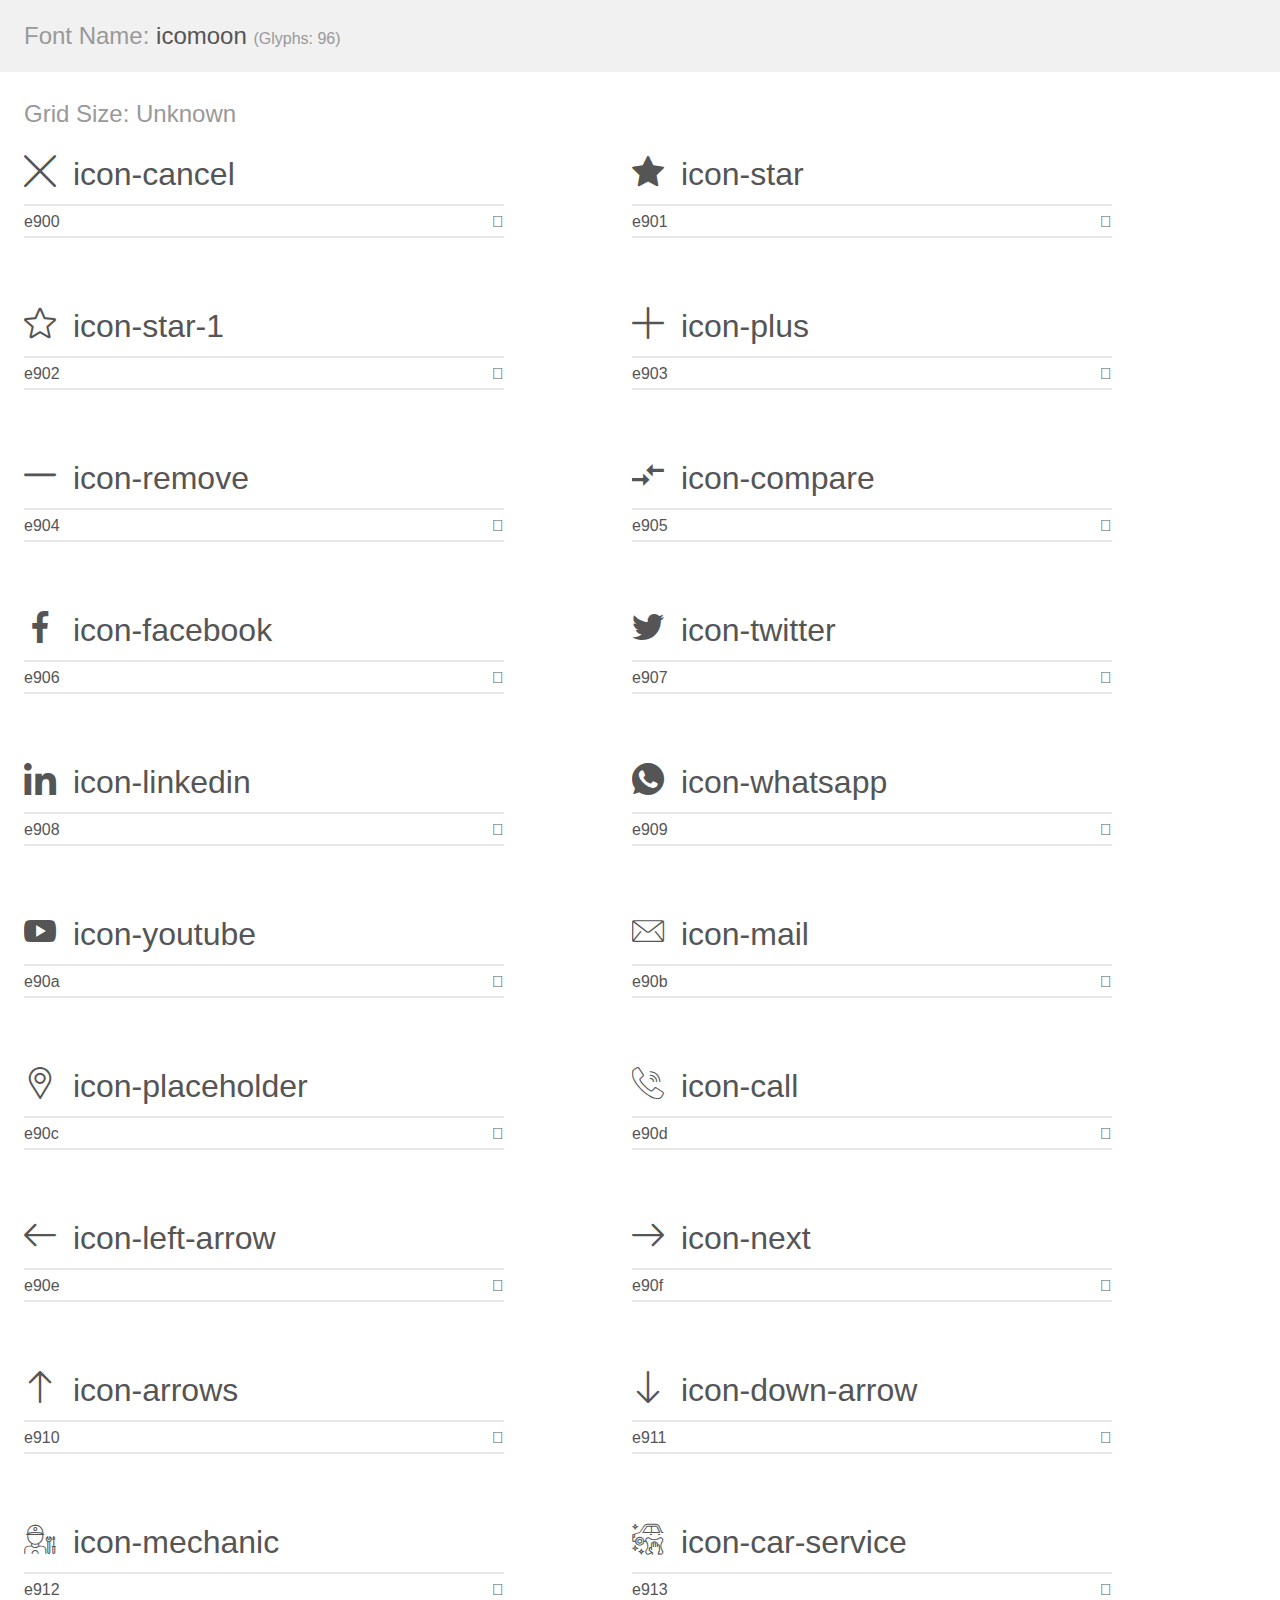
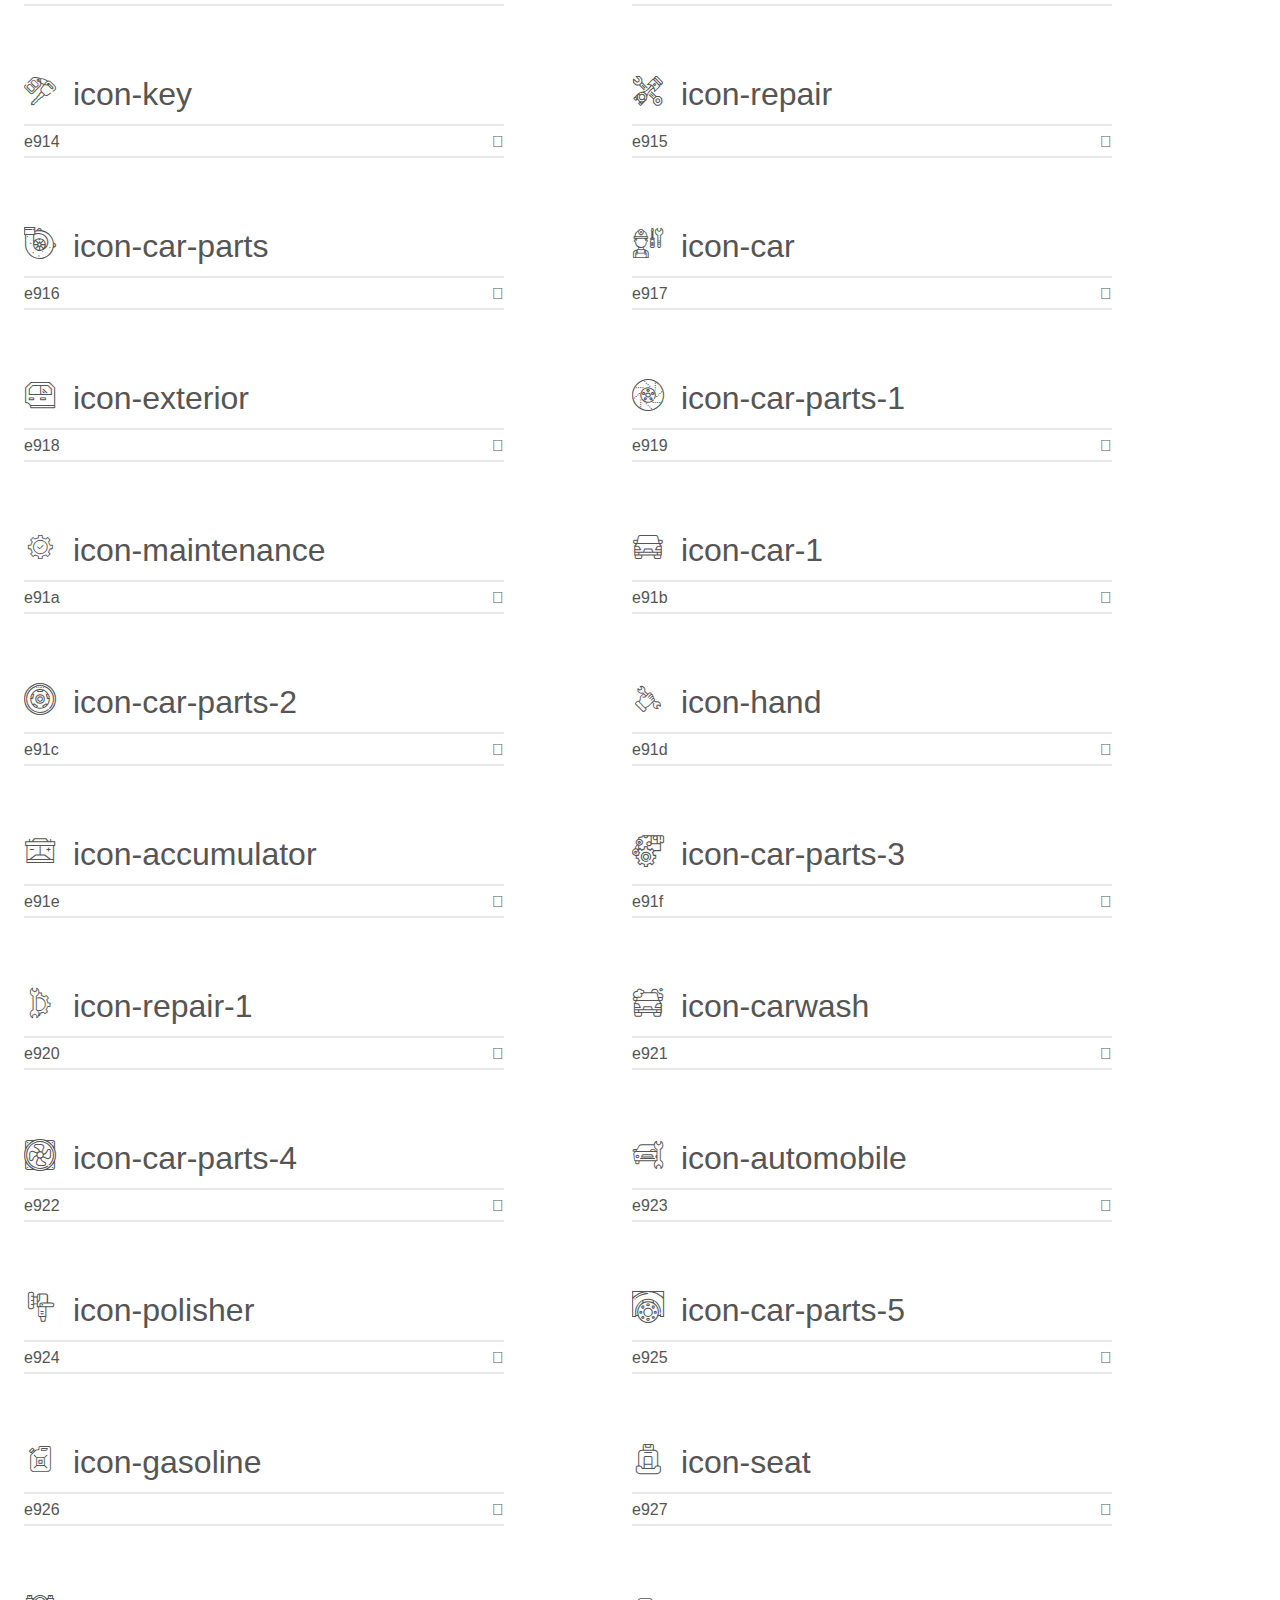
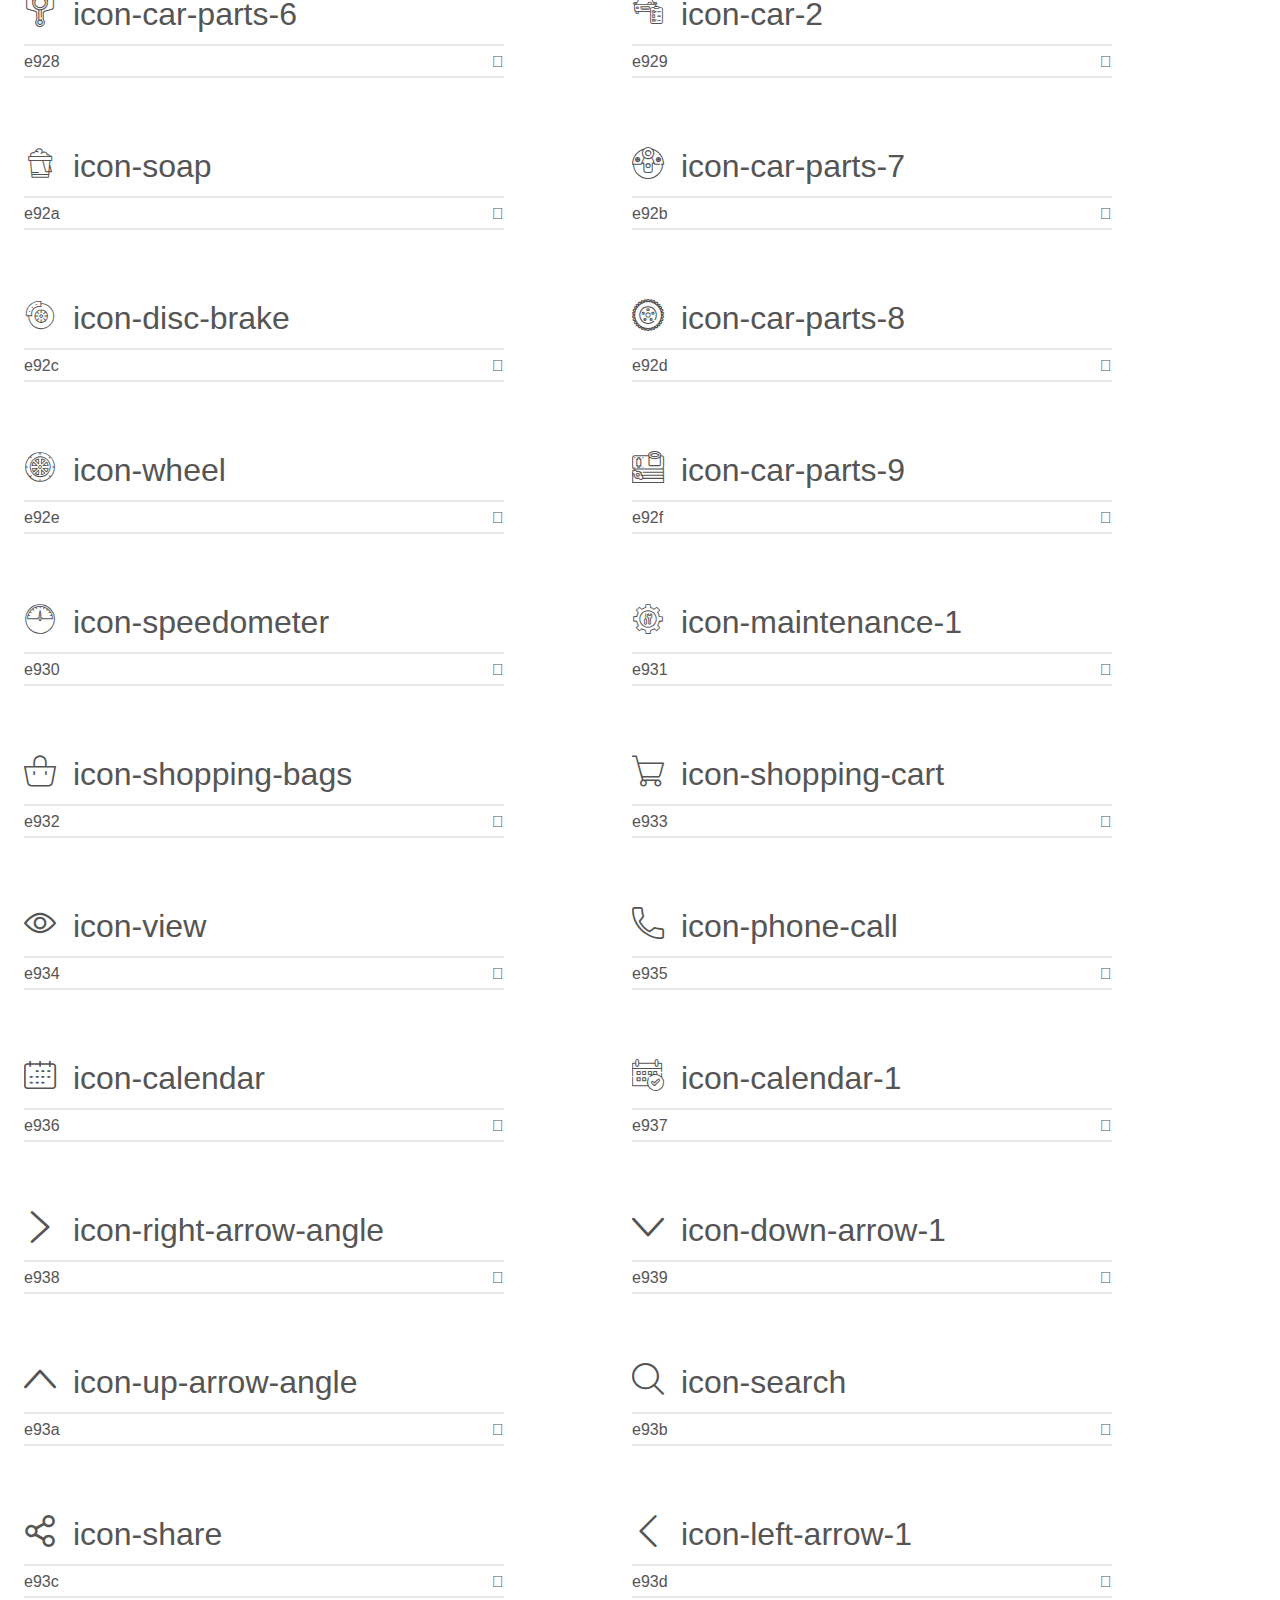
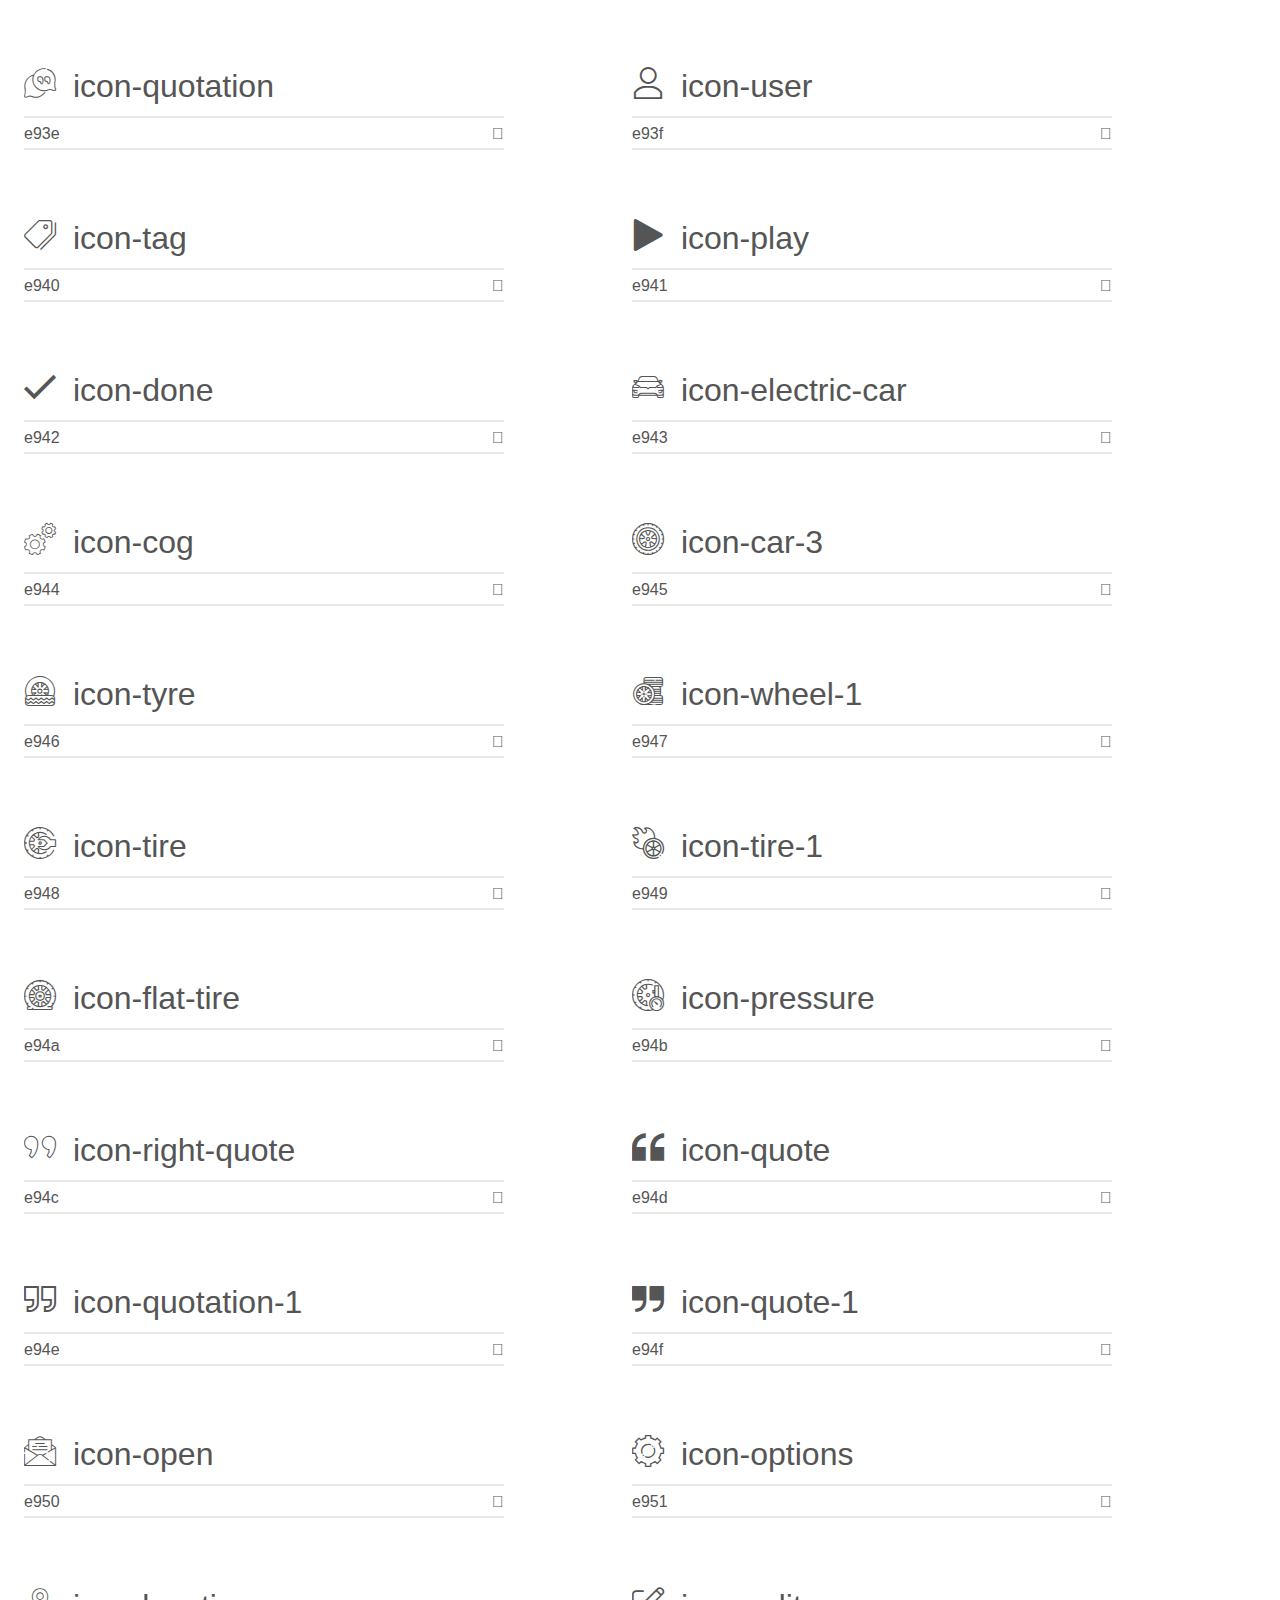
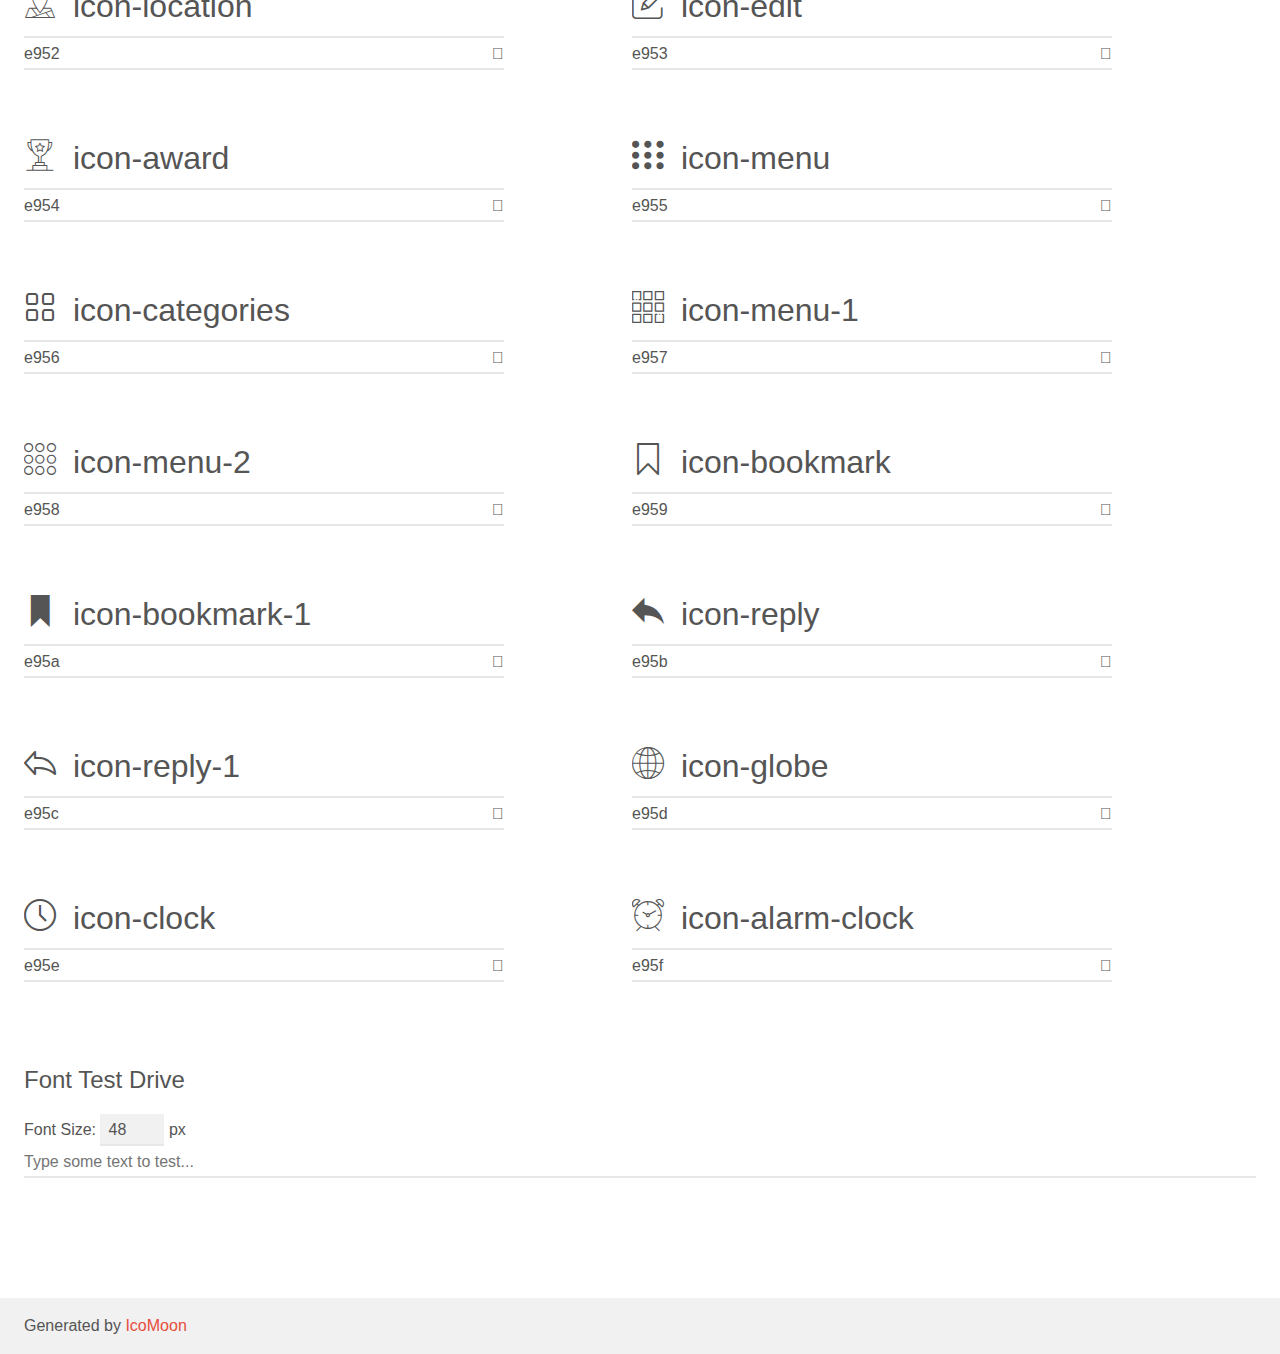
<file: fonts/new-folder/custom-Fonts-For-Use/demo.html>
<!doctype html>
<html>
<head>
    <meta charset="utf-8">
    <title>IcoMoon Demo</title>
    <meta name="description" content="An Icon Font Generated By IcoMoon.io">
    <meta name="viewport" content="width=device-width, initial-scale=1">
    <link rel="stylesheet" href="demo-files/demo.css">
    <link rel="stylesheet" href="style.css"></head>
<body>
    <div class="bgc1 clearfix">
        <h1 class="mhmm mvm"><span class="fgc1">Font Name:</span> icomoon <small class="fgc1">(Glyphs:&nbsp;96)</small></h1>
    </div>
    <div class="clearfix mhl ptl">
        <h1 class="mvm mtn fgc1">Grid Size: Unknown</h1>
        <div class="glyph fs1">
            <div class="clearfix bshadow0 pbs">
                <span class="icon-cancel"></span>
                <span class="mls"> icon-cancel</span>
            </div>
            <fieldset class="fs0 size1of1 clearfix hidden-false">
                <input type="text" readonly value="e900" class="unit size1of2" />
                <input type="text" maxlength="1" readonly value="&#xe900;" class="unitRight size1of2 talign-right" />
            </fieldset>
            <div class="fs0 bshadow0 clearfix hidden-true">
                <span class="unit pvs fgc1">liga: </span>
                <input type="text" readonly value="" class="liga unitRight" />
            </div>
        </div>
        <div class="glyph fs1">
            <div class="clearfix bshadow0 pbs">
                <span class="icon-star"></span>
                <span class="mls"> icon-star</span>
            </div>
            <fieldset class="fs0 size1of1 clearfix hidden-false">
                <input type="text" readonly value="e901" class="unit size1of2" />
                <input type="text" maxlength="1" readonly value="&#xe901;" class="unitRight size1of2 talign-right" />
            </fieldset>
            <div class="fs0 bshadow0 clearfix hidden-true">
                <span class="unit pvs fgc1">liga: </span>
                <input type="text" readonly value="" class="liga unitRight" />
            </div>
        </div>
        <div class="glyph fs1">
            <div class="clearfix bshadow0 pbs">
                <span class="icon-star-1"></span>
                <span class="mls"> icon-star-1</span>
            </div>
            <fieldset class="fs0 size1of1 clearfix hidden-false">
                <input type="text" readonly value="e902" class="unit size1of2" />
                <input type="text" maxlength="1" readonly value="&#xe902;" class="unitRight size1of2 talign-right" />
            </fieldset>
            <div class="fs0 bshadow0 clearfix hidden-true">
                <span class="unit pvs fgc1">liga: </span>
                <input type="text" readonly value="" class="liga unitRight" />
            </div>
        </div>
        <div class="glyph fs1">
            <div class="clearfix bshadow0 pbs">
                <span class="icon-plus"></span>
                <span class="mls"> icon-plus</span>
            </div>
            <fieldset class="fs0 size1of1 clearfix hidden-false">
                <input type="text" readonly value="e903" class="unit size1of2" />
                <input type="text" maxlength="1" readonly value="&#xe903;" class="unitRight size1of2 talign-right" />
            </fieldset>
            <div class="fs0 bshadow0 clearfix hidden-true">
                <span class="unit pvs fgc1">liga: </span>
                <input type="text" readonly value="" class="liga unitRight" />
            </div>
        </div>
        <div class="glyph fs1">
            <div class="clearfix bshadow0 pbs">
                <span class="icon-remove"></span>
                <span class="mls"> icon-remove</span>
            </div>
            <fieldset class="fs0 size1of1 clearfix hidden-false">
                <input type="text" readonly value="e904" class="unit size1of2" />
                <input type="text" maxlength="1" readonly value="&#xe904;" class="unitRight size1of2 talign-right" />
            </fieldset>
            <div class="fs0 bshadow0 clearfix hidden-true">
                <span class="unit pvs fgc1">liga: </span>
                <input type="text" readonly value="" class="liga unitRight" />
            </div>
        </div>
        <div class="glyph fs1">
            <div class="clearfix bshadow0 pbs">
                <span class="icon-compare"></span>
                <span class="mls"> icon-compare</span>
            </div>
            <fieldset class="fs0 size1of1 clearfix hidden-false">
                <input type="text" readonly value="e905" class="unit size1of2" />
                <input type="text" maxlength="1" readonly value="&#xe905;" class="unitRight size1of2 talign-right" />
            </fieldset>
            <div class="fs0 bshadow0 clearfix hidden-true">
                <span class="unit pvs fgc1">liga: </span>
                <input type="text" readonly value="" class="liga unitRight" />
            </div>
        </div>
        <div class="glyph fs1">
            <div class="clearfix bshadow0 pbs">
                <span class="icon-facebook"></span>
                <span class="mls"> icon-facebook</span>
            </div>
            <fieldset class="fs0 size1of1 clearfix hidden-false">
                <input type="text" readonly value="e906" class="unit size1of2" />
                <input type="text" maxlength="1" readonly value="&#xe906;" class="unitRight size1of2 talign-right" />
            </fieldset>
            <div class="fs0 bshadow0 clearfix hidden-true">
                <span class="unit pvs fgc1">liga: </span>
                <input type="text" readonly value="" class="liga unitRight" />
            </div>
        </div>
        <div class="glyph fs1">
            <div class="clearfix bshadow0 pbs">
                <span class="icon-twitter"></span>
                <span class="mls"> icon-twitter</span>
            </div>
            <fieldset class="fs0 size1of1 clearfix hidden-false">
                <input type="text" readonly value="e907" class="unit size1of2" />
                <input type="text" maxlength="1" readonly value="&#xe907;" class="unitRight size1of2 talign-right" />
            </fieldset>
            <div class="fs0 bshadow0 clearfix hidden-true">
                <span class="unit pvs fgc1">liga: </span>
                <input type="text" readonly value="" class="liga unitRight" />
            </div>
        </div>
        <div class="glyph fs1">
            <div class="clearfix bshadow0 pbs">
                <span class="icon-linkedin"></span>
                <span class="mls"> icon-linkedin</span>
            </div>
            <fieldset class="fs0 size1of1 clearfix hidden-false">
                <input type="text" readonly value="e908" class="unit size1of2" />
                <input type="text" maxlength="1" readonly value="&#xe908;" class="unitRight size1of2 talign-right" />
            </fieldset>
            <div class="fs0 bshadow0 clearfix hidden-true">
                <span class="unit pvs fgc1">liga: </span>
                <input type="text" readonly value="" class="liga unitRight" />
            </div>
        </div>
        <div class="glyph fs1">
            <div class="clearfix bshadow0 pbs">
                <span class="icon-whatsapp"></span>
                <span class="mls"> icon-whatsapp</span>
            </div>
            <fieldset class="fs0 size1of1 clearfix hidden-false">
                <input type="text" readonly value="e909" class="unit size1of2" />
                <input type="text" maxlength="1" readonly value="&#xe909;" class="unitRight size1of2 talign-right" />
            </fieldset>
            <div class="fs0 bshadow0 clearfix hidden-true">
                <span class="unit pvs fgc1">liga: </span>
                <input type="text" readonly value="" class="liga unitRight" />
            </div>
        </div>
        <div class="glyph fs1">
            <div class="clearfix bshadow0 pbs">
                <span class="icon-youtube"></span>
                <span class="mls"> icon-youtube</span>
            </div>
            <fieldset class="fs0 size1of1 clearfix hidden-false">
                <input type="text" readonly value="e90a" class="unit size1of2" />
                <input type="text" maxlength="1" readonly value="&#xe90a;" class="unitRight size1of2 talign-right" />
            </fieldset>
            <div class="fs0 bshadow0 clearfix hidden-true">
                <span class="unit pvs fgc1">liga: </span>
                <input type="text" readonly value="" class="liga unitRight" />
            </div>
        </div>
        <div class="glyph fs1">
            <div class="clearfix bshadow0 pbs">
                <span class="icon-mail"></span>
                <span class="mls"> icon-mail</span>
            </div>
            <fieldset class="fs0 size1of1 clearfix hidden-false">
                <input type="text" readonly value="e90b" class="unit size1of2" />
                <input type="text" maxlength="1" readonly value="&#xe90b;" class="unitRight size1of2 talign-right" />
            </fieldset>
            <div class="fs0 bshadow0 clearfix hidden-true">
                <span class="unit pvs fgc1">liga: </span>
                <input type="text" readonly value="" class="liga unitRight" />
            </div>
        </div>
        <div class="glyph fs1">
            <div class="clearfix bshadow0 pbs">
                <span class="icon-placeholder"></span>
                <span class="mls"> icon-placeholder</span>
            </div>
            <fieldset class="fs0 size1of1 clearfix hidden-false">
                <input type="text" readonly value="e90c" class="unit size1of2" />
                <input type="text" maxlength="1" readonly value="&#xe90c;" class="unitRight size1of2 talign-right" />
            </fieldset>
            <div class="fs0 bshadow0 clearfix hidden-true">
                <span class="unit pvs fgc1">liga: </span>
                <input type="text" readonly value="" class="liga unitRight" />
            </div>
        </div>
        <div class="glyph fs1">
            <div class="clearfix bshadow0 pbs">
                <span class="icon-call"></span>
                <span class="mls"> icon-call</span>
            </div>
            <fieldset class="fs0 size1of1 clearfix hidden-false">
                <input type="text" readonly value="e90d" class="unit size1of2" />
                <input type="text" maxlength="1" readonly value="&#xe90d;" class="unitRight size1of2 talign-right" />
            </fieldset>
            <div class="fs0 bshadow0 clearfix hidden-true">
                <span class="unit pvs fgc1">liga: </span>
                <input type="text" readonly value="" class="liga unitRight" />
            </div>
        </div>
        <div class="glyph fs1">
            <div class="clearfix bshadow0 pbs">
                <span class="icon-left-arrow"></span>
                <span class="mls"> icon-left-arrow</span>
            </div>
            <fieldset class="fs0 size1of1 clearfix hidden-false">
                <input type="text" readonly value="e90e" class="unit size1of2" />
                <input type="text" maxlength="1" readonly value="&#xe90e;" class="unitRight size1of2 talign-right" />
            </fieldset>
            <div class="fs0 bshadow0 clearfix hidden-true">
                <span class="unit pvs fgc1">liga: </span>
                <input type="text" readonly value="" class="liga unitRight" />
            </div>
        </div>
        <div class="glyph fs1">
            <div class="clearfix bshadow0 pbs">
                <span class="icon-next"></span>
                <span class="mls"> icon-next</span>
            </div>
            <fieldset class="fs0 size1of1 clearfix hidden-false">
                <input type="text" readonly value="e90f" class="unit size1of2" />
                <input type="text" maxlength="1" readonly value="&#xe90f;" class="unitRight size1of2 talign-right" />
            </fieldset>
            <div class="fs0 bshadow0 clearfix hidden-true">
                <span class="unit pvs fgc1">liga: </span>
                <input type="text" readonly value="" class="liga unitRight" />
            </div>
        </div>
        <div class="glyph fs1">
            <div class="clearfix bshadow0 pbs">
                <span class="icon-arrows"></span>
                <span class="mls"> icon-arrows</span>
            </div>
            <fieldset class="fs0 size1of1 clearfix hidden-false">
                <input type="text" readonly value="e910" class="unit size1of2" />
                <input type="text" maxlength="1" readonly value="&#xe910;" class="unitRight size1of2 talign-right" />
            </fieldset>
            <div class="fs0 bshadow0 clearfix hidden-true">
                <span class="unit pvs fgc1">liga: </span>
                <input type="text" readonly value="" class="liga unitRight" />
            </div>
        </div>
        <div class="glyph fs1">
            <div class="clearfix bshadow0 pbs">
                <span class="icon-down-arrow"></span>
                <span class="mls"> icon-down-arrow</span>
            </div>
            <fieldset class="fs0 size1of1 clearfix hidden-false">
                <input type="text" readonly value="e911" class="unit size1of2" />
                <input type="text" maxlength="1" readonly value="&#xe911;" class="unitRight size1of2 talign-right" />
            </fieldset>
            <div class="fs0 bshadow0 clearfix hidden-true">
                <span class="unit pvs fgc1">liga: </span>
                <input type="text" readonly value="" class="liga unitRight" />
            </div>
        </div>
        <div class="glyph fs1">
            <div class="clearfix bshadow0 pbs">
                <span class="icon-mechanic"></span>
                <span class="mls"> icon-mechanic</span>
            </div>
            <fieldset class="fs0 size1of1 clearfix hidden-false">
                <input type="text" readonly value="e912" class="unit size1of2" />
                <input type="text" maxlength="1" readonly value="&#xe912;" class="unitRight size1of2 talign-right" />
            </fieldset>
            <div class="fs0 bshadow0 clearfix hidden-true">
                <span class="unit pvs fgc1">liga: </span>
                <input type="text" readonly value="" class="liga unitRight" />
            </div>
        </div>
        <div class="glyph fs1">
            <div class="clearfix bshadow0 pbs">
                <span class="icon-car-service"></span>
                <span class="mls"> icon-car-service</span>
            </div>
            <fieldset class="fs0 size1of1 clearfix hidden-false">
                <input type="text" readonly value="e913" class="unit size1of2" />
                <input type="text" maxlength="1" readonly value="&#xe913;" class="unitRight size1of2 talign-right" />
            </fieldset>
            <div class="fs0 bshadow0 clearfix hidden-true">
                <span class="unit pvs fgc1">liga: </span>
                <input type="text" readonly value="" class="liga unitRight" />
            </div>
        </div>
        <div class="glyph fs1">
            <div class="clearfix bshadow0 pbs">
                <span class="icon-key"></span>
                <span class="mls"> icon-key</span>
            </div>
            <fieldset class="fs0 size1of1 clearfix hidden-false">
                <input type="text" readonly value="e914" class="unit size1of2" />
                <input type="text" maxlength="1" readonly value="&#xe914;" class="unitRight size1of2 talign-right" />
            </fieldset>
            <div class="fs0 bshadow0 clearfix hidden-true">
                <span class="unit pvs fgc1">liga: </span>
                <input type="text" readonly value="" class="liga unitRight" />
            </div>
        </div>
        <div class="glyph fs1">
            <div class="clearfix bshadow0 pbs">
                <span class="icon-repair"></span>
                <span class="mls"> icon-repair</span>
            </div>
            <fieldset class="fs0 size1of1 clearfix hidden-false">
                <input type="text" readonly value="e915" class="unit size1of2" />
                <input type="text" maxlength="1" readonly value="&#xe915;" class="unitRight size1of2 talign-right" />
            </fieldset>
            <div class="fs0 bshadow0 clearfix hidden-true">
                <span class="unit pvs fgc1">liga: </span>
                <input type="text" readonly value="" class="liga unitRight" />
            </div>
        </div>
        <div class="glyph fs1">
            <div class="clearfix bshadow0 pbs">
                <span class="icon-car-parts"></span>
                <span class="mls"> icon-car-parts</span>
            </div>
            <fieldset class="fs0 size1of1 clearfix hidden-false">
                <input type="text" readonly value="e916" class="unit size1of2" />
                <input type="text" maxlength="1" readonly value="&#xe916;" class="unitRight size1of2 talign-right" />
            </fieldset>
            <div class="fs0 bshadow0 clearfix hidden-true">
                <span class="unit pvs fgc1">liga: </span>
                <input type="text" readonly value="" class="liga unitRight" />
            </div>
        </div>
        <div class="glyph fs1">
            <div class="clearfix bshadow0 pbs">
                <span class="icon-car"></span>
                <span class="mls"> icon-car</span>
            </div>
            <fieldset class="fs0 size1of1 clearfix hidden-false">
                <input type="text" readonly value="e917" class="unit size1of2" />
                <input type="text" maxlength="1" readonly value="&#xe917;" class="unitRight size1of2 talign-right" />
            </fieldset>
            <div class="fs0 bshadow0 clearfix hidden-true">
                <span class="unit pvs fgc1">liga: </span>
                <input type="text" readonly value="" class="liga unitRight" />
            </div>
        </div>
        <div class="glyph fs1">
            <div class="clearfix bshadow0 pbs">
                <span class="icon-exterior"></span>
                <span class="mls"> icon-exterior</span>
            </div>
            <fieldset class="fs0 size1of1 clearfix hidden-false">
                <input type="text" readonly value="e918" class="unit size1of2" />
                <input type="text" maxlength="1" readonly value="&#xe918;" class="unitRight size1of2 talign-right" />
            </fieldset>
            <div class="fs0 bshadow0 clearfix hidden-true">
                <span class="unit pvs fgc1">liga: </span>
                <input type="text" readonly value="" class="liga unitRight" />
            </div>
        </div>
        <div class="glyph fs1">
            <div class="clearfix bshadow0 pbs">
                <span class="icon-car-parts-1"></span>
                <span class="mls"> icon-car-parts-1</span>
            </div>
            <fieldset class="fs0 size1of1 clearfix hidden-false">
                <input type="text" readonly value="e919" class="unit size1of2" />
                <input type="text" maxlength="1" readonly value="&#xe919;" class="unitRight size1of2 talign-right" />
            </fieldset>
            <div class="fs0 bshadow0 clearfix hidden-true">
                <span class="unit pvs fgc1">liga: </span>
                <input type="text" readonly value="" class="liga unitRight" />
            </div>
        </div>
        <div class="glyph fs1">
            <div class="clearfix bshadow0 pbs">
                <span class="icon-maintenance"></span>
                <span class="mls"> icon-maintenance</span>
            </div>
            <fieldset class="fs0 size1of1 clearfix hidden-false">
                <input type="text" readonly value="e91a" class="unit size1of2" />
                <input type="text" maxlength="1" readonly value="&#xe91a;" class="unitRight size1of2 talign-right" />
            </fieldset>
            <div class="fs0 bshadow0 clearfix hidden-true">
                <span class="unit pvs fgc1">liga: </span>
                <input type="text" readonly value="" class="liga unitRight" />
            </div>
        </div>
        <div class="glyph fs1">
            <div class="clearfix bshadow0 pbs">
                <span class="icon-car-1"></span>
                <span class="mls"> icon-car-1</span>
            </div>
            <fieldset class="fs0 size1of1 clearfix hidden-false">
                <input type="text" readonly value="e91b" class="unit size1of2" />
                <input type="text" maxlength="1" readonly value="&#xe91b;" class="unitRight size1of2 talign-right" />
            </fieldset>
            <div class="fs0 bshadow0 clearfix hidden-true">
                <span class="unit pvs fgc1">liga: </span>
                <input type="text" readonly value="" class="liga unitRight" />
            </div>
        </div>
        <div class="glyph fs1">
            <div class="clearfix bshadow0 pbs">
                <span class="icon-car-parts-2"></span>
                <span class="mls"> icon-car-parts-2</span>
            </div>
            <fieldset class="fs0 size1of1 clearfix hidden-false">
                <input type="text" readonly value="e91c" class="unit size1of2" />
                <input type="text" maxlength="1" readonly value="&#xe91c;" class="unitRight size1of2 talign-right" />
            </fieldset>
            <div class="fs0 bshadow0 clearfix hidden-true">
                <span class="unit pvs fgc1">liga: </span>
                <input type="text" readonly value="" class="liga unitRight" />
            </div>
        </div>
        <div class="glyph fs1">
            <div class="clearfix bshadow0 pbs">
                <span class="icon-hand"></span>
                <span class="mls"> icon-hand</span>
            </div>
            <fieldset class="fs0 size1of1 clearfix hidden-false">
                <input type="text" readonly value="e91d" class="unit size1of2" />
                <input type="text" maxlength="1" readonly value="&#xe91d;" class="unitRight size1of2 talign-right" />
            </fieldset>
            <div class="fs0 bshadow0 clearfix hidden-true">
                <span class="unit pvs fgc1">liga: </span>
                <input type="text" readonly value="" class="liga unitRight" />
            </div>
        </div>
        <div class="glyph fs1">
            <div class="clearfix bshadow0 pbs">
                <span class="icon-accumulator"></span>
                <span class="mls"> icon-accumulator</span>
            </div>
            <fieldset class="fs0 size1of1 clearfix hidden-false">
                <input type="text" readonly value="e91e" class="unit size1of2" />
                <input type="text" maxlength="1" readonly value="&#xe91e;" class="unitRight size1of2 talign-right" />
            </fieldset>
            <div class="fs0 bshadow0 clearfix hidden-true">
                <span class="unit pvs fgc1">liga: </span>
                <input type="text" readonly value="" class="liga unitRight" />
            </div>
        </div>
        <div class="glyph fs1">
            <div class="clearfix bshadow0 pbs">
                <span class="icon-car-parts-3"></span>
                <span class="mls"> icon-car-parts-3</span>
            </div>
            <fieldset class="fs0 size1of1 clearfix hidden-false">
                <input type="text" readonly value="e91f" class="unit size1of2" />
                <input type="text" maxlength="1" readonly value="&#xe91f;" class="unitRight size1of2 talign-right" />
            </fieldset>
            <div class="fs0 bshadow0 clearfix hidden-true">
                <span class="unit pvs fgc1">liga: </span>
                <input type="text" readonly value="" class="liga unitRight" />
            </div>
        </div>
        <div class="glyph fs1">
            <div class="clearfix bshadow0 pbs">
                <span class="icon-repair-1"></span>
                <span class="mls"> icon-repair-1</span>
            </div>
            <fieldset class="fs0 size1of1 clearfix hidden-false">
                <input type="text" readonly value="e920" class="unit size1of2" />
                <input type="text" maxlength="1" readonly value="&#xe920;" class="unitRight size1of2 talign-right" />
            </fieldset>
            <div class="fs0 bshadow0 clearfix hidden-true">
                <span class="unit pvs fgc1">liga: </span>
                <input type="text" readonly value="" class="liga unitRight" />
            </div>
        </div>
        <div class="glyph fs1">
            <div class="clearfix bshadow0 pbs">
                <span class="icon-carwash"></span>
                <span class="mls"> icon-carwash</span>
            </div>
            <fieldset class="fs0 size1of1 clearfix hidden-false">
                <input type="text" readonly value="e921" class="unit size1of2" />
                <input type="text" maxlength="1" readonly value="&#xe921;" class="unitRight size1of2 talign-right" />
            </fieldset>
            <div class="fs0 bshadow0 clearfix hidden-true">
                <span class="unit pvs fgc1">liga: </span>
                <input type="text" readonly value="" class="liga unitRight" />
            </div>
        </div>
        <div class="glyph fs1">
            <div class="clearfix bshadow0 pbs">
                <span class="icon-car-parts-4"></span>
                <span class="mls"> icon-car-parts-4</span>
            </div>
            <fieldset class="fs0 size1of1 clearfix hidden-false">
                <input type="text" readonly value="e922" class="unit size1of2" />
                <input type="text" maxlength="1" readonly value="&#xe922;" class="unitRight size1of2 talign-right" />
            </fieldset>
            <div class="fs0 bshadow0 clearfix hidden-true">
                <span class="unit pvs fgc1">liga: </span>
                <input type="text" readonly value="" class="liga unitRight" />
            </div>
        </div>
        <div class="glyph fs1">
            <div class="clearfix bshadow0 pbs">
                <span class="icon-automobile"></span>
                <span class="mls"> icon-automobile</span>
            </div>
            <fieldset class="fs0 size1of1 clearfix hidden-false">
                <input type="text" readonly value="e923" class="unit size1of2" />
                <input type="text" maxlength="1" readonly value="&#xe923;" class="unitRight size1of2 talign-right" />
            </fieldset>
            <div class="fs0 bshadow0 clearfix hidden-true">
                <span class="unit pvs fgc1">liga: </span>
                <input type="text" readonly value="" class="liga unitRight" />
            </div>
        </div>
        <div class="glyph fs1">
            <div class="clearfix bshadow0 pbs">
                <span class="icon-polisher"></span>
                <span class="mls"> icon-polisher</span>
            </div>
            <fieldset class="fs0 size1of1 clearfix hidden-false">
                <input type="text" readonly value="e924" class="unit size1of2" />
                <input type="text" maxlength="1" readonly value="&#xe924;" class="unitRight size1of2 talign-right" />
            </fieldset>
            <div class="fs0 bshadow0 clearfix hidden-true">
                <span class="unit pvs fgc1">liga: </span>
                <input type="text" readonly value="" class="liga unitRight" />
            </div>
        </div>
        <div class="glyph fs1">
            <div class="clearfix bshadow0 pbs">
                <span class="icon-car-parts-5"></span>
                <span class="mls"> icon-car-parts-5</span>
            </div>
            <fieldset class="fs0 size1of1 clearfix hidden-false">
                <input type="text" readonly value="e925" class="unit size1of2" />
                <input type="text" maxlength="1" readonly value="&#xe925;" class="unitRight size1of2 talign-right" />
            </fieldset>
            <div class="fs0 bshadow0 clearfix hidden-true">
                <span class="unit pvs fgc1">liga: </span>
                <input type="text" readonly value="" class="liga unitRight" />
            </div>
        </div>
        <div class="glyph fs1">
            <div class="clearfix bshadow0 pbs">
                <span class="icon-gasoline"></span>
                <span class="mls"> icon-gasoline</span>
            </div>
            <fieldset class="fs0 size1of1 clearfix hidden-false">
                <input type="text" readonly value="e926" class="unit size1of2" />
                <input type="text" maxlength="1" readonly value="&#xe926;" class="unitRight size1of2 talign-right" />
            </fieldset>
            <div class="fs0 bshadow0 clearfix hidden-true">
                <span class="unit pvs fgc1">liga: </span>
                <input type="text" readonly value="" class="liga unitRight" />
            </div>
        </div>
        <div class="glyph fs1">
            <div class="clearfix bshadow0 pbs">
                <span class="icon-seat"></span>
                <span class="mls"> icon-seat</span>
            </div>
            <fieldset class="fs0 size1of1 clearfix hidden-false">
                <input type="text" readonly value="e927" class="unit size1of2" />
                <input type="text" maxlength="1" readonly value="&#xe927;" class="unitRight size1of2 talign-right" />
            </fieldset>
            <div class="fs0 bshadow0 clearfix hidden-true">
                <span class="unit pvs fgc1">liga: </span>
                <input type="text" readonly value="" class="liga unitRight" />
            </div>
        </div>
        <div class="glyph fs1">
            <div class="clearfix bshadow0 pbs">
                <span class="icon-car-parts-6"></span>
                <span class="mls"> icon-car-parts-6</span>
            </div>
            <fieldset class="fs0 size1of1 clearfix hidden-false">
                <input type="text" readonly value="e928" class="unit size1of2" />
                <input type="text" maxlength="1" readonly value="&#xe928;" class="unitRight size1of2 talign-right" />
            </fieldset>
            <div class="fs0 bshadow0 clearfix hidden-true">
                <span class="unit pvs fgc1">liga: </span>
                <input type="text" readonly value="" class="liga unitRight" />
            </div>
        </div>
        <div class="glyph fs1">
            <div class="clearfix bshadow0 pbs">
                <span class="icon-car-2"></span>
                <span class="mls"> icon-car-2</span>
            </div>
            <fieldset class="fs0 size1of1 clearfix hidden-false">
                <input type="text" readonly value="e929" class="unit size1of2" />
                <input type="text" maxlength="1" readonly value="&#xe929;" class="unitRight size1of2 talign-right" />
            </fieldset>
            <div class="fs0 bshadow0 clearfix hidden-true">
                <span class="unit pvs fgc1">liga: </span>
                <input type="text" readonly value="" class="liga unitRight" />
            </div>
        </div>
        <div class="glyph fs1">
            <div class="clearfix bshadow0 pbs">
                <span class="icon-soap"></span>
                <span class="mls"> icon-soap</span>
            </div>
            <fieldset class="fs0 size1of1 clearfix hidden-false">
                <input type="text" readonly value="e92a" class="unit size1of2" />
                <input type="text" maxlength="1" readonly value="&#xe92a;" class="unitRight size1of2 talign-right" />
            </fieldset>
            <div class="fs0 bshadow0 clearfix hidden-true">
                <span class="unit pvs fgc1">liga: </span>
                <input type="text" readonly value="" class="liga unitRight" />
            </div>
        </div>
        <div class="glyph fs1">
            <div class="clearfix bshadow0 pbs">
                <span class="icon-car-parts-7"></span>
                <span class="mls"> icon-car-parts-7</span>
            </div>
            <fieldset class="fs0 size1of1 clearfix hidden-false">
                <input type="text" readonly value="e92b" class="unit size1of2" />
                <input type="text" maxlength="1" readonly value="&#xe92b;" class="unitRight size1of2 talign-right" />
            </fieldset>
            <div class="fs0 bshadow0 clearfix hidden-true">
                <span class="unit pvs fgc1">liga: </span>
                <input type="text" readonly value="" class="liga unitRight" />
            </div>
        </div>
        <div class="glyph fs1">
            <div class="clearfix bshadow0 pbs">
                <span class="icon-disc-brake"></span>
                <span class="mls"> icon-disc-brake</span>
            </div>
            <fieldset class="fs0 size1of1 clearfix hidden-false">
                <input type="text" readonly value="e92c" class="unit size1of2" />
                <input type="text" maxlength="1" readonly value="&#xe92c;" class="unitRight size1of2 talign-right" />
            </fieldset>
            <div class="fs0 bshadow0 clearfix hidden-true">
                <span class="unit pvs fgc1">liga: </span>
                <input type="text" readonly value="" class="liga unitRight" />
            </div>
        </div>
        <div class="glyph fs1">
            <div class="clearfix bshadow0 pbs">
                <span class="icon-car-parts-8"></span>
                <span class="mls"> icon-car-parts-8</span>
            </div>
            <fieldset class="fs0 size1of1 clearfix hidden-false">
                <input type="text" readonly value="e92d" class="unit size1of2" />
                <input type="text" maxlength="1" readonly value="&#xe92d;" class="unitRight size1of2 talign-right" />
            </fieldset>
            <div class="fs0 bshadow0 clearfix hidden-true">
                <span class="unit pvs fgc1">liga: </span>
                <input type="text" readonly value="" class="liga unitRight" />
            </div>
        </div>
        <div class="glyph fs1">
            <div class="clearfix bshadow0 pbs">
                <span class="icon-wheel"></span>
                <span class="mls"> icon-wheel</span>
            </div>
            <fieldset class="fs0 size1of1 clearfix hidden-false">
                <input type="text" readonly value="e92e" class="unit size1of2" />
                <input type="text" maxlength="1" readonly value="&#xe92e;" class="unitRight size1of2 talign-right" />
            </fieldset>
            <div class="fs0 bshadow0 clearfix hidden-true">
                <span class="unit pvs fgc1">liga: </span>
                <input type="text" readonly value="" class="liga unitRight" />
            </div>
        </div>
        <div class="glyph fs1">
            <div class="clearfix bshadow0 pbs">
                <span class="icon-car-parts-9"></span>
                <span class="mls"> icon-car-parts-9</span>
            </div>
            <fieldset class="fs0 size1of1 clearfix hidden-false">
                <input type="text" readonly value="e92f" class="unit size1of2" />
                <input type="text" maxlength="1" readonly value="&#xe92f;" class="unitRight size1of2 talign-right" />
            </fieldset>
            <div class="fs0 bshadow0 clearfix hidden-true">
                <span class="unit pvs fgc1">liga: </span>
                <input type="text" readonly value="" class="liga unitRight" />
            </div>
        </div>
        <div class="glyph fs1">
            <div class="clearfix bshadow0 pbs">
                <span class="icon-speedometer"></span>
                <span class="mls"> icon-speedometer</span>
            </div>
            <fieldset class="fs0 size1of1 clearfix hidden-false">
                <input type="text" readonly value="e930" class="unit size1of2" />
                <input type="text" maxlength="1" readonly value="&#xe930;" class="unitRight size1of2 talign-right" />
            </fieldset>
            <div class="fs0 bshadow0 clearfix hidden-true">
                <span class="unit pvs fgc1">liga: </span>
                <input type="text" readonly value="" class="liga unitRight" />
            </div>
        </div>
        <div class="glyph fs1">
            <div class="clearfix bshadow0 pbs">
                <span class="icon-maintenance-1"></span>
                <span class="mls"> icon-maintenance-1</span>
            </div>
            <fieldset class="fs0 size1of1 clearfix hidden-false">
                <input type="text" readonly value="e931" class="unit size1of2" />
                <input type="text" maxlength="1" readonly value="&#xe931;" class="unitRight size1of2 talign-right" />
            </fieldset>
            <div class="fs0 bshadow0 clearfix hidden-true">
                <span class="unit pvs fgc1">liga: </span>
                <input type="text" readonly value="" class="liga unitRight" />
            </div>
        </div>
        <div class="glyph fs1">
            <div class="clearfix bshadow0 pbs">
                <span class="icon-shopping-bags"></span>
                <span class="mls"> icon-shopping-bags</span>
            </div>
            <fieldset class="fs0 size1of1 clearfix hidden-false">
                <input type="text" readonly value="e932" class="unit size1of2" />
                <input type="text" maxlength="1" readonly value="&#xe932;" class="unitRight size1of2 talign-right" />
            </fieldset>
            <div class="fs0 bshadow0 clearfix hidden-true">
                <span class="unit pvs fgc1">liga: </span>
                <input type="text" readonly value="" class="liga unitRight" />
            </div>
        </div>
        <div class="glyph fs1">
            <div class="clearfix bshadow0 pbs">
                <span class="icon-shopping-cart"></span>
                <span class="mls"> icon-shopping-cart</span>
            </div>
            <fieldset class="fs0 size1of1 clearfix hidden-false">
                <input type="text" readonly value="e933" class="unit size1of2" />
                <input type="text" maxlength="1" readonly value="&#xe933;" class="unitRight size1of2 talign-right" />
            </fieldset>
            <div class="fs0 bshadow0 clearfix hidden-true">
                <span class="unit pvs fgc1">liga: </span>
                <input type="text" readonly value="" class="liga unitRight" />
            </div>
        </div>
        <div class="glyph fs1">
            <div class="clearfix bshadow0 pbs">
                <span class="icon-view"></span>
                <span class="mls"> icon-view</span>
            </div>
            <fieldset class="fs0 size1of1 clearfix hidden-false">
                <input type="text" readonly value="e934" class="unit size1of2" />
                <input type="text" maxlength="1" readonly value="&#xe934;" class="unitRight size1of2 talign-right" />
            </fieldset>
            <div class="fs0 bshadow0 clearfix hidden-true">
                <span class="unit pvs fgc1">liga: </span>
                <input type="text" readonly value="" class="liga unitRight" />
            </div>
        </div>
        <div class="glyph fs1">
            <div class="clearfix bshadow0 pbs">
                <span class="icon-phone-call"></span>
                <span class="mls"> icon-phone-call</span>
            </div>
            <fieldset class="fs0 size1of1 clearfix hidden-false">
                <input type="text" readonly value="e935" class="unit size1of2" />
                <input type="text" maxlength="1" readonly value="&#xe935;" class="unitRight size1of2 talign-right" />
            </fieldset>
            <div class="fs0 bshadow0 clearfix hidden-true">
                <span class="unit pvs fgc1">liga: </span>
                <input type="text" readonly value="" class="liga unitRight" />
            </div>
        </div>
        <div class="glyph fs1">
            <div class="clearfix bshadow0 pbs">
                <span class="icon-calendar"></span>
                <span class="mls"> icon-calendar</span>
            </div>
            <fieldset class="fs0 size1of1 clearfix hidden-false">
                <input type="text" readonly value="e936" class="unit size1of2" />
                <input type="text" maxlength="1" readonly value="&#xe936;" class="unitRight size1of2 talign-right" />
            </fieldset>
            <div class="fs0 bshadow0 clearfix hidden-true">
                <span class="unit pvs fgc1">liga: </span>
                <input type="text" readonly value="" class="liga unitRight" />
            </div>
        </div>
        <div class="glyph fs1">
            <div class="clearfix bshadow0 pbs">
                <span class="icon-calendar-1"></span>
                <span class="mls"> icon-calendar-1</span>
            </div>
            <fieldset class="fs0 size1of1 clearfix hidden-false">
                <input type="text" readonly value="e937" class="unit size1of2" />
                <input type="text" maxlength="1" readonly value="&#xe937;" class="unitRight size1of2 talign-right" />
            </fieldset>
            <div class="fs0 bshadow0 clearfix hidden-true">
                <span class="unit pvs fgc1">liga: </span>
                <input type="text" readonly value="" class="liga unitRight" />
            </div>
        </div>
        <div class="glyph fs1">
            <div class="clearfix bshadow0 pbs">
                <span class="icon-right-arrow-angle"></span>
                <span class="mls"> icon-right-arrow-angle</span>
            </div>
            <fieldset class="fs0 size1of1 clearfix hidden-false">
                <input type="text" readonly value="e938" class="unit size1of2" />
                <input type="text" maxlength="1" readonly value="&#xe938;" class="unitRight size1of2 talign-right" />
            </fieldset>
            <div class="fs0 bshadow0 clearfix hidden-true">
                <span class="unit pvs fgc1">liga: </span>
                <input type="text" readonly value="" class="liga unitRight" />
            </div>
        </div>
        <div class="glyph fs1">
            <div class="clearfix bshadow0 pbs">
                <span class="icon-down-arrow-1"></span>
                <span class="mls"> icon-down-arrow-1</span>
            </div>
            <fieldset class="fs0 size1of1 clearfix hidden-false">
                <input type="text" readonly value="e939" class="unit size1of2" />
                <input type="text" maxlength="1" readonly value="&#xe939;" class="unitRight size1of2 talign-right" />
            </fieldset>
            <div class="fs0 bshadow0 clearfix hidden-true">
                <span class="unit pvs fgc1">liga: </span>
                <input type="text" readonly value="" class="liga unitRight" />
            </div>
        </div>
        <div class="glyph fs1">
            <div class="clearfix bshadow0 pbs">
                <span class="icon-up-arrow-angle"></span>
                <span class="mls"> icon-up-arrow-angle</span>
            </div>
            <fieldset class="fs0 size1of1 clearfix hidden-false">
                <input type="text" readonly value="e93a" class="unit size1of2" />
                <input type="text" maxlength="1" readonly value="&#xe93a;" class="unitRight size1of2 talign-right" />
            </fieldset>
            <div class="fs0 bshadow0 clearfix hidden-true">
                <span class="unit pvs fgc1">liga: </span>
                <input type="text" readonly value="" class="liga unitRight" />
            </div>
        </div>
        <div class="glyph fs1">
            <div class="clearfix bshadow0 pbs">
                <span class="icon-search"></span>
                <span class="mls"> icon-search</span>
            </div>
            <fieldset class="fs0 size1of1 clearfix hidden-false">
                <input type="text" readonly value="e93b" class="unit size1of2" />
                <input type="text" maxlength="1" readonly value="&#xe93b;" class="unitRight size1of2 talign-right" />
            </fieldset>
            <div class="fs0 bshadow0 clearfix hidden-true">
                <span class="unit pvs fgc1">liga: </span>
                <input type="text" readonly value="" class="liga unitRight" />
            </div>
        </div>
        <div class="glyph fs1">
            <div class="clearfix bshadow0 pbs">
                <span class="icon-share"></span>
                <span class="mls"> icon-share</span>
            </div>
            <fieldset class="fs0 size1of1 clearfix hidden-false">
                <input type="text" readonly value="e93c" class="unit size1of2" />
                <input type="text" maxlength="1" readonly value="&#xe93c;" class="unitRight size1of2 talign-right" />
            </fieldset>
            <div class="fs0 bshadow0 clearfix hidden-true">
                <span class="unit pvs fgc1">liga: </span>
                <input type="text" readonly value="" class="liga unitRight" />
            </div>
        </div>
        <div class="glyph fs1">
            <div class="clearfix bshadow0 pbs">
                <span class="icon-left-arrow-1"></span>
                <span class="mls"> icon-left-arrow-1</span>
            </div>
            <fieldset class="fs0 size1of1 clearfix hidden-false">
                <input type="text" readonly value="e93d" class="unit size1of2" />
                <input type="text" maxlength="1" readonly value="&#xe93d;" class="unitRight size1of2 talign-right" />
            </fieldset>
            <div class="fs0 bshadow0 clearfix hidden-true">
                <span class="unit pvs fgc1">liga: </span>
                <input type="text" readonly value="" class="liga unitRight" />
            </div>
        </div>
        <div class="glyph fs1">
            <div class="clearfix bshadow0 pbs">
                <span class="icon-quotation"></span>
                <span class="mls"> icon-quotation</span>
            </div>
            <fieldset class="fs0 size1of1 clearfix hidden-false">
                <input type="text" readonly value="e93e" class="unit size1of2" />
                <input type="text" maxlength="1" readonly value="&#xe93e;" class="unitRight size1of2 talign-right" />
            </fieldset>
            <div class="fs0 bshadow0 clearfix hidden-true">
                <span class="unit pvs fgc1">liga: </span>
                <input type="text" readonly value="" class="liga unitRight" />
            </div>
        </div>
        <div class="glyph fs1">
            <div class="clearfix bshadow0 pbs">
                <span class="icon-user"></span>
                <span class="mls"> icon-user</span>
            </div>
            <fieldset class="fs0 size1of1 clearfix hidden-false">
                <input type="text" readonly value="e93f" class="unit size1of2" />
                <input type="text" maxlength="1" readonly value="&#xe93f;" class="unitRight size1of2 talign-right" />
            </fieldset>
            <div class="fs0 bshadow0 clearfix hidden-true">
                <span class="unit pvs fgc1">liga: </span>
                <input type="text" readonly value="" class="liga unitRight" />
            </div>
        </div>
        <div class="glyph fs1">
            <div class="clearfix bshadow0 pbs">
                <span class="icon-tag"></span>
                <span class="mls"> icon-tag</span>
            </div>
            <fieldset class="fs0 size1of1 clearfix hidden-false">
                <input type="text" readonly value="e940" class="unit size1of2" />
                <input type="text" maxlength="1" readonly value="&#xe940;" class="unitRight size1of2 talign-right" />
            </fieldset>
            <div class="fs0 bshadow0 clearfix hidden-true">
                <span class="unit pvs fgc1">liga: </span>
                <input type="text" readonly value="" class="liga unitRight" />
            </div>
        </div>
        <div class="glyph fs1">
            <div class="clearfix bshadow0 pbs">
                <span class="icon-play"></span>
                <span class="mls"> icon-play</span>
            </div>
            <fieldset class="fs0 size1of1 clearfix hidden-false">
                <input type="text" readonly value="e941" class="unit size1of2" />
                <input type="text" maxlength="1" readonly value="&#xe941;" class="unitRight size1of2 talign-right" />
            </fieldset>
            <div class="fs0 bshadow0 clearfix hidden-true">
                <span class="unit pvs fgc1">liga: </span>
                <input type="text" readonly value="" class="liga unitRight" />
            </div>
        </div>
        <div class="glyph fs1">
            <div class="clearfix bshadow0 pbs">
                <span class="icon-done"></span>
                <span class="mls"> icon-done</span>
            </div>
            <fieldset class="fs0 size1of1 clearfix hidden-false">
                <input type="text" readonly value="e942" class="unit size1of2" />
                <input type="text" maxlength="1" readonly value="&#xe942;" class="unitRight size1of2 talign-right" />
            </fieldset>
            <div class="fs0 bshadow0 clearfix hidden-true">
                <span class="unit pvs fgc1">liga: </span>
                <input type="text" readonly value="" class="liga unitRight" />
            </div>
        </div>
        <div class="glyph fs1">
            <div class="clearfix bshadow0 pbs">
                <span class="icon-electric-car"></span>
                <span class="mls"> icon-electric-car</span>
            </div>
            <fieldset class="fs0 size1of1 clearfix hidden-false">
                <input type="text" readonly value="e943" class="unit size1of2" />
                <input type="text" maxlength="1" readonly value="&#xe943;" class="unitRight size1of2 talign-right" />
            </fieldset>
            <div class="fs0 bshadow0 clearfix hidden-true">
                <span class="unit pvs fgc1">liga: </span>
                <input type="text" readonly value="" class="liga unitRight" />
            </div>
        </div>
        <div class="glyph fs1">
            <div class="clearfix bshadow0 pbs">
                <span class="icon-cog"></span>
                <span class="mls"> icon-cog</span>
            </div>
            <fieldset class="fs0 size1of1 clearfix hidden-false">
                <input type="text" readonly value="e944" class="unit size1of2" />
                <input type="text" maxlength="1" readonly value="&#xe944;" class="unitRight size1of2 talign-right" />
            </fieldset>
            <div class="fs0 bshadow0 clearfix hidden-true">
                <span class="unit pvs fgc1">liga: </span>
                <input type="text" readonly value="" class="liga unitRight" />
            </div>
        </div>
        <div class="glyph fs1">
            <div class="clearfix bshadow0 pbs">
                <span class="icon-car-3"></span>
                <span class="mls"> icon-car-3</span>
            </div>
            <fieldset class="fs0 size1of1 clearfix hidden-false">
                <input type="text" readonly value="e945" class="unit size1of2" />
                <input type="text" maxlength="1" readonly value="&#xe945;" class="unitRight size1of2 talign-right" />
            </fieldset>
            <div class="fs0 bshadow0 clearfix hidden-true">
                <span class="unit pvs fgc1">liga: </span>
                <input type="text" readonly value="" class="liga unitRight" />
            </div>
        </div>
        <div class="glyph fs1">
            <div class="clearfix bshadow0 pbs">
                <span class="icon-tyre"></span>
                <span class="mls"> icon-tyre</span>
            </div>
            <fieldset class="fs0 size1of1 clearfix hidden-false">
                <input type="text" readonly value="e946" class="unit size1of2" />
                <input type="text" maxlength="1" readonly value="&#xe946;" class="unitRight size1of2 talign-right" />
            </fieldset>
            <div class="fs0 bshadow0 clearfix hidden-true">
                <span class="unit pvs fgc1">liga: </span>
                <input type="text" readonly value="" class="liga unitRight" />
            </div>
        </div>
        <div class="glyph fs1">
            <div class="clearfix bshadow0 pbs">
                <span class="icon-wheel-1"></span>
                <span class="mls"> icon-wheel-1</span>
            </div>
            <fieldset class="fs0 size1of1 clearfix hidden-false">
                <input type="text" readonly value="e947" class="unit size1of2" />
                <input type="text" maxlength="1" readonly value="&#xe947;" class="unitRight size1of2 talign-right" />
            </fieldset>
            <div class="fs0 bshadow0 clearfix hidden-true">
                <span class="unit pvs fgc1">liga: </span>
                <input type="text" readonly value="" class="liga unitRight" />
            </div>
        </div>
        <div class="glyph fs1">
            <div class="clearfix bshadow0 pbs">
                <span class="icon-tire"></span>
                <span class="mls"> icon-tire</span>
            </div>
            <fieldset class="fs0 size1of1 clearfix hidden-false">
                <input type="text" readonly value="e948" class="unit size1of2" />
                <input type="text" maxlength="1" readonly value="&#xe948;" class="unitRight size1of2 talign-right" />
            </fieldset>
            <div class="fs0 bshadow0 clearfix hidden-true">
                <span class="unit pvs fgc1">liga: </span>
                <input type="text" readonly value="" class="liga unitRight" />
            </div>
        </div>
        <div class="glyph fs1">
            <div class="clearfix bshadow0 pbs">
                <span class="icon-tire-1"></span>
                <span class="mls"> icon-tire-1</span>
            </div>
            <fieldset class="fs0 size1of1 clearfix hidden-false">
                <input type="text" readonly value="e949" class="unit size1of2" />
                <input type="text" maxlength="1" readonly value="&#xe949;" class="unitRight size1of2 talign-right" />
            </fieldset>
            <div class="fs0 bshadow0 clearfix hidden-true">
                <span class="unit pvs fgc1">liga: </span>
                <input type="text" readonly value="" class="liga unitRight" />
            </div>
        </div>
        <div class="glyph fs1">
            <div class="clearfix bshadow0 pbs">
                <span class="icon-flat-tire"></span>
                <span class="mls"> icon-flat-tire</span>
            </div>
            <fieldset class="fs0 size1of1 clearfix hidden-false">
                <input type="text" readonly value="e94a" class="unit size1of2" />
                <input type="text" maxlength="1" readonly value="&#xe94a;" class="unitRight size1of2 talign-right" />
            </fieldset>
            <div class="fs0 bshadow0 clearfix hidden-true">
                <span class="unit pvs fgc1">liga: </span>
                <input type="text" readonly value="" class="liga unitRight" />
            </div>
        </div>
        <div class="glyph fs1">
            <div class="clearfix bshadow0 pbs">
                <span class="icon-pressure"></span>
                <span class="mls"> icon-pressure</span>
            </div>
            <fieldset class="fs0 size1of1 clearfix hidden-false">
                <input type="text" readonly value="e94b" class="unit size1of2" />
                <input type="text" maxlength="1" readonly value="&#xe94b;" class="unitRight size1of2 talign-right" />
            </fieldset>
            <div class="fs0 bshadow0 clearfix hidden-true">
                <span class="unit pvs fgc1">liga: </span>
                <input type="text" readonly value="" class="liga unitRight" />
            </div>
        </div>
        <div class="glyph fs1">
            <div class="clearfix bshadow0 pbs">
                <span class="icon-right-quote"></span>
                <span class="mls"> icon-right-quote</span>
            </div>
            <fieldset class="fs0 size1of1 clearfix hidden-false">
                <input type="text" readonly value="e94c" class="unit size1of2" />
                <input type="text" maxlength="1" readonly value="&#xe94c;" class="unitRight size1of2 talign-right" />
            </fieldset>
            <div class="fs0 bshadow0 clearfix hidden-true">
                <span class="unit pvs fgc1">liga: </span>
                <input type="text" readonly value="" class="liga unitRight" />
            </div>
        </div>
        <div class="glyph fs1">
            <div class="clearfix bshadow0 pbs">
                <span class="icon-quote"></span>
                <span class="mls"> icon-quote</span>
            </div>
            <fieldset class="fs0 size1of1 clearfix hidden-false">
                <input type="text" readonly value="e94d" class="unit size1of2" />
                <input type="text" maxlength="1" readonly value="&#xe94d;" class="unitRight size1of2 talign-right" />
            </fieldset>
            <div class="fs0 bshadow0 clearfix hidden-true">
                <span class="unit pvs fgc1">liga: </span>
                <input type="text" readonly value="" class="liga unitRight" />
            </div>
        </div>
        <div class="glyph fs1">
            <div class="clearfix bshadow0 pbs">
                <span class="icon-quotation-1"></span>
                <span class="mls"> icon-quotation-1</span>
            </div>
            <fieldset class="fs0 size1of1 clearfix hidden-false">
                <input type="text" readonly value="e94e" class="unit size1of2" />
                <input type="text" maxlength="1" readonly value="&#xe94e;" class="unitRight size1of2 talign-right" />
            </fieldset>
            <div class="fs0 bshadow0 clearfix hidden-true">
                <span class="unit pvs fgc1">liga: </span>
                <input type="text" readonly value="" class="liga unitRight" />
            </div>
        </div>
        <div class="glyph fs1">
            <div class="clearfix bshadow0 pbs">
                <span class="icon-quote-1"></span>
                <span class="mls"> icon-quote-1</span>
            </div>
            <fieldset class="fs0 size1of1 clearfix hidden-false">
                <input type="text" readonly value="e94f" class="unit size1of2" />
                <input type="text" maxlength="1" readonly value="&#xe94f;" class="unitRight size1of2 talign-right" />
            </fieldset>
            <div class="fs0 bshadow0 clearfix hidden-true">
                <span class="unit pvs fgc1">liga: </span>
                <input type="text" readonly value="" class="liga unitRight" />
            </div>
        </div>
        <div class="glyph fs1">
            <div class="clearfix bshadow0 pbs">
                <span class="icon-open"></span>
                <span class="mls"> icon-open</span>
            </div>
            <fieldset class="fs0 size1of1 clearfix hidden-false">
                <input type="text" readonly value="e950" class="unit size1of2" />
                <input type="text" maxlength="1" readonly value="&#xe950;" class="unitRight size1of2 talign-right" />
            </fieldset>
            <div class="fs0 bshadow0 clearfix hidden-true">
                <span class="unit pvs fgc1">liga: </span>
                <input type="text" readonly value="" class="liga unitRight" />
            </div>
        </div>
        <div class="glyph fs1">
            <div class="clearfix bshadow0 pbs">
                <span class="icon-options"></span>
                <span class="mls"> icon-options</span>
            </div>
            <fieldset class="fs0 size1of1 clearfix hidden-false">
                <input type="text" readonly value="e951" class="unit size1of2" />
                <input type="text" maxlength="1" readonly value="&#xe951;" class="unitRight size1of2 talign-right" />
            </fieldset>
            <div class="fs0 bshadow0 clearfix hidden-true">
                <span class="unit pvs fgc1">liga: </span>
                <input type="text" readonly value="" class="liga unitRight" />
            </div>
        </div>
        <div class="glyph fs1">
            <div class="clearfix bshadow0 pbs">
                <span class="icon-location"></span>
                <span class="mls"> icon-location</span>
            </div>
            <fieldset class="fs0 size1of1 clearfix hidden-false">
                <input type="text" readonly value="e952" class="unit size1of2" />
                <input type="text" maxlength="1" readonly value="&#xe952;" class="unitRight size1of2 talign-right" />
            </fieldset>
            <div class="fs0 bshadow0 clearfix hidden-true">
                <span class="unit pvs fgc1">liga: </span>
                <input type="text" readonly value="" class="liga unitRight" />
            </div>
        </div>
        <div class="glyph fs1">
            <div class="clearfix bshadow0 pbs">
                <span class="icon-edit"></span>
                <span class="mls"> icon-edit</span>
            </div>
            <fieldset class="fs0 size1of1 clearfix hidden-false">
                <input type="text" readonly value="e953" class="unit size1of2" />
                <input type="text" maxlength="1" readonly value="&#xe953;" class="unitRight size1of2 talign-right" />
            </fieldset>
            <div class="fs0 bshadow0 clearfix hidden-true">
                <span class="unit pvs fgc1">liga: </span>
                <input type="text" readonly value="" class="liga unitRight" />
            </div>
        </div>
        <div class="glyph fs1">
            <div class="clearfix bshadow0 pbs">
                <span class="icon-award"></span>
                <span class="mls"> icon-award</span>
            </div>
            <fieldset class="fs0 size1of1 clearfix hidden-false">
                <input type="text" readonly value="e954" class="unit size1of2" />
                <input type="text" maxlength="1" readonly value="&#xe954;" class="unitRight size1of2 talign-right" />
            </fieldset>
            <div class="fs0 bshadow0 clearfix hidden-true">
                <span class="unit pvs fgc1">liga: </span>
                <input type="text" readonly value="" class="liga unitRight" />
            </div>
        </div>
        <div class="glyph fs1">
            <div class="clearfix bshadow0 pbs">
                <span class="icon-menu"></span>
                <span class="mls"> icon-menu</span>
            </div>
            <fieldset class="fs0 size1of1 clearfix hidden-false">
                <input type="text" readonly value="e955" class="unit size1of2" />
                <input type="text" maxlength="1" readonly value="&#xe955;" class="unitRight size1of2 talign-right" />
            </fieldset>
            <div class="fs0 bshadow0 clearfix hidden-true">
                <span class="unit pvs fgc1">liga: </span>
                <input type="text" readonly value="" class="liga unitRight" />
            </div>
        </div>
        <div class="glyph fs1">
            <div class="clearfix bshadow0 pbs">
                <span class="icon-categories"></span>
                <span class="mls"> icon-categories</span>
            </div>
            <fieldset class="fs0 size1of1 clearfix hidden-false">
                <input type="text" readonly value="e956" class="unit size1of2" />
                <input type="text" maxlength="1" readonly value="&#xe956;" class="unitRight size1of2 talign-right" />
            </fieldset>
            <div class="fs0 bshadow0 clearfix hidden-true">
                <span class="unit pvs fgc1">liga: </span>
                <input type="text" readonly value="" class="liga unitRight" />
            </div>
        </div>
        <div class="glyph fs1">
            <div class="clearfix bshadow0 pbs">
                <span class="icon-menu-1"></span>
                <span class="mls"> icon-menu-1</span>
            </div>
            <fieldset class="fs0 size1of1 clearfix hidden-false">
                <input type="text" readonly value="e957" class="unit size1of2" />
                <input type="text" maxlength="1" readonly value="&#xe957;" class="unitRight size1of2 talign-right" />
            </fieldset>
            <div class="fs0 bshadow0 clearfix hidden-true">
                <span class="unit pvs fgc1">liga: </span>
                <input type="text" readonly value="" class="liga unitRight" />
            </div>
        </div>
        <div class="glyph fs1">
            <div class="clearfix bshadow0 pbs">
                <span class="icon-menu-2"></span>
                <span class="mls"> icon-menu-2</span>
            </div>
            <fieldset class="fs0 size1of1 clearfix hidden-false">
                <input type="text" readonly value="e958" class="unit size1of2" />
                <input type="text" maxlength="1" readonly value="&#xe958;" class="unitRight size1of2 talign-right" />
            </fieldset>
            <div class="fs0 bshadow0 clearfix hidden-true">
                <span class="unit pvs fgc1">liga: </span>
                <input type="text" readonly value="" class="liga unitRight" />
            </div>
        </div>
        <div class="glyph fs1">
            <div class="clearfix bshadow0 pbs">
                <span class="icon-bookmark"></span>
                <span class="mls"> icon-bookmark</span>
            </div>
            <fieldset class="fs0 size1of1 clearfix hidden-false">
                <input type="text" readonly value="e959" class="unit size1of2" />
                <input type="text" maxlength="1" readonly value="&#xe959;" class="unitRight size1of2 talign-right" />
            </fieldset>
            <div class="fs0 bshadow0 clearfix hidden-true">
                <span class="unit pvs fgc1">liga: </span>
                <input type="text" readonly value="" class="liga unitRight" />
            </div>
        </div>
        <div class="glyph fs1">
            <div class="clearfix bshadow0 pbs">
                <span class="icon-bookmark-1"></span>
                <span class="mls"> icon-bookmark-1</span>
            </div>
            <fieldset class="fs0 size1of1 clearfix hidden-false">
                <input type="text" readonly value="e95a" class="unit size1of2" />
                <input type="text" maxlength="1" readonly value="&#xe95a;" class="unitRight size1of2 talign-right" />
            </fieldset>
            <div class="fs0 bshadow0 clearfix hidden-true">
                <span class="unit pvs fgc1">liga: </span>
                <input type="text" readonly value="" class="liga unitRight" />
            </div>
        </div>
        <div class="glyph fs1">
            <div class="clearfix bshadow0 pbs">
                <span class="icon-reply"></span>
                <span class="mls"> icon-reply</span>
            </div>
            <fieldset class="fs0 size1of1 clearfix hidden-false">
                <input type="text" readonly value="e95b" class="unit size1of2" />
                <input type="text" maxlength="1" readonly value="&#xe95b;" class="unitRight size1of2 talign-right" />
            </fieldset>
            <div class="fs0 bshadow0 clearfix hidden-true">
                <span class="unit pvs fgc1">liga: </span>
                <input type="text" readonly value="" class="liga unitRight" />
            </div>
        </div>
        <div class="glyph fs1">
            <div class="clearfix bshadow0 pbs">
                <span class="icon-reply-1"></span>
                <span class="mls"> icon-reply-1</span>
            </div>
            <fieldset class="fs0 size1of1 clearfix hidden-false">
                <input type="text" readonly value="e95c" class="unit size1of2" />
                <input type="text" maxlength="1" readonly value="&#xe95c;" class="unitRight size1of2 talign-right" />
            </fieldset>
            <div class="fs0 bshadow0 clearfix hidden-true">
                <span class="unit pvs fgc1">liga: </span>
                <input type="text" readonly value="" class="liga unitRight" />
            </div>
        </div>
        <div class="glyph fs1">
            <div class="clearfix bshadow0 pbs">
                <span class="icon-globe"></span>
                <span class="mls"> icon-globe</span>
            </div>
            <fieldset class="fs0 size1of1 clearfix hidden-false">
                <input type="text" readonly value="e95d" class="unit size1of2" />
                <input type="text" maxlength="1" readonly value="&#xe95d;" class="unitRight size1of2 talign-right" />
            </fieldset>
            <div class="fs0 bshadow0 clearfix hidden-true">
                <span class="unit pvs fgc1">liga: </span>
                <input type="text" readonly value="" class="liga unitRight" />
            </div>
        </div>
        <div class="glyph fs1">
            <div class="clearfix bshadow0 pbs">
                <span class="icon-clock"></span>
                <span class="mls"> icon-clock</span>
            </div>
            <fieldset class="fs0 size1of1 clearfix hidden-false">
                <input type="text" readonly value="e95e" class="unit size1of2" />
                <input type="text" maxlength="1" readonly value="&#xe95e;" class="unitRight size1of2 talign-right" />
            </fieldset>
            <div class="fs0 bshadow0 clearfix hidden-true">
                <span class="unit pvs fgc1">liga: </span>
                <input type="text" readonly value="" class="liga unitRight" />
            </div>
        </div>
        <div class="glyph fs1">
            <div class="clearfix bshadow0 pbs">
                <span class="icon-alarm-clock"></span>
                <span class="mls"> icon-alarm-clock</span>
            </div>
            <fieldset class="fs0 size1of1 clearfix hidden-false">
                <input type="text" readonly value="e95f" class="unit size1of2" />
                <input type="text" maxlength="1" readonly value="&#xe95f;" class="unitRight size1of2 talign-right" />
            </fieldset>
            <div class="fs0 bshadow0 clearfix hidden-true">
                <span class="unit pvs fgc1">liga: </span>
                <input type="text" readonly value="" class="liga unitRight" />
            </div>
        </div>
    </div>

    <!--[if gt IE 8]><!-->
    <div class="mhl clearfix mbl">
        <h1>Font Test Drive</h1>
        <label>
            Font Size: <input id="fontSize" type="number" class="textbox0 mbm"
            min="8" value="48" />
            px
        </label>
        <input id="testText" type="text" class="phl size1of1 mvl"
        placeholder="Type some text to test..." value=""/>
        <div id="testDrive" class="icon-" style="font-family: icomoon">&nbsp;
        </div>
    </div>
    <!--<![endif]-->
    <div class="bgc1 clearfix">
        <p class="mhl">Generated by <a href="https://icomoon.io/app">IcoMoon</a></p>
    </div>

    <script src="demo-files/demo.js"></script>
</body>
</html>
</file>
<file: css/font-icons.css>
/* ===================================================
>>> TABLE OF CONTENTS:
======================================================
  1. Font Awesome 
  2. Flat Icon
  3. Iconmoon Icon

 
=================================================== */


/*---------------------------------------------------------------
  1. Font Awesome 6 Icon
---------------------------------------------------------------*/


/*!
 * Font Awesome Free 6.0.0 by @fontawesome - https://fontawesome.com
 * License - https://fontawesome.com/license/free (Icons: CC BY 4.0, Fonts: SIL OFL 1.1, Code: MIT License)
 * Copyright 2022 Fonticons, Inc.
 */

.fa {
    font-family: var(--fa-style-family, "Font Awesome 6 Free");
    font-weight: var(--fa-style, 900);
}

.fa,
.fa-brands,
.fa-duotone,
.fa-light,
.fa-regular,
.fa-solid,
.fa-thin,
.fab,
.fad,
.fal,
.far,
.fas,
.fat {
    -moz-osx-font-smoothing: grayscale;
    -webkit-font-smoothing: antialiased;
    display: var(--fa-display, inline-block);
    font-style: normal;
    font-variant: normal;
    line-height: 1;
    text-rendering: auto;
}

.fa-1x {
    font-size: 1em;
}

.fa-2x {
    font-size: 2em;
}

.fa-3x {
    font-size: 3em;
}

.fa-4x {
    font-size: 4em;
}

.fa-5x {
    font-size: 5em;
}

.fa-6x {
    font-size: 6em;
}

.fa-7x {
    font-size: 7em;
}

.fa-8x {
    font-size: 8em;
}

.fa-9x {
    font-size: 9em;
}

.fa-10x {
    font-size: 10em;
}

.fa-2xs {
    font-size: 0.625em;
    line-height: 0.1em;
    vertical-align: 0.225em;
}

.fa-xs {
    font-size: 0.75em;
    line-height: 0.08333em;
    vertical-align: 0.125em;
}

.fa-sm {
    font-size: 0.875em;
    line-height: 0.07143em;
    vertical-align: 0.05357em;
}

.fa-lg {
    font-size: 1.25em;
    line-height: 0.05em;
    vertical-align: -0.075em;
}

.fa-xl {
    font-size: 1.5em;
    line-height: 0.04167em;
    vertical-align: -0.125em;
}

.fa-2xl {
    font-size: 2em;
    line-height: 0.03125em;
    vertical-align: -0.1875em;
}

.fa-fw {
    text-align: center;
    width: 1.25em;
}

.fa-ul {
    list-style-type: none;
    margin-left: var(--fa-li-margin, 2.5em);
    padding-left: 0;
}

.fa-ul>li {
    position: relative;
}

.fa-li {
    left: calc(var(--fa-li-width, 2em) * -1);
    position: absolute;
    text-align: center;
    width: var(--fa-li-width, 2em);
    line-height: inherit;
}

.fa-border {
    border-radius: var(--fa-border-radius, 0.1em);
    border: var(--fa-border-width, 0.08em) var(--fa-border-style, solid) var(--fa-border-color, #eee);
    padding: var(--fa-border-padding, 0.2em 0.25em 0.15em);
}

.fa-pull-left {
    float: left;
    margin-right: var(--fa-pull-margin, 0.3em);
}

.fa-pull-right {
    float: right;
    margin-left: var(--fa-pull-margin, 0.3em);
}

.fa-beat {
    -webkit-animation-name: fa-beat;
    animation-name: fa-beat;
    -webkit-animation-delay: var(--fa-animation-delay, 0);
    animation-delay: var(--fa-animation-delay, 0);
    -webkit-animation-direction: var(--fa-animation-direction, normal);
    animation-direction: var(--fa-animation-direction, normal);
    -webkit-animation-duration: var(--fa-animation-duration, 1s);
    animation-duration: var(--fa-animation-duration, 1s);
    -webkit-animation-iteration-count: var( --fa-animation-iteration-count, infinite);
    animation-iteration-count: var(--fa-animation-iteration-count, infinite);
    -webkit-animation-timing-function: var(--fa-animation-timing, ease-in-out);
    animation-timing-function: var(--fa-animation-timing, ease-in-out);
}

.fa-bounce {
    -webkit-animation-name: fa-bounce;
    animation-name: fa-bounce;
    -webkit-animation-delay: var(--fa-animation-delay, 0);
    animation-delay: var(--fa-animation-delay, 0);
    -webkit-animation-direction: var(--fa-animation-direction, normal);
    animation-direction: var(--fa-animation-direction, normal);
    -webkit-animation-duration: var(--fa-animation-duration, 1s);
    animation-duration: var(--fa-animation-duration, 1s);
    -webkit-animation-iteration-count: var( --fa-animation-iteration-count, infinite);
    animation-iteration-count: var(--fa-animation-iteration-count, infinite);
    -webkit-animation-timing-function: var( --fa-animation-timing, cubic-bezier(0.28, 0.84, 0.42, 1));
    animation-timing-function: var( --fa-animation-timing, cubic-bezier(0.28, 0.84, 0.42, 1));
}

.fa-fade {
    -webkit-animation-name: fa-fade;
    animation-name: fa-fade;
    -webkit-animation-iteration-count: var( --fa-animation-iteration-count, infinite);
    animation-iteration-count: var(--fa-animation-iteration-count, infinite);
    -webkit-animation-timing-function: var( --fa-animation-timing, cubic-bezier(0.4, 0, 0.6, 1));
    animation-timing-function: var( --fa-animation-timing, cubic-bezier(0.4, 0, 0.6, 1));
}

.fa-beat-fade,
.fa-fade {
    -webkit-animation-delay: var(--fa-animation-delay, 0);
    animation-delay: var(--fa-animation-delay, 0);
    -webkit-animation-direction: var(--fa-animation-direction, normal);
    animation-direction: var(--fa-animation-direction, normal);
    -webkit-animation-duration: var(--fa-animation-duration, 1s);
    animation-duration: var(--fa-animation-duration, 1s);
}

.fa-beat-fade {
    -webkit-animation-name: fa-beat-fade;
    animation-name: fa-beat-fade;
    -webkit-animation-iteration-count: var( --fa-animation-iteration-count, infinite);
    animation-iteration-count: var(--fa-animation-iteration-count, infinite);
    -webkit-animation-timing-function: var( --fa-animation-timing, cubic-bezier(0.4, 0, 0.6, 1));
    animation-timing-function: var( --fa-animation-timing, cubic-bezier(0.4, 0, 0.6, 1));
}

.fa-flip {
    -webkit-animation-name: fa-flip;
    animation-name: fa-flip;
    -webkit-animation-delay: var(--fa-animation-delay, 0);
    animation-delay: var(--fa-animation-delay, 0);
    -webkit-animation-direction: var(--fa-animation-direction, normal);
    animation-direction: var(--fa-animation-direction, normal);
    -webkit-animation-duration: var(--fa-animation-duration, 1s);
    animation-duration: var(--fa-animation-duration, 1s);
    -webkit-animation-iteration-count: var( --fa-animation-iteration-count, infinite);
    animation-iteration-count: var(--fa-animation-iteration-count, infinite);
    -webkit-animation-timing-function: var(--fa-animation-timing, ease-in-out);
    animation-timing-function: var(--fa-animation-timing, ease-in-out);
}

.fa-shake {
    -webkit-animation-name: fa-shake;
    animation-name: fa-shake;
    -webkit-animation-duration: var(--fa-animation-duration, 1s);
    animation-duration: var(--fa-animation-duration, 1s);
    -webkit-animation-iteration-count: var( --fa-animation-iteration-count, infinite);
    animation-iteration-count: var(--fa-animation-iteration-count, infinite);
    -webkit-animation-timing-function: var(--fa-animation-timing, linear);
    animation-timing-function: var(--fa-animation-timing, linear);
}

.fa-shake,
.fa-spin {
    -webkit-animation-delay: var(--fa-animation-delay, 0);
    animation-delay: var(--fa-animation-delay, 0);
    -webkit-animation-direction: var(--fa-animation-direction, normal);
    animation-direction: var(--fa-animation-direction, normal);
}

.fa-spin {
    -webkit-animation-name: fa-spin;
    animation-name: fa-spin;
    -webkit-animation-duration: var(--fa-animation-duration, 2s);
    animation-duration: var(--fa-animation-duration, 2s);
    -webkit-animation-iteration-count: var( --fa-animation-iteration-count, infinite);
    animation-iteration-count: var(--fa-animation-iteration-count, infinite);
    -webkit-animation-timing-function: var(--fa-animation-timing, linear);
    animation-timing-function: var(--fa-animation-timing, linear);
}

.fa-spin-reverse {
    --fa-animation-direction: reverse;
}

.fa-pulse,
.fa-spin-pulse {
    -webkit-animation-name: fa-spin;
    animation-name: fa-spin;
    -webkit-animation-direction: var(--fa-animation-direction, normal);
    animation-direction: var(--fa-animation-direction, normal);
    -webkit-animation-duration: var(--fa-animation-duration, 1s);
    animation-duration: var(--fa-animation-duration, 1s);
    -webkit-animation-iteration-count: var( --fa-animation-iteration-count, infinite);
    animation-iteration-count: var(--fa-animation-iteration-count, infinite);
    -webkit-animation-timing-function: var(--fa-animation-timing, steps(8));
    animation-timing-function: var(--fa-animation-timing, steps(8));
}

@media (prefers-reduced-motion: reduce) {
    .fa-beat,
    .fa-beat-fade,
    .fa-bounce,
    .fa-fade,
    .fa-flip,
    .fa-pulse,
    .fa-shake,
    .fa-spin,
    .fa-spin-pulse {
        -webkit-animation-delay: -1ms;
        animation-delay: -1ms;
        -webkit-animation-duration: 1ms;
        animation-duration: 1ms;
        -webkit-animation-iteration-count: 1;
        animation-iteration-count: 1;
        transition-delay: 0s;
        transition-duration: 0s;
    }
}

@-webkit-keyframes fa-beat {
    0%,
    90% {
        -webkit-transform: scale(1);
        transform: scale(1);
    }
    45% {
        -webkit-transform: scale(var(--fa-beat-scale, 1.25));
        transform: scale(var(--fa-beat-scale, 1.25));
    }
}

@keyframes fa-beat {
    0%,
    90% {
        -webkit-transform: scale(1);
        transform: scale(1);
    }
    45% {
        -webkit-transform: scale(var(--fa-beat-scale, 1.25));
        transform: scale(var(--fa-beat-scale, 1.25));
    }
}

@-webkit-keyframes fa-bounce {
    0% {
        -webkit-transform: scale(1) translateY(0);
        transform: scale(1) translateY(0);
    }
    10% {
        -webkit-transform: scale( var(--fa-bounce-start-scale-x, 1.1), var(--fa-bounce-start-scale-y, 0.9)) translateY(0);
        transform: scale( var(--fa-bounce-start-scale-x, 1.1), var(--fa-bounce-start-scale-y, 0.9)) translateY(0);
    }
    30% {
        -webkit-transform: scale( var(--fa-bounce-jump-scale-x, 0.9), var(--fa-bounce-jump-scale-y, 1.1)) translateY(var(--fa-bounce-height, -0.5em));
        transform: scale( var(--fa-bounce-jump-scale-x, 0.9), var(--fa-bounce-jump-scale-y, 1.1)) translateY(var(--fa-bounce-height, -0.5em));
    }
    50% {
        -webkit-transform: scale( var(--fa-bounce-land-scale-x, 1.05), var(--fa-bounce-land-scale-y, 0.95)) translateY(0);
        transform: scale( var(--fa-bounce-land-scale-x, 1.05), var(--fa-bounce-land-scale-y, 0.95)) translateY(0);
    }
    57% {
        -webkit-transform: scale(1) translateY(var(--fa-bounce-rebound, -0.125em));
        transform: scale(1) translateY(var(--fa-bounce-rebound, -0.125em));
    }
    64% {
        -webkit-transform: scale(1) translateY(0);
        transform: scale(1) translateY(0);
    }
    to {
        -webkit-transform: scale(1) translateY(0);
        transform: scale(1) translateY(0);
    }
}

@keyframes fa-bounce {
    0% {
        -webkit-transform: scale(1) translateY(0);
        transform: scale(1) translateY(0);
    }
    10% {
        -webkit-transform: scale( var(--fa-bounce-start-scale-x, 1.1), var(--fa-bounce-start-scale-y, 0.9)) translateY(0);
        transform: scale( var(--fa-bounce-start-scale-x, 1.1), var(--fa-bounce-start-scale-y, 0.9)) translateY(0);
    }
    30% {
        -webkit-transform: scale( var(--fa-bounce-jump-scale-x, 0.9), var(--fa-bounce-jump-scale-y, 1.1)) translateY(var(--fa-bounce-height, -0.5em));
        transform: scale( var(--fa-bounce-jump-scale-x, 0.9), var(--fa-bounce-jump-scale-y, 1.1)) translateY(var(--fa-bounce-height, -0.5em));
    }
    50% {
        -webkit-transform: scale( var(--fa-bounce-land-scale-x, 1.05), var(--fa-bounce-land-scale-y, 0.95)) translateY(0);
        transform: scale( var(--fa-bounce-land-scale-x, 1.05), var(--fa-bounce-land-scale-y, 0.95)) translateY(0);
    }
    57% {
        -webkit-transform: scale(1) translateY(var(--fa-bounce-rebound, -0.125em));
        transform: scale(1) translateY(var(--fa-bounce-rebound, -0.125em));
    }
    64% {
        -webkit-transform: scale(1) translateY(0);
        transform: scale(1) translateY(0);
    }
    to {
        -webkit-transform: scale(1) translateY(0);
        transform: scale(1) translateY(0);
    }
}

@-webkit-keyframes fa-fade {
    50% {
        opacity: var(--fa-fade-opacity, 0.4);
    }
}

@keyframes fa-fade {
    50% {
        opacity: var(--fa-fade-opacity, 0.4);
    }
}

@-webkit-keyframes fa-beat-fade {
    0%,
    to {
        opacity: var(--fa-beat-fade-opacity, 0.4);
        -webkit-transform: scale(1);
        transform: scale(1);
    }
    50% {
        opacity: 1;
        -webkit-transform: scale(var(--fa-beat-fade-scale, 1.125));
        transform: scale(var(--fa-beat-fade-scale, 1.125));
    }
}

@keyframes fa-beat-fade {
    0%,
    to {
        opacity: var(--fa-beat-fade-opacity, 0.4);
        -webkit-transform: scale(1);
        transform: scale(1);
    }
    50% {
        opacity: 1;
        -webkit-transform: scale(var(--fa-beat-fade-scale, 1.125));
        transform: scale(var(--fa-beat-fade-scale, 1.125));
    }
}

@-webkit-keyframes fa-flip {
    50% {
        -webkit-transform: rotate3d( var(--fa-flip-x, 0), var(--fa-flip-y, 1), var(--fa-flip-z, 0), var(--fa-flip-angle, -180deg));
        transform: rotate3d( var(--fa-flip-x, 0), var(--fa-flip-y, 1), var(--fa-flip-z, 0), var(--fa-flip-angle, -180deg));
    }
}

@keyframes fa-flip {
    50% {
        -webkit-transform: rotate3d( var(--fa-flip-x, 0), var(--fa-flip-y, 1), var(--fa-flip-z, 0), var(--fa-flip-angle, -180deg));
        transform: rotate3d( var(--fa-flip-x, 0), var(--fa-flip-y, 1), var(--fa-flip-z, 0), var(--fa-flip-angle, -180deg));
    }
}

@-webkit-keyframes fa-shake {
    0% {
        -webkit-transform: rotate(-15deg);
        transform: rotate(-15deg);
    }
    4% {
        -webkit-transform: rotate(15deg);
        transform: rotate(15deg);
    }
    8%,
    24% {
        -webkit-transform: rotate(-18deg);
        transform: rotate(-18deg);
    }
    12%,
    28% {
        -webkit-transform: rotate(18deg);
        transform: rotate(18deg);
    }
    16% {
        -webkit-transform: rotate(-22deg);
        transform: rotate(-22deg);
    }
    20% {
        -webkit-transform: rotate(22deg);
        transform: rotate(22deg);
    }
    32% {
        -webkit-transform: rotate(-12deg);
        transform: rotate(-12deg);
    }
    36% {
        -webkit-transform: rotate(12deg);
        transform: rotate(12deg);
    }
    40%,
    to {
        -webkit-transform: rotate(0deg);
        transform: rotate(0deg);
    }
}

@keyframes fa-shake {
    0% {
        -webkit-transform: rotate(-15deg);
        transform: rotate(-15deg);
    }
    4% {
        -webkit-transform: rotate(15deg);
        transform: rotate(15deg);
    }
    8%,
    24% {
        -webkit-transform: rotate(-18deg);
        transform: rotate(-18deg);
    }
    12%,
    28% {
        -webkit-transform: rotate(18deg);
        transform: rotate(18deg);
    }
    16% {
        -webkit-transform: rotate(-22deg);
        transform: rotate(-22deg);
    }
    20% {
        -webkit-transform: rotate(22deg);
        transform: rotate(22deg);
    }
    32% {
        -webkit-transform: rotate(-12deg);
        transform: rotate(-12deg);
    }
    36% {
        -webkit-transform: rotate(12deg);
        transform: rotate(12deg);
    }
    40%,
    to {
        -webkit-transform: rotate(0deg);
        transform: rotate(0deg);
    }
}

@-webkit-keyframes fa-spin {
    0% {
        -webkit-transform: rotate(0deg);
        transform: rotate(0deg);
    }
    to {
        -webkit-transform: rotate(1turn);
        transform: rotate(1turn);
    }
}

@keyframes fa-spin {
    0% {
        -webkit-transform: rotate(0deg);
        transform: rotate(0deg);
    }
    to {
        -webkit-transform: rotate(1turn);
        transform: rotate(1turn);
    }
}

.fa-rotate-90 {
    -webkit-transform: rotate(90deg);
    transform: rotate(90deg);
}

.fa-rotate-180 {
    -webkit-transform: rotate(180deg);
    transform: rotate(180deg);
}

.fa-rotate-270 {
    -webkit-transform: rotate(270deg);
    transform: rotate(270deg);
}

.fa-flip-horizontal {
    -webkit-transform: scaleX(-1);
    transform: scaleX(-1);
}

.fa-flip-vertical {
    -webkit-transform: scaleY(-1);
    transform: scaleY(-1);
}

.fa-flip-both,
.fa-flip-horizontal.fa-flip-vertical {
    -webkit-transform: scale(-1);
    transform: scale(-1);
}

.fa-rotate-by {
    -webkit-transform: rotate(var(--fa-rotate-angle, none));
    transform: rotate(var(--fa-rotate-angle, none));
}

.fa-stack {
    display: inline-block;
    height: 2em;
    line-height: 2em;
    position: relative;
    vertical-align: middle;
    width: 2.5em;
}

.fa-stack-1x,
.fa-stack-2x {
    left: 0;
    position: absolute;
    text-align: center;
    width: 100%;
    z-index: var(--fa-stack-z-index, auto);
}

.fa-stack-1x {
    line-height: inherit;
}

.fa-stack-2x {
    font-size: 2em;
}

.fa-inverse {
    color: var(--fa-inverse, #fff);
}

.fa-0:before {
    content: "\30";
}

.fa-1:before {
    content: "\31";
}

.fa-2:before {
    content: "\32";
}

.fa-3:before {
    content: "\33";
}

.fa-4:before {
    content: "\34";
}

.fa-5:before {
    content: "\35";
}

.fa-6:before {
    content: "\36";
}

.fa-7:before {
    content: "\37";
}

.fa-8:before {
    content: "\38";
}

.fa-9:before {
    content: "\39";
}

.fa-a:before {
    content: "\41";
}

.fa-address-book:before,
.fa-contact-book:before {
    content: "\f2b9";
}

.fa-address-card:before,
.fa-contact-card:before,
.fa-vcard:before {
    content: "\f2bb";
}

.fa-align-center:before {
    content: "\f037";
}

.fa-align-justify:before {
    content: "\f039";
}

.fa-align-left:before {
    content: "\f036";
}

.fa-align-right:before {
    content: "\f038";
}

.fa-anchor:before {
    content: "\f13d";
}

.fa-angle-down:before {
    content: "\f107";
}

.fa-angle-left:before {
    content: "\f104";
}

.fa-angle-right:before {
    content: "\f105";
}

.fa-angle-up:before {
    content: "\f106";
}

.fa-angle-double-down:before,
.fa-angles-down:before {
    content: "\f103";
}

.fa-angle-double-left:before,
.fa-angles-left:before {
    content: "\f100";
}

.fa-angle-double-right:before,
.fa-angles-right:before {
    content: "\f101";
}

.fa-angle-double-up:before,
.fa-angles-up:before {
    content: "\f102";
}

.fa-ankh:before {
    content: "\f644";
}

.fa-apple-alt:before,
.fa-apple-whole:before {
    content: "\f5d1";
}

.fa-archway:before {
    content: "\f557";
}

.fa-arrow-down:before {
    content: "\f063";
}

.fa-arrow-down-1-9:before,
.fa-sort-numeric-asc:before,
.fa-sort-numeric-down:before {
    content: "\f162";
}

.fa-arrow-down-9-1:before,
.fa-sort-numeric-desc:before,
.fa-sort-numeric-down-alt:before {
    content: "\f886";
}

.fa-arrow-down-a-z:before,
.fa-sort-alpha-asc:before,
.fa-sort-alpha-down:before {
    content: "\f15d";
}

.fa-arrow-down-long:before,
.fa-long-arrow-down:before {
    content: "\f175";
}

.fa-arrow-down-short-wide:before,
.fa-sort-amount-desc:before,
.fa-sort-amount-down-alt:before {
    content: "\f884";
}

.fa-arrow-down-wide-short:before,
.fa-sort-amount-asc:before,
.fa-sort-amount-down:before {
    content: "\f160";
}

.fa-arrow-down-z-a:before,
.fa-sort-alpha-desc:before,
.fa-sort-alpha-down-alt:before {
    content: "\f881";
}

.fa-arrow-left:before {
    content: "\f060";
}

.fa-arrow-left-long:before,
.fa-long-arrow-left:before {
    content: "\f177";
}

.fa-arrow-pointer:before,
.fa-mouse-pointer:before {
    content: "\f245";
}

.fa-arrow-right:before {
    content: "\f061";
}

.fa-arrow-right-arrow-left:before,
.fa-exchange:before {
    content: "\f0ec";
}

.fa-arrow-right-from-bracket:before,
.fa-sign-out:before {
    content: "\f08b";
}

.fa-arrow-right-long:before,
.fa-long-arrow-right:before {
    content: "\f178";
}

.fa-arrow-right-to-bracket:before,
.fa-sign-in:before {
    content: "\f090";
}

.fa-arrow-left-rotate:before,
.fa-arrow-rotate-back:before,
.fa-arrow-rotate-backward:before,
.fa-arrow-rotate-left:before,
.fa-undo:before {
    content: "\f0e2";
}

.fa-arrow-right-rotate:before,
.fa-arrow-rotate-forward:before,
.fa-arrow-rotate-right:before,
.fa-redo:before {
    content: "\f01e";
}

.fa-arrow-trend-down:before {
    content: "\e097";
}

.fa-arrow-trend-up:before {
    content: "\e098";
}

.fa-arrow-turn-down:before,
.fa-level-down:before {
    content: "\f149";
}

.fa-arrow-turn-up:before,
.fa-level-up:before {
    content: "\f148";
}

.fa-arrow-up:before {
    content: "\f062";
}

.fa-arrow-up-1-9:before,
.fa-sort-numeric-up:before {
    content: "\f163";
}

.fa-arrow-up-9-1:before,
.fa-sort-numeric-up-alt:before {
    content: "\f887";
}

.fa-arrow-up-a-z:before,
.fa-sort-alpha-up:before {
    content: "\f15e";
}

.fa-arrow-up-from-bracket:before {
    content: "\e09a";
}

.fa-arrow-up-long:before,
.fa-long-arrow-up:before {
    content: "\f176";
}

.fa-arrow-up-right-from-square:before,
.fa-external-link:before {
    content: "\f08e";
}

.fa-arrow-up-short-wide:before,
.fa-sort-amount-up-alt:before {
    content: "\f885";
}

.fa-arrow-up-wide-short:before,
.fa-sort-amount-up:before {
    content: "\f161";
}

.fa-arrow-up-z-a:before,
.fa-sort-alpha-up-alt:before {
    content: "\f882";
}

.fa-arrows-h:before,
.fa-arrows-left-right:before {
    content: "\f07e";
}

.fa-arrows-rotate:before,
.fa-refresh:before,
.fa-sync:before {
    content: "\f021";
}

.fa-arrows-up-down:before,
.fa-arrows-v:before {
    content: "\f07d";
}

.fa-arrows-up-down-left-right:before,
.fa-arrows:before {
    content: "\f047";
}

.fa-asterisk:before {
    content: "\2a";
}

.fa-at:before {
    content: "\40";
}

.fa-atom:before {
    content: "\f5d2";
}

.fa-audio-description:before {
    content: "\f29e";
}

.fa-austral-sign:before {
    content: "\e0a9";
}

.fa-award:before {
    content: "\f559";
}

.fa-b:before {
    content: "\42";
}

.fa-baby:before {
    content: "\f77c";
}

.fa-baby-carriage:before,
.fa-carriage-baby:before {
    content: "\f77d";
}

.fa-backward:before {
    content: "\f04a";
}

.fa-backward-fast:before,
.fa-fast-backward:before {
    content: "\f049";
}

.fa-backward-step:before,
.fa-step-backward:before {
    content: "\f048";
}

.fa-bacon:before {
    content: "\f7e5";
}

.fa-bacteria:before {
    content: "\e059";
}

.fa-bacterium:before {
    content: "\e05a";
}

.fa-bag-shopping:before,
.fa-shopping-bag:before {
    content: "\f290";
}

.fa-bahai:before {
    content: "\f666";
}

.fa-baht-sign:before {
    content: "\e0ac";
}

.fa-ban:before,
.fa-cancel:before {
    content: "\f05e";
}

.fa-ban-smoking:before,
.fa-smoking-ban:before {
    content: "\f54d";
}

.fa-band-aid:before,
.fa-bandage:before {
    content: "\f462";
}

.fa-barcode:before {
    content: "\f02a";
}

.fa-bars:before,
.fa-navicon:before {
    content: "\f0c9";
}

.fa-bars-progress:before,
.fa-tasks-alt:before {
    content: "\f828";
}

.fa-bars-staggered:before,
.fa-reorder:before,
.fa-stream:before {
    content: "\f550";
}

.fa-baseball-ball:before,
.fa-baseball:before {
    content: "\f433";
}

.fa-baseball-bat-ball:before {
    content: "\f432";
}

.fa-basket-shopping:before,
.fa-shopping-basket:before {
    content: "\f291";
}

.fa-basketball-ball:before,
.fa-basketball:before {
    content: "\f434";
}

.fa-bath:before,
.fa-bathtub:before {
    content: "\f2cd";
}

.fa-battery-0:before,
.fa-battery-empty:before {
    content: "\f244";
}

.fa-battery-5:before,
.fa-battery-full:before,
.fa-battery:before {
    content: "\f240";
}

.fa-battery-3:before,
.fa-battery-half:before {
    content: "\f242";
}

.fa-battery-2:before,
.fa-battery-quarter:before {
    content: "\f243";
}

.fa-battery-4:before,
.fa-battery-three-quarters:before {
    content: "\f241";
}

.fa-bed:before {
    content: "\f236";
}

.fa-bed-pulse:before,
.fa-procedures:before {
    content: "\f487";
}

.fa-beer-mug-empty:before,
.fa-beer:before {
    content: "\f0fc";
}

.fa-bell:before {
    content: "\f0f3";
}

.fa-bell-concierge:before,
.fa-concierge-bell:before {
    content: "\f562";
}

.fa-bell-slash:before {
    content: "\f1f6";
}

.fa-bezier-curve:before {
    content: "\f55b";
}

.fa-bicycle:before {
    content: "\f206";
}

.fa-binoculars:before {
    content: "\f1e5";
}

.fa-biohazard:before {
    content: "\f780";
}

.fa-bitcoin-sign:before {
    content: "\e0b4";
}

.fa-blender:before {
    content: "\f517";
}

.fa-blender-phone:before {
    content: "\f6b6";
}

.fa-blog:before {
    content: "\f781";
}

.fa-bold:before {
    content: "\f032";
}

.fa-bolt:before,
.fa-zap:before {
    content: "\f0e7";
}

.fa-bolt-lightning:before {
    content: "\e0b7";
}

.fa-bomb:before {
    content: "\f1e2";
}

.fa-bone:before {
    content: "\f5d7";
}

.fa-bong:before {
    content: "\f55c";
}

.fa-book:before {
    content: "\f02d";
}

.fa-atlas:before,
.fa-book-atlas:before {
    content: "\f558";
}

.fa-bible:before,
.fa-book-bible:before {
    content: "\f647";
}

.fa-book-journal-whills:before,
.fa-journal-whills:before {
    content: "\f66a";
}

.fa-book-medical:before {
    content: "\f7e6";
}

.fa-book-open:before {
    content: "\f518";
}

.fa-book-open-reader:before,
.fa-book-reader:before {
    content: "\f5da";
}

.fa-book-quran:before,
.fa-quran:before {
    content: "\f687";
}

.fa-book-dead:before,
.fa-book-skull:before {
    content: "\f6b7";
}

.fa-bookmark:before {
    content: "\f02e";
}

.fa-border-all:before {
    content: "\f84c";
}

.fa-border-none:before {
    content: "\f850";
}

.fa-border-style:before,
.fa-border-top-left:before {
    content: "\f853";
}

.fa-bowling-ball:before {
    content: "\f436";
}

.fa-box:before {
    content: "\f466";
}

.fa-archive:before,
.fa-box-archive:before {
    content: "\f187";
}

.fa-box-open:before {
    content: "\f49e";
}

.fa-box-tissue:before {
    content: "\e05b";
}

.fa-boxes-alt:before,
.fa-boxes-stacked:before,
.fa-boxes:before {
    content: "\f468";
}

.fa-braille:before {
    content: "\f2a1";
}

.fa-brain:before {
    content: "\f5dc";
}

.fa-brazilian-real-sign:before {
    content: "\e46c";
}

.fa-bread-slice:before {
    content: "\f7ec";
}

.fa-briefcase:before {
    content: "\f0b1";
}

.fa-briefcase-medical:before {
    content: "\f469";
}

.fa-broom:before {
    content: "\f51a";
}

.fa-broom-ball:before,
.fa-quidditch-broom-ball:before,
.fa-quidditch:before {
    content: "\f458";
}

.fa-brush:before {
    content: "\f55d";
}

.fa-bug:before {
    content: "\f188";
}

.fa-bug-slash:before {
    content: "\e490";
}

.fa-building:before {
    content: "\f1ad";
}

.fa-bank:before,
.fa-building-columns:before,
.fa-institution:before,
.fa-museum:before,
.fa-university:before {
    content: "\f19c";
}

.fa-bullhorn:before {
    content: "\f0a1";
}

.fa-bullseye:before {
    content: "\f140";
}

.fa-burger:before,
.fa-hamburger:before {
    content: "\f805";
}

.fa-bus:before {
    content: "\f207";
}

.fa-bus-alt:before,
.fa-bus-simple:before {
    content: "\f55e";
}

.fa-briefcase-clock:before,
.fa-business-time:before {
    content: "\f64a";
}

.fa-c:before {
    content: "\43";
}

.fa-birthday-cake:before,
.fa-cake-candles:before,
.fa-cake:before {
    content: "\f1fd";
}

.fa-calculator:before {
    content: "\f1ec";
}

.fa-calendar:before {
    content: "\f133";
}

.fa-calendar-check:before {
    content: "\f274";
}

.fa-calendar-day:before {
    content: "\f783";
}

.fa-calendar-alt:before,
.fa-calendar-days:before {
    content: "\f073";
}

.fa-calendar-minus:before {
    content: "\f272";
}

.fa-calendar-plus:before {
    content: "\f271";
}

.fa-calendar-week:before {
    content: "\f784";
}

.fa-calendar-times:before,
.fa-calendar-xmark:before {
    content: "\f273";
}

.fa-camera-alt:before,
.fa-camera:before {
    content: "\f030";
}

.fa-camera-retro:before {
    content: "\f083";
}

.fa-camera-rotate:before {
    content: "\e0d8";
}

.fa-campground:before {
    content: "\f6bb";
}

.fa-candy-cane:before {
    content: "\f786";
}

.fa-cannabis:before {
    content: "\f55f";
}

.fa-capsules:before {
    content: "\f46b";
}

.fa-automobile:before,
.fa-car:before {
    content: "\f1b9";
}

.fa-battery-car:before,
.fa-car-battery:before {
    content: "\f5df";
}

.fa-car-crash:before {
    content: "\f5e1";
}

.fa-car-alt:before,
.fa-car-rear:before {
    content: "\f5de";
}

.fa-car-side:before {
    content: "\f5e4";
}

.fa-caravan:before {
    content: "\f8ff";
}

.fa-caret-down:before {
    content: "\f0d7";
}

.fa-caret-left:before {
    content: "\f0d9";
}

.fa-caret-right:before {
    content: "\f0da";
}

.fa-caret-up:before {
    content: "\f0d8";
}

.fa-carrot:before {
    content: "\f787";
}

.fa-cart-arrow-down:before {
    content: "\f218";
}

.fa-cart-flatbed:before,
.fa-dolly-flatbed:before {
    content: "\f474";
}

.fa-cart-flatbed-suitcase:before,
.fa-luggage-cart:before {
    content: "\f59d";
}

.fa-cart-plus:before {
    content: "\f217";
}

.fa-cart-shopping:before,
.fa-shopping-cart:before {
    content: "\f07a";
}

.fa-cash-register:before {
    content: "\f788";
}

.fa-cat:before {
    content: "\f6be";
}

.fa-cedi-sign:before {
    content: "\e0df";
}

.fa-cent-sign:before {
    content: "\e3f5";
}

.fa-certificate:before {
    content: "\f0a3";
}

.fa-chair:before {
    content: "\f6c0";
}

.fa-blackboard:before,
.fa-chalkboard:before {
    content: "\f51b";
}

.fa-chalkboard-teacher:before,
.fa-chalkboard-user:before {
    content: "\f51c";
}

.fa-champagne-glasses:before,
.fa-glass-cheers:before {
    content: "\f79f";
}

.fa-charging-station:before {
    content: "\f5e7";
}

.fa-area-chart:before,
.fa-chart-area:before {
    content: "\f1fe";
}

.fa-bar-chart:before,
.fa-chart-bar:before {
    content: "\f080";
}

.fa-chart-column:before {
    content: "\e0e3";
}

.fa-chart-gantt:before {
    content: "\e0e4";
}

.fa-chart-line:before,
.fa-line-chart:before {
    content: "\f201";
}

.fa-chart-pie:before,
.fa-pie-chart:before {
    content: "\f200";
}

.fa-check:before {
    content: "\f00c";
}

.fa-check-double:before {
    content: "\f560";
}

.fa-check-to-slot:before,
.fa-vote-yea:before {
    content: "\f772";
}

.fa-cheese:before {
    content: "\f7ef";
}

.fa-chess:before {
    content: "\f439";
}

.fa-chess-bishop:before {
    content: "\f43a";
}

.fa-chess-board:before {
    content: "\f43c";
}

.fa-chess-king:before {
    content: "\f43f";
}

.fa-chess-knight:before {
    content: "\f441";
}

.fa-chess-pawn:before {
    content: "\f443";
}

.fa-chess-queen:before {
    content: "\f445";
}

.fa-chess-rook:before {
    content: "\f447";
}

.fa-chevron-down:before {
    content: "\f078";
}

.fa-chevron-left:before {
    content: "\f053";
}

.fa-chevron-right:before {
    content: "\f054";
}

.fa-chevron-up:before {
    content: "\f077";
}

.fa-child:before {
    content: "\f1ae";
}

.fa-church:before {
    content: "\f51d";
}

.fa-circle:before {
    content: "\f111";
}

.fa-arrow-circle-down:before,
.fa-circle-arrow-down:before {
    content: "\f0ab";
}

.fa-arrow-circle-left:before,
.fa-circle-arrow-left:before {
    content: "\f0a8";
}

.fa-arrow-circle-right:before,
.fa-circle-arrow-right:before {
    content: "\f0a9";
}

.fa-arrow-circle-up:before,
.fa-circle-arrow-up:before {
    content: "\f0aa";
}

.fa-check-circle:before,
.fa-circle-check:before {
    content: "\f058";
}

.fa-chevron-circle-down:before,
.fa-circle-chevron-down:before {
    content: "\f13a";
}

.fa-chevron-circle-left:before,
.fa-circle-chevron-left:before {
    content: "\f137";
}

.fa-chevron-circle-right:before,
.fa-circle-chevron-right:before {
    content: "\f138";
}

.fa-chevron-circle-up:before,
.fa-circle-chevron-up:before {
    content: "\f139";
}

.fa-circle-dollar-to-slot:before,
.fa-donate:before {
    content: "\f4b9";
}

.fa-circle-dot:before,
.fa-dot-circle:before {
    content: "\f192";
}

.fa-arrow-alt-circle-down:before,
.fa-circle-down:before {
    content: "\f358";
}

.fa-circle-exclamation:before,
.fa-exclamation-circle:before {
    content: "\f06a";
}

.fa-circle-h:before,
.fa-hospital-symbol:before {
    content: "\f47e";
}

.fa-adjust:before,
.fa-circle-half-stroke:before {
    content: "\f042";
}

.fa-circle-info:before,
.fa-info-circle:before {
    content: "\f05a";
}

.fa-arrow-alt-circle-left:before,
.fa-circle-left:before {
    content: "\f359";
}

.fa-circle-minus:before,
.fa-minus-circle:before {
    content: "\f056";
}

.fa-circle-notch:before {
    content: "\f1ce";
}

.fa-circle-pause:before,
.fa-pause-circle:before {
    content: "\f28b";
}

.fa-circle-play:before,
.fa-play-circle:before {
    content: "\f144";
}

.fa-circle-plus:before,
.fa-plus-circle:before {
    content: "\f055";
}

.fa-circle-question:before,
.fa-question-circle:before {
    content: "\f059";
}

.fa-circle-radiation:before,
.fa-radiation-alt:before {
    content: "\f7ba";
}

.fa-arrow-alt-circle-right:before,
.fa-circle-right:before {
    content: "\f35a";
}

.fa-circle-stop:before,
.fa-stop-circle:before {
    content: "\f28d";
}

.fa-arrow-alt-circle-up:before,
.fa-circle-up:before {
    content: "\f35b";
}

.fa-circle-user:before,
.fa-user-circle:before {
    content: "\f2bd";
}

.fa-circle-xmark:before,
.fa-times-circle:before,
.fa-xmark-circle:before {
    content: "\f057";
}

.fa-city:before {
    content: "\f64f";
}

.fa-clapperboard:before {
    content: "\e131";
}

.fa-clipboard:before {
    content: "\f328";
}

.fa-clipboard-check:before {
    content: "\f46c";
}

.fa-clipboard-list:before {
    content: "\f46d";
}

.fa-clock-four:before,
.fa-clock:before {
    content: "\f017";
}

.fa-clock-rotate-left:before,
.fa-history:before {
    content: "\f1da";
}

.fa-clone:before {
    content: "\f24d";
}

.fa-closed-captioning:before {
    content: "\f20a";
}

.fa-cloud:before {
    content: "\f0c2";
}

.fa-cloud-arrow-down:before,
.fa-cloud-download-alt:before,
.fa-cloud-download:before {
    content: "\f0ed";
}

.fa-cloud-arrow-up:before,
.fa-cloud-upload-alt:before,
.fa-cloud-upload:before {
    content: "\f0ee";
}

.fa-cloud-meatball:before {
    content: "\f73b";
}

.fa-cloud-moon:before {
    content: "\f6c3";
}

.fa-cloud-moon-rain:before {
    content: "\f73c";
}

.fa-cloud-rain:before {
    content: "\f73d";
}

.fa-cloud-showers-heavy:before {
    content: "\f740";
}

.fa-cloud-sun:before {
    content: "\f6c4";
}

.fa-cloud-sun-rain:before {
    content: "\f743";
}

.fa-clover:before {
    content: "\e139";
}

.fa-code:before {
    content: "\f121";
}

.fa-code-branch:before {
    content: "\f126";
}

.fa-code-commit:before {
    content: "\f386";
}

.fa-code-compare:before {
    content: "\e13a";
}

.fa-code-fork:before {
    content: "\e13b";
}

.fa-code-merge:before {
    content: "\f387";
}

.fa-code-pull-request:before {
    content: "\e13c";
}

.fa-coins:before {
    content: "\f51e";
}

.fa-colon-sign:before {
    content: "\e140";
}

.fa-comment:before {
    content: "\f075";
}

.fa-comment-dollar:before {
    content: "\f651";
}

.fa-comment-dots:before,
.fa-commenting:before {
    content: "\f4ad";
}

.fa-comment-medical:before {
    content: "\f7f5";
}

.fa-comment-slash:before {
    content: "\f4b3";
}

.fa-comment-sms:before,
.fa-sms:before {
    content: "\f7cd";
}

.fa-comments:before {
    content: "\f086";
}

.fa-comments-dollar:before {
    content: "\f653";
}

.fa-compact-disc:before {
    content: "\f51f";
}

.fa-compass:before {
    content: "\f14e";
}

.fa-compass-drafting:before,
.fa-drafting-compass:before {
    content: "\f568";
}

.fa-compress:before {
    content: "\f066";
}

.fa-computer-mouse:before,
.fa-mouse:before {
    content: "\f8cc";
}

.fa-cookie:before {
    content: "\f563";
}

.fa-cookie-bite:before {
    content: "\f564";
}

.fa-copy:before {
    content: "\f0c5";
}

.fa-copyright:before {
    content: "\f1f9";
}

.fa-couch:before {
    content: "\f4b8";
}

.fa-credit-card-alt:before,
.fa-credit-card:before {
    content: "\f09d";
}

.fa-crop:before {
    content: "\f125";
}

.fa-crop-alt:before,
.fa-crop-simple:before {
    content: "\f565";
}

.fa-cross:before {
    content: "\f654";
}

.fa-crosshairs:before {
    content: "\f05b";
}

.fa-crow:before {
    content: "\f520";
}

.fa-crown:before {
    content: "\f521";
}

.fa-crutch:before {
    content: "\f7f7";
}

.fa-cruzeiro-sign:before {
    content: "\e152";
}

.fa-cube:before {
    content: "\f1b2";
}

.fa-cubes:before {
    content: "\f1b3";
}

.fa-d:before {
    content: "\44";
}

.fa-database:before {
    content: "\f1c0";
}

.fa-backspace:before,
.fa-delete-left:before {
    content: "\f55a";
}

.fa-democrat:before {
    content: "\f747";
}

.fa-desktop-alt:before,
.fa-desktop:before {
    content: "\f390";
}

.fa-dharmachakra:before {
    content: "\f655";
}

.fa-diagram-next:before {
    content: "\e476";
}

.fa-diagram-predecessor:before {
    content: "\e477";
}

.fa-diagram-project:before,
.fa-project-diagram:before {
    content: "\f542";
}

.fa-diagram-successor:before {
    content: "\e47a";
}

.fa-diamond:before {
    content: "\f219";
}

.fa-diamond-turn-right:before,
.fa-directions:before {
    content: "\f5eb";
}

.fa-dice:before {
    content: "\f522";
}

.fa-dice-d20:before {
    content: "\f6cf";
}

.fa-dice-d6:before {
    content: "\f6d1";
}

.fa-dice-five:before {
    content: "\f523";
}

.fa-dice-four:before {
    content: "\f524";
}

.fa-dice-one:before {
    content: "\f525";
}

.fa-dice-six:before {
    content: "\f526";
}

.fa-dice-three:before {
    content: "\f527";
}

.fa-dice-two:before {
    content: "\f528";
}

.fa-disease:before {
    content: "\f7fa";
}

.fa-divide:before {
    content: "\f529";
}

.fa-dna:before {
    content: "\f471";
}

.fa-dog:before {
    content: "\f6d3";
}

.fa-dollar-sign:before,
.fa-dollar:before,
.fa-usd:before {
    content: "\24";
}

.fa-dolly-box:before,
.fa-dolly:before {
    content: "\f472";
}

.fa-dong-sign:before {
    content: "\e169";
}

.fa-door-closed:before {
    content: "\f52a";
}

.fa-door-open:before {
    content: "\f52b";
}

.fa-dove:before {
    content: "\f4ba";
}

.fa-compress-alt:before,
.fa-down-left-and-up-right-to-center:before {
    content: "\f422";
}

.fa-down-long:before,
.fa-long-arrow-alt-down:before {
    content: "\f309";
}

.fa-download:before {
    content: "\f019";
}

.fa-dragon:before {
    content: "\f6d5";
}

.fa-draw-polygon:before {
    content: "\f5ee";
}

.fa-droplet:before,
.fa-tint:before {
    content: "\f043";
}

.fa-droplet-slash:before,
.fa-tint-slash:before {
    content: "\f5c7";
}

.fa-drum:before {
    content: "\f569";
}

.fa-drum-steelpan:before {
    content: "\f56a";
}

.fa-drumstick-bite:before {
    content: "\f6d7";
}

.fa-dumbbell:before {
    content: "\f44b";
}

.fa-dumpster:before {
    content: "\f793";
}

.fa-dumpster-fire:before {
    content: "\f794";
}

.fa-dungeon:before {
    content: "\f6d9";
}

.fa-e:before {
    content: "\45";
}

.fa-deaf:before,
.fa-deafness:before,
.fa-ear-deaf:before,
.fa-hard-of-hearing:before {
    content: "\f2a4";
}

.fa-assistive-listening-systems:before,
.fa-ear-listen:before {
    content: "\f2a2";
}

.fa-earth-africa:before,
.fa-globe-africa:before {
    content: "\f57c";
}

.fa-earth-america:before,
.fa-earth-americas:before,
.fa-earth:before,
.fa-globe-americas:before {
    content: "\f57d";
}

.fa-earth-asia:before,
.fa-globe-asia:before {
    content: "\f57e";
}

.fa-earth-europe:before,
.fa-globe-europe:before {
    content: "\f7a2";
}

.fa-earth-oceania:before,
.fa-globe-oceania:before {
    content: "\e47b";
}

.fa-egg:before {
    content: "\f7fb";
}

.fa-eject:before {
    content: "\f052";
}

.fa-elevator:before {
    content: "\e16d";
}

.fa-ellipsis-h:before,
.fa-ellipsis:before {
    content: "\f141";
}

.fa-ellipsis-v:before,
.fa-ellipsis-vertical:before {
    content: "\f142";
}

.fa-envelope:before {
    content: "\f0e0";
}

.fa-envelope-open:before {
    content: "\f2b6";
}

.fa-envelope-open-text:before {
    content: "\f658";
}

.fa-envelopes-bulk:before,
.fa-mail-bulk:before {
    content: "\f674";
}

.fa-equals:before {
    content: "\3d";
}

.fa-eraser:before {
    content: "\f12d";
}

.fa-ethernet:before {
    content: "\f796";
}

.fa-eur:before,
.fa-euro-sign:before,
.fa-euro:before {
    content: "\f153";
}

.fa-exclamation:before {
    content: "\21";
}

.fa-expand:before {
    content: "\f065";
}

.fa-eye:before {
    content: "\f06e";
}

.fa-eye-dropper-empty:before,
.fa-eye-dropper:before,
.fa-eyedropper:before {
    content: "\f1fb";
}

.fa-eye-low-vision:before,
.fa-low-vision:before {
    content: "\f2a8";
}

.fa-eye-slash:before {
    content: "\f070";
}

.fa-f:before {
    content: "\46";
}

.fa-angry:before,
.fa-face-angry:before {
    content: "\f556";
}

.fa-dizzy:before,
.fa-face-dizzy:before {
    content: "\f567";
}

.fa-face-flushed:before,
.fa-flushed:before {
    content: "\f579";
}

.fa-face-frown:before,
.fa-frown:before {
    content: "\f119";
}

.fa-face-frown-open:before,
.fa-frown-open:before {
    content: "\f57a";
}

.fa-face-grimace:before,
.fa-grimace:before {
    content: "\f57f";
}

.fa-face-grin:before,
.fa-grin:before {
    content: "\f580";
}

.fa-face-grin-beam:before,
.fa-grin-beam:before {
    content: "\f582";
}

.fa-face-grin-beam-sweat:before,
.fa-grin-beam-sweat:before {
    content: "\f583";
}

.fa-face-grin-hearts:before,
.fa-grin-hearts:before {
    content: "\f584";
}

.fa-face-grin-squint:before,
.fa-grin-squint:before {
    content: "\f585";
}

.fa-face-grin-squint-tears:before,
.fa-grin-squint-tears:before {
    content: "\f586";
}

.fa-face-grin-stars:before,
.fa-grin-stars:before {
    content: "\f587";
}

.fa-face-grin-tears:before,
.fa-grin-tears:before {
    content: "\f588";
}

.fa-face-grin-tongue:before,
.fa-grin-tongue:before {
    content: "\f589";
}

.fa-face-grin-tongue-squint:before,
.fa-grin-tongue-squint:before {
    content: "\f58a";
}

.fa-face-grin-tongue-wink:before,
.fa-grin-tongue-wink:before {
    content: "\f58b";
}

.fa-face-grin-wide:before,
.fa-grin-alt:before {
    content: "\f581";
}

.fa-face-grin-wink:before,
.fa-grin-wink:before {
    content: "\f58c";
}

.fa-face-kiss:before,
.fa-kiss:before {
    content: "\f596";
}

.fa-face-kiss-beam:before,
.fa-kiss-beam:before {
    content: "\f597";
}

.fa-face-kiss-wink-heart:before,
.fa-kiss-wink-heart:before {
    content: "\f598";
}

.fa-face-laugh:before,
.fa-laugh:before {
    content: "\f599";
}

.fa-face-laugh-beam:before,
.fa-laugh-beam:before {
    content: "\f59a";
}

.fa-face-laugh-squint:before,
.fa-laugh-squint:before {
    content: "\f59b";
}

.fa-face-laugh-wink:before,
.fa-laugh-wink:before {
    content: "\f59c";
}

.fa-face-meh:before,
.fa-meh:before {
    content: "\f11a";
}

.fa-face-meh-blank:before,
.fa-meh-blank:before {
    content: "\f5a4";
}

.fa-face-rolling-eyes:before,
.fa-meh-rolling-eyes:before {
    content: "\f5a5";
}

.fa-face-sad-cry:before,
.fa-sad-cry:before {
    content: "\f5b3";
}

.fa-face-sad-tear:before,
.fa-sad-tear:before {
    content: "\f5b4";
}

.fa-face-smile:before,
.fa-smile:before {
    content: "\f118";
}

.fa-face-smile-beam:before,
.fa-smile-beam:before {
    content: "\f5b8";
}

.fa-face-smile-wink:before,
.fa-smile-wink:before {
    content: "\f4da";
}

.fa-face-surprise:before,
.fa-surprise:before {
    content: "\f5c2";
}

.fa-face-tired:before,
.fa-tired:before {
    content: "\f5c8";
}

.fa-fan:before {
    content: "\f863";
}

.fa-faucet:before {
    content: "\e005";
}

.fa-fax:before {
    content: "\f1ac";
}

.fa-feather:before {
    content: "\f52d";
}

.fa-feather-alt:before,
.fa-feather-pointed:before {
    content: "\f56b";
}

.fa-file:before {
    content: "\f15b";
}

.fa-file-arrow-down:before,
.fa-file-download:before {
    content: "\f56d";
}

.fa-file-arrow-up:before,
.fa-file-upload:before {
    content: "\f574";
}

.fa-file-audio:before {
    content: "\f1c7";
}

.fa-file-code:before {
    content: "\f1c9";
}

.fa-file-contract:before {
    content: "\f56c";
}

.fa-file-csv:before {
    content: "\f6dd";
}

.fa-file-excel:before {
    content: "\f1c3";
}

.fa-arrow-right-from-file:before,
.fa-file-export:before {
    content: "\f56e";
}

.fa-file-image:before {
    content: "\f1c5";
}

.fa-arrow-right-to-file:before,
.fa-file-import:before {
    content: "\f56f";
}

.fa-file-invoice:before {
    content: "\f570";
}

.fa-file-invoice-dollar:before {
    content: "\f571";
}

.fa-file-alt:before,
.fa-file-lines:before,
.fa-file-text:before {
    content: "\f15c";
}

.fa-file-medical:before {
    content: "\f477";
}

.fa-file-pdf:before {
    content: "\f1c1";
}

.fa-file-powerpoint:before {
    content: "\f1c4";
}

.fa-file-prescription:before {
    content: "\f572";
}

.fa-file-signature:before {
    content: "\f573";
}

.fa-file-video:before {
    content: "\f1c8";
}

.fa-file-medical-alt:before,
.fa-file-waveform:before {
    content: "\f478";
}

.fa-file-word:before {
    content: "\f1c2";
}

.fa-file-archive:before,
.fa-file-zipper:before {
    content: "\f1c6";
}

.fa-fill:before {
    content: "\f575";
}

.fa-fill-drip:before {
    content: "\f576";
}

.fa-film:before {
    content: "\f008";
}

.fa-filter:before {
    content: "\f0b0";
}

.fa-filter-circle-dollar:before,
.fa-funnel-dollar:before {
    content: "\f662";
}

.fa-filter-circle-xmark:before {
    content: "\e17b";
}

.fa-fingerprint:before {
    content: "\f577";
}

.fa-fire:before {
    content: "\f06d";
}

.fa-fire-extinguisher:before {
    content: "\f134";
}

.fa-fire-alt:before,
.fa-fire-flame-curved:before {
    content: "\f7e4";
}

.fa-burn:before,
.fa-fire-flame-simple:before {
    content: "\f46a";
}

.fa-fish:before {
    content: "\f578";
}

.fa-flag:before {
    content: "\f024";
}

.fa-flag-checkered:before {
    content: "\f11e";
}

.fa-flag-usa:before {
    content: "\f74d";
}

.fa-flask:before {
    content: "\f0c3";
}

.fa-floppy-disk:before,
.fa-save:before {
    content: "\f0c7";
}

.fa-florin-sign:before {
    content: "\e184";
}

.fa-folder:before {
    content: "\f07b";
}

.fa-folder-minus:before {
    content: "\f65d";
}

.fa-folder-open:before {
    content: "\f07c";
}

.fa-folder-plus:before {
    content: "\f65e";
}

.fa-folder-tree:before {
    content: "\f802";
}

.fa-font:before {
    content: "\f031";
}

.fa-football-ball:before,
.fa-football:before {
    content: "\f44e";
}

.fa-forward:before {
    content: "\f04e";
}

.fa-fast-forward:before,
.fa-forward-fast:before {
    content: "\f050";
}

.fa-forward-step:before,
.fa-step-forward:before {
    content: "\f051";
}

.fa-franc-sign:before {
    content: "\e18f";
}

.fa-frog:before {
    content: "\f52e";
}

.fa-futbol-ball:before,
.fa-futbol:before,
.fa-soccer-ball:before {
    content: "\f1e3";
}

.fa-g:before {
    content: "\47";
}

.fa-gamepad:before {
    content: "\f11b";
}

.fa-gas-pump:before {
    content: "\f52f";
}

.fa-dashboard:before,
.fa-gauge-med:before,
.fa-gauge:before,
.fa-tachometer-alt-average:before {
    content: "\f624";
}

.fa-gauge-high:before,
.fa-tachometer-alt-fast:before,
.fa-tachometer-alt:before {
    content: "\f625";
}

.fa-gauge-simple-med:before,
.fa-gauge-simple:before,
.fa-tachometer-average:before {
    content: "\f629";
}

.fa-gauge-simple-high:before,
.fa-tachometer-fast:before,
.fa-tachometer:before {
    content: "\f62a";
}

.fa-gavel:before,
.fa-legal:before {
    content: "\f0e3";
}

.fa-cog:before,
.fa-gear:before {
    content: "\f013";
}

.fa-cogs:before,
.fa-gears:before {
    content: "\f085";
}

.fa-gem:before {
    content: "\f3a5";
}

.fa-genderless:before {
    content: "\f22d";
}

.fa-ghost:before {
    content: "\f6e2";
}

.fa-gift:before {
    content: "\f06b";
}

.fa-gifts:before {
    content: "\f79c";
}

.fa-glasses:before {
    content: "\f530";
}

.fa-globe:before {
    content: "\f0ac";
}

.fa-golf-ball-tee:before,
.fa-golf-ball:before {
    content: "\f450";
}

.fa-gopuram:before {
    content: "\f664";
}

.fa-graduation-cap:before,
.fa-mortar-board:before {
    content: "\f19d";
}

.fa-greater-than:before {
    content: "\3e";
}

.fa-greater-than-equal:before {
    content: "\f532";
}

.fa-grip-horizontal:before,
.fa-grip:before {
    content: "\f58d";
}

.fa-grip-lines:before {
    content: "\f7a4";
}

.fa-grip-lines-vertical:before {
    content: "\f7a5";
}

.fa-grip-vertical:before {
    content: "\f58e";
}

.fa-guarani-sign:before {
    content: "\e19a";
}

.fa-guitar:before {
    content: "\f7a6";
}

.fa-gun:before {
    content: "\e19b";
}

.fa-h:before {
    content: "\48";
}

.fa-hammer:before {
    content: "\f6e3";
}

.fa-hamsa:before {
    content: "\f665";
}

.fa-hand-paper:before,
.fa-hand:before {
    content: "\f256";
}

.fa-hand-back-fist:before,
.fa-hand-rock:before {
    content: "\f255";
}

.fa-allergies:before,
.fa-hand-dots:before {
    content: "\f461";
}

.fa-fist-raised:before,
.fa-hand-fist:before {
    content: "\f6de";
}

.fa-hand-holding:before {
    content: "\f4bd";
}

.fa-hand-holding-dollar:before,
.fa-hand-holding-usd:before {
    content: "\f4c0";
}

.fa-hand-holding-droplet:before,
.fa-hand-holding-water:before {
    content: "\f4c1";
}

.fa-hand-holding-heart:before {
    content: "\f4be";
}

.fa-hand-holding-medical:before {
    content: "\e05c";
}

.fa-hand-lizard:before {
    content: "\f258";
}

.fa-hand-middle-finger:before {
    content: "\f806";
}

.fa-hand-peace:before {
    content: "\f25b";
}

.fa-hand-point-down:before {
    content: "\f0a7";
}

.fa-hand-point-left:before {
    content: "\f0a5";
}

.fa-hand-point-right:before {
    content: "\f0a4";
}

.fa-hand-point-up:before {
    content: "\f0a6";
}

.fa-hand-pointer:before {
    content: "\f25a";
}

.fa-hand-scissors:before {
    content: "\f257";
}

.fa-hand-sparkles:before {
    content: "\e05d";
}

.fa-hand-spock:before {
    content: "\f259";
}

.fa-hands:before,
.fa-sign-language:before,
.fa-signing:before {
    content: "\f2a7";
}

.fa-american-sign-language-interpreting:before,
.fa-asl-interpreting:before,
.fa-hands-american-sign-language-interpreting:before,
.fa-hands-asl-interpreting:before {
    content: "\f2a3";
}

.fa-hands-bubbles:before,
.fa-hands-wash:before {
    content: "\e05e";
}

.fa-hands-clapping:before {
    content: "\e1a8";
}

.fa-hands-holding:before {
    content: "\f4c2";
}

.fa-hands-praying:before,
.fa-praying-hands:before {
    content: "\f684";
}

.fa-handshake:before {
    content: "\f2b5";
}

.fa-hands-helping:before,
.fa-handshake-angle:before {
    content: "\f4c4";
}

.fa-handshake-alt-slash:before,
.fa-handshake-simple-slash:before {
    content: "\e05f";
}

.fa-handshake-slash:before {
    content: "\e060";
}

.fa-hanukiah:before {
    content: "\f6e6";
}

.fa-hard-drive:before,
.fa-hdd:before {
    content: "\f0a0";
}

.fa-hashtag:before {
    content: "\23";
}

.fa-hat-cowboy:before {
    content: "\f8c0";
}

.fa-hat-cowboy-side:before {
    content: "\f8c1";
}

.fa-hat-wizard:before {
    content: "\f6e8";
}

.fa-head-side-cough:before {
    content: "\e061";
}

.fa-head-side-cough-slash:before {
    content: "\e062";
}

.fa-head-side-mask:before {
    content: "\e063";
}

.fa-head-side-virus:before {
    content: "\e064";
}

.fa-header:before,
.fa-heading:before {
    content: "\f1dc";
}

.fa-headphones:before {
    content: "\f025";
}

.fa-headphones-alt:before,
.fa-headphones-simple:before {
    content: "\f58f";
}

.fa-headset:before {
    content: "\f590";
}

.fa-heart:before {
    content: "\f004";
}

.fa-heart-broken:before,
.fa-heart-crack:before {
    content: "\f7a9";
}

.fa-heart-pulse:before,
.fa-heartbeat:before {
    content: "\f21e";
}

.fa-helicopter:before {
    content: "\f533";
}

.fa-hard-hat:before,
.fa-hat-hard:before,
.fa-helmet-safety:before {
    content: "\f807";
}

.fa-highlighter:before {
    content: "\f591";
}

.fa-hippo:before {
    content: "\f6ed";
}

.fa-hockey-puck:before {
    content: "\f453";
}

.fa-holly-berry:before {
    content: "\f7aa";
}

.fa-horse:before {
    content: "\f6f0";
}

.fa-horse-head:before {
    content: "\f7ab";
}

.fa-hospital-alt:before,
.fa-hospital-wide:before,
.fa-hospital:before {
    content: "\f0f8";
}

.fa-hospital-user:before {
    content: "\f80d";
}

.fa-hot-tub-person:before,
.fa-hot-tub:before {
    content: "\f593";
}

.fa-hotdog:before {
    content: "\f80f";
}

.fa-hotel:before {
    content: "\f594";
}

.fa-hourglass-2:before,
.fa-hourglass-half:before,
.fa-hourglass:before {
    content: "\f254";
}

.fa-hourglass-empty:before {
    content: "\f252";
}

.fa-hourglass-3:before,
.fa-hourglass-end:before {
    content: "\f253";
}

.fa-hourglass-1:before,
.fa-hourglass-start:before {
    content: "\f251";
}

.fa-home-alt:before,
.fa-home-lg-alt:before,
.fa-home:before,
.fa-house:before {
    content: "\f015";
}

.fa-home-lg:before,
.fa-house-chimney:before {
    content: "\e3af";
}

.fa-house-chimney-crack:before,
.fa-house-damage:before {
    content: "\f6f1";
}

.fa-clinic-medical:before,
.fa-house-chimney-medical:before {
    content: "\f7f2";
}

.fa-house-chimney-user:before {
    content: "\e065";
}

.fa-house-chimney-window:before {
    content: "\e00d";
}

.fa-house-crack:before {
    content: "\e3b1";
}

.fa-house-laptop:before,
.fa-laptop-house:before {
    content: "\e066";
}

.fa-house-medical:before {
    content: "\e3b2";
}

.fa-home-user:before,
.fa-house-user:before {
    content: "\e1b0";
}

.fa-hryvnia-sign:before,
.fa-hryvnia:before {
    content: "\f6f2";
}

.fa-i:before {
    content: "\49";
}

.fa-i-cursor:before {
    content: "\f246";
}

.fa-ice-cream:before {
    content: "\f810";
}

.fa-icicles:before {
    content: "\f7ad";
}

.fa-heart-music-camera-bolt:before,
.fa-icons:before {
    content: "\f86d";
}

.fa-id-badge:before {
    content: "\f2c1";
}

.fa-drivers-license:before,
.fa-id-card:before {
    content: "\f2c2";
}

.fa-id-card-alt:before,
.fa-id-card-clip:before {
    content: "\f47f";
}

.fa-igloo:before {
    content: "\f7ae";
}

.fa-image:before {
    content: "\f03e";
}

.fa-image-portrait:before,
.fa-portrait:before {
    content: "\f3e0";
}

.fa-images:before {
    content: "\f302";
}

.fa-inbox:before {
    content: "\f01c";
}

.fa-indent:before {
    content: "\f03c";
}

.fa-indian-rupee-sign:before,
.fa-indian-rupee:before,
.fa-inr:before {
    content: "\e1bc";
}

.fa-industry:before {
    content: "\f275";
}

.fa-infinity:before {
    content: "\f534";
}

.fa-info:before {
    content: "\f129";
}

.fa-italic:before {
    content: "\f033";
}

.fa-j:before {
    content: "\4a";
}

.fa-jedi:before {
    content: "\f669";
}

.fa-fighter-jet:before,
.fa-jet-fighter:before {
    content: "\f0fb";
}

.fa-joint:before {
    content: "\f595";
}

.fa-k:before {
    content: "\4b";
}

.fa-kaaba:before {
    content: "\f66b";
}

.fa-key:before {
    content: "\f084";
}

.fa-keyboard:before {
    content: "\f11c";
}

.fa-khanda:before {
    content: "\f66d";
}

.fa-kip-sign:before {
    content: "\e1c4";
}

.fa-first-aid:before,
.fa-kit-medical:before {
    content: "\f479";
}

.fa-kiwi-bird:before {
    content: "\f535";
}

.fa-l:before {
    content: "\4c";
}

.fa-landmark:before {
    content: "\f66f";
}

.fa-language:before {
    content: "\f1ab";
}

.fa-laptop:before {
    content: "\f109";
}

.fa-laptop-code:before {
    content: "\f5fc";
}

.fa-laptop-medical:before {
    content: "\f812";
}

.fa-lari-sign:before {
    content: "\e1c8";
}

.fa-layer-group:before {
    content: "\f5fd";
}

.fa-leaf:before {
    content: "\f06c";
}

.fa-left-long:before,
.fa-long-arrow-alt-left:before {
    content: "\f30a";
}

.fa-arrows-alt-h:before,
.fa-left-right:before {
    content: "\f337";
}

.fa-lemon:before {
    content: "\f094";
}

.fa-less-than:before {
    content: "\3c";
}

.fa-less-than-equal:before {
    content: "\f537";
}

.fa-life-ring:before {
    content: "\f1cd";
}

.fa-lightbulb:before {
    content: "\f0eb";
}

.fa-chain:before,
.fa-link:before {
    content: "\f0c1";
}

.fa-chain-broken:before,
.fa-chain-slash:before,
.fa-link-slash:before,
.fa-unlink:before {
    content: "\f127";
}

.fa-lira-sign:before {
    content: "\f195";
}

.fa-list-squares:before,
.fa-list:before {
    content: "\f03a";
}

.fa-list-check:before,
.fa-tasks:before {
    content: "\f0ae";
}

.fa-list-1-2:before,
.fa-list-numeric:before,
.fa-list-ol:before {
    content: "\f0cb";
}

.fa-list-dots:before,
.fa-list-ul:before {
    content: "\f0ca";
}

.fa-litecoin-sign:before {
    content: "\e1d3";
}

.fa-location-arrow:before {
    content: "\f124";
}

.fa-location-crosshairs:before,
.fa-location:before {
    content: "\f601";
}

.fa-location-dot:before,
.fa-map-marker-alt:before {
    content: "\f3c5";
}

.fa-location-pin:before,
.fa-map-marker:before {
    content: "\f041";
}

.fa-lock:before {
    content: "\f023";
}

.fa-lock-open:before {
    content: "\f3c1";
}

.fa-lungs:before {
    content: "\f604";
}

.fa-lungs-virus:before {
    content: "\e067";
}

.fa-m:before {
    content: "\4d";
}

.fa-magnet:before {
    content: "\f076";
}

.fa-magnifying-glass:before,
.fa-search:before {
    content: "\f002";
}

.fa-magnifying-glass-dollar:before,
.fa-search-dollar:before {
    content: "\f688";
}

.fa-magnifying-glass-location:before,
.fa-search-location:before {
    content: "\f689";
}

.fa-magnifying-glass-minus:before,
.fa-search-minus:before {
    content: "\f010";
}

.fa-magnifying-glass-plus:before,
.fa-search-plus:before {
    content: "\f00e";
}

.fa-manat-sign:before {
    content: "\e1d5";
}

.fa-map:before {
    content: "\f279";
}

.fa-map-location:before,
.fa-map-marked:before {
    content: "\f59f";
}

.fa-map-location-dot:before,
.fa-map-marked-alt:before {
    content: "\f5a0";
}

.fa-map-pin:before {
    content: "\f276";
}

.fa-marker:before {
    content: "\f5a1";
}

.fa-mars:before {
    content: "\f222";
}

.fa-mars-and-venus:before {
    content: "\f224";
}

.fa-mars-double:before {
    content: "\f227";
}

.fa-mars-stroke:before {
    content: "\f229";
}

.fa-mars-stroke-h:before,
.fa-mars-stroke-right:before {
    content: "\f22b";
}

.fa-mars-stroke-up:before,
.fa-mars-stroke-v:before {
    content: "\f22a";
}

.fa-glass-martini-alt:before,
.fa-martini-glass:before {
    content: "\f57b";
}

.fa-cocktail:before,
.fa-martini-glass-citrus:before {
    content: "\f561";
}

.fa-glass-martini:before,
.fa-martini-glass-empty:before {
    content: "\f000";
}

.fa-mask:before {
    content: "\f6fa";
}

.fa-mask-face:before {
    content: "\e1d7";
}

.fa-masks-theater:before,
.fa-theater-masks:before {
    content: "\f630";
}

.fa-expand-arrows-alt:before,
.fa-maximize:before {
    content: "\f31e";
}

.fa-medal:before {
    content: "\f5a2";
}

.fa-memory:before {
    content: "\f538";
}

.fa-menorah:before {
    content: "\f676";
}

.fa-mercury:before {
    content: "\f223";
}

.fa-comment-alt:before,
.fa-message:before {
    content: "\f27a";
}

.fa-meteor:before {
    content: "\f753";
}

.fa-microchip:before {
    content: "\f2db";
}

.fa-microphone:before {
    content: "\f130";
}

.fa-microphone-alt:before,
.fa-microphone-lines:before {
    content: "\f3c9";
}

.fa-microphone-alt-slash:before,
.fa-microphone-lines-slash:before {
    content: "\f539";
}

.fa-microphone-slash:before {
    content: "\f131";
}

.fa-microscope:before {
    content: "\f610";
}

.fa-mill-sign:before {
    content: "\e1ed";
}

.fa-compress-arrows-alt:before,
.fa-minimize:before {
    content: "\f78c";
}

.fa-minus:before,
.fa-subtract:before {
    content: "\f068";
}

.fa-mitten:before {
    content: "\f7b5";
}

.fa-mobile-android:before,
.fa-mobile-phone:before,
.fa-mobile:before {
    content: "\f3ce";
}

.fa-mobile-button:before {
    content: "\f10b";
}

.fa-mobile-alt:before,
.fa-mobile-screen-button:before {
    content: "\f3cd";
}

.fa-money-bill:before {
    content: "\f0d6";
}

.fa-money-bill-1:before,
.fa-money-bill-alt:before {
    content: "\f3d1";
}

.fa-money-bill-1-wave:before,
.fa-money-bill-wave-alt:before {
    content: "\f53b";
}

.fa-money-bill-wave:before {
    content: "\f53a";
}

.fa-money-check:before {
    content: "\f53c";
}

.fa-money-check-alt:before,
.fa-money-check-dollar:before {
    content: "\f53d";
}

.fa-monument:before {
    content: "\f5a6";
}

.fa-moon:before {
    content: "\f186";
}

.fa-mortar-pestle:before {
    content: "\f5a7";
}

.fa-mosque:before {
    content: "\f678";
}

.fa-motorcycle:before {
    content: "\f21c";
}

.fa-mountain:before {
    content: "\f6fc";
}

.fa-mug-hot:before {
    content: "\f7b6";
}

.fa-coffee:before,
.fa-mug-saucer:before {
    content: "\f0f4";
}

.fa-music:before {
    content: "\f001";
}

.fa-n:before {
    content: "\4e";
}

.fa-naira-sign:before {
    content: "\e1f6";
}

.fa-network-wired:before {
    content: "\f6ff";
}

.fa-neuter:before {
    content: "\f22c";
}

.fa-newspaper:before {
    content: "\f1ea";
}

.fa-not-equal:before {
    content: "\f53e";
}

.fa-note-sticky:before,
.fa-sticky-note:before {
    content: "\f249";
}

.fa-notes-medical:before {
    content: "\f481";
}

.fa-o:before {
    content: "\4f";
}

.fa-object-group:before {
    content: "\f247";
}

.fa-object-ungroup:before {
    content: "\f248";
}

.fa-oil-can:before {
    content: "\f613";
}

.fa-om:before {
    content: "\f679";
}

.fa-otter:before {
    content: "\f700";
}

.fa-dedent:before,
.fa-outdent:before {
    content: "\f03b";
}

.fa-p:before {
    content: "\50";
}

.fa-pager:before {
    content: "\f815";
}

.fa-paint-roller:before {
    content: "\f5aa";
}

.fa-paint-brush:before,
.fa-paintbrush:before {
    content: "\f1fc";
}

.fa-palette:before {
    content: "\f53f";
}

.fa-pallet:before {
    content: "\f482";
}

.fa-panorama:before {
    content: "\e209";
}

.fa-paper-plane:before {
    content: "\f1d8";
}

.fa-paperclip:before {
    content: "\f0c6";
}

.fa-parachute-box:before {
    content: "\f4cd";
}

.fa-paragraph:before {
    content: "\f1dd";
}

.fa-passport:before {
    content: "\f5ab";
}

.fa-file-clipboard:before,
.fa-paste:before {
    content: "\f0ea";
}

.fa-pause:before {
    content: "\f04c";
}

.fa-paw:before {
    content: "\f1b0";
}

.fa-peace:before {
    content: "\f67c";
}

.fa-pen:before {
    content: "\f304";
}

.fa-pen-alt:before,
.fa-pen-clip:before {
    content: "\f305";
}

.fa-pen-fancy:before {
    content: "\f5ac";
}

.fa-pen-nib:before {
    content: "\f5ad";
}

.fa-pen-ruler:before,
.fa-pencil-ruler:before {
    content: "\f5ae";
}

.fa-edit:before,
.fa-pen-to-square:before {
    content: "\f044";
}

.fa-pencil-alt:before,
.fa-pencil:before {
    content: "\f303";
}

.fa-people-arrows-left-right:before,
.fa-people-arrows:before {
    content: "\e068";
}

.fa-people-carry-box:before,
.fa-people-carry:before {
    content: "\f4ce";
}

.fa-pepper-hot:before {
    content: "\f816";
}

.fa-percent:before,
.fa-percentage:before {
    content: "\25";
}

.fa-male:before,
.fa-person:before {
    content: "\f183";
}

.fa-biking:before,
.fa-person-biking:before {
    content: "\f84a";
}

.fa-person-booth:before {
    content: "\f756";
}

.fa-diagnoses:before,
.fa-person-dots-from-line:before {
    content: "\f470";
}

.fa-female:before,
.fa-person-dress:before {
    content: "\f182";
}

.fa-hiking:before,
.fa-person-hiking:before {
    content: "\f6ec";
}

.fa-person-praying:before,
.fa-pray:before {
    content: "\f683";
}

.fa-person-running:before,
.fa-running:before {
    content: "\f70c";
}

.fa-person-skating:before,
.fa-skating:before {
    content: "\f7c5";
}

.fa-person-skiing:before,
.fa-skiing:before {
    content: "\f7c9";
}

.fa-person-skiing-nordic:before,
.fa-skiing-nordic:before {
    content: "\f7ca";
}

.fa-person-snowboarding:before,
.fa-snowboarding:before {
    content: "\f7ce";
}

.fa-person-swimming:before,
.fa-swimmer:before {
    content: "\f5c4";
}

.fa-person-walking:before,
.fa-walking:before {
    content: "\f554";
}

.fa-blind:before,
.fa-person-walking-with-cane:before {
    content: "\f29d";
}

.fa-peseta-sign:before {
    content: "\e221";
}

.fa-peso-sign:before {
    content: "\e222";
}

.fa-phone:before {
    content: "\f095";
}

.fa-phone-alt:before,
.fa-phone-flip:before {
    content: "\f879";
}

.fa-phone-slash:before {
    content: "\f3dd";
}

.fa-phone-volume:before,
.fa-volume-control-phone:before {
    content: "\f2a0";
}

.fa-photo-film:before,
.fa-photo-video:before {
    content: "\f87c";
}

.fa-piggy-bank:before {
    content: "\f4d3";
}

.fa-pills:before {
    content: "\f484";
}

.fa-pizza-slice:before {
    content: "\f818";
}

.fa-place-of-worship:before {
    content: "\f67f";
}

.fa-plane:before {
    content: "\f072";
}

.fa-plane-arrival:before {
    content: "\f5af";
}

.fa-plane-departure:before {
    content: "\f5b0";
}

.fa-plane-slash:before {
    content: "\e069";
}

.fa-play:before {
    content: "\f04b";
}

.fa-plug:before {
    content: "\f1e6";
}

.fa-add:before,
.fa-plus:before {
    content: "\2b";
}

.fa-plus-minus:before {
    content: "\e43c";
}

.fa-podcast:before {
    content: "\f2ce";
}

.fa-poo:before {
    content: "\f2fe";
}

.fa-poo-bolt:before,
.fa-poo-storm:before {
    content: "\f75a";
}

.fa-poop:before {
    content: "\f619";
}

.fa-power-off:before {
    content: "\f011";
}

.fa-prescription:before {
    content: "\f5b1";
}

.fa-prescription-bottle:before {
    content: "\f485";
}

.fa-prescription-bottle-alt:before,
.fa-prescription-bottle-medical:before {
    content: "\f486";
}

.fa-print:before {
    content: "\f02f";
}

.fa-pump-medical:before {
    content: "\e06a";
}

.fa-pump-soap:before {
    content: "\e06b";
}

.fa-puzzle-piece:before {
    content: "\f12e";
}

.fa-q:before {
    content: "\51";
}

.fa-qrcode:before {
    content: "\f029";
}

.fa-question:before {
    content: "\3f";
}

.fa-quote-left-alt:before,
.fa-quote-left:before {
    content: "\f10d";
}

.fa-quote-right-alt:before,
.fa-quote-right:before {
    content: "\f10e";
}

.fa-r:before {
    content: "\52";
}

.fa-radiation:before {
    content: "\f7b9";
}

.fa-rainbow:before {
    content: "\f75b";
}

.fa-receipt:before {
    content: "\f543";
}

.fa-record-vinyl:before {
    content: "\f8d9";
}

.fa-ad:before,
.fa-rectangle-ad:before {
    content: "\f641";
}

.fa-list-alt:before,
.fa-rectangle-list:before {
    content: "\f022";
}

.fa-rectangle-times:before,
.fa-rectangle-xmark:before,
.fa-times-rectangle:before,
.fa-window-close:before {
    content: "\f410";
}

.fa-recycle:before {
    content: "\f1b8";
}

.fa-registered:before {
    content: "\f25d";
}

.fa-repeat:before {
    content: "\f363";
}

.fa-mail-reply:before,
.fa-reply:before {
    content: "\f3e5";
}

.fa-mail-reply-all:before,
.fa-reply-all:before {
    content: "\f122";
}

.fa-republican:before {
    content: "\f75e";
}

.fa-restroom:before {
    content: "\f7bd";
}

.fa-retweet:before {
    content: "\f079";
}

.fa-ribbon:before {
    content: "\f4d6";
}

.fa-right-from-bracket:before,
.fa-sign-out-alt:before {
    content: "\f2f5";
}

.fa-exchange-alt:before,
.fa-right-left:before {
    content: "\f362";
}

.fa-long-arrow-alt-right:before,
.fa-right-long:before {
    content: "\f30b";
}

.fa-right-to-bracket:before,
.fa-sign-in-alt:before {
    content: "\f2f6";
}

.fa-ring:before {
    content: "\f70b";
}

.fa-road:before {
    content: "\f018";
}

.fa-robot:before {
    content: "\f544";
}

.fa-rocket:before {
    content: "\f135";
}

.fa-rotate:before,
.fa-sync-alt:before {
    content: "\f2f1";
}

.fa-rotate-back:before,
.fa-rotate-backward:before,
.fa-rotate-left:before,
.fa-undo-alt:before {
    content: "\f2ea";
}

.fa-redo-alt:before,
.fa-rotate-forward:before,
.fa-rotate-right:before {
    content: "\f2f9";
}

.fa-route:before {
    content: "\f4d7";
}

.fa-feed:before,
.fa-rss:before {
    content: "\f09e";
}

.fa-rouble:before,
.fa-rub:before,
.fa-ruble-sign:before,
.fa-ruble:before {
    content: "\f158";
}

.fa-ruler:before {
    content: "\f545";
}

.fa-ruler-combined:before {
    content: "\f546";
}

.fa-ruler-horizontal:before {
    content: "\f547";
}

.fa-ruler-vertical:before {
    content: "\f548";
}

.fa-rupee-sign:before,
.fa-rupee:before {
    content: "\f156";
}

.fa-rupiah-sign:before {
    content: "\e23d";
}

.fa-s:before {
    content: "\53";
}

.fa-sailboat:before {
    content: "\e445";
}

.fa-satellite:before {
    content: "\f7bf";
}

.fa-satellite-dish:before {
    content: "\f7c0";
}

.fa-balance-scale:before,
.fa-scale-balanced:before {
    content: "\f24e";
}

.fa-balance-scale-left:before,
.fa-scale-unbalanced:before {
    content: "\f515";
}

.fa-balance-scale-right:before,
.fa-scale-unbalanced-flip:before {
    content: "\f516";
}

.fa-school:before {
    content: "\f549";
}

.fa-cut:before,
.fa-scissors:before {
    content: "\f0c4";
}

.fa-screwdriver:before {
    content: "\f54a";
}

.fa-screwdriver-wrench:before,
.fa-tools:before {
    content: "\f7d9";
}

.fa-scroll:before {
    content: "\f70e";
}

.fa-scroll-torah:before,
.fa-torah:before {
    content: "\f6a0";
}

.fa-sd-card:before {
    content: "\f7c2";
}

.fa-section:before {
    content: "\e447";
}

.fa-seedling:before,
.fa-sprout:before {
    content: "\f4d8";
}

.fa-server:before {
    content: "\f233";
}

.fa-shapes:before,
.fa-triangle-circle-square:before {
    content: "\f61f";
}

.fa-arrow-turn-right:before,
.fa-mail-forward:before,
.fa-share:before {
    content: "\f064";
}

.fa-share-from-square:before,
.fa-share-square:before {
    content: "\f14d";
}

.fa-share-alt:before,
.fa-share-nodes:before {
    content: "\f1e0";
}

.fa-ils:before,
.fa-shekel-sign:before,
.fa-shekel:before,
.fa-sheqel-sign:before,
.fa-sheqel:before {
    content: "\f20b";
}

.fa-shield:before {
    content: "\f132";
}

.fa-shield-alt:before,
.fa-shield-blank:before {
    content: "\f3ed";
}

.fa-shield-virus:before {
    content: "\e06c";
}

.fa-ship:before {
    content: "\f21a";
}

.fa-shirt:before,
.fa-t-shirt:before,
.fa-tshirt:before {
    content: "\f553";
}

.fa-shoe-prints:before {
    content: "\f54b";
}

.fa-shop:before,
.fa-store-alt:before {
    content: "\f54f";
}

.fa-shop-slash:before,
.fa-store-alt-slash:before {
    content: "\e070";
}

.fa-shower:before {
    content: "\f2cc";
}

.fa-shrimp:before {
    content: "\e448";
}

.fa-random:before,
.fa-shuffle:before {
    content: "\f074";
}

.fa-shuttle-space:before,
.fa-space-shuttle:before {
    content: "\f197";
}

.fa-sign-hanging:before,
.fa-sign:before {
    content: "\f4d9";
}

.fa-signal-5:before,
.fa-signal-perfect:before,
.fa-signal:before {
    content: "\f012";
}

.fa-signature:before {
    content: "\f5b7";
}

.fa-map-signs:before,
.fa-signs-post:before {
    content: "\f277";
}

.fa-sim-card:before {
    content: "\f7c4";
}

.fa-sink:before {
    content: "\e06d";
}

.fa-sitemap:before {
    content: "\f0e8";
}

.fa-skull:before {
    content: "\f54c";
}

.fa-skull-crossbones:before {
    content: "\f714";
}

.fa-slash:before {
    content: "\f715";
}

.fa-sleigh:before {
    content: "\f7cc";
}

.fa-sliders-h:before,
.fa-sliders:before {
    content: "\f1de";
}

.fa-smog:before {
    content: "\f75f";
}

.fa-smoking:before {
    content: "\f48d";
}

.fa-snowflake:before {
    content: "\f2dc";
}

.fa-snowman:before {
    content: "\f7d0";
}

.fa-snowplow:before {
    content: "\f7d2";
}

.fa-soap:before {
    content: "\e06e";
}

.fa-socks:before {
    content: "\f696";
}

.fa-solar-panel:before {
    content: "\f5ba";
}

.fa-sort:before,
.fa-unsorted:before {
    content: "\f0dc";
}

.fa-sort-desc:before,
.fa-sort-down:before {
    content: "\f0dd";
}

.fa-sort-asc:before,
.fa-sort-up:before {
    content: "\f0de";
}

.fa-spa:before {
    content: "\f5bb";
}

.fa-pastafarianism:before,
.fa-spaghetti-monster-flying:before {
    content: "\f67b";
}

.fa-spell-check:before {
    content: "\f891";
}

.fa-spider:before {
    content: "\f717";
}

.fa-spinner:before {
    content: "\f110";
}

.fa-splotch:before {
    content: "\f5bc";
}

.fa-spoon:before,
.fa-utensil-spoon:before {
    content: "\f2e5";
}

.fa-spray-can:before {
    content: "\f5bd";
}

.fa-air-freshener:before,
.fa-spray-can-sparkles:before {
    content: "\f5d0";
}

.fa-square:before {
    content: "\f0c8";
}

.fa-external-link-square:before,
.fa-square-arrow-up-right:before {
    content: "\f14c";
}

.fa-caret-square-down:before,
.fa-square-caret-down:before {
    content: "\f150";
}

.fa-caret-square-left:before,
.fa-square-caret-left:before {
    content: "\f191";
}

.fa-caret-square-right:before,
.fa-square-caret-right:before {
    content: "\f152";
}

.fa-caret-square-up:before,
.fa-square-caret-up:before {
    content: "\f151";
}

.fa-check-square:before,
.fa-square-check:before {
    content: "\f14a";
}

.fa-envelope-square:before,
.fa-square-envelope:before {
    content: "\f199";
}

.fa-square-full:before {
    content: "\f45c";
}

.fa-h-square:before,
.fa-square-h:before {
    content: "\f0fd";
}

.fa-minus-square:before,
.fa-square-minus:before {
    content: "\f146";
}

.fa-parking:before,
.fa-square-parking:before {
    content: "\f540";
}

.fa-pen-square:before,
.fa-pencil-square:before,
.fa-square-pen:before {
    content: "\f14b";
}

.fa-phone-square:before,
.fa-square-phone:before {
    content: "\f098";
}

.fa-phone-square-alt:before,
.fa-square-phone-flip:before {
    content: "\f87b";
}

.fa-plus-square:before,
.fa-square-plus:before {
    content: "\f0fe";
}

.fa-poll-h:before,
.fa-square-poll-horizontal:before {
    content: "\f682";
}

.fa-poll:before,
.fa-square-poll-vertical:before {
    content: "\f681";
}

.fa-square-root-alt:before,
.fa-square-root-variable:before {
    content: "\f698";
}

.fa-rss-square:before,
.fa-square-rss:before {
    content: "\f143";
}

.fa-share-alt-square:before,
.fa-square-share-nodes:before {
    content: "\f1e1";
}

.fa-external-link-square-alt:before,
.fa-square-up-right:before {
    content: "\f360";
}

.fa-square-xmark:before,
.fa-times-square:before,
.fa-xmark-square:before {
    content: "\f2d3";
}

.fa-stairs:before {
    content: "\e289";
}

.fa-stamp:before {
    content: "\f5bf";
}

.fa-star:before {
    content: "\f005";
}

.fa-star-and-crescent:before {
    content: "\f699";
}

.fa-star-half:before {
    content: "\f089";
}

.fa-star-half-alt:before,
.fa-star-half-stroke:before {
    content: "\f5c0";
}

.fa-star-of-david:before {
    content: "\f69a";
}

.fa-star-of-life:before {
    content: "\f621";
}

.fa-gbp:before,
.fa-pound-sign:before,
.fa-sterling-sign:before {
    content: "\f154";
}

.fa-stethoscope:before {
    content: "\f0f1";
}

.fa-stop:before {
    content: "\f04d";
}

.fa-stopwatch:before {
    content: "\f2f2";
}

.fa-stopwatch-20:before {
    content: "\e06f";
}

.fa-store:before {
    content: "\f54e";
}

.fa-store-slash:before {
    content: "\e071";
}

.fa-street-view:before {
    content: "\f21d";
}

.fa-strikethrough:before {
    content: "\f0cc";
}

.fa-stroopwafel:before {
    content: "\f551";
}

.fa-subscript:before {
    content: "\f12c";
}

.fa-suitcase:before {
    content: "\f0f2";
}

.fa-medkit:before,
.fa-suitcase-medical:before {
    content: "\f0fa";
}

.fa-suitcase-rolling:before {
    content: "\f5c1";
}

.fa-sun:before {
    content: "\f185";
}

.fa-superscript:before {
    content: "\f12b";
}

.fa-swatchbook:before {
    content: "\f5c3";
}

.fa-synagogue:before {
    content: "\f69b";
}

.fa-syringe:before {
    content: "\f48e";
}

.fa-t:before {
    content: "\54";
}

.fa-table:before {
    content: "\f0ce";
}

.fa-table-cells:before,
.fa-th:before {
    content: "\f00a";
}

.fa-table-cells-large:before,
.fa-th-large:before {
    content: "\f009";
}

.fa-columns:before,
.fa-table-columns:before {
    content: "\f0db";
}

.fa-table-list:before,
.fa-th-list:before {
    content: "\f00b";
}

.fa-ping-pong-paddle-ball:before,
.fa-table-tennis-paddle-ball:before,
.fa-table-tennis:before {
    content: "\f45d";
}

.fa-tablet-android:before,
.fa-tablet:before {
    content: "\f3fb";
}

.fa-tablet-button:before {
    content: "\f10a";
}

.fa-tablet-alt:before,
.fa-tablet-screen-button:before {
    content: "\f3fa";
}

.fa-tablets:before {
    content: "\f490";
}

.fa-digital-tachograph:before,
.fa-tachograph-digital:before {
    content: "\f566";
}

.fa-tag:before {
    content: "\f02b";
}

.fa-tags:before {
    content: "\f02c";
}

.fa-tape:before {
    content: "\f4db";
}

.fa-cab:before,
.fa-taxi:before {
    content: "\f1ba";
}

.fa-teeth:before {
    content: "\f62e";
}

.fa-teeth-open:before {
    content: "\f62f";
}

.fa-temperature-0:before,
.fa-temperature-empty:before,
.fa-thermometer-0:before,
.fa-thermometer-empty:before {
    content: "\f2cb";
}

.fa-temperature-4:before,
.fa-temperature-full:before,
.fa-thermometer-4:before,
.fa-thermometer-full:before {
    content: "\f2c7";
}

.fa-temperature-2:before,
.fa-temperature-half:before,
.fa-thermometer-2:before,
.fa-thermometer-half:before {
    content: "\f2c9";
}

.fa-temperature-high:before {
    content: "\f769";
}

.fa-temperature-low:before {
    content: "\f76b";
}

.fa-temperature-1:before,
.fa-temperature-quarter:before,
.fa-thermometer-1:before,
.fa-thermometer-quarter:before {
    content: "\f2ca";
}

.fa-temperature-3:before,
.fa-temperature-three-quarters:before,
.fa-thermometer-3:before,
.fa-thermometer-three-quarters:before {
    content: "\f2c8";
}

.fa-tenge-sign:before,
.fa-tenge:before {
    content: "\f7d7";
}

.fa-terminal:before {
    content: "\f120";
}

.fa-text-height:before {
    content: "\f034";
}

.fa-remove-format:before,
.fa-text-slash:before {
    content: "\f87d";
}

.fa-text-width:before {
    content: "\f035";
}

.fa-thermometer:before {
    content: "\f491";
}

.fa-thumbs-down:before {
    content: "\f165";
}

.fa-thumbs-up:before {
    content: "\f164";
}

.fa-thumb-tack:before,
.fa-thumbtack:before {
    content: "\f08d";
}

.fa-ticket:before {
    content: "\f145";
}

.fa-ticket-alt:before,
.fa-ticket-simple:before {
    content: "\f3ff";
}

.fa-timeline:before {
    content: "\e29c";
}

.fa-toggle-off:before {
    content: "\f204";
}

.fa-toggle-on:before {
    content: "\f205";
}

.fa-toilet:before {
    content: "\f7d8";
}

.fa-toilet-paper:before {
    content: "\f71e";
}

.fa-toilet-paper-slash:before {
    content: "\e072";
}

.fa-toolbox:before {
    content: "\f552";
}

.fa-tooth:before {
    content: "\f5c9";
}

.fa-torii-gate:before {
    content: "\f6a1";
}

.fa-broadcast-tower:before,
.fa-tower-broadcast:before {
    content: "\f519";
}

.fa-tractor:before {
    content: "\f722";
}

.fa-trademark:before {
    content: "\f25c";
}

.fa-traffic-light:before {
    content: "\f637";
}

.fa-trailer:before {
    content: "\e041";
}

.fa-train:before {
    content: "\f238";
}

.fa-subway:before,
.fa-train-subway:before {
    content: "\f239";
}

.fa-train-tram:before,
.fa-tram:before {
    content: "\f7da";
}

.fa-transgender-alt:before,
.fa-transgender:before {
    content: "\f225";
}

.fa-trash:before {
    content: "\f1f8";
}

.fa-trash-arrow-up:before,
.fa-trash-restore:before {
    content: "\f829";
}

.fa-trash-alt:before,
.fa-trash-can:before {
    content: "\f2ed";
}

.fa-trash-can-arrow-up:before,
.fa-trash-restore-alt:before {
    content: "\f82a";
}

.fa-tree:before {
    content: "\f1bb";
}

.fa-exclamation-triangle:before,
.fa-triangle-exclamation:before,
.fa-warning:before {
    content: "\f071";
}

.fa-trophy:before {
    content: "\f091";
}

.fa-truck:before {
    content: "\f0d1";
}

.fa-shipping-fast:before,
.fa-truck-fast:before {
    content: "\f48b";
}

.fa-ambulance:before,
.fa-truck-medical:before {
    content: "\f0f9";
}

.fa-truck-monster:before {
    content: "\f63b";
}

.fa-truck-moving:before {
    content: "\f4df";
}

.fa-truck-pickup:before {
    content: "\f63c";
}

.fa-truck-loading:before,
.fa-truck-ramp-box:before {
    content: "\f4de";
}

.fa-teletype:before,
.fa-tty:before {
    content: "\f1e4";
}

.fa-try:before,
.fa-turkish-lira-sign:before,
.fa-turkish-lira:before {
    content: "\e2bb";
}

.fa-level-down-alt:before,
.fa-turn-down:before {
    content: "\f3be";
}

.fa-level-up-alt:before,
.fa-turn-up:before {
    content: "\f3bf";
}

.fa-television:before,
.fa-tv-alt:before,
.fa-tv:before {
    content: "\f26c";
}

.fa-u:before {
    content: "\55";
}

.fa-umbrella:before {
    content: "\f0e9";
}

.fa-umbrella-beach:before {
    content: "\f5ca";
}

.fa-underline:before {
    content: "\f0cd";
}

.fa-universal-access:before {
    content: "\f29a";
}

.fa-unlock:before {
    content: "\f09c";
}

.fa-unlock-alt:before,
.fa-unlock-keyhole:before {
    content: "\f13e";
}

.fa-arrows-alt-v:before,
.fa-up-down:before {
    content: "\f338";
}

.fa-arrows-alt:before,
.fa-up-down-left-right:before {
    content: "\f0b2";
}

.fa-long-arrow-alt-up:before,
.fa-up-long:before {
    content: "\f30c";
}

.fa-expand-alt:before,
.fa-up-right-and-down-left-from-center:before {
    content: "\f424";
}

.fa-external-link-alt:before,
.fa-up-right-from-square:before {
    content: "\f35d";
}

.fa-upload:before {
    content: "\f093";
}

.fa-user:before {
    content: "\f007";
}

.fa-user-astronaut:before {
    content: "\f4fb";
}

.fa-user-check:before {
    content: "\f4fc";
}

.fa-user-clock:before {
    content: "\f4fd";
}

.fa-user-doctor:before,
.fa-user-md:before {
    content: "\f0f0";
}

.fa-user-cog:before,
.fa-user-gear:before {
    content: "\f4fe";
}

.fa-user-graduate:before {
    content: "\f501";
}

.fa-user-friends:before,
.fa-user-group:before {
    content: "\f500";
}

.fa-user-injured:before {
    content: "\f728";
}

.fa-user-alt:before,
.fa-user-large:before {
    content: "\f406";
}

.fa-user-alt-slash:before,
.fa-user-large-slash:before {
    content: "\f4fa";
}

.fa-user-lock:before {
    content: "\f502";
}

.fa-user-minus:before {
    content: "\f503";
}

.fa-user-ninja:before {
    content: "\f504";
}

.fa-user-nurse:before {
    content: "\f82f";
}

.fa-user-edit:before,
.fa-user-pen:before {
    content: "\f4ff";
}

.fa-user-plus:before {
    content: "\f234";
}

.fa-user-secret:before {
    content: "\f21b";
}

.fa-user-shield:before {
    content: "\f505";
}

.fa-user-slash:before {
    content: "\f506";
}

.fa-user-tag:before {
    content: "\f507";
}

.fa-user-tie:before {
    content: "\f508";
}

.fa-user-times:before,
.fa-user-xmark:before {
    content: "\f235";
}

.fa-users:before {
    content: "\f0c0";
}

.fa-users-cog:before,
.fa-users-gear:before {
    content: "\f509";
}

.fa-users-slash:before {
    content: "\e073";
}

.fa-cutlery:before,
.fa-utensils:before {
    content: "\f2e7";
}

.fa-v:before {
    content: "\56";
}

.fa-shuttle-van:before,
.fa-van-shuttle:before {
    content: "\f5b6";
}

.fa-vault:before {
    content: "\e2c5";
}

.fa-vector-square:before {
    content: "\f5cb";
}

.fa-venus:before {
    content: "\f221";
}

.fa-venus-double:before {
    content: "\f226";
}

.fa-venus-mars:before {
    content: "\f228";
}

.fa-vest:before {
    content: "\e085";
}

.fa-vest-patches:before {
    content: "\e086";
}

.fa-vial:before {
    content: "\f492";
}

.fa-vials:before {
    content: "\f493";
}

.fa-video-camera:before,
.fa-video:before {
    content: "\f03d";
}

.fa-video-slash:before {
    content: "\f4e2";
}

.fa-vihara:before {
    content: "\f6a7";
}

.fa-virus:before {
    content: "\e074";
}

.fa-virus-covid:before {
    content: "\e4a8";
}

.fa-virus-covid-slash:before {
    content: "\e4a9";
}

.fa-virus-slash:before {
    content: "\e075";
}

.fa-viruses:before {
    content: "\e076";
}

.fa-voicemail:before {
    content: "\f897";
}

.fa-volleyball-ball:before,
.fa-volleyball:before {
    content: "\f45f";
}

.fa-volume-high:before,
.fa-volume-up:before {
    content: "\f028";
}

.fa-volume-down:before,
.fa-volume-low:before {
    content: "\f027";
}

.fa-volume-off:before {
    content: "\f026";
}

.fa-volume-mute:before,
.fa-volume-times:before,
.fa-volume-xmark:before {
    content: "\f6a9";
}

.fa-vr-cardboard:before {
    content: "\f729";
}

.fa-w:before {
    content: "\57";
}

.fa-wallet:before {
    content: "\f555";
}

.fa-magic:before,
.fa-wand-magic:before {
    content: "\f0d0";
}

.fa-magic-wand-sparkles:before,
.fa-wand-magic-sparkles:before {
    content: "\e2ca";
}

.fa-wand-sparkles:before {
    content: "\f72b";
}

.fa-warehouse:before {
    content: "\f494";
}

.fa-water:before {
    content: "\f773";
}

.fa-ladder-water:before,
.fa-swimming-pool:before,
.fa-water-ladder:before {
    content: "\f5c5";
}

.fa-wave-square:before {
    content: "\f83e";
}

.fa-weight-hanging:before {
    content: "\f5cd";
}

.fa-weight-scale:before,
.fa-weight:before {
    content: "\f496";
}

.fa-wheelchair:before {
    content: "\f193";
}

.fa-glass-whiskey:before,
.fa-whiskey-glass:before {
    content: "\f7a0";
}

.fa-wifi-3:before,
.fa-wifi-strong:before,
.fa-wifi:before {
    content: "\f1eb";
}

.fa-wind:before {
    content: "\f72e";
}

.fa-window-maximize:before {
    content: "\f2d0";
}

.fa-window-minimize:before {
    content: "\f2d1";
}

.fa-window-restore:before {
    content: "\f2d2";
}

.fa-wine-bottle:before {
    content: "\f72f";
}

.fa-wine-glass:before {
    content: "\f4e3";
}

.fa-wine-glass-alt:before,
.fa-wine-glass-empty:before {
    content: "\f5ce";
}

.fa-krw:before,
.fa-won-sign:before,
.fa-won:before {
    content: "\f159";
}

.fa-wrench:before {
    content: "\f0ad";
}

.fa-x:before {
    content: "\58";
}

.fa-x-ray:before {
    content: "\f497";
}

.fa-close:before,
.fa-multiply:before,
.fa-remove:before,
.fa-times:before,
.fa-xmark:before {
    content: "\f00d";
}

.fa-y:before {
    content: "\59";
}

.fa-cny:before,
.fa-jpy:before,
.fa-rmb:before,
.fa-yen-sign:before,
.fa-yen:before {
    content: "\f157";
}

.fa-yin-yang:before {
    content: "\f6ad";
}

.fa-z:before {
    content: "\5a";
}

.fa-sr-only,
.fa-sr-only-focusable:not(:focus),
.sr-only,
.sr-only-focusable:not(:focus) {
    position: absolute;
    width: 1px;
    height: 1px;
    padding: 0;
    margin: -1px;
    overflow: hidden;
    clip: rect(0, 0, 0, 0);
    white-space: nowrap;
    border-width: 0;
}

:host,
:root {
    --fa-font-brands: normal 400 1em/1 "Font Awesome 6 Brands";
}

@font-face {
    font-family: "Font Awesome 6 Brands";
    font-style: normal;
    font-weight: 400;
    font-display: block;
    src: url(../webfonts/fa-brands-400.woff2) format("woff2"), url(../webfonts/fa-brands-400.ttf) format("truetype");
}

.fa-brands,
.fab {
    font-family: "Font Awesome 6 Brands";
    font-weight: 400;
}

.fa-42-group:before,
.fa-innosoft:before {
    content: "\e080";
}

.fa-500px:before {
    content: "\f26e";
}

.fa-accessible-icon:before {
    content: "\f368";
}

.fa-accusoft:before {
    content: "\f369";
}

.fa-adn:before {
    content: "\f170";
}

.fa-adversal:before {
    content: "\f36a";
}

.fa-affiliatetheme:before {
    content: "\f36b";
}

.fa-airbnb:before {
    content: "\f834";
}

.fa-algolia:before {
    content: "\f36c";
}

.fa-alipay:before {
    content: "\f642";
}

.fa-amazon:before {
    content: "\f270";
}

.fa-amazon-pay:before {
    content: "\f42c";
}

.fa-amilia:before {
    content: "\f36d";
}

.fa-android:before {
    content: "\f17b";
}

.fa-angellist:before {
    content: "\f209";
}

.fa-angrycreative:before {
    content: "\f36e";
}

.fa-angular:before {
    content: "\f420";
}

.fa-app-store:before {
    content: "\f36f";
}

.fa-app-store-ios:before {
    content: "\f370";
}

.fa-apper:before {
    content: "\f371";
}

.fa-apple:before {
    content: "\f179";
}

.fa-apple-pay:before {
    content: "\f415";
}

.fa-artstation:before {
    content: "\f77a";
}

.fa-asymmetrik:before {
    content: "\f372";
}

.fa-atlassian:before {
    content: "\f77b";
}

.fa-audible:before {
    content: "\f373";
}

.fa-autoprefixer:before {
    content: "\f41c";
}

.fa-avianex:before {
    content: "\f374";
}

.fa-aviato:before {
    content: "\f421";
}

.fa-aws:before {
    content: "\f375";
}

.fa-bandcamp:before {
    content: "\f2d5";
}

.fa-battle-net:before {
    content: "\f835";
}

.fa-behance:before {
    content: "\f1b4";
}

.fa-behance-square:before {
    content: "\f1b5";
}

.fa-bilibili:before {
    content: "\e3d9";
}

.fa-bimobject:before {
    content: "\f378";
}

.fa-bitbucket:before {
    content: "\f171";
}

.fa-bitcoin:before {
    content: "\f379";
}

.fa-bity:before {
    content: "\f37a";
}

.fa-black-tie:before {
    content: "\f27e";
}

.fa-blackberry:before {
    content: "\f37b";
}

.fa-blogger:before {
    content: "\f37c";
}

.fa-blogger-b:before {
    content: "\f37d";
}

.fa-bluetooth:before {
    content: "\f293";
}

.fa-bluetooth-b:before {
    content: "\f294";
}

.fa-bootstrap:before {
    content: "\f836";
}

.fa-bots:before {
    content: "\e340";
}

.fa-btc:before {
    content: "\f15a";
}

.fa-buffer:before {
    content: "\f837";
}

.fa-buromobelexperte:before {
    content: "\f37f";
}

.fa-buy-n-large:before {
    content: "\f8a6";
}

.fa-buysellads:before {
    content: "\f20d";
}

.fa-canadian-maple-leaf:before {
    content: "\f785";
}

.fa-cc-amazon-pay:before {
    content: "\f42d";
}

.fa-cc-amex:before {
    content: "\f1f3";
}

.fa-cc-apple-pay:before {
    content: "\f416";
}

.fa-cc-diners-club:before {
    content: "\f24c";
}

.fa-cc-discover:before {
    content: "\f1f2";
}

.fa-cc-jcb:before {
    content: "\f24b";
}

.fa-cc-mastercard:before {
    content: "\f1f1";
}

.fa-cc-paypal:before {
    content: "\f1f4";
}

.fa-cc-stripe:before {
    content: "\f1f5";
}

.fa-cc-visa:before {
    content: "\f1f0";
}

.fa-centercode:before {
    content: "\f380";
}

.fa-centos:before {
    content: "\f789";
}

.fa-chrome:before {
    content: "\f268";
}

.fa-chromecast:before {
    content: "\f838";
}

.fa-cloudflare:before {
    content: "\e07d";
}

.fa-cloudscale:before {
    content: "\f383";
}

.fa-cloudsmith:before {
    content: "\f384";
}

.fa-cloudversify:before {
    content: "\f385";
}

.fa-cmplid:before {
    content: "\e360";
}

.fa-codepen:before {
    content: "\f1cb";
}

.fa-codiepie:before {
    content: "\f284";
}

.fa-confluence:before {
    content: "\f78d";
}

.fa-connectdevelop:before {
    content: "\f20e";
}

.fa-contao:before {
    content: "\f26d";
}

.fa-cotton-bureau:before {
    content: "\f89e";
}

.fa-cpanel:before {
    content: "\f388";
}

.fa-creative-commons:before {
    content: "\f25e";
}

.fa-creative-commons-by:before {
    content: "\f4e7";
}

.fa-creative-commons-nc:before {
    content: "\f4e8";
}

.fa-creative-commons-nc-eu:before {
    content: "\f4e9";
}

.fa-creative-commons-nc-jp:before {
    content: "\f4ea";
}

.fa-creative-commons-nd:before {
    content: "\f4eb";
}

.fa-creative-commons-pd:before {
    content: "\f4ec";
}

.fa-creative-commons-pd-alt:before {
    content: "\f4ed";
}

.fa-creative-commons-remix:before {
    content: "\f4ee";
}

.fa-creative-commons-sa:before {
    content: "\f4ef";
}

.fa-creative-commons-sampling:before {
    content: "\f4f0";
}

.fa-creative-commons-sampling-plus:before {
    content: "\f4f1";
}

.fa-creative-commons-share:before {
    content: "\f4f2";
}

.fa-creative-commons-zero:before {
    content: "\f4f3";
}

.fa-critical-role:before {
    content: "\f6c9";
}

.fa-css3:before {
    content: "\f13c";
}

.fa-css3-alt:before {
    content: "\f38b";
}

.fa-cuttlefish:before {
    content: "\f38c";
}

.fa-d-and-d:before {
    content: "\f38d";
}

.fa-d-and-d-beyond:before {
    content: "\f6ca";
}

.fa-dailymotion:before {
    content: "\e052";
}

.fa-dashcube:before {
    content: "\f210";
}

.fa-deezer:before {
    content: "\e077";
}

.fa-delicious:before {
    content: "\f1a5";
}

.fa-deploydog:before {
    content: "\f38e";
}

.fa-deskpro:before {
    content: "\f38f";
}

.fa-dev:before {
    content: "\f6cc";
}

.fa-deviantart:before {
    content: "\f1bd";
}

.fa-dhl:before {
    content: "\f790";
}

.fa-diaspora:before {
    content: "\f791";
}

.fa-digg:before {
    content: "\f1a6";
}

.fa-digital-ocean:before {
    content: "\f391";
}

.fa-discord:before {
    content: "\f392";
}

.fa-discourse:before {
    content: "\f393";
}

.fa-dochub:before {
    content: "\f394";
}

.fa-docker:before {
    content: "\f395";
}

.fa-draft2digital:before {
    content: "\f396";
}

.fa-dribbble:before {
    content: "\f17d";
}

.fa-dribbble-square:before {
    content: "\f397";
}

.fa-dropbox:before {
    content: "\f16b";
}

.fa-drupal:before {
    content: "\f1a9";
}

.fa-dyalog:before {
    content: "\f399";
}

.fa-earlybirds:before {
    content: "\f39a";
}

.fa-ebay:before {
    content: "\f4f4";
}

.fa-edge:before {
    content: "\f282";
}

.fa-edge-legacy:before {
    content: "\e078";
}

.fa-elementor:before {
    content: "\f430";
}

.fa-ello:before {
    content: "\f5f1";
}

.fa-ember:before {
    content: "\f423";
}

.fa-empire:before {
    content: "\f1d1";
}

.fa-envira:before {
    content: "\f299";
}

.fa-erlang:before {
    content: "\f39d";
}

.fa-ethereum:before {
    content: "\f42e";
}

.fa-etsy:before {
    content: "\f2d7";
}

.fa-evernote:before {
    content: "\f839";
}

.fa-expeditedssl:before {
    content: "\f23e";
}

.fa-facebook:before {
    content: "\f09a";
}

.fa-facebook-f:before {
    content: "\f39e";
}

.fa-facebook-messenger:before {
    content: "\f39f";
}

.fa-facebook-square:before {
    content: "\f082";
}

.fa-fantasy-flight-games:before {
    content: "\f6dc";
}

.fa-fedex:before {
    content: "\f797";
}

.fa-fedora:before {
    content: "\f798";
}

.fa-figma:before {
    content: "\f799";
}

.fa-firefox:before {
    content: "\f269";
}

.fa-firefox-browser:before {
    content: "\e007";
}

.fa-first-order:before {
    content: "\f2b0";
}

.fa-first-order-alt:before {
    content: "\f50a";
}

.fa-firstdraft:before {
    content: "\f3a1";
}

.fa-flickr:before {
    content: "\f16e";
}

.fa-flipboard:before {
    content: "\f44d";
}

.fa-fly:before {
    content: "\f417";
}

.fa-font-awesome-flag:before,
.fa-font-awesome-logo-full:before,
.fa-font-awesome:before {
    content: "\f2b4";
}

.fa-fonticons:before {
    content: "\f280";
}

.fa-fonticons-fi:before {
    content: "\f3a2";
}

.fa-fort-awesome:before {
    content: "\f286";
}

.fa-fort-awesome-alt:before {
    content: "\f3a3";
}

.fa-forumbee:before {
    content: "\f211";
}

.fa-foursquare:before {
    content: "\f180";
}

.fa-free-code-camp:before {
    content: "\f2c5";
}

.fa-freebsd:before {
    content: "\f3a4";
}

.fa-fulcrum:before {
    content: "\f50b";
}

.fa-galactic-republic:before {
    content: "\f50c";
}

.fa-galactic-senate:before {
    content: "\f50d";
}

.fa-get-pocket:before {
    content: "\f265";
}

.fa-gg:before {
    content: "\f260";
}

.fa-gg-circle:before {
    content: "\f261";
}

.fa-git:before {
    content: "\f1d3";
}

.fa-git-alt:before {
    content: "\f841";
}

.fa-git-square:before {
    content: "\f1d2";
}

.fa-github:before {
    content: "\f09b";
}

.fa-github-alt:before {
    content: "\f113";
}

.fa-github-square:before {
    content: "\f092";
}

.fa-gitkraken:before {
    content: "\f3a6";
}

.fa-gitlab:before {
    content: "\f296";
}

.fa-gitter:before {
    content: "\f426";
}

.fa-glide:before {
    content: "\f2a5";
}

.fa-glide-g:before {
    content: "\f2a6";
}

.fa-gofore:before {
    content: "\f3a7";
}

.fa-golang:before {
    content: "\e40f";
}

.fa-goodreads:before {
    content: "\f3a8";
}

.fa-goodreads-g:before {
    content: "\f3a9";
}

.fa-google:before {
    content: "\f1a0";
}

.fa-google-drive:before {
    content: "\f3aa";
}

.fa-google-pay:before {
    content: "\e079";
}

.fa-google-play:before {
    content: "\f3ab";
}

.fa-google-plus:before {
    content: "\f2b3";
}

.fa-google-plus-g:before {
    content: "\f0d5";
}

.fa-google-plus-square:before {
    content: "\f0d4";
}

.fa-google-wallet:before {
    content: "\f1ee";
}

.fa-gratipay:before {
    content: "\f184";
}

.fa-grav:before {
    content: "\f2d6";
}

.fa-gripfire:before {
    content: "\f3ac";
}

.fa-grunt:before {
    content: "\f3ad";
}

.fa-guilded:before {
    content: "\e07e";
}

.fa-gulp:before {
    content: "\f3ae";
}

.fa-hacker-news:before {
    content: "\f1d4";
}

.fa-hacker-news-square:before {
    content: "\f3af";
}

.fa-hackerrank:before {
    content: "\f5f7";
}

.fa-hashnode:before {
    content: "\e499";
}

.fa-hips:before {
    content: "\f452";
}

.fa-hire-a-helper:before {
    content: "\f3b0";
}

.fa-hive:before {
    content: "\e07f";
}

.fa-hooli:before {
    content: "\f427";
}

.fa-hornbill:before {
    content: "\f592";
}

.fa-hotjar:before {
    content: "\f3b1";
}

.fa-houzz:before {
    content: "\f27c";
}

.fa-html5:before {
    content: "\f13b";
}

.fa-hubspot:before {
    content: "\f3b2";
}

.fa-ideal:before {
    content: "\e013";
}

.fa-imdb:before {
    content: "\f2d8";
}

.fa-instagram:before {
    content: "\f16d";
}

.fa-instagram-square:before {
    content: "\e055";
}

.fa-instalod:before {
    content: "\e081";
}

.fa-intercom:before {
    content: "\f7af";
}

.fa-internet-explorer:before {
    content: "\f26b";
}

.fa-invision:before {
    content: "\f7b0";
}

.fa-ioxhost:before {
    content: "\f208";
}

.fa-itch-io:before {
    content: "\f83a";
}

.fa-itunes:before {
    content: "\f3b4";
}

.fa-itunes-note:before {
    content: "\f3b5";
}

.fa-java:before {
    content: "\f4e4";
}

.fa-jedi-order:before {
    content: "\f50e";
}

.fa-jenkins:before {
    content: "\f3b6";
}

.fa-jira:before {
    content: "\f7b1";
}

.fa-joget:before {
    content: "\f3b7";
}

.fa-joomla:before {
    content: "\f1aa";
}

.fa-js:before {
    content: "\f3b8";
}

.fa-js-square:before {
    content: "\f3b9";
}

.fa-jsfiddle:before {
    content: "\f1cc";
}

.fa-kaggle:before {
    content: "\f5fa";
}

.fa-keybase:before {
    content: "\f4f5";
}

.fa-keycdn:before {
    content: "\f3ba";
}

.fa-kickstarter:before {
    content: "\f3bb";
}

.fa-kickstarter-k:before {
    content: "\f3bc";
}

.fa-korvue:before {
    content: "\f42f";
}

.fa-laravel:before {
    content: "\f3bd";
}

.fa-lastfm:before {
    content: "\f202";
}

.fa-lastfm-square:before {
    content: "\f203";
}

.fa-leanpub:before {
    content: "\f212";
}

.fa-less:before {
    content: "\f41d";
}

.fa-line:before {
    content: "\f3c0";
}

.fa-linkedin:before {
    content: "\f08c";
}

.fa-linkedin-in:before {
    content: "\f0e1";
}

.fa-linode:before {
    content: "\f2b8";
}

.fa-linux:before {
    content: "\f17c";
}

.fa-lyft:before {
    content: "\f3c3";
}

.fa-magento:before {
    content: "\f3c4";
}

.fa-mailchimp:before {
    content: "\f59e";
}

.fa-mandalorian:before {
    content: "\f50f";
}

.fa-markdown:before {
    content: "\f60f";
}

.fa-mastodon:before {
    content: "\f4f6";
}

.fa-maxcdn:before {
    content: "\f136";
}

.fa-mdb:before {
    content: "\f8ca";
}

.fa-medapps:before {
    content: "\f3c6";
}

.fa-medium-m:before,
.fa-medium:before {
    content: "\f23a";
}

.fa-medrt:before {
    content: "\f3c8";
}

.fa-meetup:before {
    content: "\f2e0";
}

.fa-megaport:before {
    content: "\f5a3";
}

.fa-mendeley:before {
    content: "\f7b3";
}

.fa-microblog:before {
    content: "\e01a";
}

.fa-microsoft:before {
    content: "\f3ca";
}

.fa-mix:before {
    content: "\f3cb";
}

.fa-mixcloud:before {
    content: "\f289";
}

.fa-mixer:before {
    content: "\e056";
}

.fa-mizuni:before {
    content: "\f3cc";
}

.fa-modx:before {
    content: "\f285";
}

.fa-monero:before {
    content: "\f3d0";
}

.fa-napster:before {
    content: "\f3d2";
}

.fa-neos:before {
    content: "\f612";
}

.fa-nimblr:before {
    content: "\f5a8";
}

.fa-node:before {
    content: "\f419";
}

.fa-node-js:before {
    content: "\f3d3";
}

.fa-npm:before {
    content: "\f3d4";
}

.fa-ns8:before {
    content: "\f3d5";
}

.fa-nutritionix:before {
    content: "\f3d6";
}

.fa-octopus-deploy:before {
    content: "\e082";
}

.fa-odnoklassniki:before {
    content: "\f263";
}

.fa-odnoklassniki-square:before {
    content: "\f264";
}

.fa-old-republic:before {
    content: "\f510";
}

.fa-opencart:before {
    content: "\f23d";
}

.fa-openid:before {
    content: "\f19b";
}

.fa-opera:before {
    content: "\f26a";
}

.fa-optin-monster:before {
    content: "\f23c";
}

.fa-orcid:before {
    content: "\f8d2";
}

.fa-osi:before {
    content: "\f41a";
}

.fa-padlet:before {
    content: "\e4a0";
}

.fa-page4:before {
    content: "\f3d7";
}

.fa-pagelines:before {
    content: "\f18c";
}

.fa-palfed:before {
    content: "\f3d8";
}

.fa-patreon:before {
    content: "\f3d9";
}

.fa-paypal:before {
    content: "\f1ed";
}

.fa-perbyte:before {
    content: "\e083";
}

.fa-periscope:before {
    content: "\f3da";
}

.fa-phabricator:before {
    content: "\f3db";
}

.fa-phoenix-framework:before {
    content: "\f3dc";
}

.fa-phoenix-squadron:before {
    content: "\f511";
}

.fa-php:before {
    content: "\f457";
}

.fa-pied-piper:before {
    content: "\f2ae";
}

.fa-pied-piper-alt:before {
    content: "\f1a8";
}

.fa-pied-piper-hat:before {
    content: "\f4e5";
}

.fa-pied-piper-pp:before {
    content: "\f1a7";
}

.fa-pied-piper-square:before {
    content: "\e01e";
}

.fa-pinterest:before {
    content: "\f0d2";
}

.fa-pinterest-p:before {
    content: "\f231";
}

.fa-pinterest-square:before {
    content: "\f0d3";
}

.fa-pix:before {
    content: "\e43a";
}

.fa-playstation:before {
    content: "\f3df";
}

.fa-product-hunt:before {
    content: "\f288";
}

.fa-pushed:before {
    content: "\f3e1";
}

.fa-python:before {
    content: "\f3e2";
}

.fa-qq:before {
    content: "\f1d6";
}

.fa-quinscape:before {
    content: "\f459";
}

.fa-quora:before {
    content: "\f2c4";
}

.fa-r-project:before {
    content: "\f4f7";
}

.fa-raspberry-pi:before {
    content: "\f7bb";
}

.fa-ravelry:before {
    content: "\f2d9";
}

.fa-react:before {
    content: "\f41b";
}

.fa-reacteurope:before {
    content: "\f75d";
}

.fa-readme:before {
    content: "\f4d5";
}

.fa-rebel:before {
    content: "\f1d0";
}

.fa-red-river:before {
    content: "\f3e3";
}

.fa-reddit:before {
    content: "\f1a1";
}

.fa-reddit-alien:before {
    content: "\f281";
}

.fa-reddit-square:before {
    content: "\f1a2";
}

.fa-redhat:before {
    content: "\f7bc";
}

.fa-renren:before {
    content: "\f18b";
}

.fa-replyd:before {
    content: "\f3e6";
}

.fa-researchgate:before {
    content: "\f4f8";
}

.fa-resolving:before {
    content: "\f3e7";
}

.fa-rev:before {
    content: "\f5b2";
}

.fa-rocketchat:before {
    content: "\f3e8";
}

.fa-rockrms:before {
    content: "\f3e9";
}

.fa-rust:before {
    content: "\e07a";
}

.fa-safari:before {
    content: "\f267";
}

.fa-salesforce:before {
    content: "\f83b";
}

.fa-sass:before {
    content: "\f41e";
}

.fa-schlix:before {
    content: "\f3ea";
}

.fa-scribd:before {
    content: "\f28a";
}

.fa-searchengin:before {
    content: "\f3eb";
}

.fa-sellcast:before {
    content: "\f2da";
}

.fa-sellsy:before {
    content: "\f213";
}

.fa-servicestack:before {
    content: "\f3ec";
}

.fa-shirtsinbulk:before {
    content: "\f214";
}

.fa-shopify:before {
    content: "\e057";
}

.fa-shopware:before {
    content: "\f5b5";
}

.fa-simplybuilt:before {
    content: "\f215";
}

.fa-sistrix:before {
    content: "\f3ee";
}

.fa-sith:before {
    content: "\f512";
}

.fa-sitrox:before {
    content: "\e44a";
}

.fa-sketch:before {
    content: "\f7c6";
}

.fa-skyatlas:before {
    content: "\f216";
}

.fa-skype:before {
    content: "\f17e";
}

.fa-slack-hash:before,
.fa-slack:before {
    content: "\f198";
}

.fa-slideshare:before {
    content: "\f1e7";
}

.fa-snapchat-ghost:before,
.fa-snapchat:before {
    content: "\f2ab";
}

.fa-snapchat-square:before {
    content: "\f2ad";
}

.fa-soundcloud:before {
    content: "\f1be";
}

.fa-sourcetree:before {
    content: "\f7d3";
}

.fa-speakap:before {
    content: "\f3f3";
}

.fa-speaker-deck:before {
    content: "\f83c";
}

.fa-spotify:before {
    content: "\f1bc";
}

.fa-square-font-awesome:before {
    content: "\f425";
}

.fa-font-awesome-alt:before,
.fa-square-font-awesome-stroke:before {
    content: "\f35c";
}

.fa-squarespace:before {
    content: "\f5be";
}

.fa-stack-exchange:before {
    content: "\f18d";
}

.fa-stack-overflow:before {
    content: "\f16c";
}

.fa-stackpath:before {
    content: "\f842";
}

.fa-staylinked:before {
    content: "\f3f5";
}

.fa-steam:before {
    content: "\f1b6";
}

.fa-steam-square:before {
    content: "\f1b7";
}

.fa-steam-symbol:before {
    content: "\f3f6";
}

.fa-sticker-mule:before {
    content: "\f3f7";
}

.fa-strava:before {
    content: "\f428";
}

.fa-stripe:before {
    content: "\f429";
}

.fa-stripe-s:before {
    content: "\f42a";
}

.fa-studiovinari:before {
    content: "\f3f8";
}

.fa-stumbleupon:before {
    content: "\f1a4";
}

.fa-stumbleupon-circle:before {
    content: "\f1a3";
}

.fa-superpowers:before {
    content: "\f2dd";
}

.fa-supple:before {
    content: "\f3f9";
}

.fa-suse:before {
    content: "\f7d6";
}

.fa-swift:before {
    content: "\f8e1";
}

.fa-symfony:before {
    content: "\f83d";
}

.fa-teamspeak:before {
    content: "\f4f9";
}

.fa-telegram-plane:before,
.fa-telegram:before {
    content: "\f2c6";
}

.fa-tencent-weibo:before {
    content: "\f1d5";
}

.fa-the-red-yeti:before {
    content: "\f69d";
}

.fa-themeco:before {
    content: "\f5c6";
}

.fa-themeisle:before {
    content: "\f2b2";
}

.fa-think-peaks:before {
    content: "\f731";
}

.fa-tiktok:before {
    content: "\e07b";
}

.fa-trade-federation:before {
    content: "\f513";
}

.fa-trello:before {
    content: "\f181";
}

.fa-tumblr:before {
    content: "\f173";
}

.fa-tumblr-square:before {
    content: "\f174";
}

.fa-twitch:before {
    content: "\f1e8";
}

.fa-twitter:before {
    content: "\f099";
}

.fa-twitter-square:before {
    content: "\f081";
}

.fa-typo3:before {
    content: "\f42b";
}

.fa-uber:before {
    content: "\f402";
}

.fa-ubuntu:before {
    content: "\f7df";
}

.fa-uikit:before {
    content: "\f403";
}

.fa-umbraco:before {
    content: "\f8e8";
}

.fa-uncharted:before {
    content: "\e084";
}

.fa-uniregistry:before {
    content: "\f404";
}

.fa-unity:before {
    content: "\e049";
}

.fa-unsplash:before {
    content: "\e07c";
}

.fa-untappd:before {
    content: "\f405";
}

.fa-ups:before {
    content: "\f7e0";
}

.fa-usb:before {
    content: "\f287";
}

.fa-usps:before {
    content: "\f7e1";
}

.fa-ussunnah:before {
    content: "\f407";
}

.fa-vaadin:before {
    content: "\f408";
}

.fa-viacoin:before {
    content: "\f237";
}

.fa-viadeo:before {
    content: "\f2a9";
}

.fa-viadeo-square:before {
    content: "\f2aa";
}

.fa-viber:before {
    content: "\f409";
}

.fa-vimeo:before {
    content: "\f40a";
}

.fa-vimeo-square:before {
    content: "\f194";
}

.fa-vimeo-v:before {
    content: "\f27d";
}

.fa-vine:before {
    content: "\f1ca";
}

.fa-vk:before {
    content: "\f189";
}

.fa-vnv:before {
    content: "\f40b";
}

.fa-vuejs:before {
    content: "\f41f";
}

.fa-watchman-monitoring:before {
    content: "\e087";
}

.fa-waze:before {
    content: "\f83f";
}

.fa-weebly:before {
    content: "\f5cc";
}

.fa-weibo:before {
    content: "\f18a";
}

.fa-weixin:before {
    content: "\f1d7";
}

.fa-whatsapp:before {
    content: "\f232";
}

.fa-whatsapp-square:before {
    content: "\f40c";
}

.fa-whmcs:before {
    content: "\f40d";
}

.fa-wikipedia-w:before {
    content: "\f266";
}

.fa-windows:before {
    content: "\f17a";
}

.fa-wirsindhandwerk:before,
.fa-wsh:before {
    content: "\e2d0";
}

.fa-wix:before {
    content: "\f5cf";
}

.fa-wizards-of-the-coast:before {
    content: "\f730";
}

.fa-wodu:before {
    content: "\e088";
}

.fa-wolf-pack-battalion:before {
    content: "\f514";
}

.fa-wordpress:before {
    content: "\f19a";
}

.fa-wordpress-simple:before {
    content: "\f411";
}

.fa-wpbeginner:before {
    content: "\f297";
}

.fa-wpexplorer:before {
    content: "\f2de";
}

.fa-wpforms:before {
    content: "\f298";
}

.fa-wpressr:before {
    content: "\f3e4";
}

.fa-xbox:before {
    content: "\f412";
}

.fa-xing:before {
    content: "\f168";
}

.fa-xing-square:before {
    content: "\f169";
}

.fa-y-combinator:before {
    content: "\f23b";
}

.fa-yahoo:before {
    content: "\f19e";
}

.fa-yammer:before {
    content: "\f840";
}

.fa-yandex:before {
    content: "\f413";
}

.fa-yandex-international:before {
    content: "\f414";
}

.fa-yarn:before {
    content: "\f7e3";
}

.fa-yelp:before {
    content: "\f1e9";
}

.fa-yoast:before {
    content: "\f2b1";
}

.fa-youtube:before {
    content: "\f167";
}

.fa-youtube-square:before {
    content: "\f431";
}

.fa-zhihu:before {
    content: "\f63f";
}

:host,
:root {
    --fa-font-regular: normal 400 1em/1 "Font Awesome 6 Free";
}

@font-face {
    font-family: "Font Awesome 6 Free";
    font-style: normal;
    font-weight: 400;
    font-display: block;
    src: url(../webfonts/fa-regular-400.woff2) format("woff2"), url(../webfonts/fa-regular-400.ttf) format("truetype");
}

.fa-regular,
.far {
    font-family: "Font Awesome 6 Free";
    font-weight: 400;
}

:host,
:root {
    --fa-font-solid: normal 900 1em/1 "Font Awesome 6 Free";
}

@font-face {
    font-family: "Font Awesome 6 Free";
    font-style: normal;
    font-weight: 900;
    font-display: block;
    src: url(../webfonts/fa-solid-900.woff2) format("woff2"), url(../webfonts/fa-solid-900.ttf) format("truetype");
}

.fa-solid,
.fas {
    font-family: "Font Awesome 6 Free";
    font-weight: 900;
}

@font-face {
    font-family: "Font Awesome 5 Brands";
    font-display: block;
    font-weight: 400;
    src: url(../webfonts/fa-brands-400.woff2) format("woff2"), url(../webfonts/fa-brands-400.ttf) format("truetype");
}

@font-face {
    font-family: "Font Awesome 5 Free";
    font-display: block;
    font-weight: 900;
    src: url(../webfonts/fa-solid-900.woff2) format("woff2"), url(../webfonts/fa-solid-900.ttf) format("truetype");
}

@font-face {
    font-family: "Font Awesome 5 Free";
    font-display: block;
    font-weight: 400;
    src: url(../webfonts/fa-regular-400.woff2) format("woff2"), url(../webfonts/fa-regular-400.ttf) format("truetype");
}

@font-face {
    font-family: "FontAwesome";
    font-display: block;
    src: url(../webfonts/fa-solid-900.woff2) format("woff2"), url(../webfonts/fa-solid-900.ttf) format("truetype");
}

@font-face {
    font-family: "FontAwesome";
    font-display: block;
    src: url(../webfonts/fa-brands-400.woff2) format("woff2"), url(../webfonts/fa-brands-400.ttf) format("truetype");
}

@font-face {
    font-family: "FontAwesome";
    font-display: block;
    src: url(../webfonts/fa-regular-400.woff2) format("woff2"), url(../webfonts/fa-regular-400.ttf) format("truetype");
    unicode-range: u+f003, u+f006, u+f014, u+f016-f017, u+f01a-f01b, u+f01d, u+f022, u+f03e, u+f044, u+f046, u+f05c-f05d, u+f06e, u+f070, u+f087-f088, u+f08a, u+f094, u+f096-f097, u+f09d, u+f0a0, u+f0a2, u+f0a4-f0a7, u+f0c5, u+f0c7, u+f0e5-f0e6, u+f0eb, u+f0f6-f0f8, u+f10c, u+f114-f115, u+f118-f11a, u+f11c-f11d, u+f133, u+f147, u+f14e, u+f150-f152, u+f185-f186, u+f18e, u+f190-f192, u+f196, u+f1c1-f1c9, u+f1d9, u+f1db, u+f1e3, u+f1ea, u+f1f7, u+f1f9, u+f20a, u+f247-f248, u+f24a, u+f24d, u+f255-f25b, u+f25d, u+f271-f274, u+f278, u+f27b, u+f28c, u+f28e, u+f29c, u+f2b5, u+f2b7, u+f2ba, u+f2bc, u+f2be, u+f2c0-f2c1, u+f2c3, u+f2d0, u+f2d2, u+f2d4, u+f2dc;
}

@font-face {
    font-family: "FontAwesome";
    font-display: block;
    src: url(../webfonts/fa-v4compatibility.woff2) format("woff2"), url(../webfonts/fa-v4compatibility.ttf) format("truetype");
    unicode-range: u+f041, u+f047, u+f065-f066, u+f07d-f07e, u+f080, u+f08b, u+f08e, u+f090, u+f09a, u+f0ac, u+f0ae, u+f0b2, u+f0d0, u+f0d6, u+f0e4, u+f0ec, u+f10a-f10b, u+f123, u+f13e, u+f148-f149, u+f14c, u+f156, u+f15e, u+f160-f161, u+f163, u+f175-f178, u+f195, u+f1f8, u+f219, u+f250, u+f252, u+f27a;
}


/*---------------------------------------------------------------
  2. Flat Icon
---------------------------------------------------------------*/

@font-face {
    font-family: "flaticon";
    src: url("../fonts/flaticon.ttf?b66957d660bcc55c5e858f139c964a40") format("truetype"), url("../fonts/flaticon.woff?b66957d660bcc55c5e858f139c964a40") format("woff"), url("../fonts/flaticon.woff2?b66957d660bcc55c5e858f139c964a40") format("woff2"), url("../fonts/flaticon.eot?b66957d660bcc55c5e858f139c964a40#iefix") format("embedded-opentype"), url("../fonts/flaticon.svg?b66957d660bcc55c5e858f139c964a40#flaticon") format("svg");
}

i[class^="flaticon-"]:before,
i[class*=" flaticon-"]:before {
    font-family: flaticon !important;
    font-style: normal;
    font-weight: normal !important;
    font-variant: normal;
    text-transform: none;
    line-height: 1;
    -webkit-font-smoothing: antialiased;
    -moz-osx-font-smoothing: grayscale;
}

.flaticon-add-to-cart:before {
    content: "\f101";
}

.flaticon-add-user-1:before {
    content: "\f102";
}

.flaticon-add-user:before {
    content: "\f103";
}

.flaticon-add:before {
    content: "\f104";
}

.flaticon-airplane:before {
    content: "\f105";
}

.flaticon-apartment-1:before {
    content: "\f106";
}

.flaticon-apartment:before {
    content: "\f107";
}

.flaticon-armchair:before {
    content: "\f108";
}

.flaticon-bathtub:before {
    content: "\f109";
}

.flaticon-bed-1:before {
    content: "\f10a";
}

.flaticon-bed:before {
    content: "\f10b";
}

.flaticon-beds:before {
    content: "\f10c";
}

.flaticon-book:before {
    content: "\f10d";
}

.flaticon-branch:before {
    content: "\f10e";
}

.flaticon-building:before {
    content: "\f10f";
}

.flaticon-buy-home:before {
    content: "\f110";
}

.flaticon-buy-online:before {
    content: "\f111";
}

.flaticon-call-center-agent:before {
    content: "\f112";
}

.flaticon-car:before {
    content: "\f113";
}

.flaticon-chat:before {
    content: "\f114";
}

.flaticon-clean:before {
    content: "\f115";
}

.flaticon-deal-1:before {
    content: "\f116";
}

.flaticon-deal:before {
    content: "\f117";
}

.flaticon-dining-table-with-chairs:before {
    content: "\f118";
}

.flaticon-double-bed:before {
    content: "\f119";
}

.flaticon-dryer:before {
    content: "\f11a";
}

.flaticon-dumbbell:before {
    content: "\f11b";
}

.flaticon-dumbell:before {
    content: "\f11c";
}

.flaticon-excavator:before {
    content: "\f11d";
}

.flaticon-expand:before {
    content: "\f11e";
}

.flaticon-fast-forward-double-right-arrows-symbol:before {
    content: "\f11f";
}

.flaticon-financial:before {
    content: "\f120";
}

.flaticon-garage-1:before {
    content: "\f121";
}

.flaticon-garage:before {
    content: "\f122";
}

.flaticon-google-docs:before {
    content: "\f123";
}

.flaticon-heart-1:before {
    content: "\f124";
}

.flaticon-heart:before {
    content: "\f125";
}

.flaticon-home-1:before {
    content: "\f126";
}

.flaticon-home-2:before {
    content: "\f127";
}

.flaticon-home-3:before {
    content: "\f128";
}

.flaticon-home:before {
    content: "\f129";
}

.flaticon-hospital:before {
    content: "\f12a";
}

.flaticon-house-1:before {
    content: "\f12b";
}

.flaticon-house-2:before {
    content: "\f12c";
}

.flaticon-house-3:before {
    content: "\f12d";
}

.flaticon-house-4:before {
    content: "\f12e";
}

.flaticon-house-key:before {
    content: "\f12f";
}

.flaticon-house:before {
    content: "\f130";
}

.flaticon-key-1:before {
    content: "\f131";
}

.flaticon-key:before {
    content: "\f132";
}

.flaticon-left-quote-1:before {
    content: "\f133";
}

.flaticon-left-quote:before {
    content: "\f134";
}

.flaticon-left-quotes-sign:before {
    content: "\f135";
}

.flaticon-location:before {
    content: "\f136";
}

.flaticon-loupe:before {
    content: "\f137";
}

.flaticon-mall:before {
    content: "\f138";
}

.flaticon-maps-and-location:before {
    content: "\f139";
}

.flaticon-measure:before {
    content: "\f13a";
}

.flaticon-metro:before {
    content: "\f13b";
}

.flaticon-mortarboard:before {
    content: "\f13c";
}

.flaticon-mortgage:before {
    content: "\f13d";
}

.flaticon-mountain:before {
    content: "\f13e";
}

.flaticon-office:before {
    content: "\f13f";
}

.flaticon-official-documents:before {
    content: "\f140";
}

.flaticon-online-shop:before {
    content: "\f141";
}

.flaticon-operator:before {
    content: "\f142";
}

.flaticon-package:before {
    content: "\f143";
}

.flaticon-park:before {
    content: "\f144";
}

.flaticon-parking:before {
    content: "\f145";
}

.flaticon-pencil:before {
    content: "\f146";
}

.flaticon-phone-call:before {
    content: "\f147";
}

.flaticon-pin:before {
    content: "\f148";
}

.flaticon-plane:before {
    content: "\f149";
}

.flaticon-plus:before {
    content: "\f14a";
}

.flaticon-quotation:before {
    content: "\f14b";
}

.flaticon-right-arrow:before {
    content: "\f14c";
}

.flaticon-right-quote:before {
    content: "\f14d";
}

.flaticon-salad:before {
    content: "\f14e";
}

.flaticon-secure-shield:before {
    content: "\f14f";
}

.flaticon-secure:before {
    content: "\f150";
}

.flaticon-select:before {
    content: "\f151";
}

.flaticon-sewing:before {
    content: "\f152";
}

.flaticon-slider:before {
    content: "\f153";
}

.flaticon-slumber:before {
    content: "\f154";
}

.flaticon-square-shape-design-interface-tool-symbol:before {
    content: "\f155";
}

.flaticon-stethoscope:before {
    content: "\f156";
}

.flaticon-support:before {
    content: "\f157";
}

.flaticon-swimming:before {
    content: "\f158";
}

.flaticon-toilet:before {
    content: "\f159";
}

.flaticon-train:before {
    content: "\f15a";
}

.flaticon-user-1:before {
    content: "\f15b";
}

.flaticon-user:before {
    content: "\f15c";
}

.flaticon-vegetable:before {
    content: "\f15d";
}

.flaticon-washer:before {
    content: "\f15e";
}


/*---------------------------------------------------------------
  3. Icomoon Icon
---------------------------------------------------------------*/

@font-face {
    font-family: "icomoon";
    src: url("../fonts/icomoon.eot?3aun5s");
    src: url("../fonts/icomoon.eot?3aun5s#iefix") format("embedded-opentype"), url("../fonts/icomoon.ttf?3aun5s") format("truetype"), url("../fonts/icomoon.woff?3aun5s") format("woff"), url("../fonts/icomoon.svg?3aun5s#icomoon") format("svg");
    font-weight: normal;
    font-style: normal;
    font-display: block;
}

[class^="icon-"],
[class*=" icon-"] {
    /* use !important to prevent issues with browser extensions that change fonts */
    font-family: "icomoon" !important;
    speak: never;
    font-style: normal;
    font-weight: normal;
    font-variant: normal;
    text-transform: none;
    line-height: 1;
    /* Better Font Rendering =========== */
    -webkit-font-smoothing: antialiased;
    -moz-osx-font-smoothing: grayscale;
}

.icon-cancel:before {
    content: "\e900";
}

.icon-star:before {
    content: "\e901";
}

.icon-star-1:before {
    content: "\e902";
}

.icon-plus:before {
    content: "\e903";
}

.icon-remove:before {
    content: "\e904";
}

.icon-compare:before {
    content: "\e905";
}

.icon-facebook:before {
    content: "\e906";
}

.icon-twitter:before {
    content: "\e907";
}

.icon-linkedin:before {
    content: "\e908";
}

.icon-whatsapp:before {
    content: "\e909";
}

.icon-youtube:before {
    content: "\e90a";
}

.icon-mail:before {
    content: "\e90b";
}

.icon-placeholder:before {
    content: "\e90c";
}

.icon-call:before {
    content: "\e90d";
}

.icon-left-arrow:before {
    content: "\e90e";
}

.icon-next:before {
    content: "\e90f";
}

.icon-arrows:before {
    content: "\e910";
}

.icon-down-arrow:before {
    content: "\e911";
}

.icon-mechanic:before {
    content: "\e912";
}

.icon-car-service:before {
    content: "\e913";
}

.icon-key:before {
    content: "\e914";
}

.icon-repair:before {
    content: "\e915";
}

.icon-car-parts:before {
    content: "\e916";
}

.icon-car:before {
    content: "\e917";
}

.icon-exterior:before {
    content: "\e918";
}

.icon-car-parts-1:before {
    content: "\e919";
}

.icon-maintenance:before {
    content: "\e91a";
}

.icon-car-1:before {
    content: "\e91b";
}

.icon-car-parts-2:before {
    content: "\e91c";
}

.icon-hand:before {
    content: "\e91d";
}

.icon-accumulator:before {
    content: "\e91e";
}

.icon-car-parts-3:before {
    content: "\e91f";
}

.icon-repair-1:before {
    content: "\e920";
}

.icon-carwash:before {
    content: "\e921";
}

.icon-car-parts-4:before {
    content: "\e922";
}

.icon-automobile:before {
    content: "\e923";
}

.icon-polisher:before {
    content: "\e924";
}

.icon-car-parts-5:before {
    content: "\e925";
}

.icon-gasoline:before {
    content: "\e926";
}

.icon-seat:before {
    content: "\e927";
}

.icon-car-parts-6:before {
    content: "\e928";
}

.icon-car-2:before {
    content: "\e929";
}

.icon-soap:before {
    content: "\e92a";
}

.icon-car-parts-7:before {
    content: "\e92b";
}

.icon-disc-brake:before {
    content: "\e92c";
}

.icon-car-parts-8:before {
    content: "\e92d";
}

.icon-wheel:before {
    content: "\e92e";
}

.icon-car-parts-9:before {
    content: "\e92f";
}

.icon-speedometer:before {
    content: "\e930";
}

.icon-maintenance-1:before {
    content: "\e931";
}

.icon-shopping-bags:before {
    content: "\e932";
}

.icon-shopping-cart:before {
    content: "\e933";
}

.icon-view:before {
    content: "\e934";
}

.icon-phone-call:before {
    content: "\e935";
}

.icon-calendar:before {
    content: "\e936";
}

.icon-calendar-1:before {
    content: "\e937";
}

.icon-right-arrow-angle:before {
    content: "\e938";
}

.icon-down-arrow-1:before {
    content: "\e939";
}

.icon-up-arrow-angle:before {
    content: "\e93a";
}

.icon-search:before {
    content: "\e93b";
}

.icon-share:before {
    content: "\e93c";
}

.icon-left-arrow-1:before {
    content: "\e93d";
}

.icon-quotation:before {
    content: "\e93e";
}

.icon-user:before {
    content: "\e93f";
}

.icon-tag:before {
    content: "\e940";
}

.icon-play:before {
    content: "\e941";
}

.icon-done:before {
    content: "\e942";
}

.icon-electric-car:before {
    content: "\e943";
}

.icon-cog:before {
    content: "\e944";
}

.icon-car-3:before {
    content: "\e945";
}

.icon-tyre:before {
    content: "\e946";
}

.icon-wheel-1:before {
    content: "\e947";
}

.icon-tire:before {
    content: "\e948";
}

.icon-tire-1:before {
    content: "\e949";
}

.icon-flat-tire:before {
    content: "\e94a";
}

.icon-pressure:before {
    content: "\e94b";
}

.icon-right-quote:before {
    content: "\e94c";
}

.icon-quote:before {
    content: "\e94d";
}

.icon-quotation-1:before {
    content: "\e94e";
}

.icon-quote-1:before {
    content: "\e94f";
}

.icon-open:before {
    content: "\e950";
}

.icon-options:before {
    content: "\e951";
}

.icon-location:before {
    content: "\e952";
}

.icon-edit:before {
    content: "\e953";
}

.icon-award:before {
    content: "\e954";
}

.icon-menu:before {
    content: "\e955";
}

.icon-categories:before {
    content: "\e956";
}

.icon-menu-1:before {
    content: "\e957";
}

.icon-menu-2:before {
    content: "\e958";
}

.icon-bookmark:before {
    content: "\e959";
}

.icon-bookmark-1:before {
    content: "\e95a";
}

.icon-reply:before {
    content: "\e95b";
}

.icon-reply-1:before {
    content: "\e95c";
}

.icon-globe:before {
    content: "\e95d";
}

.icon-clock:before {
    content: "\e95e";
}

.icon-alarm-clock:before {
    content: "\e95f";
}
</file>
